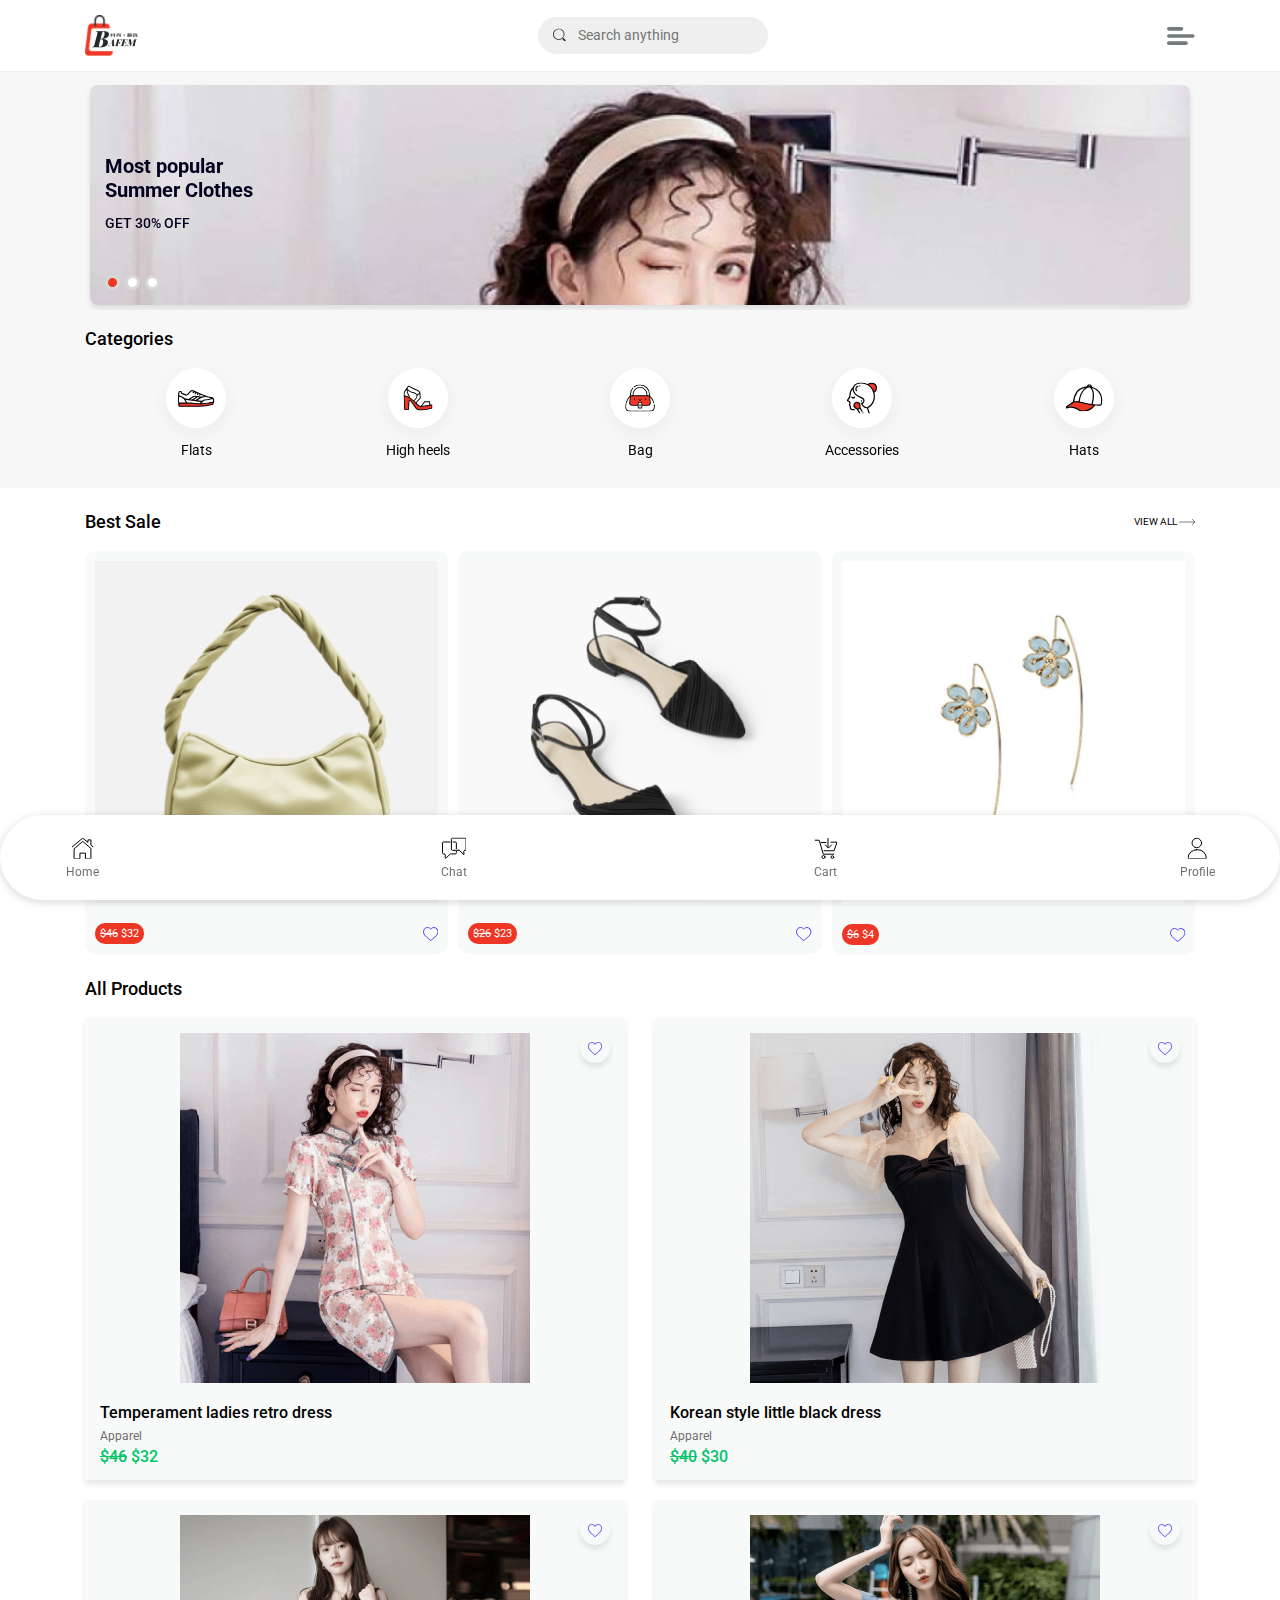
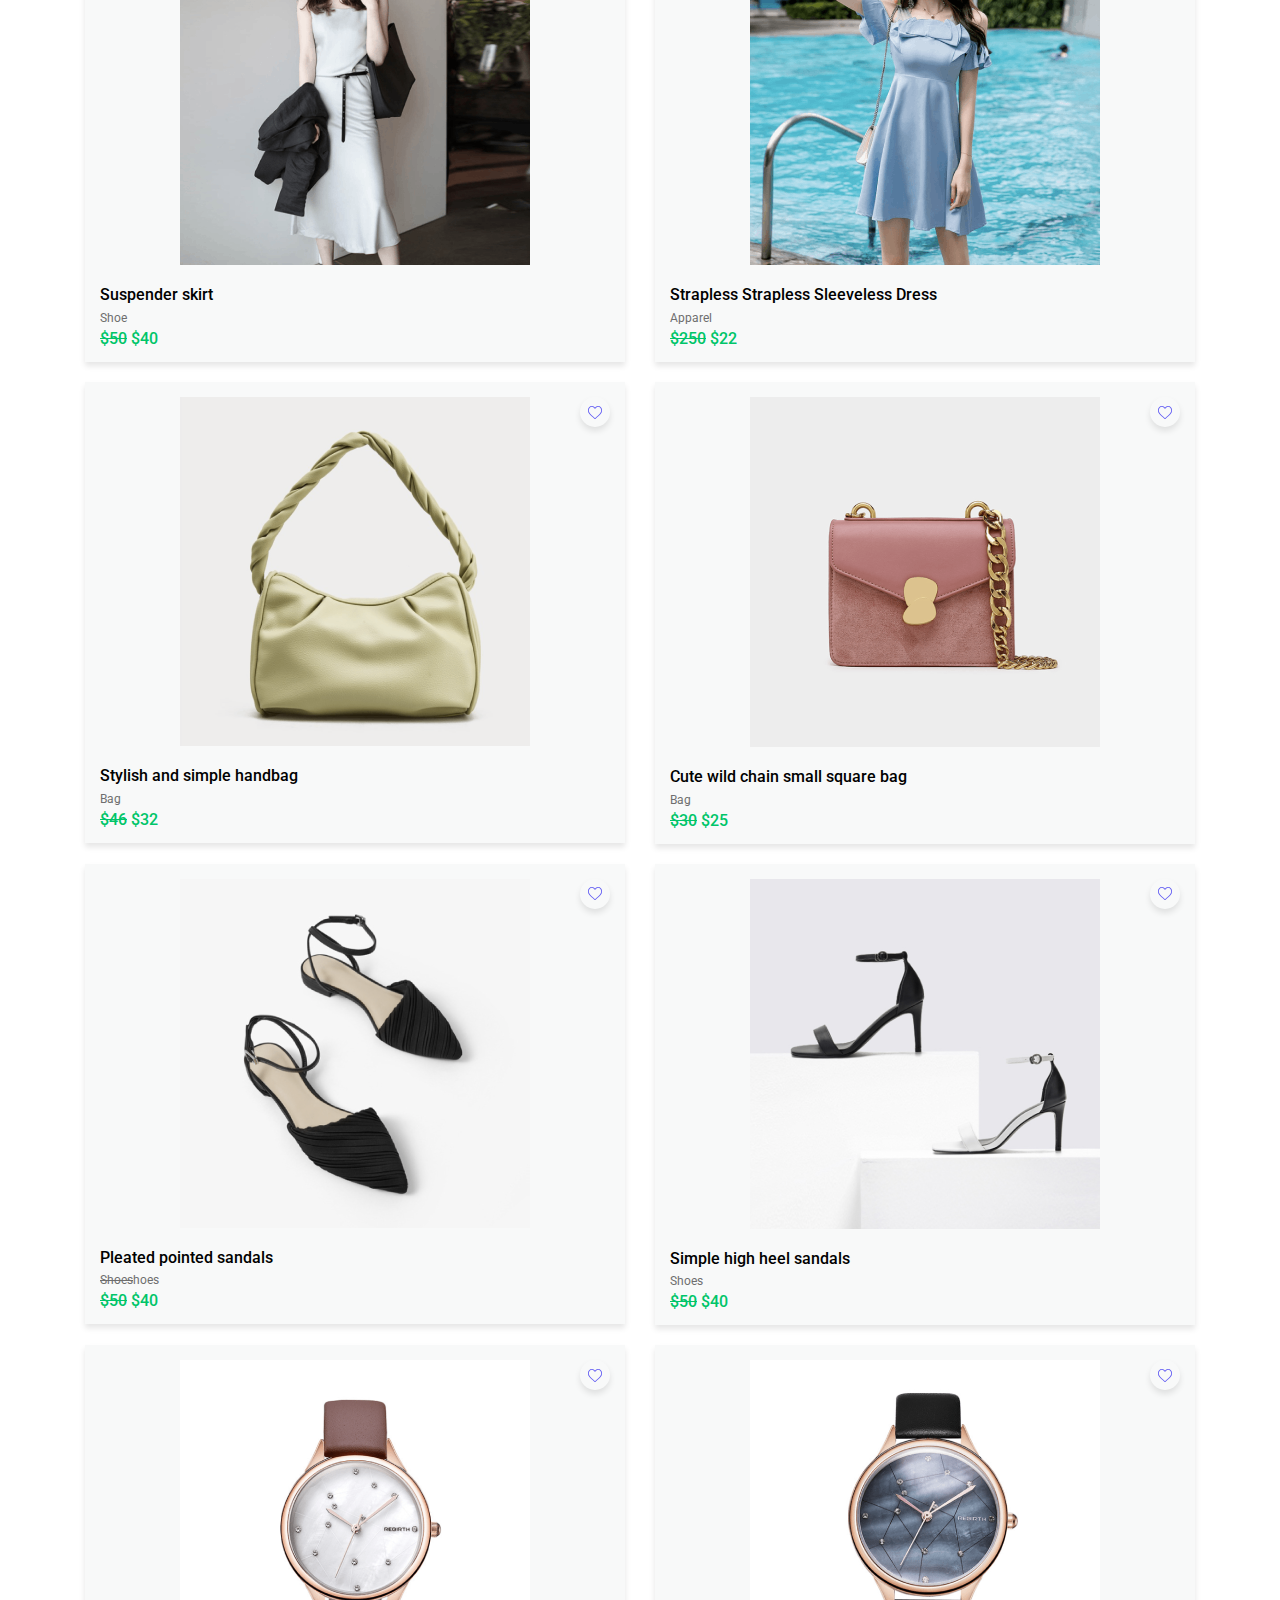
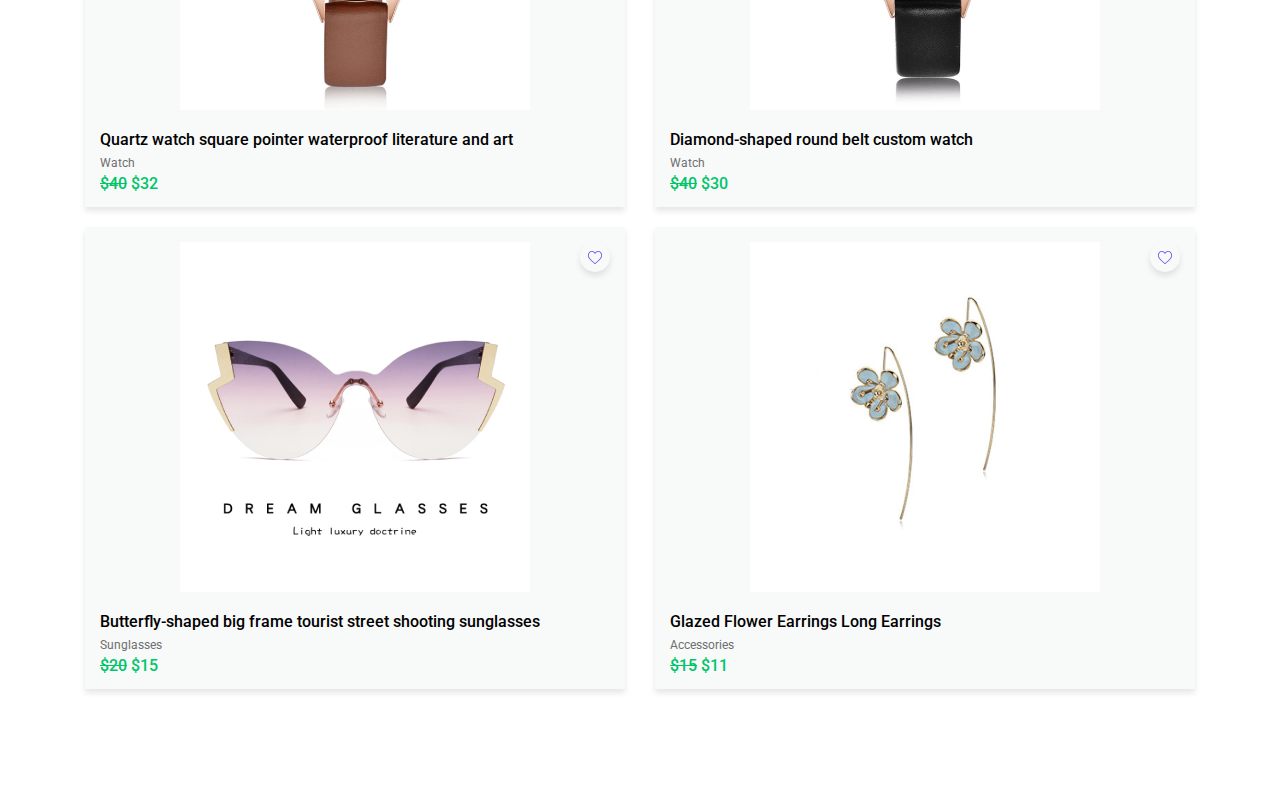
<file: index.html>
﻿<!DOCTYPE html>
<html class="no-js" lang="zxx">
<head>
    <meta charset="utf-8">
    <meta http-equiv="X-UA-Compatible" content="IE=edge">
    <title>bafem.online</title>
    <meta name="description" content="">
    <meta name="viewport" content="width=device-width, initial-scale=1">


    <!-- CSS
	============================================ -->
    <!-- Bootstrap CSS -->
    <link rel="stylesheet" href="assets/css/bootstrap.min.css">
    <!-- FontAwesome CSS -->
    <link rel="stylesheet" href="assets/css/font-awesome.min.css">
    <!-- Slick CSS -->
    <link rel="stylesheet" href="assets/css/plugins/slick.min.css">
    <!-- Animate CSS -->
    <link rel="stylesheet" href="assets/css/plugins/cssanimation.min.css">
    <!-- IonRange slider CSS -->
    <link rel="stylesheet" href="assets/css/plugins/ion.rangeSlider.min.css">
    <!-- Vendor & Plugins CSS (Please remove the comment from below vendor.min.css & plugins.min.css for better website load performance and remove css files from avobe) -->
    <!--
		<link rel="stylesheet" href="assets/css/vendor.min.css">
		<link rel="stylesheet" href="assets/css/plugins/plugins.min.css">
		-->
    <!-- Main Style CSS -->
    <link rel="stylesheet" href="assets/css/style.css">
</head>
<body>
    <!--====================  preloader area ====================-->
    <div class="preloader-activate preloader-active">
        <div class="preloader-area-wrap">
            <div class="spinner d-flex justify-content-center align-items-center h-100">
                <div class="img-loader"></div>
            </div>
        </div>
    </div>
    <!--====================  End of preloader area  ====================-->
    <div class="body-wrapper space-pt--70 space-pb--120">
        <!--====================  header area ====================-->
        <header>
            <div class="header-wrapper border-bottom">
                <div class="container space-y--15">
                    <div class="row align-items-center">
                        <div class="col-auto">
                            <!-- header logo -->
                            <div class="header-logo">
                                <a href="index.html">
                                    <img src="assets/img/logo.png" class="img-fluid" alt="">
                                </a>
                            </div>
                        </div>
                        <div class="col d-flex justify-content-center">
                            <!-- header search -->
                            <div class="header-search">
                                <form>
                                    <input type="text" id="header-search-input" placeholder="Search anything">
                                    <img src="assets/img/icons/search.svg" class="injectable" alt="">
                                </form>
                            </div>
                        </div>
                        <div class="col-auto">
                            <!-- header menu trigger -->
                            <button class="header-menu-trigger" id="header-menu-trigger">
                                <img src="assets/img/icons/menu.svg" class="injectable" alt="">
                            </button>
                        </div>
                    </div>
                </div>
            </div>
            <!-- search keywords -->
            <div class="search-keyword-area space-xy--15 bg-color--grey2" id="search-keyword-box">
                <div class="search-keyword-header space-mb--20">
                    <h4 class="search-keyword-header__title">Hot Keywords</h4>
                </div>
                <ul class="search-keywords">
                    <li><a href="search.html">Shoes</a></li>
                    <li><a href="search.html">Fashion Bag</a></li>
                    <li><a href="search.html">Light Bag</a></li>
                    <li><a href="search.html">Parts</a></li>
                    <li><a href="search.html">Sport Shoes</a></li>
                    <li><a href="search.html">Travel Bag</a></li>
                </ul>
            </div>
        </header>
        <!--====================  End of header area  ====================-->
        <!--====================  mobile menu overlay ====================-->
        <div class="offcanvas-menu" id="offcanvas-menu">
            <div class="profile-card text-center">
                <div class="profile-card__image space-mb--10">
                    <img src="assets/img/profile.jpg" class="img-fluid" alt="">
                </div>
                <div class="profile-card__content">
                    <p class="name">Don Normane <span class="id">ID MD 4350</span></p>
                </div>
            </div>
            <div class="offcanvas-navigation-wrapper space-mt--40">
                <ul class="offcanvas-navigation">
                    <li><span class="icon"><img src="assets/img/icons/profile.svg" class="injectable" alt=""></span><a href="login.html">Login / Sign up</a></li>
                    <li><span class="icon"><img src="assets/img/icons/profile-two.svg" class="injectable" alt=""></span><a href="profile.html">My Profile</a></li>
                    <li><span class="icon"><img src="assets/img/icons/notification.svg" class="injectable" alt=""></span><a href="notification.html">Notification</a></li>
                    <li><span class="icon"><img src="assets/img/icons/product.svg" class="injectable" alt=""></span><a href="shop.html">All products</a></li>
                    <li><span class="icon"><img src="assets/img/icons/cart-two.svg" class="injectable" alt=""></span><a href="order.html">My Order</a></li>
                    <li><span class="icon"><img src="assets/img/icons/cart-three.svg" class="injectable" alt=""></span><a href="cart.html">Cart</a></li>
                    <li><span class="icon"><img src="assets/img/icons/wishlist.svg" class="injectable" alt=""></span><a href="wishlist.html">Wishlist</a></li>
                    <li><span class="icon"><img src="assets/img/icons/gear-two.svg" class="injectable" alt=""></span><a href="edit-profile.html">Settings</a></li>
                    <li><span class="icon"><img src="assets/img/icons/profile.svg" class="injectable" alt=""></span><a href="contact.html">Contact Us</a></li>
                </ul>
            </div>
        </div>
        <!--====================  End of mobile menu overlay  ====================-->
        <!--====================  hero slider ====================-->
        <div class="hero-slider bg-color--grey space-y--10">
            <div class="container">
                <div class="row row-10">
                    <div class="col-12">
                        <div class="hero-slider-wrapper">
                            <div class="hero-slider-item d-flex bg-img" data-bg="assets/img/hero-slider/slider-1.jpg">
                                <div class="container">
                                    <div class="row">
                                        <div class="col-12">
                                            <!-- hero slider content -->
                                            <div class="hero-slider-content">
                                                <h2 class="hero-slider-content__title space-mb--10">Most popular <br> Summer Clothes</h2>
                                                    <p class="hero-slider-content__text">GET 30% OFF</p>
                                            </div>
                                        </div>
                                    </div>
                                </div>
                            </div>
                            <div class="hero-slider-item d-flex bg-img" data-bg="assets/img/hero-slider/slider-2.jpg">
                                <div class="container">
                                    <div class="row">
                                        <div class="col-12">
                                            <!-- hero slider content -->
                                            <div class="hero-slider-content">
                                                <h2 class="hero-slider-content__title space-mb--10">New Arrival <br> Sport Shoes</h2>
                                                    <p class="hero-slider-content__text">GET 40% OFF</p>
                                            </div>
                                        </div>
                                    </div>
                                </div>
                            </div>
                            <div class="hero-slider-item d-flex bg-img" data-bg="assets/img/hero-slider/slider-3.jpg">
                                <div class="container">
                                    <div class="row">
                                        <div class="col-12">
                                            <!-- hero slider content -->
                                            <div class="hero-slider-content">
                                                <h2 class="hero-slider-content__title space-mb--10">Featured Product <br> Hand Bag</h2>
                                                    <p class="hero-slider-content__text">GET 50% OFF</p>
                                            </div>
                                        </div>
                                    </div>
                                </div>
                            </div>
                        </div>
                    </div>
                </div>
            </div>
        </div>
        <!--====================  End of hero slider  ====================-->
        <!--====================  category slider ====================-->
        <div class="category-slider-area bg-color--grey space-pb--25 space-mb--25">
            <div class="container">
                <div class="row">
                    <div class="col-12">
                        <!-- section title -->
                        <h2 class="section-title space-mt--10 space-mb--20">Categories</h2>
                        <!-- category slider -->
                        <div class="category-slider-wrapper">
                            <div class="category-item">
                                <div class="category-item__image">
                                    <a href="shop.html">
                                        <img src="assets/img/icons/category/cat1.svg" class="injectable" alt="">
                                    </a>
                                </div>
                                <div class="category-item__title">
                                    <a href="shop.html">Flats</a>
                                </div>
                            </div>
                            <div class="category-item">
                                <div class="category-item__image">
                                    <a href="shop.html">
                                        <img src="assets/img/icons/category/cat2.svg" class="injectable" alt="">
                                    </a>
                                </div>
                                <div class="category-item__title">
                                    <a href="shop.html">High heels</a>
                                </div>
                            </div>
                            <div class="category-item">
                                <div class="category-item__image">
                                    <a href="shop.html">
                                        <img src="assets/img/icons/category/cat3.svg" class="injectable" alt="">
                                    </a>
                                </div>
                                <div class="category-item__title">
                                    <a href="shop.html">Bag</a>
                                </div>
                            </div>
                            <div class="category-item">
                                <div class="category-item__image">
                                    <a href="shop.html">
                                        <img src="assets/img/icons/category/cat4.svg" class="injectable" alt="">
                                    </a>
                                </div>
                                <div class="category-item__title">
                                    <a href="shop.html">Accessories</a>
                                </div>
                            </div>
                            <div class="category-item">
                                <div class="category-item__image">
                                    <a href="shop.html">
                                        <img src="assets/img/icons/category/cat5.svg" class="injectable" alt="">
                                    </a>
                                </div>
                                <div class="category-item__title">
                                    <a href="shop.html">Hats</a>
                                </div>
                            </div>
                            <div class="category-item">
                                <div class="category-item__image">
                                    <a href="shop.html">
                                        <img src="assets/img/icons/category/cat3.svg" class="injectable" alt="">
                                    </a>
                                </div>
                                <div class="category-item__title">
                                    <a href="shop.html">Bag</a>
                                </div>
                            </div>
                        </div>
                    </div>
                </div>
            </div>
        </div>
        <!--====================  End of category slider  ====================-->
        <!--====================  featured product ====================-->
        <div class="featured-product-area space-mb--25">
            <div class="container">
                <div class="row">
                    <div class="col-12">
                        <!-- section title -->
                        <h2 class="section-title space-mb--20">Best Sale <a href="shop.html">VIEW ALL <span><img src="assets/img/icons/arrow-right.svg" class="injectable" alt=""></span></a></h2>
                        <!-- featured products -->
                        <div class="featured-product-wrapper space-mb-m--15">
                            <div class="row row-5">
                                <div class="col-4">
                                    <div class="featured-product space-mb--15">
                                        <div class="featured-product__image">
                                            <a href="shop-product.html">
                                                <img src="assets/img/products/featured/product1.png" class="img-fluid" alt="">
                                            </a>
                                        </div>
                                        <div class="featured-product__content">
                                            <div class="price">
                                                <span class="main-price">$46</span>
                                                <span class="discounted-price">$32</span>
                                            </div>
                                            <div class="icon">
                                                <button><img src="assets/img/icons/heart.svg" class="injectable" alt=""></button>
                                            </div>
                                        </div>
                                    </div>
                                </div>
                                <div class="col-4">
                                    <div class="featured-product space-mb--15">
                                        <div class="featured-product__image">
                                            <a href="shop-product.html">
                                                <img src="assets/img/products/featured/product2.png" class="img-fluid" alt="">
                                            </a>
                                        </div>
                                        <div class="featured-product__content">
                                            <div class="price">
                                                <span class="main-price">$26</span>
                                                <span class="discounted-price">$23</span>
                                            </div>
                                            <div class="icon">
                                                <button><img src="assets/img/icons/heart.svg" class="injectable" alt=""></button>
                                            </div>
                                        </div>
                                    </div>
                                </div>
                                <div class="col-4">
                                    <div class="featured-product space-mb--15">
                                        <div class="featured-product__image">
                                            <a href="shop-product.html">
                                                <img src="assets/img/products/featured/product3.png" class="img-fluid" alt="">
                                            </a>
                                        </div>
                                        <div class="featured-product__content">
                                            <div class="price">
                                                <span class="main-price">$6</span>
                                                <span class="discounted-price">$4</span>
                                            </div>
                                            <div class="icon">
                                                <button><img src="assets/img/icons/heart.svg" class="injectable" alt=""></button>
                                            </div>
                                        </div>
                                    </div>
                                </div>
                            </div>
                        </div>
                    </div>
                </div>
            </div>
        </div>
        <!--====================  End of featured product  ====================-->
        <!--====================  products area ====================-->
        <div class="products-area">
            <div class="container">
                <div class="row">
                    <div class="col-12">
                        <!-- section title -->
                        <h2 class="section-title space-mb--20">All Products</h2>
                        <!-- all products -->
                        <div class="all-products-wrapper space-mb-m--20">
                            <div class="row">
                                <div class="col-6">
                                    <div class="grid-product space-mb--20">
                                        <div class="grid-product__image">
                                            <a href="shop-product.html">
                                                <img src="assets/img/products/product1.png" class="img-fluid" alt="">
                                            </a>
                                            <button class="icon"><img src="assets/img/icons/heart-dark.svg" class="injectable" alt=""></button>
                                        </div>
                                        <div class="grid-product__content">
                                            <h3 class="title"><a href="shop-product.html">Temperament ladies retro dress</a></h3>
                                            <span class="category">Apparel</span>
                                            <div class="price">
                                                <span class="main-price">$46</span>
                                                <span class="discounted-price">$32</span>
                                            </div>
                                        </div>
                                    </div>
                                </div>
                                <div class="col-6">
                                    <div class="grid-product space-mb--20">
                                        <div class="grid-product__image">
                                            <a href="shop-product.html">
                                                <img src="assets/img/products/product2.png" class="img-fluid" alt="">
                                            </a>
                                            <button class="icon"><img src="assets/img/icons/heart-dark.svg" class="injectable" alt=""></button>
                                        </div>
                                        <div class="grid-product__content">
                                            <h3 class="title"><a href="shop-product.html">Korean style little black dress</a></h3>
                                            <span class="category">Apparel</span>
                                            <div class="price">
                                                <span class="main-price">$40</span>
                                                <span class="discounted-price">$30</span>
                                            </div>
                                        </div>
                                    </div>
                                </div>
                                <div class="col-6">
                                    <div class="grid-product space-mb--20">
                                        <div class="grid-product__image">
                                            <a href="shop-product.html">
                                                <img src="assets/img/products/product3.png" class="img-fluid" alt="">
                                            </a>
                                            <button class="icon"><img src="assets/img/icons/heart-dark.svg" class="injectable" alt=""></button>
                                        </div>
                                        <div class="grid-product__content">
                                            <h3 class="title"><a href="shop-product.html">Suspender skirt</a></h3>
                                            <span class="category">Shoe</span>
                                            <div class="price">
                                                <span class="main-price">$50</span>
                                                <span class="discounted-price">$40</span>
                                            </div>
                                        </div>
                                    </div>
                                </div>
                                <div class="col-6">
                                    <div class="grid-product space-mb--20">
                                        <div class="grid-product__image">
                                            <a href="shop-product.html">
                                                <img src="assets/img/products/product4.png" class="img-fluid" alt="">
                                            </a>
                                            <button class="icon"><img src="assets/img/icons/heart-dark.svg" class="injectable" alt=""></button>
                                        </div>
                                        <div class="grid-product__content">
                                            <h3 class="title"><a href="shop-product.html">Strapless Strapless Sleeveless Dress</a></h3>
                                            <span class="category">Apparel</span>
                                            <div class="price">
                                                <span class="main-price">$250</span>
                                                <span class="discounted-price">$22</span>
                                            </div>
                                        </div>
                                    </div>
                                </div>
                                <div class="col-6">
                                    <div class="grid-product space-mb--20">
                                        <div class="grid-product__image">
                                            <a href="shop-product.html">
                                                <img src="assets/img/products/product5.png" class="img-fluid" alt="">
                                            </a>
                                            <button class="icon"><img src="assets/img/icons/heart-dark.svg" class="injectable" alt=""></button>
                                        </div>
                                        <div class="grid-product__content">
                                            <h3 class="title"><a href="shop-product.html">Stylish and simple handbag</a></h3>
                                            <span class="category">Bag</span>
                                            <div class="price">
                                                <span class="main-price">$46</span>
                                                <span class="discounted-price">$32</span>
                                            </div>
                                        </div>
                                    </div>
                                </div>
                                <div class="col-6">
                                    <div class="grid-product space-mb--20">
                                        <div class="grid-product__image">
                                            <a href="shop-product.html">
                                                <img src="assets/img/products/product6.png" class="img-fluid" alt="">
                                            </a>
                                            <button class="icon"><img src="assets/img/icons/heart-dark.svg" class="injectable" alt=""></button>
                                        </div>
                                        <div class="grid-product__content">
                                            <h3 class="title"><a href="shop-product.html">Cute wild chain small square bag</a></h3>
                                            <span class="category">Bag</span>
                                            <div class="price">
                                                <span class="main-price">$30</span>
                                                <span class="discounted-price">$25</span>
                                            </div>
                                        </div>
                                    </div>
                                </div>
                                <div class="col-6">
                                    <div class="grid-product space-mb--20">
                                        <div class="grid-product__image">
                                            <a href="shop-product.html">
                                                <img src="assets/img/products/product7.png" class="img-fluid" alt="">
                                            </a>
                                            <button class="icon"><img src="assets/img/icons/heart-dark.svg" class="injectable" alt=""></button>
                                        </div>
                                        <div class="grid-product__content">
                                            <h3 class="title"><a href="shop-product.html">Pleated pointed sandals</a></h3>
                                            <span class="category"><s>Shoes</s>hoes</span>
                                            <div class="price">
                                                <span class="main-price">$50</span>
                                                <span class="discounted-price">$40</span>
                                            </div>
                                        </div>
                                    </div>
                                </div>
                                <div class="col-6">
                                    <div class="grid-product space-mb--20">
                                        <div class="grid-product__image">
                                            <a href="shop-product.html">
                                                <img src="assets/img/products/product8.png" class="img-fluid" alt="">
                                            </a>
                                            <button class="icon"><img src="assets/img/icons/heart-dark.svg" class="injectable" alt=""></button>
                                        </div>
                                        <div class="grid-product__content">
                                            <h3 class="title"><a href="shop-product.html">Simple high heel sandals</a></h3>
                                            <span class="category">Shoes</span>
                                            <div class="price">
                                                <span class="main-price">$50</span>
                                                <span class="discounted-price">$40</span>
                                            </div>
                                        </div>
                                    </div>
                                </div>
                                <div class="col-6">
                                    <div class="grid-product space-mb--20">
                                        <div class="grid-product__image">
                                            <a href="shop-product.html">
                                                <img src="assets/img/products/product9.png" class="img-fluid" alt="">
                                            </a>
                                            <button class="icon"><img src="assets/img/icons/heart-dark.svg" class="injectable" alt=""></button>
                                        </div>
                                        <div class="grid-product__content">
                                            <h3 class="title"><a href="shop-product.html">Quartz watch square pointer waterproof literature and art</a></h3>
                                            <span class="category">Watch</span>
                                            <div class="price">
                                                <span class="main-price">$40</span>
                                                <span class="discounted-price">$32</span>
                                            </div>
                                        </div>
                                    </div>
                                </div>
                                <div class="col-6">
                                    <div class="grid-product space-mb--20">
                                        <div class="grid-product__image">
                                            <a href="shop-product.html">
                                                <img src="assets/img/products/product10.png" class="img-fluid" alt="">
                                            </a>
                                            <button class="icon"><img src="assets/img/icons/heart-dark.svg" class="injectable" alt=""></button>
                                        </div>
                                        <div class="grid-product__content">
                                            <h3 class="title"><a href="shop-product.html">Diamond-shaped round belt custom watch</a></h3>
                                            <span class="category">Watch</span>
                                            <div class="price">
                                                <span class="main-price">$40</span>
                                                <span class="discounted-price">$30</span>
                                            </div>
                                        </div>
                                    </div>
                                </div>
                                <div class="col-6">
                                    <div class="grid-product space-mb--20">
                                        <div class="grid-product__image">
                                            <a href="shop-product.html">
                                                <img src="assets/img/products/product11.png" class="img-fluid" alt="">
                                            </a>
                                            <button class="icon"><img src="assets/img/icons/heart-dark.svg" class="injectable" alt=""></button>
                                        </div>
                                        <div class="grid-product__content">
                                            <h3 class="title"><a href="shop-product.html">Butterfly-shaped big frame tourist street shooting sunglasses</a></h3>
                                            <span class="category">Sunglasses</span>
                                            <div class="price">
                                                <span class="main-price">$20</span>
                                                <span class="discounted-price">$15</span>
                                            </div>
                                        </div>
                                    </div>
                                </div>
                                <div class="col-6">
                                    <div class="grid-product space-mb--20">
                                        <div class="grid-product__image">
                                            <a href="shop-product.html">
                                                <img src="assets/img/products/product12.png" class="img-fluid" alt="">
                                            </a>
                                            <button class="icon"><img src="assets/img/icons/heart-dark.svg" class="injectable" alt=""></button>
                                        </div>
                                        <div class="grid-product__content">
                                            <h3 class="title"><a href="shop-product.html">Glazed Flower Earrings Long Earrings</a></h3>
                                            <span class="category">Accessories</span>
                                            <div class="price">
                                                <span class="main-price">$15</span>
                                                <span class="discounted-price">$11</span>
                                            </div>
                                        </div>
                                    </div>
                                </div>
                            </div>
                        </div>
                    </div>
                </div>
            </div>
        </div>
        <!--====================  End of products area  ====================-->
        <!--====================  footer area ====================-->
        <footer>
            <div class="footer-nav-wrapper">
                <a href="index.html" class="footer-nav-single">
                    <div class="menu-wrapper">
                        <img src="assets/img/icons/home.svg" class="injectable" alt="">
                        <span>Home</span>
                    </div>
                </a>
                <a href="chat.html" class="footer-nav-single">
                    <div class="menu-wrapper">
                        <img src="assets/img/icons/chat.svg" class="injectable" alt="">
                        <span>Chat</span>
                    </div>
                </a>
                <a href="cart.html" class="footer-nav-single">
                    <div class="menu-wrapper">
                        <img src="assets/img/icons/cart.svg" class="injectable" alt="">
                        <span>Cart</span>
                    </div>
                </a>
                <a href="profile.html" class="footer-nav-single">
                    <div class="menu-wrapper">
                        <img src="assets/img/icons/profile.svg" class="injectable" alt="">
                        <span>Profile</span>
                    </div>
                </a>
            </div>
        </footer>
        <!--====================  End of footer area  ====================-->
    </div>
    <!-- JS
    ============================================ -->
    <!-- Modernizer JS -->
    <script src="assets/js/modernizr-2.8.3.min.js"></script>
    <!-- jQuery JS -->
    <script src="assets/js/jquery-3.4.1.min.js"></script>
    <!-- Bootstrap JS -->
    <script src="assets/js/bootstrap.min.js"></script>
    <!-- IonRanger JS -->
    <script src="assets/js/plugins/ion.rangeSlider.min.js"></script>
    <!-- SVG inject JS -->
    <script src="assets/js/plugins/svg-inject.min.js"></script>
    <!-- Slick slider JS -->
    <script src="assets/js/plugins/slick.min.js"></script>

    <!--
  <script src="assets/js/plugins/plugins.min.js"></script>
-->
    <!-- Main JS -->
    <script src="assets/js/main.js"></script>
</body>
</html>
</file>
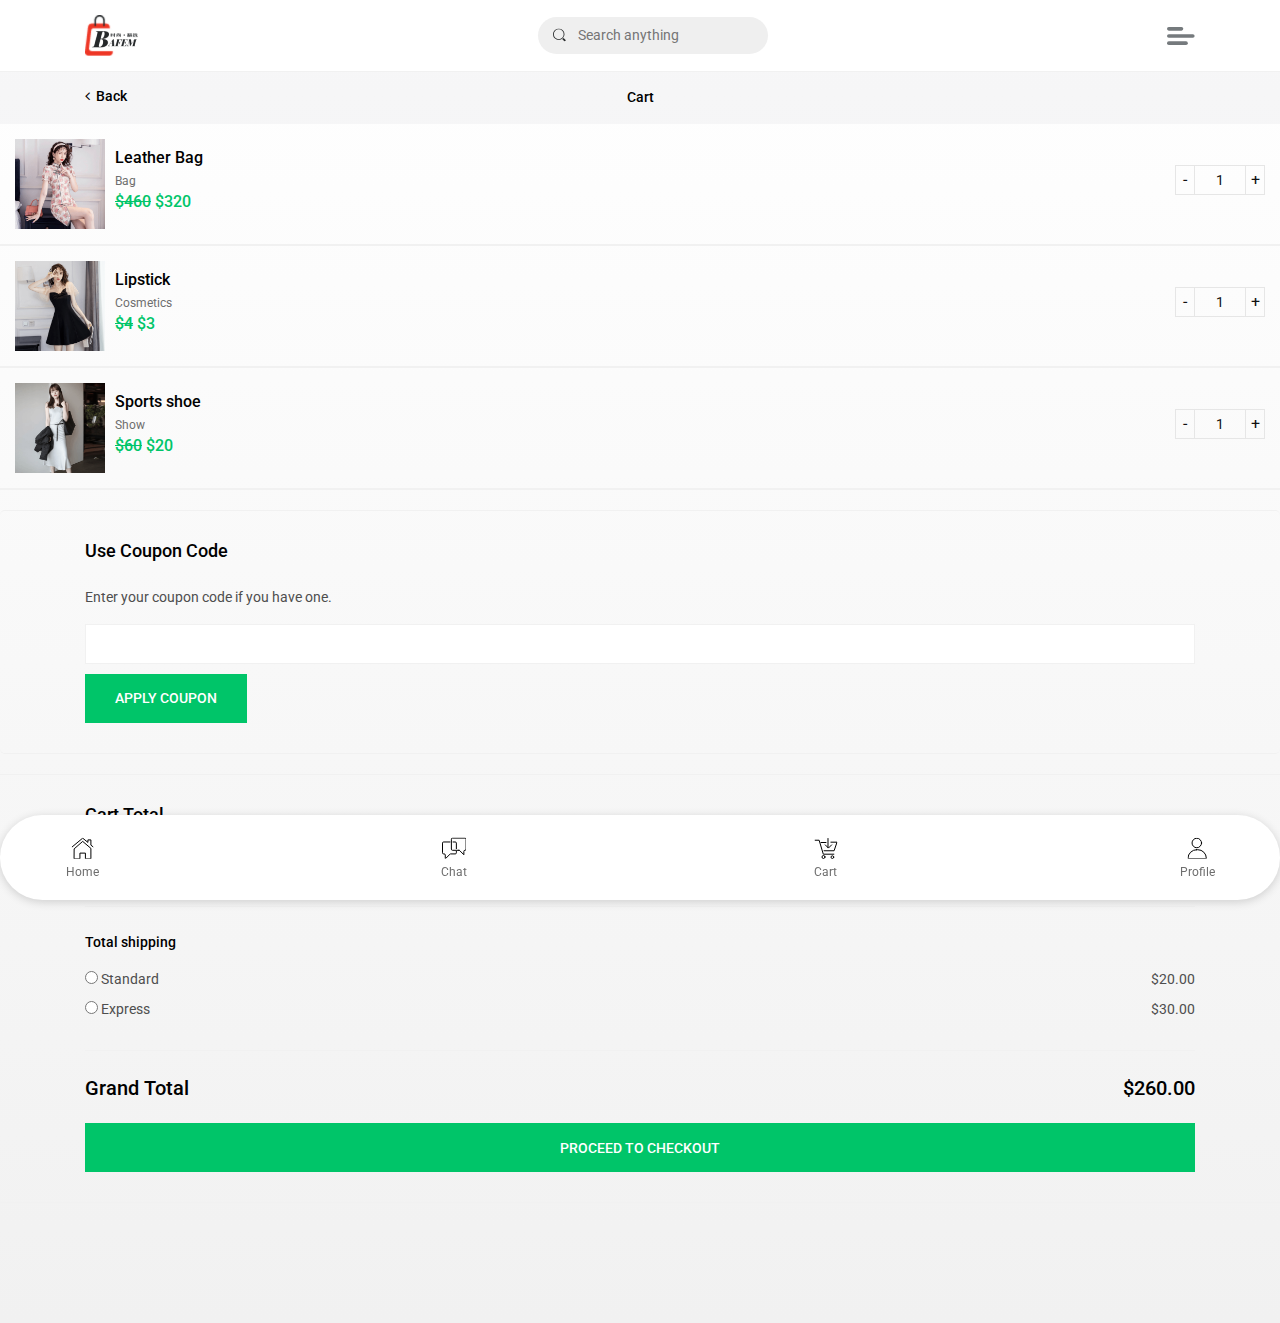
<file: cart.html>
﻿<!DOCTYPE html>
<html class="no-js" lang="zxx">
<head>
    <meta charset="utf-8">
    <meta http-equiv="X-UA-Compatible" content="IE=edge">
    <title>bafem.online</title>
    <meta name="description" content="">
    <meta name="viewport" content="width=device-width, initial-scale=1">


    <!-- CSS
	============================================ -->
    <!-- Bootstrap CSS -->
    <link rel="stylesheet" href="assets/css/bootstrap.min.css">
    <!-- FontAwesome CSS -->
    <link rel="stylesheet" href="assets/css/font-awesome.min.css">
    <!-- Slick CSS -->
    <link rel="stylesheet" href="assets/css/plugins/slick.min.css">
    <!-- Animate CSS -->
    <link rel="stylesheet" href="assets/css/plugins/cssanimation.min.css">
    <!-- IonRange slider CSS -->
    <link rel="stylesheet" href="assets/css/plugins/ion.rangeSlider.min.css">
    <!-- Vendor & Plugins CSS (Please remove the comment from below vendor.min.css & plugins.min.css for better website load performance and remove css files from avobe) -->
    <!--
		<link rel="stylesheet" href="assets/css/vendor.min.css">
		<link rel="stylesheet" href="assets/css/plugins/plugins.min.css">
		-->
    <!-- Main Style CSS -->
    <link rel="stylesheet" href="assets/css/style.css">
</head>
<body>
    <!--====================  preloader area ====================-->
    <div class="preloader-activate preloader-active">
        <div class="preloader-area-wrap">
            <div class="spinner d-flex justify-content-center align-items-center h-100">
                <div class="img-loader"></div>
            </div>
        </div>
    </div>
    <!--====================  End of preloader area  ====================-->
    <div class="body-wrapper bg-color--gradient space-pt--70 space-pb--120">
        <!--====================  header area ====================-->
        <header>
            <div class="header-wrapper border-bottom">
                <div class="container space-y--15">
                    <div class="row align-items-center">
                        <div class="col-auto">
                            <!-- header logo -->
                            <div class="header-logo">
                                <a href="index.html">
                                    <img src="assets/img/logo.png" class="img-fluid" alt="">
                                </a>
                            </div>
                        </div>
                        <div class="col d-flex justify-content-center">
                            <!-- header search -->
                            <div class="header-search">
                                <form>
                                    <input type="text" id="header-search-input" placeholder="Search anything">
                                    <img src="assets/img/icons/search.svg" class="injectable" alt="">
                                </form>
                            </div>
                        </div>
                        <div class="col-auto">
                            <!-- header menu trigger -->
                            <button class="header-menu-trigger" id="header-menu-trigger">
                                <img src="assets/img/icons/menu.svg" class="injectable" alt="">
                            </button>
                        </div>
                    </div>
                </div>
            </div>
            <!-- search keywords -->
            <div class="search-keyword-area space-xy--15 bg-color--grey2" id="search-keyword-box">
                <div class="search-keyword-header space-mb--20">
                    <h4 class="search-keyword-header__title">Hot Keywords</h4>
                </div>
                <ul class="search-keywords">
                    <li><a href="search.html">Shoes</a></li>
                    <li><a href="search.html">Fashion Bag</a></li>
                    <li><a href="search.html">Light Bag</a></li>
                    <li><a href="search.html">Parts</a></li>
                    <li><a href="search.html">Sport Shoes</a></li>
                    <li><a href="search.html">Travel Bag</a></li>
                </ul>
            </div>
        </header>
        <!--====================  End of header area  ====================-->
        <!--====================  mobile menu overlay ====================-->
        <div class="offcanvas-menu" id="offcanvas-menu">
            <div class="profile-card text-center">
                <div class="profile-card__image space-mb--10">
                    <img src="assets/img/profile.jpg" class="img-fluid" alt="">
                </div>
                <div class="profile-card__content">
                    <p class="name">Don Normane <span class="id">ID MD 4350</span></p>
                </div>
            </div>
            <div class="offcanvas-navigation-wrapper space-mt--40">
                <ul class="offcanvas-navigation">
                    <li><span class="icon"><img src="assets/img/icons/profile.svg" class="injectable" alt=""></span><a href="login.html">Login / Sign up</a></li>
                    <li><span class="icon"><img src="assets/img/icons/profile-two.svg" class="injectable" alt=""></span><a href="profile.html">My Profile</a></li>
                    <li><span class="icon"><img src="assets/img/icons/notification.svg" class="injectable" alt=""></span><a href="notification.html">Notification</a></li>
                    <li><span class="icon"><img src="assets/img/icons/product.svg" class="injectable" alt=""></span><a href="shop.html">All products</a></li>
                    <li><span class="icon"><img src="assets/img/icons/cart-two.svg" class="injectable" alt=""></span><a href="order.html">My Order</a></li>
                    <li><span class="icon"><img src="assets/img/icons/cart-three.svg" class="injectable" alt=""></span><a href="cart.html">Cart</a></li>
                    <li><span class="icon"><img src="assets/img/icons/wishlist.svg" class="injectable" alt=""></span><a href="wishlist.html">Wishlist</a></li>
                    <li><span class="icon"><img src="assets/img/icons/gear-two.svg" class="injectable" alt=""></span><a href="edit-profile.html">Settings</a></li>
                    <li><span class="icon"><img src="assets/img/icons/profile.svg" class="injectable" alt=""></span><a href="contact.html">Contact Us</a></li>
                </ul>
            </div>
        </div>
        <!--====================  End of mobile menu overlay  ====================-->
        <!--====================  breadcrumb area ====================-->
        <div class="breadcrumb-area bg-color--grey space-y--15">
            <div class="container">
                <div class="row align-items-center">
                    <div class="col-3">
                        <a href="index.html" class="back-link"> <i class="fa fa-angle-left"></i> Back</a>
                    </div>
                    <div class="col-6">
                        <h4 class="page-title text-center">Cart</h4>
                    </div>
                </div>
            </div>
        </div>
        <!--====================  End of breadcrumb area  ====================-->
        <!--====================  cart product area ====================-->
        <div class="cart-product-area">
            <div class="cart-product border-bottom--medium">
                <div class="cart-product__image">
                    <a href="shop-product.html">
                        <img src="assets/img/products/product1.png" class="img-fluid" alt="">
                    </a>
                </div>
                <div class="cart-product__content">
                    <h3 class="title"><a href="shop-product.html">Leather Bag</a></h3>
                    <span class="category">Bag</span>
                    <div class="price">
                        <span class="main-price">$460</span>
                        <span class="discounted-price">$320</span>
                    </div>
                </div>
                <div class="cart-product__counter">
                    <div class="cart-plus-minus">
                        <input class="cart-plus-minus-box" type="text" name="qtybutton" disabled value="1">
                    </div>
                </div>
            </div>
            <div class="cart-product border-bottom--medium">
                <div class="cart-product__image">
                    <a href="shop-product.html">
                        <img src="assets/img/products/product2.png" class="img-fluid" alt="">
                    </a>
                </div>
                <div class="cart-product__content">
                    <h3 class="title"><a href="shop-product.html">Lipstick</a></h3>
                    <span class="category">Cosmetics</span>
                    <div class="price">
                        <span class="main-price">$4</span>
                        <span class="discounted-price">$3</span>
                    </div>
                </div>
                <div class="cart-product__counter">
                    <div class="cart-plus-minus">
                        <input class="cart-plus-minus-box" type="text" name="qtybutton" disabled value="1">
                    </div>
                </div>
            </div>
            <div class="cart-product border-bottom--medium">
                <div class="cart-product__image">
                    <a href="shop-product.html">
                        <img src="assets/img/products/product3.png" class="img-fluid" alt="">
                    </a>
                </div>
                <div class="cart-product__content">
                    <h3 class="title"><a href="shop-product.html">Sports shoe</a></h3>
                    <span class="category">Show</span>
                    <div class="price">
                        <span class="main-price">$60</span>
                        <span class="discounted-price">$20</span>
                    </div>
                </div>
                <div class="cart-product__counter">
                    <div class="cart-plus-minus">
                        <input class="cart-plus-minus-box" type="text" name="qtybutton" disabled value="1">
                    </div>
                </div>
            </div>
        </div>
        <!--====================  End of cart product area  ====================-->
        <div class="discount-code-wrapper space-mt--20">
            <div class="container">
                <div class="row">
                    <div class="col-12">
                        <div class="title-wrap">
                            <h4 class="cart-bottom-title">Use Coupon Code</h4>
                        </div>
                        <div class="discount-code">
                            <p>Enter your coupon code if you have one.</p>
                            <form>
                                <input type="text" required="" name="name">
                                <button class="cart-btn-2" type="submit">Apply Coupon</button>
                            </form>
                        </div>
                    </div>
                </div>
            </div>
        </div>
        <div class="grand-total space-mt--20">
            <div class="container">
                <div class="row">
                    <div class="col-12">
                        <div class="title-wrap">
                            <h4 class="cart-bottom-title">Cart Total</h4>
                        </div>
                        <h5>Total products <span>$260.00</span></h5>
                        <div class="total-shipping">
                            <h5>Total shipping</h5>
                            <ul>
                                <li><input type="radio" name="shippingInput"> Standard <span>$20.00</span></li>
                                <li><input type="radio" name="shippingInput"> Express <span>$30.00</span></li>
                            </ul>
                        </div>
                        <h4 class="grand-total-title">Grand Total <span>$260.00</span></h4>
                        <a href="checkout.html">Proceed to Checkout</a>
                    </div>
                </div>
            </div>
        </div>
        <!--====================  footer area ====================-->
        <footer>
            <div class="footer-nav-wrapper">
                <a href="index.html" class="footer-nav-single">
                    <div class="menu-wrapper">
                        <img src="assets/img/icons/home.svg" class="injectable" alt="">
                        <span>Home</span>
                    </div>
                </a>
                <a href="chat.html" class="footer-nav-single">
                    <div class="menu-wrapper">
                        <img src="assets/img/icons/chat.svg" class="injectable" alt="">
                        <span>Chat</span>
                    </div>
                </a>
                <a href="cart.html" class="footer-nav-single">
                    <div class="menu-wrapper">
                        <img src="assets/img/icons/cart.svg" class="injectable" alt="">
                        <span>Cart</span>
                    </div>
                </a>
                <a href="profile.html" class="footer-nav-single">
                    <div class="menu-wrapper">
                        <img src="assets/img/icons/profile.svg" class="injectable" alt="">
                        <span>Profile</span>
                    </div>
                </a>
            </div>
        </footer>
        <!--====================  End of footer area  ====================-->
    </div>
    <!-- JS
    ============================================ -->
    <!-- Modernizer JS -->
    <script src="assets/js/modernizr-2.8.3.min.js"></script>
    <!-- jQuery JS -->
    <script src="assets/js/jquery-3.4.1.min.js"></script>
    <!-- Bootstrap JS -->
    <script src="assets/js/bootstrap.min.js"></script>
    <!-- IonRanger JS -->
    <script src="assets/js/plugins/ion.rangeSlider.min.js"></script>
    <!-- SVG inject JS -->
    <script src="assets/js/plugins/svg-inject.min.js"></script>
    <!-- Slick slider JS -->
    <script src="assets/js/plugins/slick.min.js"></script>

    <!--
  <script src="assets/js/plugins/plugins.min.js"></script>
-->
    <!-- Main JS -->
    <script src="assets/js/main.js"></script>
</body>
</html>
</file>
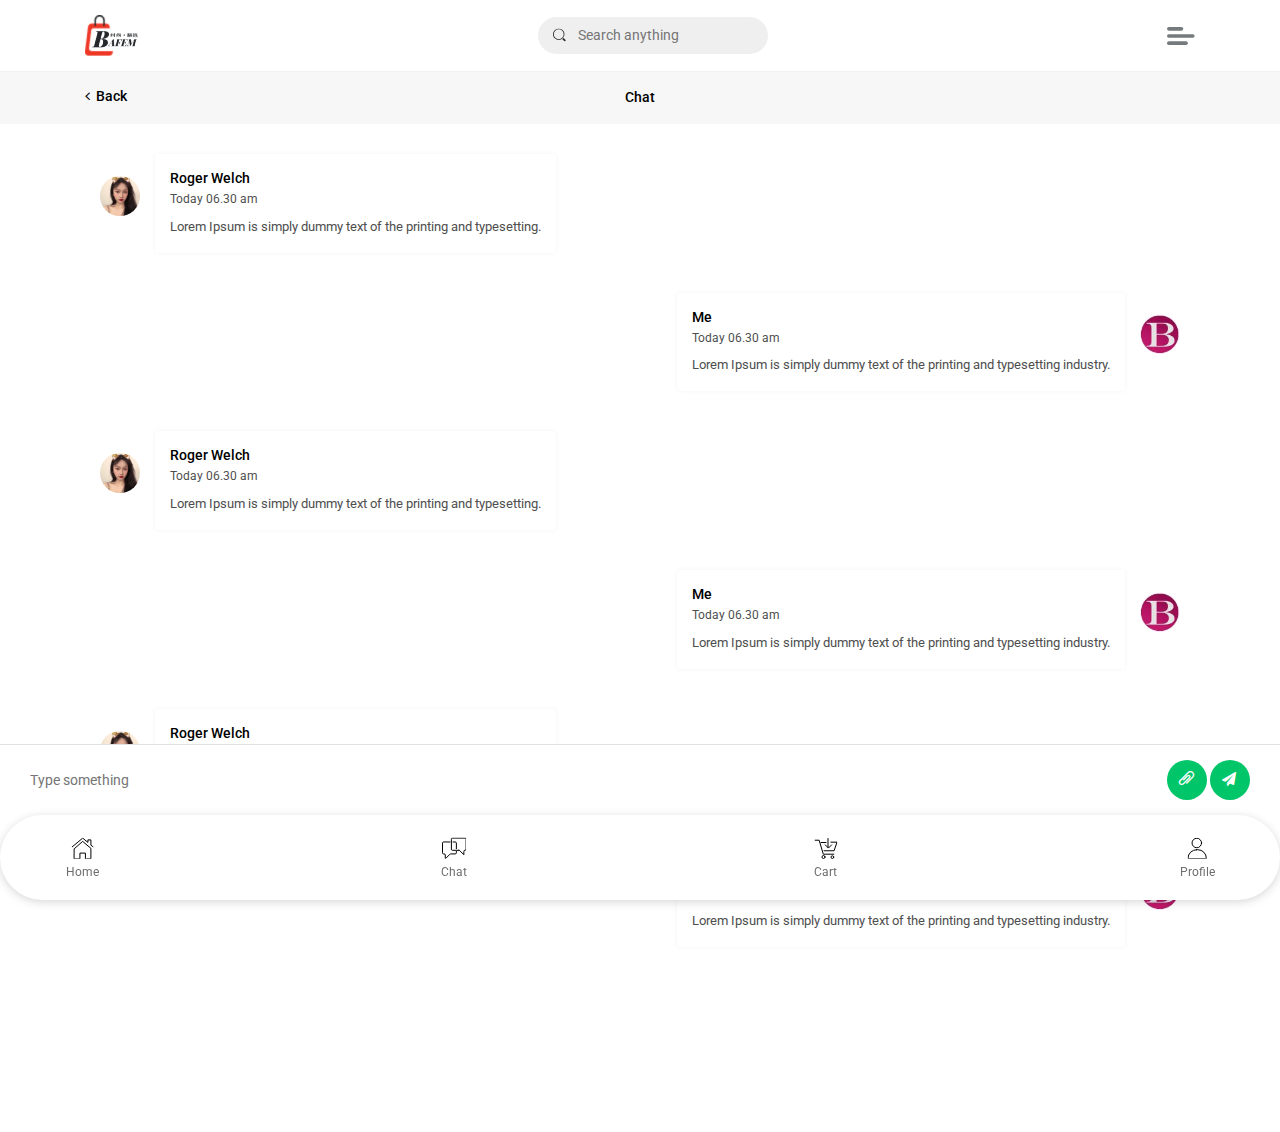
<file: chat.html>
﻿<!DOCTYPE html>
<html class="no-js" lang="zxx">
<head>
    <meta charset="utf-8">
    <meta http-equiv="X-UA-Compatible" content="IE=edge">
    <title>bafem.online</title>
    <meta name="description" content="">
    <meta name="viewport" content="width=device-width, initial-scale=1">


    <!-- CSS
	============================================ -->
    <!-- Bootstrap CSS -->
    <link rel="stylesheet" href="assets/css/bootstrap.min.css">
    <!-- FontAwesome CSS -->
    <link rel="stylesheet" href="assets/css/font-awesome.min.css">
    <!-- Slick CSS -->
    <link rel="stylesheet" href="assets/css/plugins/slick.min.css">
    <!-- Animate CSS -->
    <link rel="stylesheet" href="assets/css/plugins/cssanimation.min.css">
    <!-- IonRange slider CSS -->
    <link rel="stylesheet" href="assets/css/plugins/ion.rangeSlider.min.css">
    <!-- Vendor & Plugins CSS (Please remove the comment from below vendor.min.css & plugins.min.css for better website load performance and remove css files from avobe) -->
    <!--
		<link rel="stylesheet" href="assets/css/vendor.min.css">
		<link rel="stylesheet" href="assets/css/plugins/plugins.min.css">
		-->
    <!-- Main Style CSS -->
    <link rel="stylesheet" href="assets/css/style.css">
</head>
<body>
    <!--====================  preloader area ====================-->
    <div class="preloader-activate preloader-active">
        <div class="preloader-area-wrap">
            <div class="spinner d-flex justify-content-center align-items-center h-100">
                <div class="img-loader"></div>
            </div>
        </div>
    </div>
    <!--====================  End of preloader area  ====================-->
    <div class="body-wrapper space-pt--70 space-pb--120">
        <!--====================  header area ====================-->
        <header>
            <div class="header-wrapper border-bottom">
                <div class="container space-y--15">
                    <div class="row align-items-center">
                        <div class="col-auto">
                            <!-- header logo -->
                            <div class="header-logo">
                                <a href="index.html">
                                    <img src="assets/img/logo.png" class="img-fluid" alt="">
                                </a>
                            </div>
                        </div>
                        <div class="col d-flex justify-content-center">
                            <!-- header search -->
                            <div class="header-search">
                                <form>
                                    <input type="text" id="header-search-input" placeholder="Search anything">
                                    <img src="assets/img/icons/search.svg" class="injectable" alt="">
                                </form>
                            </div>
                        </div>
                        <div class="col-auto">
                            <!-- header menu trigger -->
                            <button class="header-menu-trigger" id="header-menu-trigger">
                                <img src="assets/img/icons/menu.svg" class="injectable" alt="">
                            </button>
                        </div>
                    </div>
                </div>
            </div>
            <!-- search keywords -->
            <div class="search-keyword-area space-xy--15 bg-color--grey2" id="search-keyword-box">
                <div class="search-keyword-header space-mb--20">
                    <h4 class="search-keyword-header__title">Hot Keywords</h4>
                </div>
                <ul class="search-keywords">
                    <li><a href="search.html">Shoes</a></li>
                    <li><a href="search.html">Fashion Bag</a></li>
                    <li><a href="search.html">Light Bag</a></li>
                    <li><a href="search.html">Parts</a></li>
                    <li><a href="search.html">Sport Shoes</a></li>
                    <li><a href="search.html">Travel Bag</a></li>
                </ul>
            </div>
        </header>
        <!--====================  End of header area  ====================-->
        <!--====================  mobile menu overlay ====================-->
        <div class="offcanvas-menu" id="offcanvas-menu">
            <div class="profile-card text-center">
                <div class="profile-card__image space-mb--10">
                    <img src="assets/img/profile.jpg" class="img-fluid" alt="">
                </div>
                <div class="profile-card__content">
                    <p class="name">Don Normane <span class="id">ID MD 4350</span></p>
                </div>
            </div>
            <div class="offcanvas-navigation-wrapper space-mt--40">
                <ul class="offcanvas-navigation">
                    <li><span class="icon"><img src="assets/img/icons/profile.svg" class="injectable" alt=""></span><a href="login.html">Login / Sign up</a></li>
                    <li><span class="icon"><img src="assets/img/icons/profile-two.svg" class="injectable" alt=""></span><a href="profile.html">My Profile</a></li>
                    <li><span class="icon"><img src="assets/img/icons/notification.svg" class="injectable" alt=""></span><a href="notification.html">Notification</a></li>
                    <li><span class="icon"><img src="assets/img/icons/product.svg" class="injectable" alt=""></span><a href="shop.html">All products</a></li>
                    <li><span class="icon"><img src="assets/img/icons/cart-two.svg" class="injectable" alt=""></span><a href="order.html">My Order</a></li>
                    <li><span class="icon"><img src="assets/img/icons/cart-three.svg" class="injectable" alt=""></span><a href="cart.html">Cart</a></li>
                    <li><span class="icon"><img src="assets/img/icons/wishlist.svg" class="injectable" alt=""></span><a href="wishlist.html">Wishlist</a></li>
                    <li><span class="icon"><img src="assets/img/icons/gear-two.svg" class="injectable" alt=""></span><a href="edit-profile.html">Settings</a></li>
                    <li><span class="icon"><img src="assets/img/icons/profile.svg" class="injectable" alt=""></span><a href="contact.html">Contact Us</a></li>
                </ul>
            </div>
        </div>
        <!--====================  End of mobile menu overlay  ====================-->
        <!--====================  breadcrumb area ====================-->
        <div class="breadcrumb-area bg-color--grey space-y--15">
            <div class="container">
                <div class="row align-items-center">
                    <div class="col-3">
                        <a href="index.html" class="back-link"> <i class="fa fa-angle-left"></i> Back</a>
                    </div>
                    <div class="col-6">
                        <h4 class="page-title text-center">Chat</h4>
                    </div>
                </div>
            </div>
        </div>
        <!--====================  End of breadcrumb area  ====================-->
        <!--====================  chat area ====================-->
        <div class="chat-area">
            <div class="container">
                <div class="row">
                    <div class="col-12">
                        <div class="chat-wrap">
                            <ul class="chat-list">
                                <li>
                                    <div class="chat">
                                        <div class="body">
                                            <div class="image"><img src="assets/img/comment/comment-1.jpg" alt=""></div>
                                            <div class="content">
                                                <div class="head">
                                                    <h5>Roger Welch</h5>
                                                    <span>Today 06.30 am</span>
                                                </div>
                                                <p>Lorem Ipsum is simply dummy text of the printing and typesetting.</p>
                                            </div>
                                        </div>
                                    </div>
                                </li>
                                <li>
                                    <div class="chat">
                                        <div class="body">
                                            <div class="image"><img src="assets/img/comment/comment-2.jpg" alt=""></div>
                                            <div class="content">
                                                <div class="head">
                                                    <h5>Me</h5>
                                                    <span>Today 06.30 am</span>
                                                </div>
                                                <p>Lorem Ipsum is simply dummy text of the printing and typesetting industry.</p>
                                            </div>
                                        </div>
                                    </div>
                                </li>
                                <li>
                                    <div class="chat">
                                        <div class="body">
                                            <div class="image"><img src="assets/img/comment/comment-1.jpg" alt=""></div>
                                            <div class="content">
                                                <div class="head">
                                                    <h5>Roger Welch</h5>
                                                    <span>Today 06.30 am</span>
                                                </div>
                                                <p>Lorem Ipsum is simply dummy text of the printing and typesetting.</p>
                                            </div>
                                        </div>
                                    </div>
                                </li>
                                <li>
                                    <div class="chat">
                                        <div class="body">
                                            <div class="image"><img src="assets/img/comment/comment-2.jpg" alt=""></div>
                                            <div class="content">
                                                <div class="head">
                                                    <h5>Me</h5>
                                                    <span>Today 06.30 am</span>
                                                </div>
                                                <p>Lorem Ipsum is simply dummy text of the printing and typesetting industry.</p>
                                            </div>
                                        </div>
                                    </div>
                                </li>
                                <li>
                                    <div class="chat">
                                        <div class="body">
                                            <div class="image"><img src="assets/img/comment/comment-1.jpg" alt=""></div>
                                            <div class="content">
                                                <div class="head">
                                                    <h5>Roger Welch</h5>
                                                    <span>Today 06.30 am</span>
                                                </div>
                                                <p>Lorem Ipsum is simply dummy text of the printing and typesetting.</p>
                                            </div>
                                        </div>
                                    </div>
                                </li>
                                <li>
                                    <div class="chat">
                                        <div class="body">
                                            <div class="image"><img src="assets/img/comment/comment-2.jpg" alt=""></div>
                                            <div class="content">
                                                <div class="head">
                                                    <h5>Me</h5>
                                                    <span>Today 06.30 am</span>
                                                </div>
                                                <p>Lorem Ipsum is simply dummy text of the printing and typesetting industry.</p>
                                            </div>
                                        </div>
                                    </div>
                                </li>
                            </ul>
                        </div>
                    </div>
                </div>
            </div>
            <div class="chat-submission">
                <form action="#">
                    <input type="text" placeholder="Type something">
                    <div class="buttons">
                        <label class="file-upload button button-box button-round button-primary" for="chat-file-upload">
                            <input type="file" id="chat-file-upload" multiple>
                            <i class="fa fa-paperclip"></i>
                        </label>
                        <button class="submit"><i class="fa fa-paper-plane"></i></button>
                    </div>
                </form>
            </div>
        </div>
        <!--====================  End of chat area  ====================-->
        <!--====================  footer area ====================-->
        <footer>
            <div class="footer-nav-wrapper">
                <a href="index.html" class="footer-nav-single">
                    <div class="menu-wrapper">
                        <img src="assets/img/icons/home.svg" class="injectable" alt="">
                        <span>Home</span>
                    </div>
                </a>
                <a href="chat.html" class="footer-nav-single">
                    <div class="menu-wrapper">
                        <img src="assets/img/icons/chat.svg" class="injectable" alt="">
                        <span>Chat</span>
                    </div>
                </a>
                <a href="cart.html" class="footer-nav-single">
                    <div class="menu-wrapper">
                        <img src="assets/img/icons/cart.svg" class="injectable" alt="">
                        <span>Cart</span>
                    </div>
                </a>
                <a href="profile.html" class="footer-nav-single">
                    <div class="menu-wrapper">
                        <img src="assets/img/icons/profile.svg" class="injectable" alt="">
                        <span>Profile</span>
                    </div>
                </a>
            </div>
        </footer>
        <!--====================  End of footer area  ====================-->
    </div>
    <!-- JS
    ============================================ -->
    <!-- Modernizer JS -->
    <script src="assets/js/modernizr-2.8.3.min.js"></script>
    <!-- jQuery JS -->
    <script src="assets/js/jquery-3.4.1.min.js"></script>
    <!-- Bootstrap JS -->
    <script src="assets/js/bootstrap.min.js"></script>
    <!-- IonRanger JS -->
    <script src="assets/js/plugins/ion.rangeSlider.min.js"></script>
    <!-- SVG inject JS -->
    <script src="assets/js/plugins/svg-inject.min.js"></script>
    <!-- Slick slider JS -->
    <script src="assets/js/plugins/slick.min.js"></script>

    <!--
  <script src="assets/js/plugins/plugins.min.js"></script>
-->
    <!-- Main JS -->
    <script src="assets/js/main.js"></script>
</body>
</html>
</file>
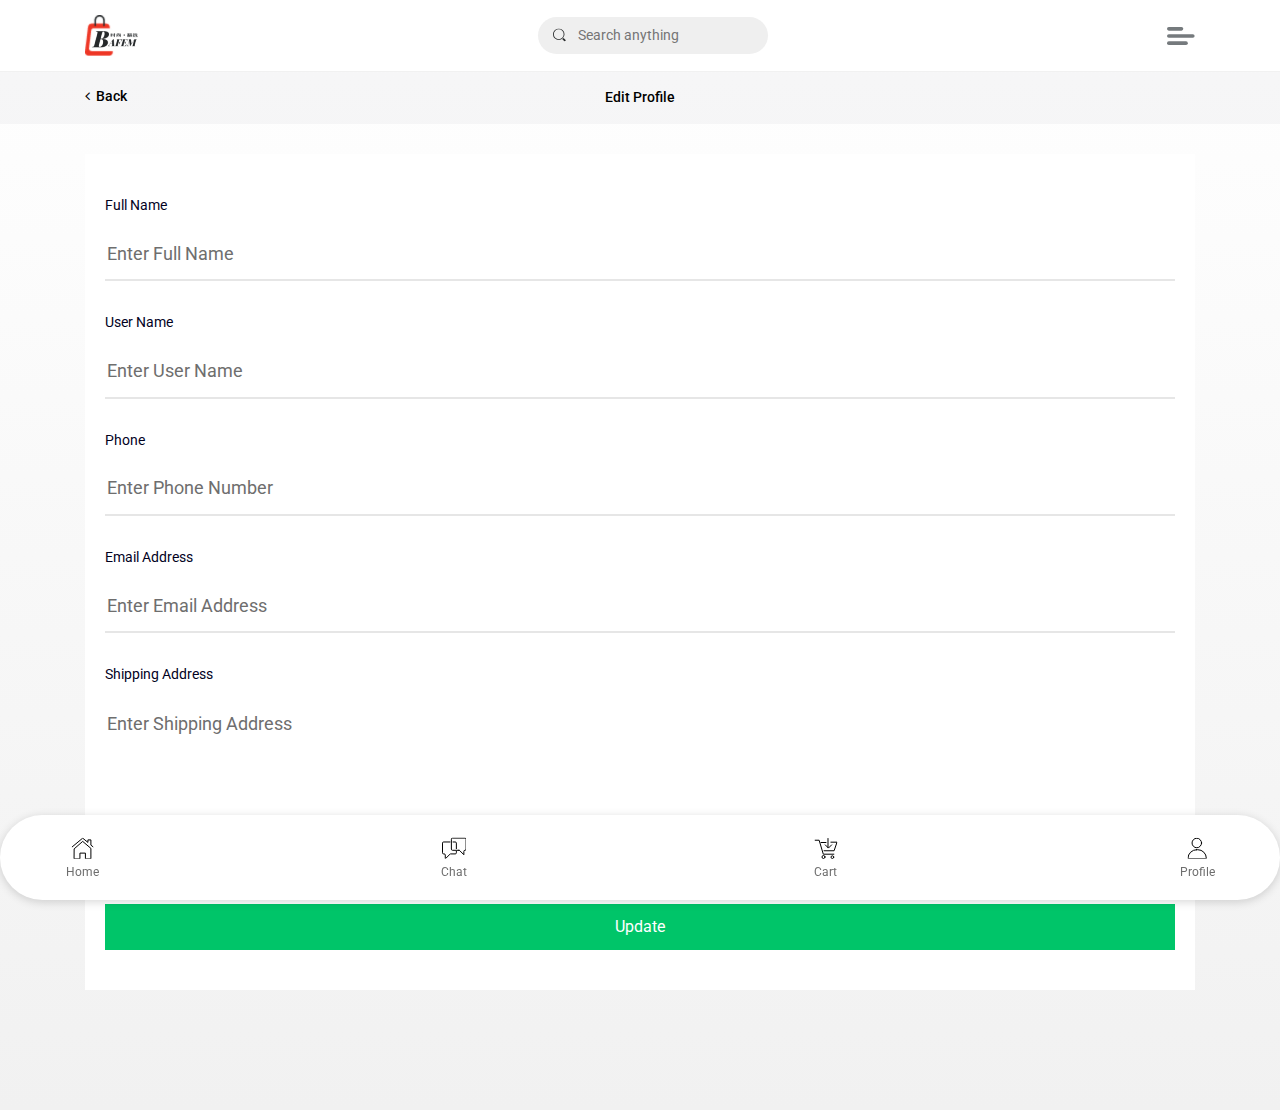
<file: edit-profile.html>
﻿<!DOCTYPE html>
<html class="no-js" lang="zxx">
<head>
    <meta charset="utf-8">
    <meta http-equiv="X-UA-Compatible" content="IE=edge">
    <title>bafem.online</title>
    <meta name="description" content="">
    <meta name="viewport" content="width=device-width, initial-scale=1">


    <!-- CSS
	============================================ -->
    <!-- Bootstrap CSS -->
    <link rel="stylesheet" href="assets/css/bootstrap.min.css">
    <!-- FontAwesome CSS -->
    <link rel="stylesheet" href="assets/css/font-awesome.min.css">
    <!-- Slick CSS -->
    <link rel="stylesheet" href="assets/css/plugins/slick.min.css">
    <!-- Animate CSS -->
    <link rel="stylesheet" href="assets/css/plugins/cssanimation.min.css">
    <!-- IonRange slider CSS -->
    <link rel="stylesheet" href="assets/css/plugins/ion.rangeSlider.min.css">
    <!-- Vendor & Plugins CSS (Please remove the comment from below vendor.min.css & plugins.min.css for better website load performance and remove css files from avobe) -->
    <!--
		<link rel="stylesheet" href="assets/css/vendor.min.css">
		<link rel="stylesheet" href="assets/css/plugins/plugins.min.css">
		-->
    <!-- Main Style CSS -->
    <link rel="stylesheet" href="assets/css/style.css">
</head>
<body>
    <!--====================  preloader area ====================-->
    <div class="preloader-activate preloader-active">
        <div class="preloader-area-wrap">
            <div class="spinner d-flex justify-content-center align-items-center h-100">
                <div class="img-loader"></div>
            </div>
        </div>
    </div>
    <!--====================  End of preloader area  ====================-->
    <div class="body-wrapper bg-color--gradient space-pt--70 space-pb--120">
        <!--====================  header area ====================-->
        <header>
            <div class="header-wrapper border-bottom">
                <div class="container space-y--15">
                    <div class="row align-items-center">
                        <div class="col-auto">
                            <!-- header logo -->
                            <div class="header-logo">
                                <a href="index.html">
                                    <img src="assets/img/logo.png" class="img-fluid" alt="">
                                </a>
                            </div>
                        </div>
                        <div class="col d-flex justify-content-center">
                            <!-- header search -->
                            <div class="header-search">
                                <form>
                                    <input type="text" id="header-search-input" placeholder="Search anything">
                                    <img src="assets/img/icons/search.svg" class="injectable" alt="">
                                </form>
                            </div>
                        </div>
                        <div class="col-auto">
                            <!-- header menu trigger -->
                            <button class="header-menu-trigger" id="header-menu-trigger">
                                <img src="assets/img/icons/menu.svg" class="injectable" alt="">
                            </button>
                        </div>
                    </div>
                </div>
            </div>
            <!-- search keywords -->
            <div class="search-keyword-area space-xy--15 bg-color--grey2" id="search-keyword-box">
                <div class="search-keyword-header space-mb--20">
                    <h4 class="search-keyword-header__title">Hot Keywords</h4>
                </div>
                <ul class="search-keywords">
                    <li><a href="search.html">Shoes</a></li>
                    <li><a href="search.html">Fashion Bag</a></li>
                    <li><a href="search.html">Light Bag</a></li>
                    <li><a href="search.html">Parts</a></li>
                    <li><a href="search.html">Sport Shoes</a></li>
                    <li><a href="search.html">Travel Bag</a></li>
                </ul>
            </div>
        </header>
        <!--====================  End of header area  ====================-->
        <!--====================  mobile menu overlay ====================-->
        <div class="offcanvas-menu" id="offcanvas-menu">
            <div class="profile-card text-center">
                <div class="profile-card__image space-mb--10">
                    <img src="assets/img/profile.jpg" class="img-fluid" alt="">
                </div>
                <div class="profile-card__content">
                    <p class="name">Don Normane <span class="id">ID MD 4350</span></p>
                </div>
            </div>
            <div class="offcanvas-navigation-wrapper space-mt--40">
                <ul class="offcanvas-navigation">
                    <li><span class="icon"><img src="assets/img/icons/profile.svg" class="injectable" alt=""></span><a href="login.html">Login / Sign up</a></li>
                    <li><span class="icon"><img src="assets/img/icons/profile-two.svg" class="injectable" alt=""></span><a href="profile.html">My Profile</a></li>
                    <li><span class="icon"><img src="assets/img/icons/notification.svg" class="injectable" alt=""></span><a href="notification.html">Notification</a></li>
                    <li><span class="icon"><img src="assets/img/icons/product.svg" class="injectable" alt=""></span><a href="shop.html">All products</a></li>
                    <li><span class="icon"><img src="assets/img/icons/cart-two.svg" class="injectable" alt=""></span><a href="order.html">My Order</a></li>
                    <li><span class="icon"><img src="assets/img/icons/cart-three.svg" class="injectable" alt=""></span><a href="cart.html">Cart</a></li>
                    <li><span class="icon"><img src="assets/img/icons/wishlist.svg" class="injectable" alt=""></span><a href="wishlist.html">Wishlist</a></li>
                    <li><span class="icon"><img src="assets/img/icons/gear-two.svg" class="injectable" alt=""></span><a href="edit-profile.html">Settings</a></li>
                    <li><span class="icon"><img src="assets/img/icons/profile.svg" class="injectable" alt=""></span><a href="contact.html">Contact Us</a></li>
                </ul>
            </div>
        </div>
        <!--====================  End of mobile menu overlay  ====================-->
        <!--====================  breadcrumb area ====================-->
        <div class="breadcrumb-area bg-color--grey space-y--15">
            <div class="container">
                <div class="row align-items-center">
                    <div class="col-3">
                        <a href="index.html" class="back-link"> <i class="fa fa-angle-left"></i> Back</a>
                    </div>
                    <div class="col-6">
                        <h4 class="page-title text-center">Edit Profile</h4>
                    </div>
                </div>
            </div>
        </div>
        <!--====================  End of breadcrumb area  ====================-->
        <!--====================  edit profile body ====================-->
        <div class="edit-profile-body space-mt--30">
            <div class="container">
                <div class="row">
                    <div class="col-12">
                        <!-- edit profile form -->
                        <div class="edit-profile-form">
                            <form>
                                <div class="edit-profile-form__single-field space-mb--30">
                                    <label for="fullName">Full Name</label>
                                    <input type="text" name="fullName" id="fullName" placeholder="Enter Full Name">
                                </div>
                                <div class="edit-profile-form__single-field space-mb--30">
                                    <label for="userName">User Name</label>
                                    <input type="text" name="userName" id="userName" placeholder="Enter User Name">
                                </div>
                                <div class="edit-profile-form__single-field space-mb--30">
                                    <label for="phoneNo">Phone</label>
                                    <input type="text" name="phoneNo" id="phoneNo" placeholder="Enter Phone Number">
                                </div>
                                <div class="edit-profile-form__single-field space-mb--30">
                                    <label for="emailAddress">Email Address</label>
                                    <input type="text" name="emailAddress" id="emailAddress" placeholder="Enter Email Address">
                                </div>
                                <div class="edit-profile-form__single-field space-mb--30">
                                    <label for="shippingAddress">Shipping Address</label>
                                    <textarea name="shippingAddress" id="shippingAddress" cols="30" rows="5" placeholder="Enter Shipping Address"></textarea>
                                </div>
                                <button class="edit-profile-form__button">Update</button>
                            </form>
                        </div>
                    </div>
                </div>
            </div>
        </div>
        <!--====================  End of edit profile body  ====================-->
        <!--====================  footer area ====================-->
        <footer>
            <div class="footer-nav-wrapper">
                <a href="index.html" class="footer-nav-single">
                    <div class="menu-wrapper">
                        <img src="assets/img/icons/home.svg" class="injectable" alt="">
                        <span>Home</span>
                    </div>
                </a>
                <a href="chat.html" class="footer-nav-single">
                    <div class="menu-wrapper">
                        <img src="assets/img/icons/chat.svg" class="injectable" alt="">
                        <span>Chat</span>
                    </div>
                </a>
                <a href="cart.html" class="footer-nav-single">
                    <div class="menu-wrapper">
                        <img src="assets/img/icons/cart.svg" class="injectable" alt="">
                        <span>Cart</span>
                    </div>
                </a>
                <a href="profile.html" class="footer-nav-single">
                    <div class="menu-wrapper">
                        <img src="assets/img/icons/profile.svg" class="injectable" alt="">
                        <span>Profile</span>
                    </div>
                </a>
            </div>
        </footer>
        <!--====================  End of footer area  ====================-->
    </div>
    <!-- JS
    ============================================ -->
    <!-- Modernizer JS -->
    <script src="assets/js/modernizr-2.8.3.min.js"></script>
    <!-- jQuery JS -->
    <script src="assets/js/jquery-3.4.1.min.js"></script>
    <!-- Bootstrap JS -->
    <script src="assets/js/bootstrap.min.js"></script>
    <!-- IonRanger JS -->
    <script src="assets/js/plugins/ion.rangeSlider.min.js"></script>
    <!-- SVG inject JS -->
    <script src="assets/js/plugins/svg-inject.min.js"></script>
    <!-- Slick slider JS -->
    <script src="assets/js/plugins/slick.min.js"></script>

    <!--
  <script src="assets/js/plugins/plugins.min.js"></script>
-->
    <!-- Main JS -->
    <script src="assets/js/main.js"></script>
</body>
</html>
</file>
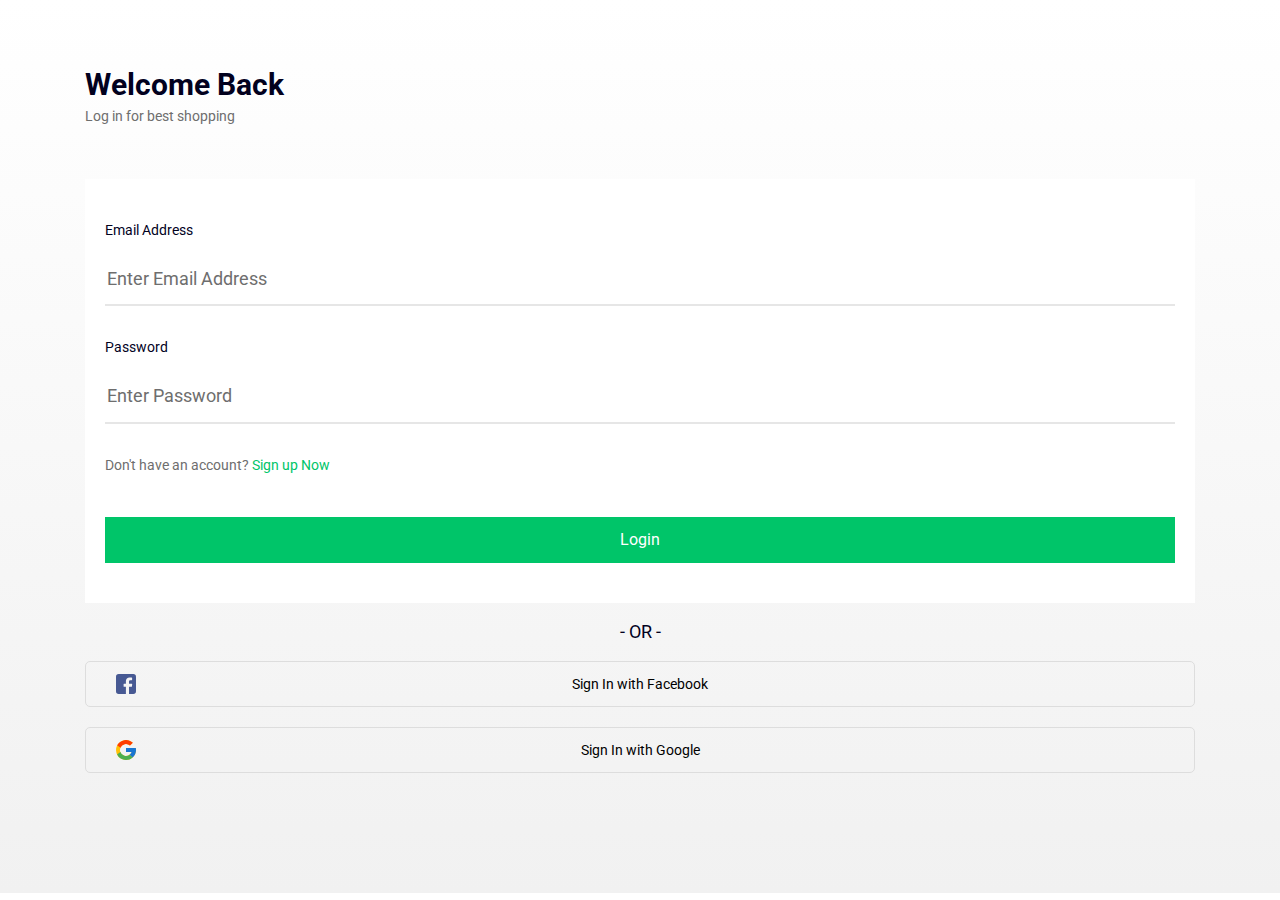
<file: login.html>
﻿<!DOCTYPE html>
<html class="no-js" lang="zxx">
<head>
    <meta charset="utf-8">
    <meta http-equiv="X-UA-Compatible" content="IE=edge">
    <title>bafem.online</title>
    <meta name="description" content="">
    <meta name="viewport" content="width=device-width, initial-scale=1">


    <!-- CSS
	============================================ -->
    <!-- Bootstrap CSS -->
    <link rel="stylesheet" href="assets/css/bootstrap.min.css">
    <!-- FontAwesome CSS -->
    <link rel="stylesheet" href="assets/css/font-awesome.min.css">
    <!-- Slick CSS -->
    <link rel="stylesheet" href="assets/css/plugins/slick.min.css">
    <!-- Animate CSS -->
    <link rel="stylesheet" href="assets/css/plugins/cssanimation.min.css">
    <!-- IonRange slider CSS -->
    <link rel="stylesheet" href="assets/css/plugins/ion.rangeSlider.min.css">
    <!-- Vendor & Plugins CSS (Please remove the comment from below vendor.min.css & plugins.min.css for better website load performance and remove css files from avobe) -->
    <!--
		<link rel="stylesheet" href="assets/css/vendor.min.css">
		<link rel="stylesheet" href="assets/css/plugins/plugins.min.css">
		-->
    <!-- Main Style CSS -->
    <link rel="stylesheet" href="assets/css/style.css">
</head>
<body>
    <!--====================  preloader area ====================-->
    <div class="preloader-activate preloader-active">
        <div class="preloader-area-wrap">
            <div class="spinner d-flex justify-content-center align-items-center h-100">
                <div class="img-loader"></div>
            </div>
        </div>
    </div>
    <!--====================  End of preloader area  ====================-->
    <div class="body-wrapper bg-color--gradient space-pt--70 space-pb--120">
        <!-- auth page header -->
        <div class="auth-page-header space-mb--50">
            <div class="container">
                <div class="row">
                    <div class="col-12">
                        <h3 class="auth-page-header__title">Welcome Back</h3>
                        <p class="auth-page-header__text">Log in for best shopping</p>
                    </div>
                </div>
            </div>
        </div>
        <!-- auth page body -->
        <div class="auth-page-body">
            <div class="container">
                <div class="row">
                    <div class="col-12">
                        <!-- Auth form -->
                        <div class="auth-form">
                            <form action="index.html">
                                <div class="auth-form__single-field space-mb--30">
                                    <label for="emailAddress">Email Address</label>
                                    <input type="text" name="emailAddress" id="emailAddress" placeholder="Enter Email Address">
                                </div>
                                <div class="auth-form__single-field space-mb--30">
                                    <label for="password">Password</label>
                                    <input type="password" name="password" id="password" placeholder="Enter Password">
                                </div>
                                <div class="auth-form__single-field space-mb--40">
                                    <p class="auth-form__info-text">Don't have an account? <a href="register.html">Sign up Now</a></p>
                                </div>
                                <button class="auth-form__button">Login</button>
                            </form>
                        </div>
                    </div>
                </div>
            </div>
        </div>
        <!-- auth page footer -->
        <div class="auth-page-footer">
            <div class="container">
                <div class="row">
                    <div class="col-12">
                        <span class="auth-page-separator text-center space-mt--20 space-mb--20">- OR -</span>
                        <div class="auth-page-social-login">
                            <button><img src="assets/img/icons/facebook.svg" class="injectable" alt="">Sign In with Facebook</button>
                            <button><img src="assets/img/icons/google.svg" class="injectable" alt="">Sign In with Google</button>
                        </div>
                    </div>
                </div>
            </div>
        </div>
    </div>
    <!-- JS
    ============================================ -->
    <!-- Modernizer JS -->
    <script src="assets/js/modernizr-2.8.3.min.js"></script>
    <!-- jQuery JS -->
    <script src="assets/js/jquery-3.4.1.min.js"></script>
    <!-- Bootstrap JS -->
    <script src="assets/js/bootstrap.min.js"></script>
    <!-- IonRanger JS -->
    <script src="assets/js/plugins/ion.rangeSlider.min.js"></script>
    <!-- SVG inject JS -->
    <script src="assets/js/plugins/svg-inject.min.js"></script>
    <!-- Slick slider JS -->
    <script src="assets/js/plugins/slick.min.js"></script>

    <!--
  <script src="assets/js/plugins/plugins.min.js"></script>
-->
    <!-- Main JS -->
    <script src="assets/js/main.js"></script>
</body>
</html>
</file>
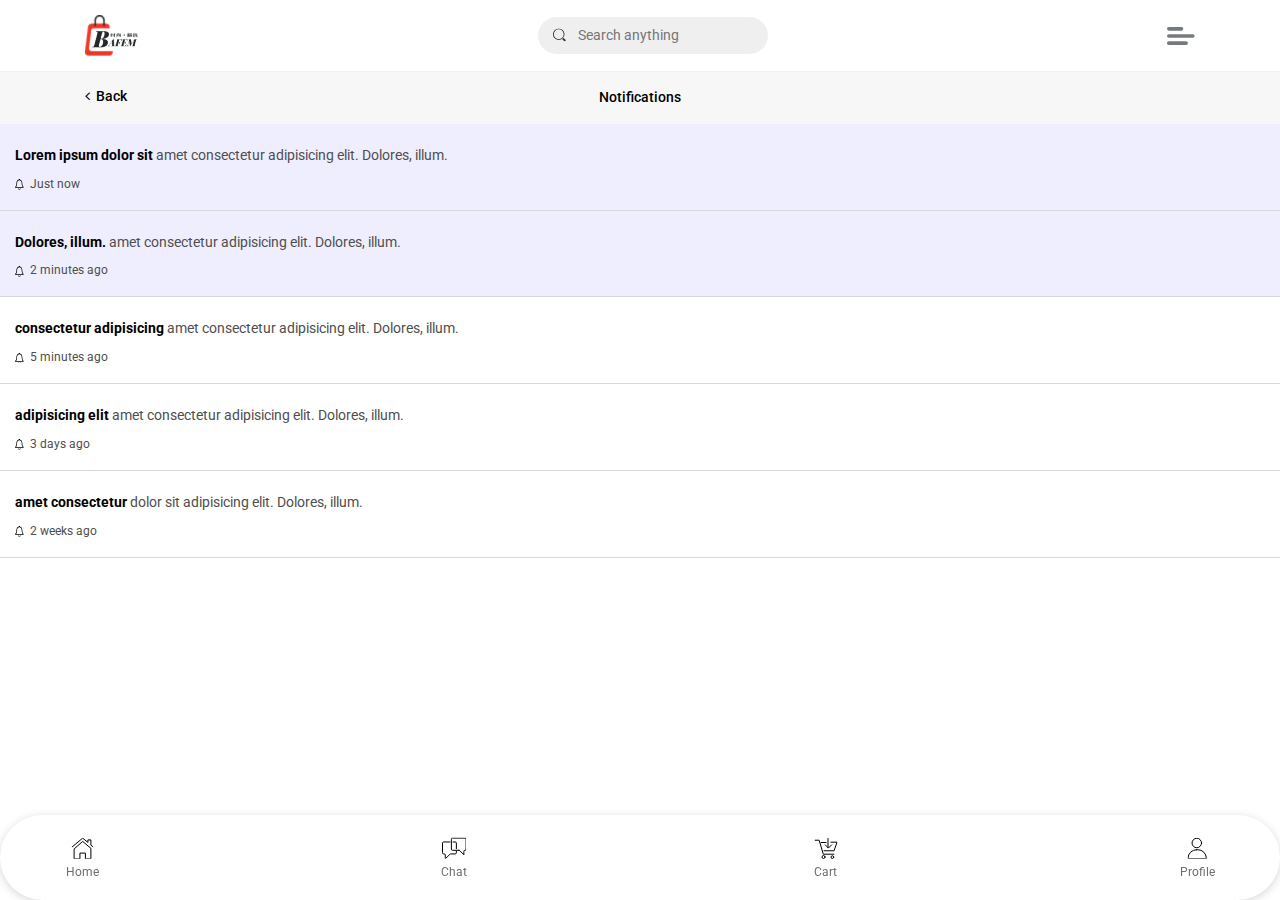
<file: notification.html>
﻿<!DOCTYPE html>
<html class="no-js" lang="zxx">
<head>
    <meta charset="utf-8">
    <meta http-equiv="X-UA-Compatible" content="IE=edge">
    <title>bafem.online</title>
    <meta name="description" content="">
    <meta name="viewport" content="width=device-width, initial-scale=1">


    <!-- CSS
	============================================ -->
    <!-- Bootstrap CSS -->
    <link rel="stylesheet" href="assets/css/bootstrap.min.css">
    <!-- FontAwesome CSS -->
    <link rel="stylesheet" href="assets/css/font-awesome.min.css">
    <!-- Slick CSS -->
    <link rel="stylesheet" href="assets/css/plugins/slick.min.css">
    <!-- Animate CSS -->
    <link rel="stylesheet" href="assets/css/plugins/cssanimation.min.css">
    <!-- IonRange slider CSS -->
    <link rel="stylesheet" href="assets/css/plugins/ion.rangeSlider.min.css">
    <!-- Vendor & Plugins CSS (Please remove the comment from below vendor.min.css & plugins.min.css for better website load performance and remove css files from avobe) -->
    <!--
		<link rel="stylesheet" href="assets/css/vendor.min.css">
		<link rel="stylesheet" href="assets/css/plugins/plugins.min.css">
		-->
    <!-- Main Style CSS -->
    <link rel="stylesheet" href="assets/css/style.css">
</head>
<body>
    <!--====================  preloader area ====================-->
    <div class="preloader-activate preloader-active">
        <div class="preloader-area-wrap">
            <div class="spinner d-flex justify-content-center align-items-center h-100">
                <div class="img-loader"></div>
            </div>
        </div>
    </div>
    <!--====================  End of preloader area  ====================-->
    <div class="body-wrapper space-pt--70 space-pb--120">
        <!--====================  header area ====================-->
        <header>
            <div class="header-wrapper border-bottom">
                <div class="container space-y--15">
                    <div class="row align-items-center">
                        <div class="col-auto">
                            <!-- header logo -->
                            <div class="header-logo">
                                <a href="index.html">
                                    <img src="assets/img/logo.png" class="img-fluid" alt="">
                                </a>
                            </div>
                        </div>
                        <div class="col d-flex justify-content-center">
                            <!-- header search -->
                            <div class="header-search">
                                <form>
                                    <input type="text" id="header-search-input" placeholder="Search anything">
                                    <img src="assets/img/icons/search.svg" class="injectable" alt="">
                                </form>
                            </div>
                        </div>
                        <div class="col-auto">
                            <!-- header menu trigger -->
                            <button class="header-menu-trigger" id="header-menu-trigger">
                                <img src="assets/img/icons/menu.svg" class="injectable" alt="">
                            </button>
                        </div>
                    </div>
                </div>
            </div>
            <!-- search keywords -->
            <div class="search-keyword-area space-xy--15 bg-color--grey2" id="search-keyword-box">
                <div class="search-keyword-header space-mb--20">
                    <h4 class="search-keyword-header__title">Hot Keywords</h4>
                </div>
                <ul class="search-keywords">
                    <li><a href="search.html">Shoes</a></li>
                    <li><a href="search.html">Fashion Bag</a></li>
                    <li><a href="search.html">Light Bag</a></li>
                    <li><a href="search.html">Parts</a></li>
                    <li><a href="search.html">Sport Shoes</a></li>
                    <li><a href="search.html">Travel Bag</a></li>
                </ul>
            </div>
        </header>
        <!--====================  End of header area  ====================-->
        <!--====================  mobile menu overlay ====================-->
        <div class="offcanvas-menu" id="offcanvas-menu">
            <div class="profile-card text-center">
                <div class="profile-card__image space-mb--10">
                    <img src="assets/img/profile.jpg" class="img-fluid" alt="">
                </div>
                <div class="profile-card__content">
                    <p class="name">Don Normane <span class="id">ID MD 4350</span></p>
                </div>
            </div>
            <div class="offcanvas-navigation-wrapper space-mt--40">
                <ul class="offcanvas-navigation">
                    <li><span class="icon"><img src="assets/img/icons/profile.svg" class="injectable" alt=""></span><a href="login.html">Login / Sign up</a></li>
                    <li><span class="icon"><img src="assets/img/icons/profile-two.svg" class="injectable" alt=""></span><a href="profile.html">My Profile</a></li>
                    <li><span class="icon"><img src="assets/img/icons/notification.svg" class="injectable" alt=""></span><a href="notification.html">Notification</a></li>
                    <li><span class="icon"><img src="assets/img/icons/product.svg" class="injectable" alt=""></span><a href="shop.html">All products</a></li>
                    <li><span class="icon"><img src="assets/img/icons/cart-two.svg" class="injectable" alt=""></span><a href="order.html">My Order</a></li>
                    <li><span class="icon"><img src="assets/img/icons/cart-three.svg" class="injectable" alt=""></span><a href="cart.html">Cart</a></li>
                    <li><span class="icon"><img src="assets/img/icons/wishlist.svg" class="injectable" alt=""></span><a href="wishlist.html">Wishlist</a></li>
                    <li><span class="icon"><img src="assets/img/icons/gear-two.svg" class="injectable" alt=""></span><a href="edit-profile.html">Settings</a></li>
                    <li><span class="icon"><img src="assets/img/icons/profile.svg" class="injectable" alt=""></span><a href="contact.html">Contact Us</a></li>
                </ul>
            </div>
        </div>
        <!--====================  End of mobile menu overlay  ====================-->
        <!--====================  breadcrumb area ====================-->
        <div class="breadcrumb-area bg-color--grey space-y--15">
            <div class="container">
                <div class="row align-items-center">
                    <div class="col-3">
                        <a href="index.html" class="back-link"> <i class="fa fa-angle-left"></i> Back</a>
                    </div>
                    <div class="col-6">
                        <h4 class="page-title text-center">Notifications</h4>
                    </div>
                </div>
            </div>
        </div>
        <!--====================  End of breadcrumb area  ====================-->
        <!--====================  notification area ====================-->
        <div class="notification-wrapper">
            <div class="notification-item notification-item--unread">
                <p class="notification-item__content"> <span class="highlight"> Lorem ipsum dolor sit</span> amet consectetur adipisicing elit. Dolores, illum.</p>
                <div class="notification-item__time"> <span><img src="assets/img/icons/notification.svg" class="injectable" alt=""></span> Just now</div>
            </div>
            <div class="notification-item notification-item--unread">
                <p class="notification-item__content"> <span class="highlight"> Dolores, illum.</span> amet consectetur adipisicing elit. Dolores, illum.</p>
                <div class="notification-item__time"> <span><img src="assets/img/icons/notification.svg" class="injectable" alt=""></span> 2 minutes ago</div>
            </div>
            <div class="notification-item">
                <p class="notification-item__content"> <span class="highlight"> consectetur adipisicing</span> amet consectetur adipisicing elit. Dolores, illum.</p>
                <div class="notification-item__time"> <span><img src="assets/img/icons/notification.svg" class="injectable" alt=""></span> 5 minutes ago</div>
            </div>
            <div class="notification-item">
                <p class="notification-item__content"> <span class="highlight"> adipisicing elit</span> amet consectetur adipisicing elit. Dolores, illum.</p>
                <div class="notification-item__time"> <span><img src="assets/img/icons/notification.svg" class="injectable" alt=""></span> 3 days ago</div>
            </div>
            <div class="notification-item">
                <p class="notification-item__content"> <span class="highlight"> amet consectetur</span> dolor sit adipisicing elit. Dolores, illum.</p>
                <div class="notification-item__time"> <span><img src="assets/img/icons/notification.svg" class="injectable" alt=""></span> 2 weeks ago</div>
            </div>
        </div>
        <!--====================  End of notification area  ====================-->
        <!--====================  footer area ====================-->
        <footer>
            <div class="footer-nav-wrapper">
                <a href="index.html" class="footer-nav-single">
                    <div class="menu-wrapper">
                        <img src="assets/img/icons/home.svg" class="injectable" alt="">
                        <span>Home</span>
                    </div>
                </a>
                <a href="chat.html" class="footer-nav-single">
                    <div class="menu-wrapper">
                        <img src="assets/img/icons/chat.svg" class="injectable" alt="">
                        <span>Chat</span>
                    </div>
                </a>
                <a href="cart.html" class="footer-nav-single">
                    <div class="menu-wrapper">
                        <img src="assets/img/icons/cart.svg" class="injectable" alt="">
                        <span>Cart</span>
                    </div>
                </a>
                <a href="profile.html" class="footer-nav-single">
                    <div class="menu-wrapper">
                        <img src="assets/img/icons/profile.svg" class="injectable" alt="">
                        <span>Profile</span>
                    </div>
                </a>
            </div>
        </footer>
        <!--====================  End of footer area  ====================-->
    </div>
    <!-- JS
    ============================================ -->
    <!-- Modernizer JS -->
    <script src="assets/js/modernizr-2.8.3.min.js"></script>
    <!-- jQuery JS -->
    <script src="assets/js/jquery-3.4.1.min.js"></script>
    <!-- Bootstrap JS -->
    <script src="assets/js/bootstrap.min.js"></script>
    <!-- IonRanger JS -->
    <script src="assets/js/plugins/ion.rangeSlider.min.js"></script>
    <!-- SVG inject JS -->
    <script src="assets/js/plugins/svg-inject.min.js"></script>
    <!-- Slick slider JS -->
    <script src="assets/js/plugins/slick.min.js"></script>

    <!--
  <script src="assets/js/plugins/plugins.min.js"></script>
-->
    <!-- Main JS -->
    <script src="assets/js/main.js"></script>
</body>
</html>
</file>
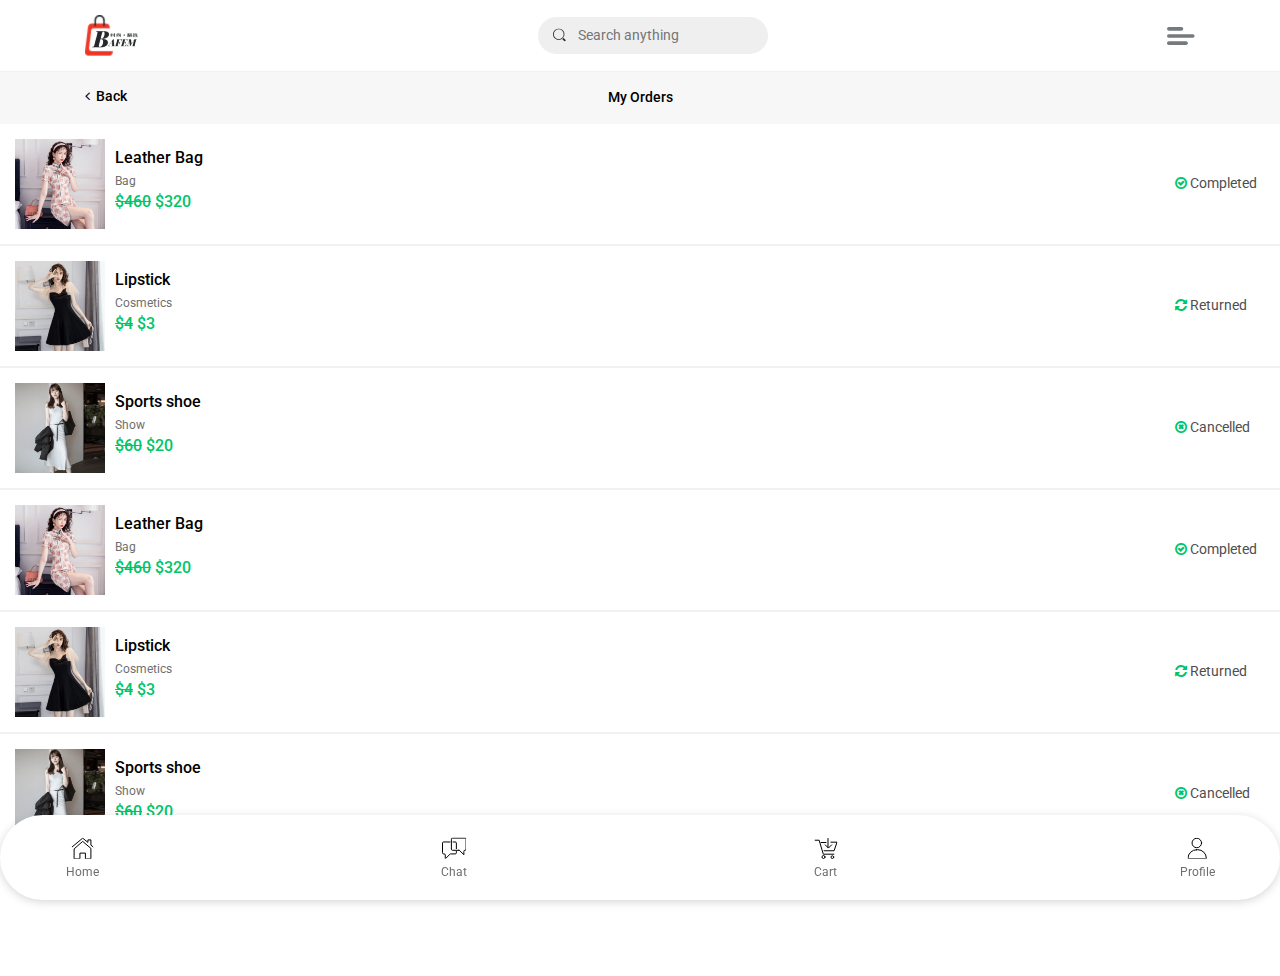
<file: order.html>
﻿<!DOCTYPE html>
<html class="no-js" lang="zxx">
<head>
    <meta charset="utf-8">
    <meta http-equiv="X-UA-Compatible" content="IE=edge">
    <title>bafem.online</title>
    <meta name="description" content="">
    <meta name="viewport" content="width=device-width, initial-scale=1">


    <!-- CSS
	============================================ -->
    <!-- Bootstrap CSS -->
    <link rel="stylesheet" href="assets/css/bootstrap.min.css">
    <!-- FontAwesome CSS -->
    <link rel="stylesheet" href="assets/css/font-awesome.min.css">
    <!-- Slick CSS -->
    <link rel="stylesheet" href="assets/css/plugins/slick.min.css">
    <!-- Animate CSS -->
    <link rel="stylesheet" href="assets/css/plugins/cssanimation.min.css">
    <!-- IonRange slider CSS -->
    <link rel="stylesheet" href="assets/css/plugins/ion.rangeSlider.min.css">
    <!-- Vendor & Plugins CSS (Please remove the comment from below vendor.min.css & plugins.min.css for better website load performance and remove css files from avobe) -->
    <!--
		<link rel="stylesheet" href="assets/css/vendor.min.css">
		<link rel="stylesheet" href="assets/css/plugins/plugins.min.css">
		-->
    <!-- Main Style CSS -->
    <link rel="stylesheet" href="assets/css/style.css">
</head>
<body>
    <!--====================  preloader area ====================-->
    <div class="preloader-activate preloader-active">
        <div class="preloader-area-wrap">
            <div class="spinner d-flex justify-content-center align-items-center h-100">
                <div class="img-loader"></div>
            </div>
        </div>
    </div>
    <!--====================  End of preloader area  ====================-->
    <div class="body-wrapper space-pt--70 space-pb--120">
        <!--====================  header area ====================-->
        <header>
            <div class="header-wrapper border-bottom">
                <div class="container space-y--15">
                    <div class="row align-items-center">
                        <div class="col-auto">
                            <!-- header logo -->
                            <div class="header-logo">
                                <a href="index.html">
                                    <img src="assets/img/logo.png" class="img-fluid" alt="">
                                </a>
                            </div>
                        </div>
                        <div class="col d-flex justify-content-center">
                            <!-- header search -->
                            <div class="header-search">
                                <form>
                                    <input type="text" id="header-search-input" placeholder="Search anything">
                                    <img src="assets/img/icons/search.svg" class="injectable" alt="">
                                </form>
                            </div>
                        </div>
                        <div class="col-auto">
                            <!-- header menu trigger -->
                            <button class="header-menu-trigger" id="header-menu-trigger">
                                <img src="assets/img/icons/menu.svg" class="injectable" alt="">
                            </button>
                        </div>
                    </div>
                </div>
            </div>
            <!-- search keywords -->
            <div class="search-keyword-area space-xy--15 bg-color--grey2" id="search-keyword-box">
                <div class="search-keyword-header space-mb--20">
                    <h4 class="search-keyword-header__title">Hot Keywords</h4>
                </div>
                <ul class="search-keywords">
                    <li><a href="search.html">Shoes</a></li>
                    <li><a href="search.html">Fashion Bag</a></li>
                    <li><a href="search.html">Light Bag</a></li>
                    <li><a href="search.html">Parts</a></li>
                    <li><a href="search.html">Sport Shoes</a></li>
                    <li><a href="search.html">Travel Bag</a></li>
                </ul>
            </div>
        </header>
        <!--====================  End of header area  ====================-->
        <!--====================  mobile menu overlay ====================-->
        <div class="offcanvas-menu" id="offcanvas-menu">
            <div class="profile-card text-center">
                <div class="profile-card__image space-mb--10">
                    <img src="assets/img/profile.jpg" class="img-fluid" alt="">
                </div>
                <div class="profile-card__content">
                    <p class="name">Don Normane <span class="id">ID MD 4350</span></p>
                </div>
            </div>
            <div class="offcanvas-navigation-wrapper space-mt--40">
                <ul class="offcanvas-navigation">
                    <li><span class="icon"><img src="assets/img/icons/profile.svg" class="injectable" alt=""></span><a href="login.html">Login / Sign up</a></li>
                    <li><span class="icon"><img src="assets/img/icons/profile-two.svg" class="injectable" alt=""></span><a href="profile.html">My Profile</a></li>
                    <li><span class="icon"><img src="assets/img/icons/notification.svg" class="injectable" alt=""></span><a href="notification.html">Notification</a></li>
                    <li><span class="icon"><img src="assets/img/icons/product.svg" class="injectable" alt=""></span><a href="shop.html">All products</a></li>
                    <li><span class="icon"><img src="assets/img/icons/cart-two.svg" class="injectable" alt=""></span><a href="order.html">My Order</a></li>
                    <li><span class="icon"><img src="assets/img/icons/cart-three.svg" class="injectable" alt=""></span><a href="cart.html">Cart</a></li>
                    <li><span class="icon"><img src="assets/img/icons/wishlist.svg" class="injectable" alt=""></span><a href="wishlist.html">Wishlist</a></li>
                    <li><span class="icon"><img src="assets/img/icons/gear-two.svg" class="injectable" alt=""></span><a href="edit-profile.html">Settings</a></li>
                    <li><span class="icon"><img src="assets/img/icons/profile.svg" class="injectable" alt=""></span><a href="contact.html">Contact Us</a></li>
                </ul>
            </div>
        </div>
        <!--====================  End of mobile menu overlay  ====================-->
        <!--====================  breadcrumb area ====================-->
        <div class="breadcrumb-area bg-color--grey space-y--15">
            <div class="container">
                <div class="row align-items-center">
                    <div class="col-3">
                        <a href="index.html" class="back-link"> <i class="fa fa-angle-left"></i> Back</a>
                    </div>
                    <div class="col-6">
                        <h4 class="page-title text-center">My Orders</h4>
                    </div>
                </div>
            </div>
        </div>
        <!--====================  End of breadcrumb area  ====================-->
        <!--====================  order product area ====================-->
        <div class="order-product-area">
            <div class="cart-product border-bottom--medium">
                <div class="cart-product__image">
                    <a href="shop-product.html">
                        <img src="assets/img/products/product1.png" class="img-fluid" alt="">
                    </a>
                </div>
                <div class="cart-product__content">
                    <h3 class="title"><a href="shop-product.html">Leather Bag</a></h3>
                    <span class="category">Bag</span>
                    <div class="price">
                        <span class="main-price">$460</span>
                        <span class="discounted-price">$320</span>
                    </div>
                </div>
                <div class="cart-product__status">
                    <p><span><i class="fa fa-check-circle-o"></i></span> Completed</p>
                </div>
            </div>
            <div class="cart-product border-bottom--medium">
                <div class="cart-product__image">
                    <a href="shop-product.html">
                        <img src="assets/img/products/product2.png" class="img-fluid" alt="">
                    </a>
                </div>
                <div class="cart-product__content">
                    <h3 class="title"><a href="shop-product.html">Lipstick</a></h3>
                    <span class="category">Cosmetics</span>
                    <div class="price">
                        <span class="main-price">$4</span>
                        <span class="discounted-price">$3</span>
                    </div>
                </div>
                <div class="cart-product__status">
                    <p><span><i class="fa fa-refresh"></i></span> Returned</p>
                </div>
            </div>
            <div class="cart-product border-bottom--medium">
                <div class="cart-product__image">
                    <a href="shop-product.html">
                        <img src="assets/img/products/product3.png" class="img-fluid" alt="">
                    </a>
                </div>
                <div class="cart-product__content">
                    <h3 class="title"><a href="shop-product.html">Sports shoe</a></h3>
                    <span class="category">Show</span>
                    <div class="price">
                        <span class="main-price">$60</span>
                        <span class="discounted-price">$20</span>
                    </div>
                </div>
                <div class="cart-product__status">
                    <p><span><i class="fa fa-times-circle-o"></i></span> Cancelled</p>
                </div>
            </div>
            <div class="cart-product border-bottom--medium">
                <div class="cart-product__image">
                    <a href="shop-product.html">
                        <img src="assets/img/products/product1.png" class="img-fluid" alt="">
                    </a>
                </div>
                <div class="cart-product__content">
                    <h3 class="title"><a href="shop-product.html">Leather Bag</a></h3>
                    <span class="category">Bag</span>
                    <div class="price">
                        <span class="main-price">$460</span>
                        <span class="discounted-price">$320</span>
                    </div>
                </div>
                <div class="cart-product__status">
                    <p><span><i class="fa fa-check-circle-o"></i></span> Completed</p>
                </div>
            </div>
            <div class="cart-product border-bottom--medium">
                <div class="cart-product__image">
                    <a href="shop-product.html">
                        <img src="assets/img/products/product2.png" class="img-fluid" alt="">
                    </a>
                </div>
                <div class="cart-product__content">
                    <h3 class="title"><a href="shop-product.html">Lipstick</a></h3>
                    <span class="category">Cosmetics</span>
                    <div class="price">
                        <span class="main-price">$4</span>
                        <span class="discounted-price">$3</span>
                    </div>
                </div>
                <div class="cart-product__status">
                    <p><span><i class="fa fa-refresh"></i></span> Returned</p>
                </div>
            </div>
            <div class="cart-product border-bottom--medium">
                <div class="cart-product__image">
                    <a href="shop-product.html">
                        <img src="assets/img/products/product3.png" class="img-fluid" alt="">
                    </a>
                </div>
                <div class="cart-product__content">
                    <h3 class="title"><a href="shop-product.html">Sports shoe</a></h3>
                    <span class="category">Show</span>
                    <div class="price">
                        <span class="main-price">$60</span>
                        <span class="discounted-price">$20</span>
                    </div>
                </div>
                <div class="cart-product__status">
                    <p><span><i class="fa fa-times-circle-o"></i></span> Cancelled</p>
                </div>
            </div>
        </div>
        <!--====================  End of order product area  ====================-->
        <!--====================  footer area ====================-->
        <footer>
            <div class="footer-nav-wrapper">
                <a href="index.html" class="footer-nav-single">
                    <div class="menu-wrapper">
                        <img src="assets/img/icons/home.svg" class="injectable" alt="">
                        <span>Home</span>
                    </div>
                </a>
                <a href="chat.html" class="footer-nav-single">
                    <div class="menu-wrapper">
                        <img src="assets/img/icons/chat.svg" class="injectable" alt="">
                        <span>Chat</span>
                    </div>
                </a>
                <a href="cart.html" class="footer-nav-single">
                    <div class="menu-wrapper">
                        <img src="assets/img/icons/cart.svg" class="injectable" alt="">
                        <span>Cart</span>
                    </div>
                </a>
                <a href="profile.html" class="footer-nav-single">
                    <div class="menu-wrapper">
                        <img src="assets/img/icons/profile.svg" class="injectable" alt="">
                        <span>Profile</span>
                    </div>
                </a>
            </div>
        </footer>
        <!--====================  End of footer area  ====================-->
    </div>
    <!-- JS
    ============================================ -->
    <!-- Modernizer JS -->
    <script src="assets/js/modernizr-2.8.3.min.js"></script>
    <!-- jQuery JS -->
    <script src="assets/js/jquery-3.4.1.min.js"></script>
    <!-- Bootstrap JS -->
    <script src="assets/js/bootstrap.min.js"></script>
    <!-- IonRanger JS -->
    <script src="assets/js/plugins/ion.rangeSlider.min.js"></script>
    <!-- SVG inject JS -->
    <script src="assets/js/plugins/svg-inject.min.js"></script>
    <!-- Slick slider JS -->
    <script src="assets/js/plugins/slick.min.js"></script>

    <!--
  <script src="assets/js/plugins/plugins.min.js"></script>
-->
    <!-- Main JS -->
    <script src="assets/js/main.js"></script>
</body>
</html>
</file>
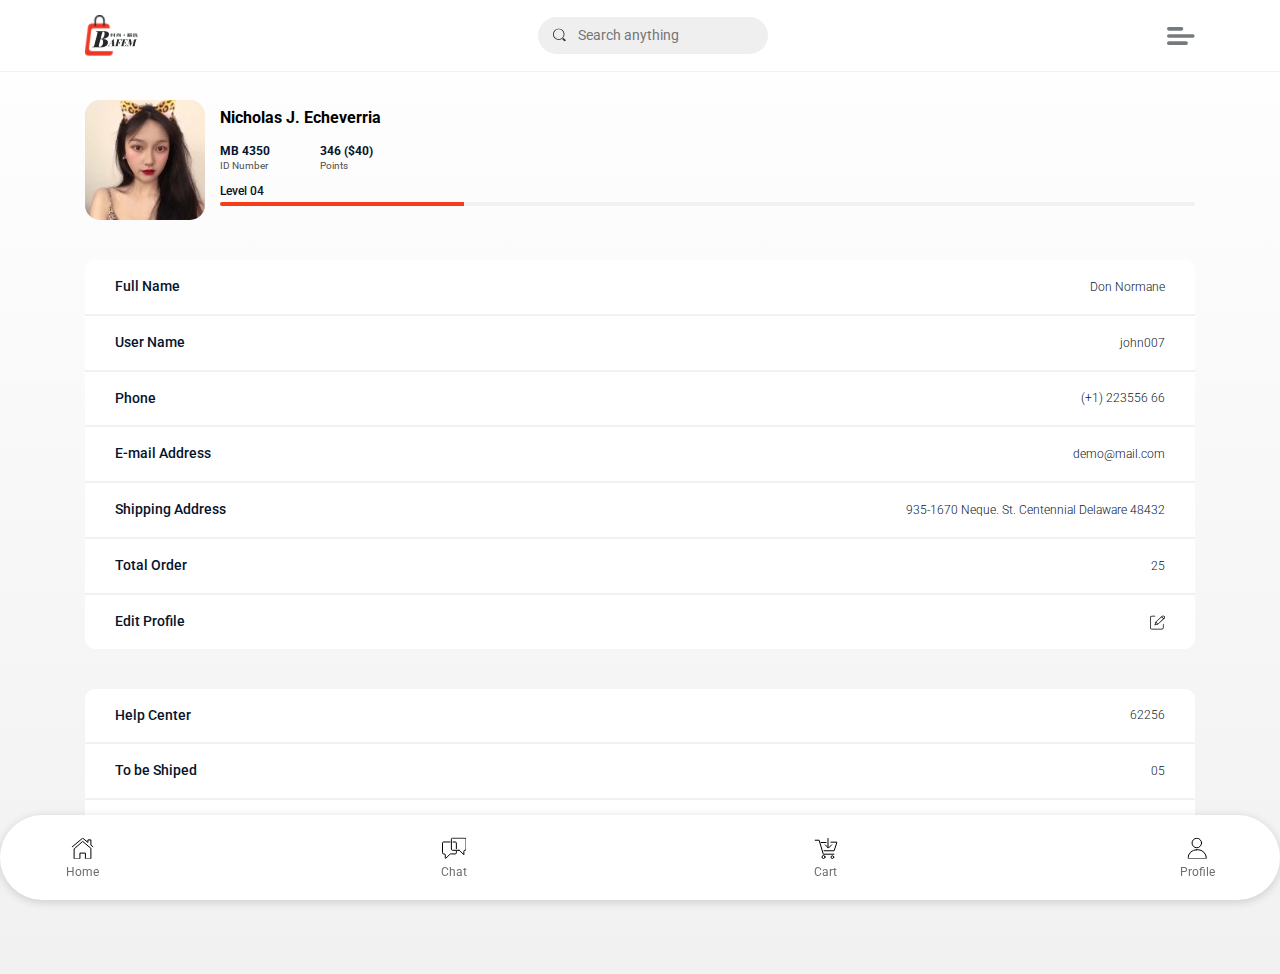
<file: profile.html>
﻿<!DOCTYPE html>
<html class="no-js" lang="zxx">
<head>
    <meta charset="utf-8">
    <meta http-equiv="X-UA-Compatible" content="IE=edge">
    <title>bafem.online</title>
    <meta name="description" content="">
    <meta name="viewport" content="width=device-width, initial-scale=1">


    <!-- CSS
	============================================ -->
    <!-- Bootstrap CSS -->
    <link rel="stylesheet" href="assets/css/bootstrap.min.css">
    <!-- FontAwesome CSS -->
    <link rel="stylesheet" href="assets/css/font-awesome.min.css">
    <!-- Slick CSS -->
    <link rel="stylesheet" href="assets/css/plugins/slick.min.css">
    <!-- Animate CSS -->
    <link rel="stylesheet" href="assets/css/plugins/cssanimation.min.css">
    <!-- IonRange slider CSS -->
    <link rel="stylesheet" href="assets/css/plugins/ion.rangeSlider.min.css">
    <!-- Vendor & Plugins CSS (Please remove the comment from below vendor.min.css & plugins.min.css for better website load performance and remove css files from avobe) -->
    <!--
		<link rel="stylesheet" href="assets/css/vendor.min.css">
		<link rel="stylesheet" href="assets/css/plugins/plugins.min.css">
		-->
    <!-- Main Style CSS -->
    <link rel="stylesheet" href="assets/css/style.css">
</head>
<body>
    <!--====================  preloader area ====================-->
    <div class="preloader-activate preloader-active">
        <div class="preloader-area-wrap">
            <div class="spinner d-flex justify-content-center align-items-center h-100">
                <div class="img-loader"></div>
            </div>
        </div>
    </div>
    <!--====================  End of preloader area  ====================-->
    <div class="body-wrapper bg-color--gradient space-pt--70 space-pb--120">
        <!--====================  header area ====================-->
        <header>
            <div class="header-wrapper border-bottom">
                <div class="container space-y--15">
                    <div class="row align-items-center">
                        <div class="col-auto">
                            <!-- header logo -->
                            <div class="header-logo">
                                <a href="index.html">
                                    <img src="assets/img/logo.png" class="img-fluid" alt="">
                                </a>
                            </div>
                        </div>
                        <div class="col d-flex justify-content-center">
                            <!-- header search -->
                            <div class="header-search">
                                <form>
                                    <input type="text" id="header-search-input" placeholder="Search anything">
                                    <img src="assets/img/icons/search.svg" class="injectable" alt="">
                                </form>
                            </div>
                        </div>
                        <div class="col-auto">
                            <!-- header menu trigger -->
                            <button class="header-menu-trigger" id="header-menu-trigger">
                                <img src="assets/img/icons/menu.svg" class="injectable" alt="">
                            </button>
                        </div>
                    </div>
                </div>
            </div>
            <!-- search keywords -->
            <div class="search-keyword-area space-xy--15 bg-color--grey2" id="search-keyword-box">
                <div class="search-keyword-header space-mb--20">
                    <h4 class="search-keyword-header__title">Hot Keywords</h4>
                </div>
                <ul class="search-keywords">
                    <li><a href="search.html">Shoes</a></li>
                    <li><a href="search.html">Fashion Bag</a></li>
                    <li><a href="search.html">Light Bag</a></li>
                    <li><a href="search.html">Parts</a></li>
                    <li><a href="search.html">Sport Shoes</a></li>
                    <li><a href="search.html">Travel Bag</a></li>
                </ul>
            </div>
        </header>
        <!--====================  End of header area  ====================-->
        <!--====================  mobile menu overlay ====================-->
        <div class="offcanvas-menu" id="offcanvas-menu">
            <div class="profile-card text-center">
                <div class="profile-card__image space-mb--10">
                    <img src="assets/img/profile.jpg" class="img-fluid" alt="">
                </div>
                <div class="profile-card__content">
                    <p class="name">Don Normane <span class="id">ID MD 4350</span></p>
                </div>
            </div>
            <div class="offcanvas-navigation-wrapper space-mt--40">
                <ul class="offcanvas-navigation">
                    <li><span class="icon"><img src="assets/img/icons/profile.svg" class="injectable" alt=""></span><a href="login.html">Login / Sign up</a></li>
                    <li><span class="icon"><img src="assets/img/icons/profile-two.svg" class="injectable" alt=""></span><a href="profile.html">My Profile</a></li>
                    <li><span class="icon"><img src="assets/img/icons/notification.svg" class="injectable" alt=""></span><a href="notification.html">Notification</a></li>
                    <li><span class="icon"><img src="assets/img/icons/product.svg" class="injectable" alt=""></span><a href="shop.html">All products</a></li>
                    <li><span class="icon"><img src="assets/img/icons/cart-two.svg" class="injectable" alt=""></span><a href="order.html">My Order</a></li>
                    <li><span class="icon"><img src="assets/img/icons/cart-three.svg" class="injectable" alt=""></span><a href="cart.html">Cart</a></li>
                    <li><span class="icon"><img src="assets/img/icons/wishlist.svg" class="injectable" alt=""></span><a href="wishlist.html">Wishlist</a></li>
                    <li><span class="icon"><img src="assets/img/icons/gear-two.svg" class="injectable" alt=""></span><a href="edit-profile.html">Settings</a></li>
                    <li><span class="icon"><img src="assets/img/icons/profile.svg" class="injectable" alt=""></span><a href="contact.html">Contact Us</a></li>
                </ul>
            </div>
        </div>
        <!--====================  End of mobile menu overlay  ====================-->
        <!--====================  profile header ====================-->
        <div class="profile-header-area space-pt--30 space-mb--40">
            <div class="container">
                <div class="row">
                    <div class="col-12">
                        <div class="profile-header">
                            <div class="profile-header__image">
                                <img src="assets/img/profile.jpg" class="img-fluid" alt="">
                            </div>
                            <div class="profile-header__content space-mt--10">
                                <h3 class="name space-mb--15">Nicholas J. Echeverria</h3>
                                <div class="profile-info space-mb--10">
                                    <div class="profile-info-block">
                                        <div class="profile-info-block__value">
                                            MB 4350
                                        </div>
                                        <div class="profile-info-block__title">
                                            ID Number
                                        </div>
                                    </div>
                                    <div class="profile-info-block">
                                        <div class="profile-info-block__value">
                                            346 ($40)
                                        </div>
                                        <div class="profile-info-block__title">
                                            Points
                                        </div>
                                    </div>
                                </div>
                                <div class="profile-level">
                                    <div class="profile-level__title">
                                        Level 04
                                    </div>
                                    <div class="profile-level__progress progress">
                                        <div class="progress-bar" role="progressbar" style="width: 25%" aria-valuenow="25" aria-valuemin="0" aria-valuemax="100"></div>
                                    </div>
                                </div>
                            </div>
                        </div>
                    </div>
                </div>
            </div>
        </div>
        <!--====================  End of profile header  ====================-->
        <!--====================  profile body ====================-->
        <div class="profile-body-area">
            <div class="container">
                <div class="row">
                    <div class="col-12">
                        <div class="profile-body">
                            <div class="profile-info-table space-mb--40">
                                <div class="profile-info-block">
                                    <div class="profile-info-block__title">Full Name</div>
                                    <div class="profile-info-block__value">Don Normane</div>
                                </div>
                                <div class="profile-info-block">
                                    <div class="profile-info-block__title">User Name</div>
                                    <div class="profile-info-block__value">john007</div>
                                </div>
                                <div class="profile-info-block">
                                    <div class="profile-info-block__title">Phone</div>
                                    <div class="profile-info-block__value">(+1) 223556 66</div>
                                </div>
                                <div class="profile-info-block">
                                    <div class="profile-info-block__title">E-mail Address</div>
                                    <div class="profile-info-block__value">demo@mail.com</div>
                                </div>
                                <div class="profile-info-block">
                                    <div class="profile-info-block__title">Shipping Address</div>
                                    <div class="profile-info-block__value">935-1670 Neque. St. Centennial Delaware 48432</div>
                                </div>
                                <div class="profile-info-block">
                                    <div class="profile-info-block__title">Total Order</div>
                                    <div class="profile-info-block__value">25</div>
                                </div>
                                <div class="profile-info-block">
                                    <div class="profile-info-block__title">Edit Profile</div>
                                    <div class="profile-info-block__value"><a href="edit-profile.html"><img src="assets/img/icons/edit.svg" class="injectable" alt=""></a></div>
                                </div>
                            </div>
                            <div class="profile-info-table">
                                <div class="profile-info-block">
                                    <div class="profile-info-block__title">Help Center</div>
                                    <div class="profile-info-block__value">62256</div>
                                </div>
                                <div class="profile-info-block">
                                    <div class="profile-info-block__title">To be Shiped</div>
                                    <div class="profile-info-block__value">05</div>
                                </div>
                                <div class="profile-info-block">
                                    <div class="profile-info-block__title">Review</div>
                                    <div class="profile-info-block__value">10</div>
                                </div>
                            </div>
                        </div>
                    </div>
                </div>
            </div>
        </div>
        <!--====================  End of profile body  ====================-->
        <!--====================  footer area ====================-->
        <footer>
            <div class="footer-nav-wrapper">
                <a href="index.html" class="footer-nav-single">
                    <div class="menu-wrapper">
                        <img src="assets/img/icons/home.svg" class="injectable" alt="">
                        <span>Home</span>
                    </div>
                </a>
                <a href="chat.html" class="footer-nav-single">
                    <div class="menu-wrapper">
                        <img src="assets/img/icons/chat.svg" class="injectable" alt="">
                        <span>Chat</span>
                    </div>
                </a>
                <a href="cart.html" class="footer-nav-single">
                    <div class="menu-wrapper">
                        <img src="assets/img/icons/cart.svg" class="injectable" alt="">
                        <span>Cart</span>
                    </div>
                </a>
                <a href="profile.html" class="footer-nav-single">
                    <div class="menu-wrapper">
                        <img src="assets/img/icons/profile.svg" class="injectable" alt="">
                        <span>Profile</span>
                    </div>
                </a>
            </div>
        </footer>
        <!--====================  End of footer area  ====================-->
    </div>
    <!-- JS
    ============================================ -->
    <!-- Modernizer JS -->
    <script src="assets/js/modernizr-2.8.3.min.js"></script>
    <!-- jQuery JS -->
    <script src="assets/js/jquery-3.4.1.min.js"></script>
    <!-- Bootstrap JS -->
    <script src="assets/js/bootstrap.min.js"></script>
    <!-- IonRanger JS -->
    <script src="assets/js/plugins/ion.rangeSlider.min.js"></script>
    <!-- SVG inject JS -->
    <script src="assets/js/plugins/svg-inject.min.js"></script>
    <!-- Slick slider JS -->
    <script src="assets/js/plugins/slick.min.js"></script>

    <!--
  <script src="assets/js/plugins/plugins.min.js"></script>
-->
    <!-- Main JS -->
    <script src="assets/js/main.js"></script>
</body>
</html>
</file>
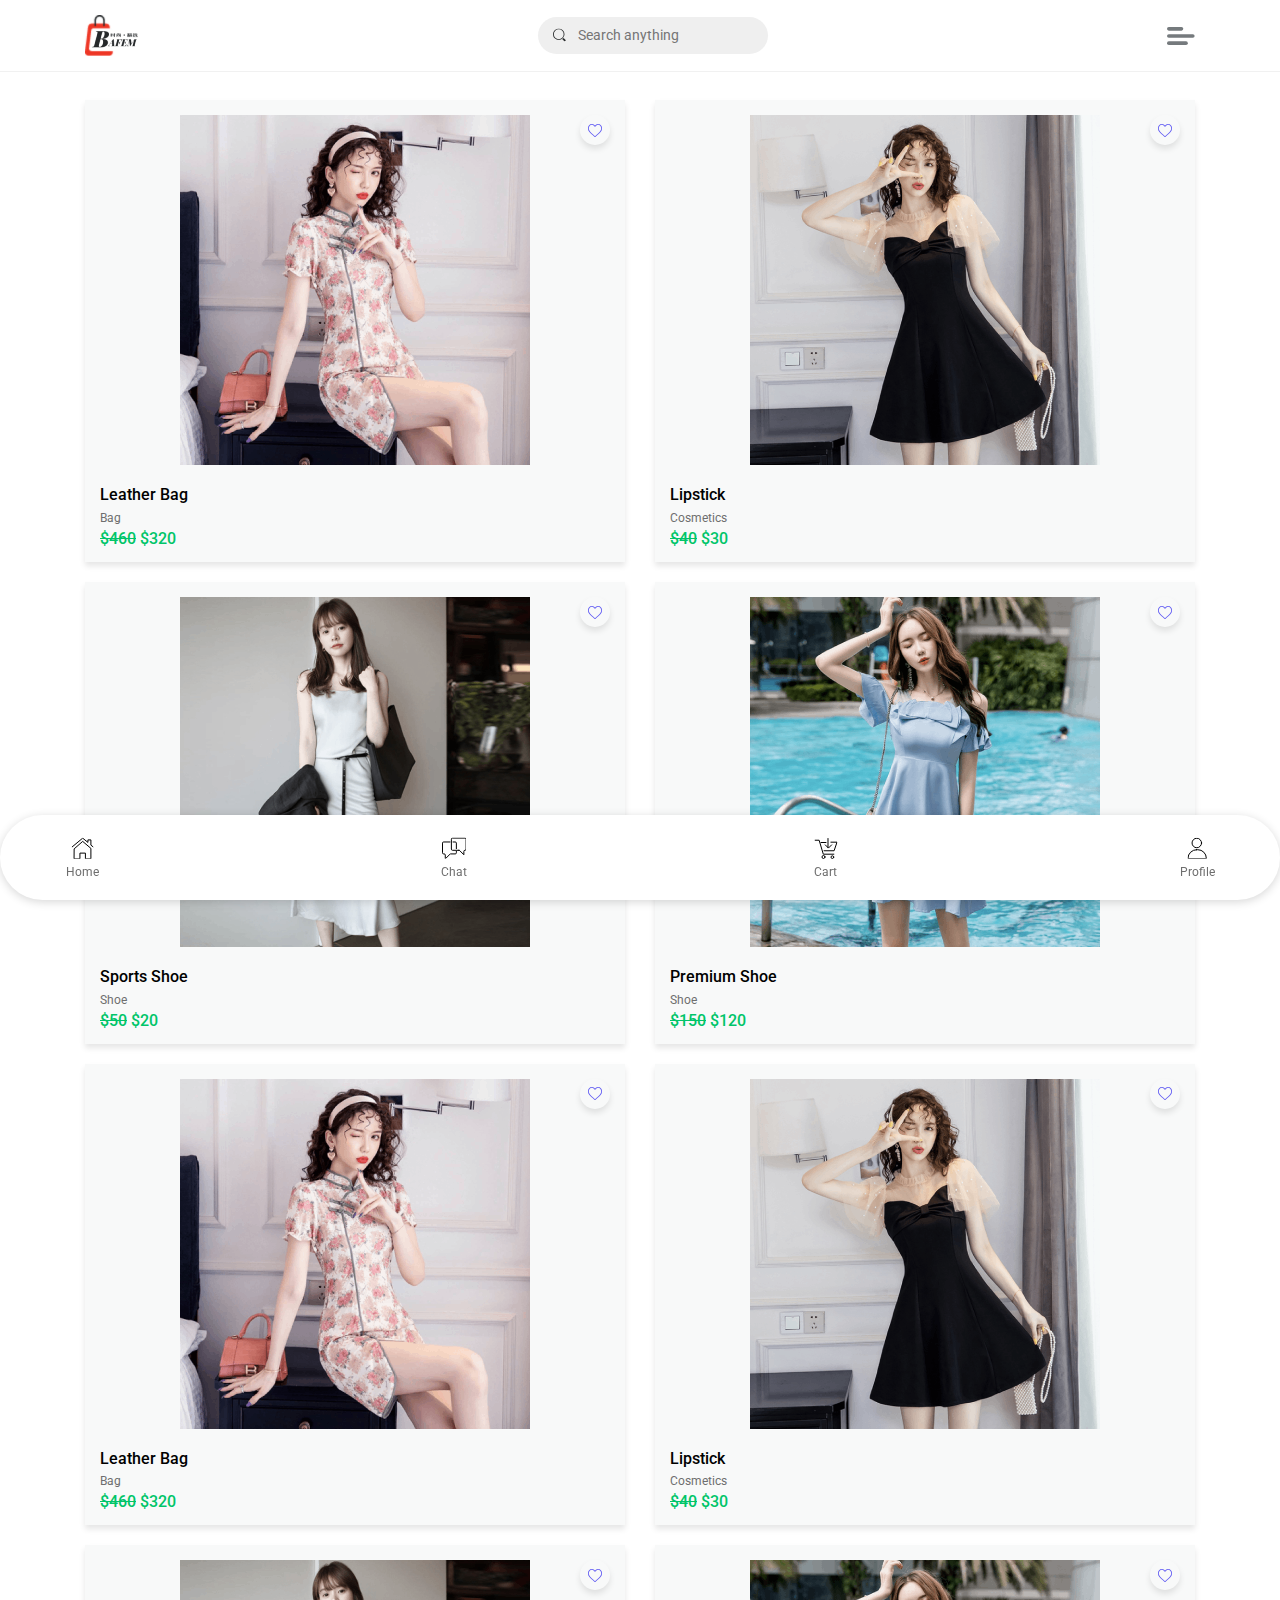
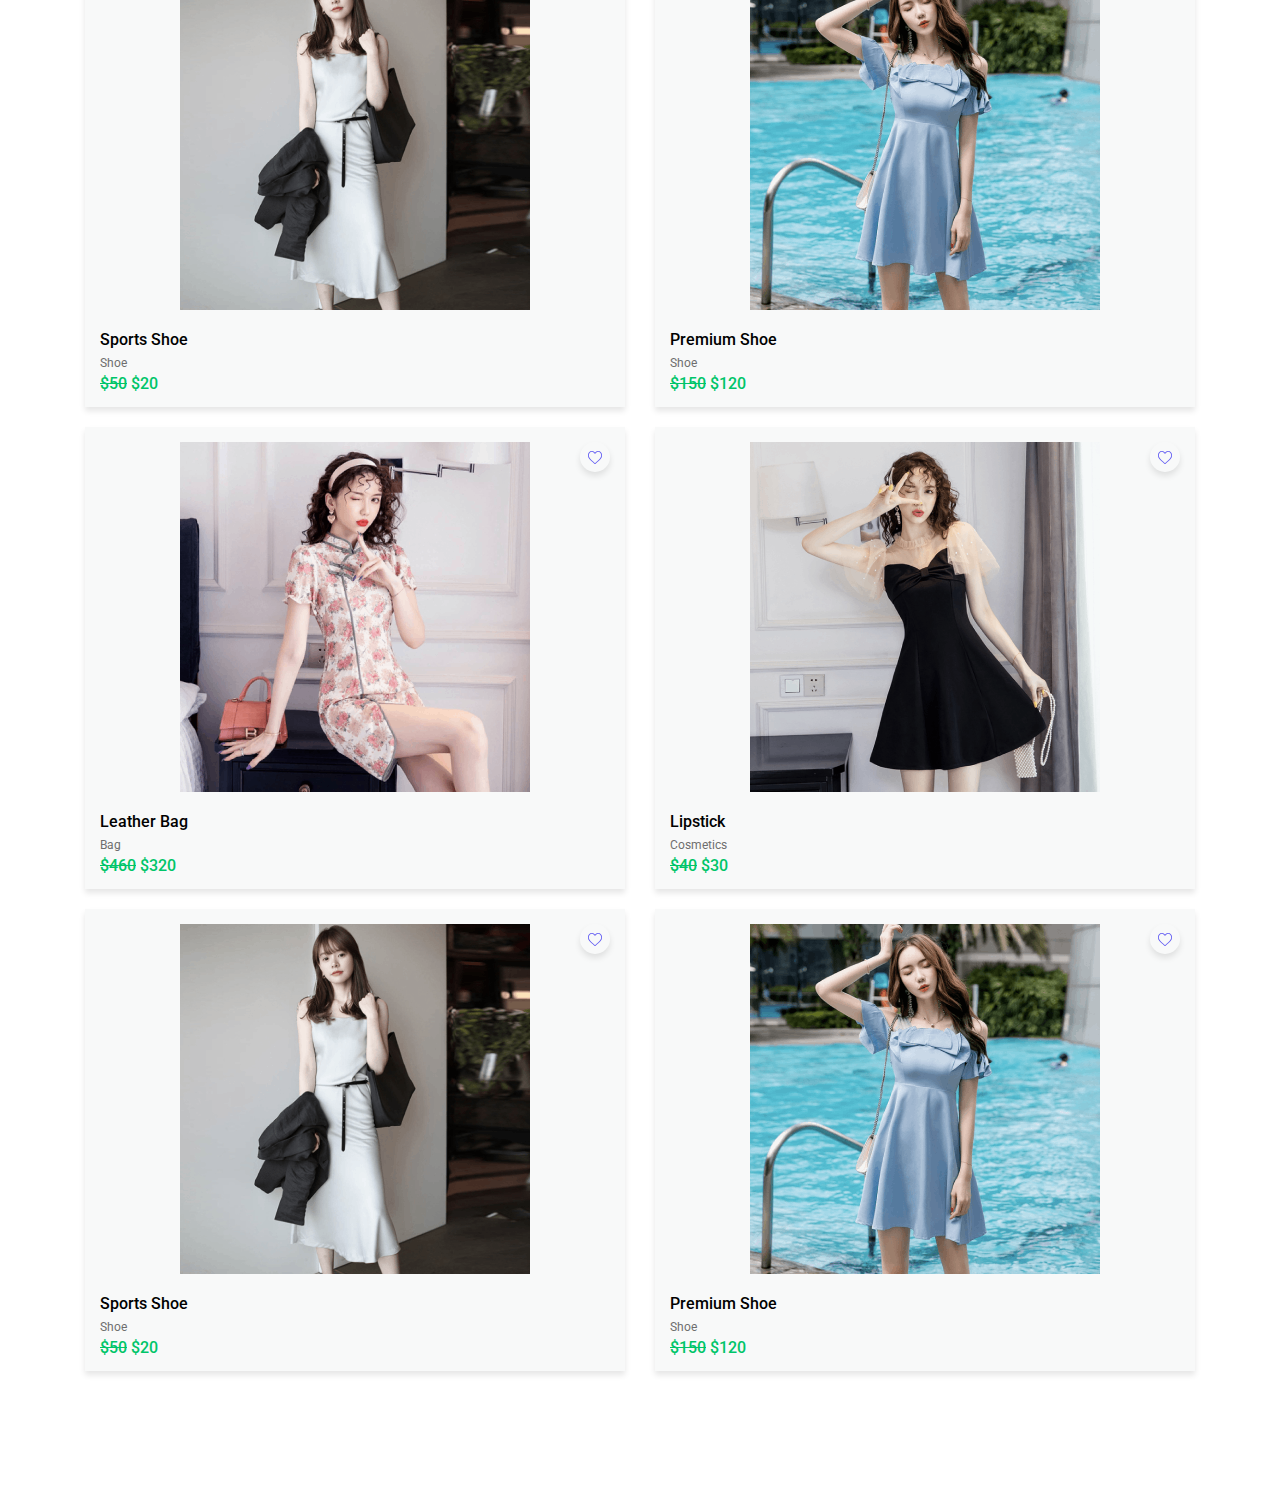
<file: search.html>
﻿<!DOCTYPE html>
<html class="no-js" lang="zxx">
<head>
    <meta charset="utf-8">
    <meta http-equiv="X-UA-Compatible" content="IE=edge">
    <title>bafem.online</title>
    <meta name="description" content="">
    <meta name="viewport" content="width=device-width, initial-scale=1">


    <!-- CSS
	============================================ -->
    <!-- Bootstrap CSS -->
    <link rel="stylesheet" href="assets/css/bootstrap.min.css">
    <!-- FontAwesome CSS -->
    <link rel="stylesheet" href="assets/css/font-awesome.min.css">
    <!-- Slick CSS -->
    <link rel="stylesheet" href="assets/css/plugins/slick.min.css">
    <!-- Animate CSS -->
    <link rel="stylesheet" href="assets/css/plugins/cssanimation.min.css">
    <!-- IonRange slider CSS -->
    <link rel="stylesheet" href="assets/css/plugins/ion.rangeSlider.min.css">
    <!-- Vendor & Plugins CSS (Please remove the comment from below vendor.min.css & plugins.min.css for better website load performance and remove css files from avobe) -->
    <!--
		<link rel="stylesheet" href="assets/css/vendor.min.css">
		<link rel="stylesheet" href="assets/css/plugins/plugins.min.css">
		-->
    <!-- Main Style CSS -->
    <link rel="stylesheet" href="assets/css/style.css">
</head>
<body>
    <!--====================  preloader area ====================-->
    <div class="preloader-activate preloader-active">
        <div class="preloader-area-wrap">
            <div class="spinner d-flex justify-content-center align-items-center h-100">
                <div class="img-loader"></div>
            </div>
        </div>
    </div>
    <!--====================  End of preloader area  ====================-->
    <div class="body-wrapper space-pt--100 space-pb--120">
        <!--====================  header area ====================-->
        <header>
            <div class="header-wrapper border-bottom">
                <div class="container space-y--15">
                    <div class="row align-items-center">
                        <div class="col-auto">
                            <!-- header logo -->
                            <div class="header-logo">
                                <a href="index.html">
                                    <img src="assets/img/logo.png" class="img-fluid" alt="">
                                </a>
                            </div>
                        </div>
                        <div class="col d-flex justify-content-center">
                            <!-- header search -->
                            <div class="header-search">
                                <form>
                                    <input type="text" id="header-search-input" placeholder="Search anything">
                                    <img src="assets/img/icons/search.svg" class="injectable" alt="">
                                </form>
                            </div>
                        </div>
                        <div class="col-auto">
                            <!-- header menu trigger -->
                            <button class="header-menu-trigger" id="header-menu-trigger">
                                <img src="assets/img/icons/menu.svg" class="injectable" alt="">
                            </button>
                        </div>
                    </div>
                </div>
            </div>
            <!-- search keywords -->
            <div class="search-keyword-area space-xy--15 bg-color--grey2" id="search-keyword-box">
                <div class="search-keyword-header space-mb--20">
                    <h4 class="search-keyword-header__title">Hot Keywords</h4>
                </div>
                <ul class="search-keywords">
                    <li><a href="search.html">Shoes</a></li>
                    <li><a href="search.html">Fashion Bag</a></li>
                    <li><a href="search.html">Light Bag</a></li>
                    <li><a href="search.html">Parts</a></li>
                    <li><a href="search.html">Sport Shoes</a></li>
                    <li><a href="search.html">Travel Bag</a></li>
                </ul>
            </div>
        </header>
        <!--====================  End of header area  ====================-->
        <!--====================  mobile menu overlay ====================-->
        <div class="offcanvas-menu" id="offcanvas-menu">
            <div class="profile-card text-center">
                <div class="profile-card__image space-mb--10">
                    <img src="assets/img/profile.jpg" class="img-fluid" alt="">
                </div>
                <div class="profile-card__content">
                    <p class="name">Don Normane <span class="id">ID MD 4350</span></p>
                </div>
            </div>
            <div class="offcanvas-navigation-wrapper space-mt--40">
                <ul class="offcanvas-navigation">
                    <li><span class="icon"><img src="assets/img/icons/profile.svg" class="injectable" alt=""></span><a href="login.html">Login / Sign up</a></li>
                    <li><span class="icon"><img src="assets/img/icons/profile-two.svg" class="injectable" alt=""></span><a href="profile.html">My Profile</a></li>
                    <li><span class="icon"><img src="assets/img/icons/notification.svg" class="injectable" alt=""></span><a href="notification.html">Notification</a></li>
                    <li><span class="icon"><img src="assets/img/icons/product.svg" class="injectable" alt=""></span><a href="shop.html">All products</a></li>
                    <li><span class="icon"><img src="assets/img/icons/cart-two.svg" class="injectable" alt=""></span><a href="order.html">My Order</a></li>
                    <li><span class="icon"><img src="assets/img/icons/cart-three.svg" class="injectable" alt=""></span><a href="cart.html">Cart</a></li>
                    <li><span class="icon"><img src="assets/img/icons/wishlist.svg" class="injectable" alt=""></span><a href="wishlist.html">Wishlist</a></li>
                    <li><span class="icon"><img src="assets/img/icons/gear-two.svg" class="injectable" alt=""></span><a href="edit-profile.html">Settings</a></li>
                    <li><span class="icon"><img src="assets/img/icons/profile.svg" class="injectable" alt=""></span><a href="contact.html">Contact Us</a></li>
                </ul>
            </div>
        </div>
        <!--====================  End of mobile menu overlay  ====================-->
        <!--====================  products area ====================-->
        <div class="search-products-area">
            <div class="container">
                <div class="row">
                    <div class="col-12">
                        <!-- shop grid products -->
                        <div class="search-grid-products-wrapper space-mb-m--20">
                            <div class="row">
                                <div class="col-6">
                                    <div class="grid-product space-mb--20">
                                        <div class="grid-product__image">
                                            <a href="shop-product.html">
                                                <img src="assets/img/products/product1.png" class="img-fluid" alt="">
                                            </a>
                                            <button class="icon"><img src="assets/img/icons/heart-dark.svg" class="injectable" alt=""></button>
                                        </div>
                                        <div class="grid-product__content">
                                            <h3 class="title"><a href="shop-product.html">Leather Bag</a></h3>
                                            <span class="category">Bag</span>
                                            <div class="price">
                                                <span class="main-price">$460</span>
                                                <span class="discounted-price">$320</span>
                                            </div>
                                        </div>
                                    </div>
                                </div>
                                <div class="col-6">
                                    <div class="grid-product space-mb--20">
                                        <div class="grid-product__image">
                                            <a href="shop-product.html">
                                                <img src="assets/img/products/product2.png" class="img-fluid" alt="">
                                            </a>
                                            <button class="icon"><img src="assets/img/icons/heart-dark.svg" class="injectable" alt=""></button>
                                        </div>
                                        <div class="grid-product__content">
                                            <h3 class="title"><a href="shop-product.html">Lipstick</a></h3>
                                            <span class="category">Cosmetics</span>
                                            <div class="price">
                                                <span class="main-price">$40</span>
                                                <span class="discounted-price">$30</span>
                                            </div>
                                        </div>
                                    </div>
                                </div>
                                <div class="col-6">
                                    <div class="grid-product space-mb--20">
                                        <div class="grid-product__image">
                                            <a href="shop-product.html">
                                                <img src="assets/img/products/product3.png" class="img-fluid" alt="">
                                            </a>
                                            <button class="icon"><img src="assets/img/icons/heart-dark.svg" class="injectable" alt=""></button>
                                        </div>
                                        <div class="grid-product__content">
                                            <h3 class="title"><a href="shop-product.html">Sports Shoe</a></h3>
                                            <span class="category">Shoe</span>
                                            <div class="price">
                                                <span class="main-price">$50</span>
                                                <span class="discounted-price">$20</span>
                                            </div>
                                        </div>
                                    </div>
                                </div>
                                <div class="col-6">
                                    <div class="grid-product space-mb--20">
                                        <div class="grid-product__image">
                                            <a href="shop-product.html">
                                                <img src="assets/img/products/product4.png" class="img-fluid" alt="">
                                            </a>
                                            <button class="icon"><img src="assets/img/icons/heart-dark.svg" class="injectable" alt=""></button>
                                        </div>
                                        <div class="grid-product__content">
                                            <h3 class="title"><a href="shop-product.html">Premium Shoe</a></h3>
                                            <span class="category">Shoe</span>
                                            <div class="price">
                                                <span class="main-price">$150</span>
                                                <span class="discounted-price">$120</span>
                                            </div>
                                        </div>
                                    </div>
                                </div>
                                <div class="col-6">
                                    <div class="grid-product space-mb--20">
                                        <div class="grid-product__image">
                                            <a href="shop-product.html">
                                                <img src="assets/img/products/product1.png" class="img-fluid" alt="">
                                            </a>
                                            <button class="icon"><img src="assets/img/icons/heart-dark.svg" class="injectable" alt=""></button>
                                        </div>
                                        <div class="grid-product__content">
                                            <h3 class="title"><a href="shop-product.html">Leather Bag</a></h3>
                                            <span class="category">Bag</span>
                                            <div class="price">
                                                <span class="main-price">$460</span>
                                                <span class="discounted-price">$320</span>
                                            </div>
                                        </div>
                                    </div>
                                </div>
                                <div class="col-6">
                                    <div class="grid-product space-mb--20">
                                        <div class="grid-product__image">
                                            <a href="shop-product.html">
                                                <img src="assets/img/products/product2.png" class="img-fluid" alt="">
                                            </a>
                                            <button class="icon"><img src="assets/img/icons/heart-dark.svg" class="injectable" alt=""></button>
                                        </div>
                                        <div class="grid-product__content">
                                            <h3 class="title"><a href="shop-product.html">Lipstick</a></h3>
                                            <span class="category">Cosmetics</span>
                                            <div class="price">
                                                <span class="main-price">$40</span>
                                                <span class="discounted-price">$30</span>
                                            </div>
                                        </div>
                                    </div>
                                </div>
                                <div class="col-6">
                                    <div class="grid-product space-mb--20">
                                        <div class="grid-product__image">
                                            <a href="shop-product.html">
                                                <img src="assets/img/products/product3.png" class="img-fluid" alt="">
                                            </a>
                                            <button class="icon"><img src="assets/img/icons/heart-dark.svg" class="injectable" alt=""></button>
                                        </div>
                                        <div class="grid-product__content">
                                            <h3 class="title"><a href="shop-product.html">Sports Shoe</a></h3>
                                            <span class="category">Shoe</span>
                                            <div class="price">
                                                <span class="main-price">$50</span>
                                                <span class="discounted-price">$20</span>
                                            </div>
                                        </div>
                                    </div>
                                </div>
                                <div class="col-6">
                                    <div class="grid-product space-mb--20">
                                        <div class="grid-product__image">
                                            <a href="shop-product.html">
                                                <img src="assets/img/products/product4.png" class="img-fluid" alt="">
                                            </a>
                                            <button class="icon"><img src="assets/img/icons/heart-dark.svg" class="injectable" alt=""></button>
                                        </div>
                                        <div class="grid-product__content">
                                            <h3 class="title"><a href="shop-product.html">Premium Shoe</a></h3>
                                            <span class="category">Shoe</span>
                                            <div class="price">
                                                <span class="main-price">$150</span>
                                                <span class="discounted-price">$120</span>
                                            </div>
                                        </div>
                                    </div>
                                </div>
                                <div class="col-6">
                                    <div class="grid-product space-mb--20">
                                        <div class="grid-product__image">
                                            <a href="shop-product.html">
                                                <img src="assets/img/products/product1.png" class="img-fluid" alt="">
                                            </a>
                                            <button class="icon"><img src="assets/img/icons/heart-dark.svg" class="injectable" alt=""></button>
                                        </div>
                                        <div class="grid-product__content">
                                            <h3 class="title"><a href="shop-product.html">Leather Bag</a></h3>
                                            <span class="category">Bag</span>
                                            <div class="price">
                                                <span class="main-price">$460</span>
                                                <span class="discounted-price">$320</span>
                                            </div>
                                        </div>
                                    </div>
                                </div>
                                <div class="col-6">
                                    <div class="grid-product space-mb--20">
                                        <div class="grid-product__image">
                                            <a href="shop-product.html">
                                                <img src="assets/img/products/product2.png" class="img-fluid" alt="">
                                            </a>
                                            <button class="icon"><img src="assets/img/icons/heart-dark.svg" class="injectable" alt=""></button>
                                        </div>
                                        <div class="grid-product__content">
                                            <h3 class="title"><a href="shop-product.html">Lipstick</a></h3>
                                            <span class="category">Cosmetics</span>
                                            <div class="price">
                                                <span class="main-price">$40</span>
                                                <span class="discounted-price">$30</span>
                                            </div>
                                        </div>
                                    </div>
                                </div>
                                <div class="col-6">
                                    <div class="grid-product space-mb--20">
                                        <div class="grid-product__image">
                                            <a href="shop-product.html">
                                                <img src="assets/img/products/product3.png" class="img-fluid" alt="">
                                            </a>
                                            <button class="icon"><img src="assets/img/icons/heart-dark.svg" class="injectable" alt=""></button>
                                        </div>
                                        <div class="grid-product__content">
                                            <h3 class="title"><a href="shop-product.html">Sports Shoe</a></h3>
                                            <span class="category">Shoe</span>
                                            <div class="price">
                                                <span class="main-price">$50</span>
                                                <span class="discounted-price">$20</span>
                                            </div>
                                        </div>
                                    </div>
                                </div>
                                <div class="col-6">
                                    <div class="grid-product space-mb--20">
                                        <div class="grid-product__image">
                                            <a href="shop-product.html">
                                                <img src="assets/img/products/product4.png" class="img-fluid" alt="">
                                            </a>
                                            <button class="icon"><img src="assets/img/icons/heart-dark.svg" class="injectable" alt=""></button>
                                        </div>
                                        <div class="grid-product__content">
                                            <h3 class="title"><a href="shop-product.html">Premium Shoe</a></h3>
                                            <span class="category">Shoe</span>
                                            <div class="price">
                                                <span class="main-price">$150</span>
                                                <span class="discounted-price">$120</span>
                                            </div>
                                        </div>
                                    </div>
                                </div>
                            </div>
                        </div>
                    </div>
                </div>
            </div>
        </div>
        <!--====================  End of products area  ====================-->
        <!--====================  footer area ====================-->
        <footer>
            <div class="footer-nav-wrapper">
                <a href="index.html" class="footer-nav-single">
                    <div class="menu-wrapper">
                        <img src="assets/img/icons/home.svg" class="injectable" alt="">
                        <span>Home</span>
                    </div>
                </a>
                <a href="chat.html" class="footer-nav-single">
                    <div class="menu-wrapper">
                        <img src="assets/img/icons/chat.svg" class="injectable" alt="">
                        <span>Chat</span>
                    </div>
                </a>
                <a href="cart.html" class="footer-nav-single">
                    <div class="menu-wrapper">
                        <img src="assets/img/icons/cart.svg" class="injectable" alt="">
                        <span>Cart</span>
                    </div>
                </a>
                <a href="profile.html" class="footer-nav-single">
                    <div class="menu-wrapper">
                        <img src="assets/img/icons/profile.svg" class="injectable" alt="">
                        <span>Profile</span>
                    </div>
                </a>
            </div>
        </footer>
        <!--====================  End of footer area  ====================-->
    </div>
    <!-- JS
    ============================================ -->
    <!-- Modernizer JS -->
    <script src="assets/js/modernizr-2.8.3.min.js"></script>
    <!-- jQuery JS -->
    <script src="assets/js/jquery-3.4.1.min.js"></script>
    <!-- Bootstrap JS -->
    <script src="assets/js/bootstrap.min.js"></script>
    <!-- IonRanger JS -->
    <script src="assets/js/plugins/ion.rangeSlider.min.js"></script>
    <!-- SVG inject JS -->
    <script src="assets/js/plugins/svg-inject.min.js"></script>
    <!-- Slick slider JS -->
    <script src="assets/js/plugins/slick.min.js"></script>

    <!--
  <script src="assets/js/plugins/plugins.min.js"></script>
-->
    <!-- Main JS -->
    <script src="assets/js/main.js"></script>
</body>
</html>
</file>
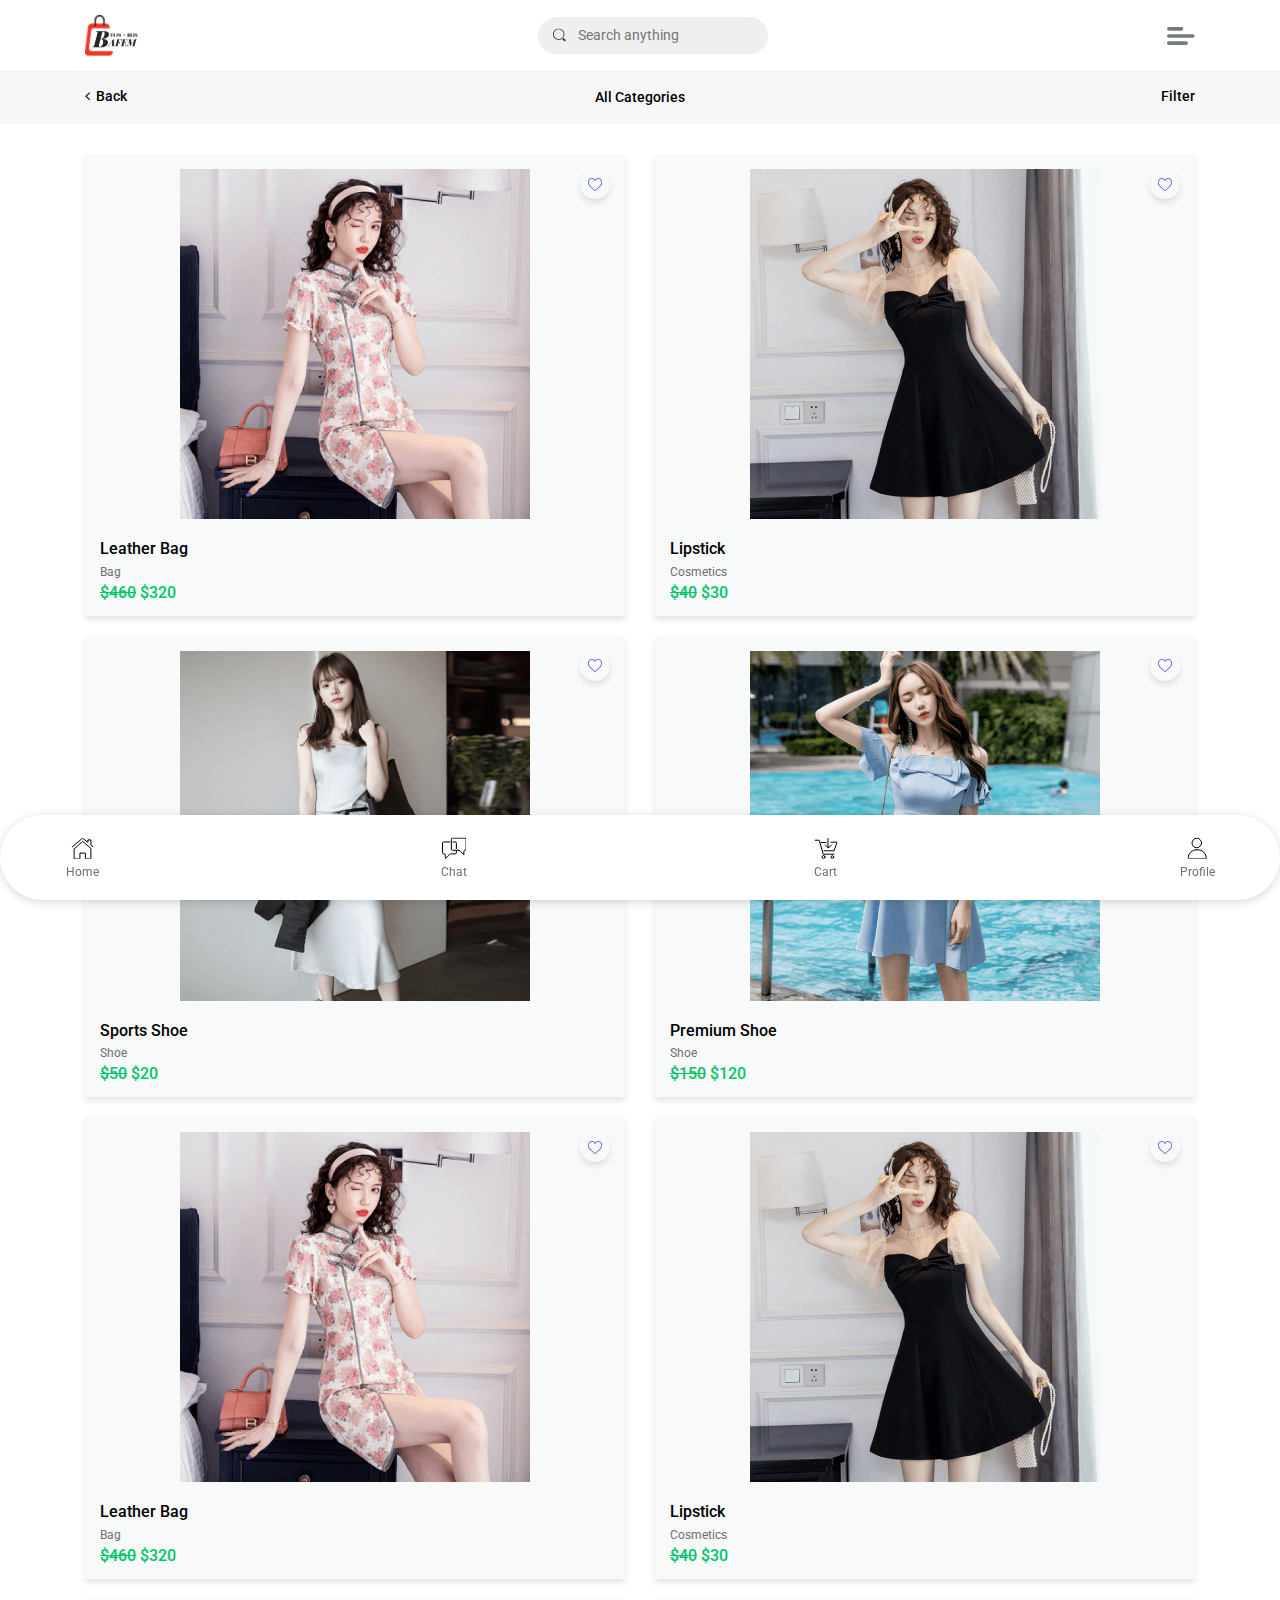
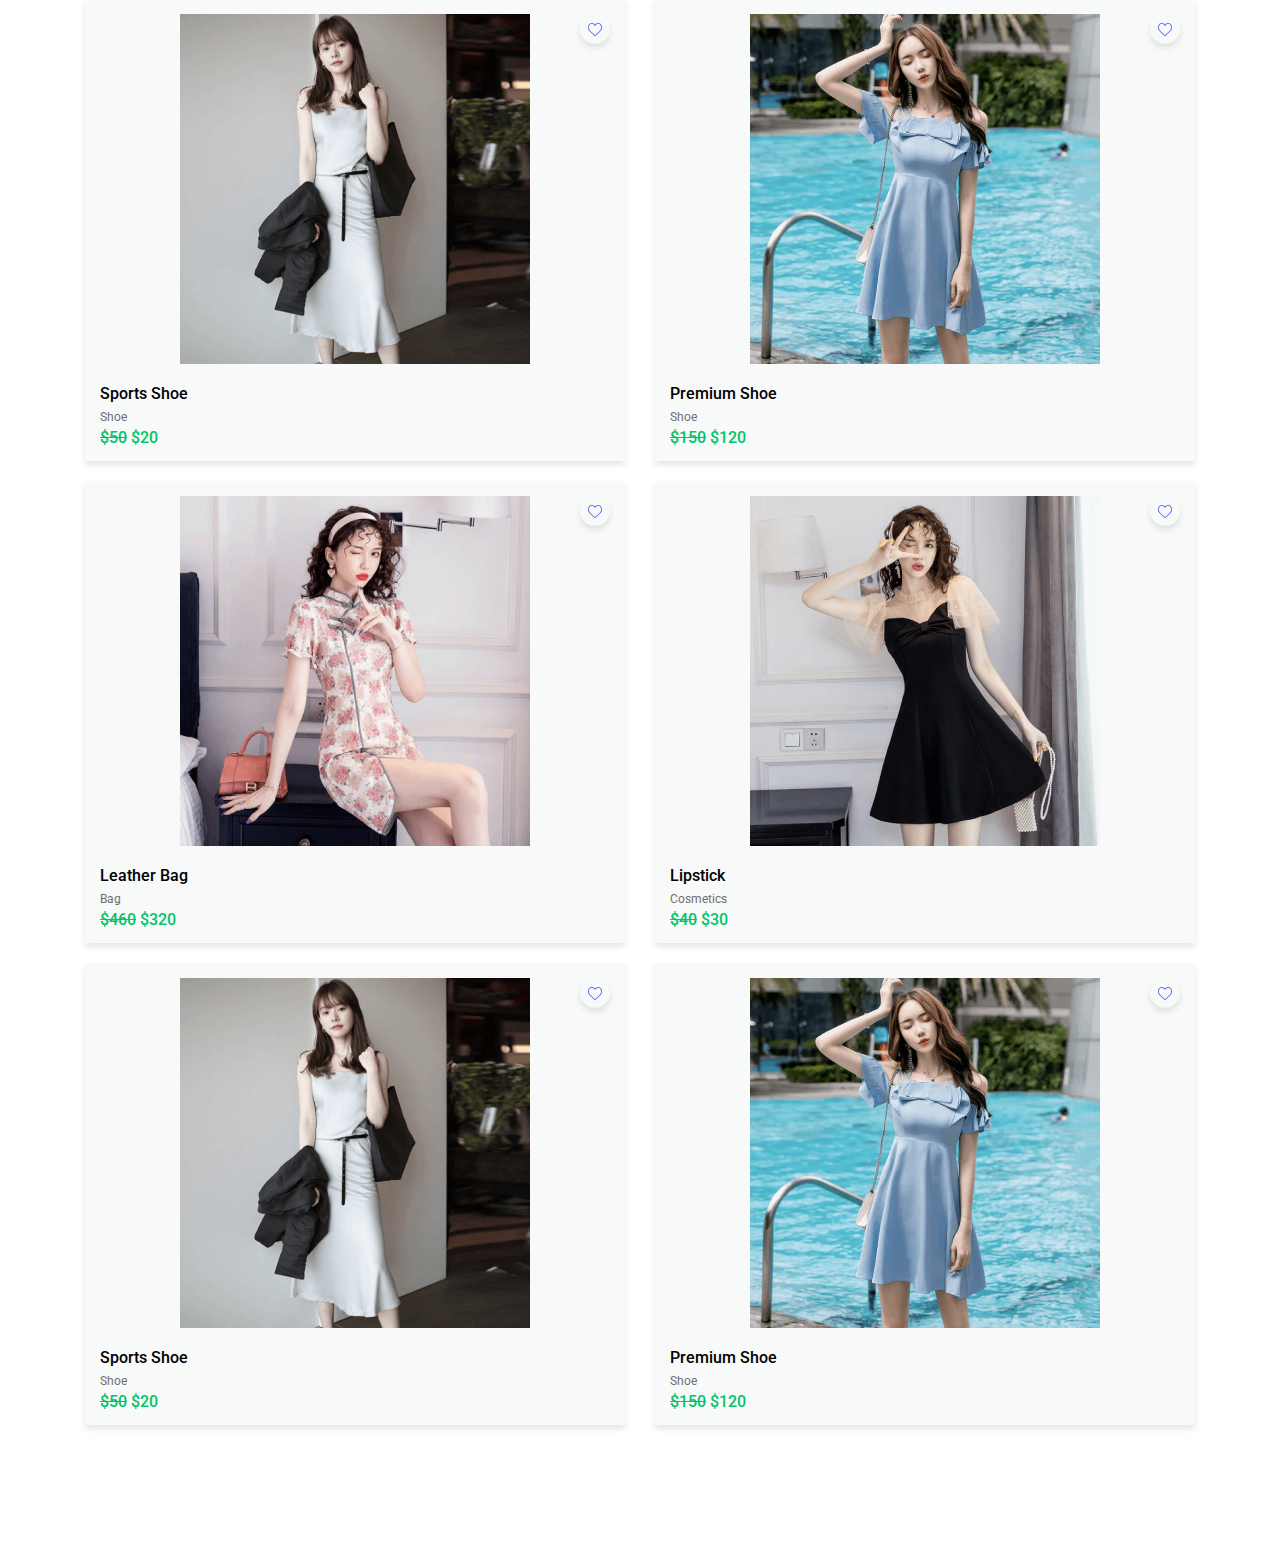
<file: shop.html>
﻿<!DOCTYPE html>
<html class="no-js" lang="zxx">
<head>
    <meta charset="utf-8">
    <meta http-equiv="X-UA-Compatible" content="IE=edge">
    <title>bafem.online</title>
    <meta name="description" content="">
    <meta name="viewport" content="width=device-width, initial-scale=1">


    <!-- CSS
	============================================ -->
    <!-- Bootstrap CSS -->
    <link rel="stylesheet" href="assets/css/bootstrap.min.css">
    <!-- FontAwesome CSS -->
    <link rel="stylesheet" href="assets/css/font-awesome.min.css">
    <!-- Slick CSS -->
    <link rel="stylesheet" href="assets/css/plugins/slick.min.css">
    <!-- Animate CSS -->
    <link rel="stylesheet" href="assets/css/plugins/cssanimation.min.css">
    <!-- IonRange slider CSS -->
    <link rel="stylesheet" href="assets/css/plugins/ion.rangeSlider.min.css">
    <!-- Vendor & Plugins CSS (Please remove the comment from below vendor.min.css & plugins.min.css for better website load performance and remove css files from avobe) -->
    <!--
		<link rel="stylesheet" href="assets/css/vendor.min.css">
		<link rel="stylesheet" href="assets/css/plugins/plugins.min.css">
		-->
    <!-- Main Style CSS -->
    <link rel="stylesheet" href="assets/css/style.css">
</head>
<body>
    <!--====================  preloader area ====================-->
    <div class="preloader-activate preloader-active">
        <div class="preloader-area-wrap">
            <div class="spinner d-flex justify-content-center align-items-center h-100">
                <div class="img-loader"></div>
            </div>
        </div>
    </div>
    <!--====================  End of preloader area  ====================-->
    <div class="body-wrapper space-pt--70 space-pb--120">
        <!--====================  header area ====================-->
        <header>
            <div class="header-wrapper border-bottom">
                <div class="container space-y--15">
                    <div class="row align-items-center">
                        <div class="col-auto">
                            <!-- header logo -->
                            <div class="header-logo">
                                <a href="index.html">
                                    <img src="assets/img/logo.png" class="img-fluid" alt="">
                                </a>
                            </div>
                        </div>
                        <div class="col d-flex justify-content-center">
                            <!-- header search -->
                            <div class="header-search">
                                <form>
                                    <input type="text" id="header-search-input" placeholder="Search anything">
                                    <img src="assets/img/icons/search.svg" class="injectable" alt="">
                                </form>
                            </div>
                        </div>
                        <div class="col-auto">
                            <!-- header menu trigger -->
                            <button class="header-menu-trigger" id="header-menu-trigger">
                                <img src="assets/img/icons/menu.svg" class="injectable" alt="">
                            </button>
                        </div>
                    </div>
                </div>
            </div>
            <!-- search keywords -->
            <div class="search-keyword-area space-xy--15 bg-color--grey2" id="search-keyword-box">
                <div class="search-keyword-header space-mb--20">
                    <h4 class="search-keyword-header__title">Hot Keywords</h4>
                </div>
                <ul class="search-keywords">
                    <li><a href="search.html">Shoes</a></li>
                    <li><a href="search.html">Fashion Bag</a></li>
                    <li><a href="search.html">Light Bag</a></li>
                    <li><a href="search.html">Parts</a></li>
                    <li><a href="search.html">Sport Shoes</a></li>
                    <li><a href="search.html">Travel Bag</a></li>
                </ul>
            </div>
        </header>
        <!--====================  End of header area  ====================-->
        <!--====================  mobile menu overlay ====================-->
        <div class="offcanvas-menu" id="offcanvas-menu">
            <div class="profile-card text-center">
                <div class="profile-card__image space-mb--10">
                    <img src="assets/img/profile.jpg" class="img-fluid" alt="">
                </div>
                <div class="profile-card__content">
                    <p class="name">Don Normane <span class="id">ID MD 4350</span></p>
                </div>
            </div>
            <div class="offcanvas-navigation-wrapper space-mt--40">
                <ul class="offcanvas-navigation">
                    <li><span class="icon"><img src="assets/img/icons/profile.svg" class="injectable" alt=""></span><a href="login.html">Login / Sign up</a></li>
                    <li><span class="icon"><img src="assets/img/icons/profile-two.svg" class="injectable" alt=""></span><a href="profile.html">My Profile</a></li>
                    <li><span class="icon"><img src="assets/img/icons/notification.svg" class="injectable" alt=""></span><a href="notification.html">Notification</a></li>
                    <li><span class="icon"><img src="assets/img/icons/product.svg" class="injectable" alt=""></span><a href="shop.html">All products</a></li>
                    <li><span class="icon"><img src="assets/img/icons/cart-two.svg" class="injectable" alt=""></span><a href="order.html">My Order</a></li>
                    <li><span class="icon"><img src="assets/img/icons/cart-three.svg" class="injectable" alt=""></span><a href="cart.html">Cart</a></li>
                    <li><span class="icon"><img src="assets/img/icons/wishlist.svg" class="injectable" alt=""></span><a href="wishlist.html">Wishlist</a></li>
                    <li><span class="icon"><img src="assets/img/icons/gear-two.svg" class="injectable" alt=""></span><a href="edit-profile.html">Settings</a></li>
                    <li><span class="icon"><img src="assets/img/icons/profile.svg" class="injectable" alt=""></span><a href="contact.html">Contact Us</a></li>
                </ul>
            </div>
        </div>
        <!--====================  End of mobile menu overlay  ====================-->
        <!--====================  shop header ====================-->
        <div class="shop-header bg-color--grey">
            <div class="container space-y--15">
                <div class="row align-items-center">
                    <div class="col-3">
                        <a href="index.html" class="back-link"> <i class="fa fa-angle-left"></i> Back</a>
                    </div>
                    <div class="col-6">
                        <h4 class="category-title text-center">All Categories</h4>
                    </div>
                    <div class="col-3 text-right">
                        <button class="filter-trigger" id="filter-trigger">Filter</button>
                    </div>
                </div>
            </div>
            <div class="shop-filter space-pt--15 space-pb--50" id="shop-filter-menu">
                <div class="container">
                    <div class="row">
                        <div class="col-12">
                            <div class="shop-filter-block space-mb--25">
                                <h4 class="shop-filter-block__title space-mb--5">Price</h4>
                                <div class="shop-filter-block__content">
                                    <div class="widget-price-range">
                                        <input type="text" id="price-range-slider">
                                    </div>
                                </div>
                            </div>
                            <div class="shop-filter-block space-mb--25">
                                <h4 class="shop-filter-block__title space-mb--15">Size</h4>
                                <div class="shop-filter-block__content">
                                    <ul class="shop-filter-block__size">
                                        <li><button class="active">XS</button></li>
                                        <li><button>S</button></li>
                                        <li><button>M</button></li>
                                        <li><button>L</button></li>
                                        <li><button>XL</button></li>
                                    </ul>
                                </div>
                            </div>
                            <div class="shop-filter-block space-mb--40">
                                <h4 class="shop-filter-block__title space-mb--15">Brand</h4>
                                <div class="shop-filter-block__content">
                                    <ul class="shop-filter-block__brand">
                                        <li><button>HasThemes</button></li>
                                        <li><button class="active">HasTech</button></li>
                                        <li><button>Bootxperts</button></li>
                                        <li><button>Codecarnival</button></li>
                                    </ul>
                                </div>
                            </div>
                            <div class="shop-filter-block">
                                <button class="shop-filter-btn apply-btn">APPLY</button>
                                <button class="shop-filter-btn cancel-btn" id="shop-filter-slideup">CANCEL</button>
                            </div>
                        </div>
                    </div>
                </div>
            </div>
        </div>
        <!--====================  End of shop header  ====================-->
        <!--====================  products area ====================-->
        <div class="shop-products-area">
            <!-- shop grid products -->
            <div class="shop-grid-products-wrapper space-mt--30 space-mb-m--20">
                <div class="container">
                    <div class="row">
                        <div class="col-6">
                            <div class="grid-product space-mb--20">
                                <div class="grid-product__image">
                                    <a href="shop-product.html">
                                        <img src="assets/img/products/product1.png" class="img-fluid" alt="">
                                    </a>
                                    <button class="icon"><img src="assets/img/icons/heart-dark.svg" class="injectable" alt=""></button>
                                </div>
                                <div class="grid-product__content">
                                    <h3 class="title"><a href="shop-product.html">Leather Bag</a></h3>
                                    <span class="category">Bag</span>
                                    <div class="price">
                                        <span class="main-price">$460</span>
                                        <span class="discounted-price">$320</span>
                                    </div>
                                </div>
                            </div>
                        </div>
                        <div class="col-6">
                            <div class="grid-product space-mb--20">
                                <div class="grid-product__image">
                                    <a href="shop-product.html">
                                        <img src="assets/img/products/product2.png" class="img-fluid" alt="">
                                    </a>
                                    <button class="icon"><img src="assets/img/icons/heart-dark.svg" class="injectable" alt=""></button>
                                </div>
                                <div class="grid-product__content">
                                    <h3 class="title"><a href="shop-product.html">Lipstick</a></h3>
                                    <span class="category">Cosmetics</span>
                                    <div class="price">
                                        <span class="main-price">$40</span>
                                        <span class="discounted-price">$30</span>
                                    </div>
                                </div>
                            </div>
                        </div>
                        <div class="col-6">
                            <div class="grid-product space-mb--20">
                                <div class="grid-product__image">
                                    <a href="shop-product.html">
                                        <img src="assets/img/products/product3.png" class="img-fluid" alt="">
                                    </a>
                                    <button class="icon"><img src="assets/img/icons/heart-dark.svg" class="injectable" alt=""></button>
                                </div>
                                <div class="grid-product__content">
                                    <h3 class="title"><a href="shop-product.html">Sports Shoe</a></h3>
                                    <span class="category">Shoe</span>
                                    <div class="price">
                                        <span class="main-price">$50</span>
                                        <span class="discounted-price">$20</span>
                                    </div>
                                </div>
                            </div>
                        </div>
                        <div class="col-6">
                            <div class="grid-product space-mb--20">
                                <div class="grid-product__image">
                                    <a href="shop-product.html">
                                        <img src="assets/img/products/product4.png" class="img-fluid" alt="">
                                    </a>
                                    <button class="icon"><img src="assets/img/icons/heart-dark.svg" class="injectable" alt=""></button>
                                </div>
                                <div class="grid-product__content">
                                    <h3 class="title"><a href="shop-product.html">Premium Shoe</a></h3>
                                    <span class="category">Shoe</span>
                                    <div class="price">
                                        <span class="main-price">$150</span>
                                        <span class="discounted-price">$120</span>
                                    </div>
                                </div>
                            </div>
                        </div>
                        <div class="col-6">
                            <div class="grid-product space-mb--20">
                                <div class="grid-product__image">
                                    <a href="shop-product.html">
                                        <img src="assets/img/products/product1.png" class="img-fluid" alt="">
                                    </a>
                                    <button class="icon"><img src="assets/img/icons/heart-dark.svg" class="injectable" alt=""></button>
                                </div>
                                <div class="grid-product__content">
                                    <h3 class="title"><a href="shop-product.html">Leather Bag</a></h3>
                                    <span class="category">Bag</span>
                                    <div class="price">
                                        <span class="main-price">$460</span>
                                        <span class="discounted-price">$320</span>
                                    </div>
                                </div>
                            </div>
                        </div>
                        <div class="col-6">
                            <div class="grid-product space-mb--20">
                                <div class="grid-product__image">
                                    <a href="shop-product.html">
                                        <img src="assets/img/products/product2.png" class="img-fluid" alt="">
                                    </a>
                                    <button class="icon"><img src="assets/img/icons/heart-dark.svg" class="injectable" alt=""></button>
                                </div>
                                <div class="grid-product__content">
                                    <h3 class="title"><a href="shop-product.html">Lipstick</a></h3>
                                    <span class="category">Cosmetics</span>
                                    <div class="price">
                                        <span class="main-price">$40</span>
                                        <span class="discounted-price">$30</span>
                                    </div>
                                </div>
                            </div>
                        </div>
                        <div class="col-6">
                            <div class="grid-product space-mb--20">
                                <div class="grid-product__image">
                                    <a href="shop-product.html">
                                        <img src="assets/img/products/product3.png" class="img-fluid" alt="">
                                    </a>
                                    <button class="icon"><img src="assets/img/icons/heart-dark.svg" class="injectable" alt=""></button>
                                </div>
                                <div class="grid-product__content">
                                    <h3 class="title"><a href="shop-product.html">Sports Shoe</a></h3>
                                    <span class="category">Shoe</span>
                                    <div class="price">
                                        <span class="main-price">$50</span>
                                        <span class="discounted-price">$20</span>
                                    </div>
                                </div>
                            </div>
                        </div>
                        <div class="col-6">
                            <div class="grid-product space-mb--20">
                                <div class="grid-product__image">
                                    <a href="shop-product.html">
                                        <img src="assets/img/products/product4.png" class="img-fluid" alt="">
                                    </a>
                                    <button class="icon"><img src="assets/img/icons/heart-dark.svg" class="injectable" alt=""></button>
                                </div>
                                <div class="grid-product__content">
                                    <h3 class="title"><a href="shop-product.html">Premium Shoe</a></h3>
                                    <span class="category">Shoe</span>
                                    <div class="price">
                                        <span class="main-price">$150</span>
                                        <span class="discounted-price">$120</span>
                                    </div>
                                </div>
                            </div>
                        </div>
                        <div class="col-6">
                            <div class="grid-product space-mb--20">
                                <div class="grid-product__image">
                                    <a href="shop-product.html">
                                        <img src="assets/img/products/product1.png" class="img-fluid" alt="">
                                    </a>
                                    <button class="icon"><img src="assets/img/icons/heart-dark.svg" class="injectable" alt=""></button>
                                </div>
                                <div class="grid-product__content">
                                    <h3 class="title"><a href="shop-product.html">Leather Bag</a></h3>
                                    <span class="category">Bag</span>
                                    <div class="price">
                                        <span class="main-price">$460</span>
                                        <span class="discounted-price">$320</span>
                                    </div>
                                </div>
                            </div>
                        </div>
                        <div class="col-6">
                            <div class="grid-product space-mb--20">
                                <div class="grid-product__image">
                                    <a href="shop-product.html">
                                        <img src="assets/img/products/product2.png" class="img-fluid" alt="">
                                    </a>
                                    <button class="icon"><img src="assets/img/icons/heart-dark.svg" class="injectable" alt=""></button>
                                </div>
                                <div class="grid-product__content">
                                    <h3 class="title"><a href="shop-product.html">Lipstick</a></h3>
                                    <span class="category">Cosmetics</span>
                                    <div class="price">
                                        <span class="main-price">$40</span>
                                        <span class="discounted-price">$30</span>
                                    </div>
                                </div>
                            </div>
                        </div>
                        <div class="col-6">
                            <div class="grid-product space-mb--20">
                                <div class="grid-product__image">
                                    <a href="shop-product.html">
                                        <img src="assets/img/products/product3.png" class="img-fluid" alt="">
                                    </a>
                                    <button class="icon"><img src="assets/img/icons/heart-dark.svg" class="injectable" alt=""></button>
                                </div>
                                <div class="grid-product__content">
                                    <h3 class="title"><a href="shop-product.html">Sports Shoe</a></h3>
                                    <span class="category">Shoe</span>
                                    <div class="price">
                                        <span class="main-price">$50</span>
                                        <span class="discounted-price">$20</span>
                                    </div>
                                </div>
                            </div>
                        </div>
                        <div class="col-6">
                            <div class="grid-product space-mb--20">
                                <div class="grid-product__image">
                                    <a href="shop-product.html">
                                        <img src="assets/img/products/product4.png" class="img-fluid" alt="">
                                    </a>
                                    <button class="icon"><img src="assets/img/icons/heart-dark.svg" class="injectable" alt=""></button>
                                </div>
                                <div class="grid-product__content">
                                    <h3 class="title"><a href="shop-product.html">Premium Shoe</a></h3>
                                    <span class="category">Shoe</span>
                                    <div class="price">
                                        <span class="main-price">$150</span>
                                        <span class="discounted-price">$120</span>
                                    </div>
                                </div>
                            </div>
                        </div>
                    </div>
                </div>
            </div>
        </div>
        <!--====================  End of products area  ====================-->
        <!--====================  footer area ====================-->
        <footer>
            <div class="footer-nav-wrapper">
                <a href="index.html" class="footer-nav-single">
                    <div class="menu-wrapper">
                        <img src="assets/img/icons/home.svg" class="injectable" alt="">
                        <span>Home</span>
                    </div>
                </a>
                <a href="chat.html" class="footer-nav-single">
                    <div class="menu-wrapper">
                        <img src="assets/img/icons/chat.svg" class="injectable" alt="">
                        <span>Chat</span>
                    </div>
                </a>
                <a href="cart.html" class="footer-nav-single">
                    <div class="menu-wrapper">
                        <img src="assets/img/icons/cart.svg" class="injectable" alt="">
                        <span>Cart</span>
                    </div>
                </a>
                <a href="profile.html" class="footer-nav-single">
                    <div class="menu-wrapper">
                        <img src="assets/img/icons/profile.svg" class="injectable" alt="">
                        <span>Profile</span>
                    </div>
                </a>
            </div>
        </footer>
        <!--====================  End of footer area  ====================-->
    </div>
    <!-- JS
    ============================================ -->
    <!-- Modernizer JS -->
    <script src="assets/js/modernizr-2.8.3.min.js"></script>
    <!-- jQuery JS -->
    <script src="assets/js/jquery-3.4.1.min.js"></script>
    <!-- Bootstrap JS -->
    <script src="assets/js/bootstrap.min.js"></script>
    <!-- IonRanger JS -->
    <script src="assets/js/plugins/ion.rangeSlider.min.js"></script>
    <!-- SVG inject JS -->
    <script src="assets/js/plugins/svg-inject.min.js"></script>
    <!-- Slick slider JS -->
    <script src="assets/js/plugins/slick.min.js"></script>

    <!--
  <script src="assets/js/plugins/plugins.min.js"></script>
-->
    <!-- Main JS -->
    <script src="assets/js/main.js"></script>
</body>
</html>
</file>
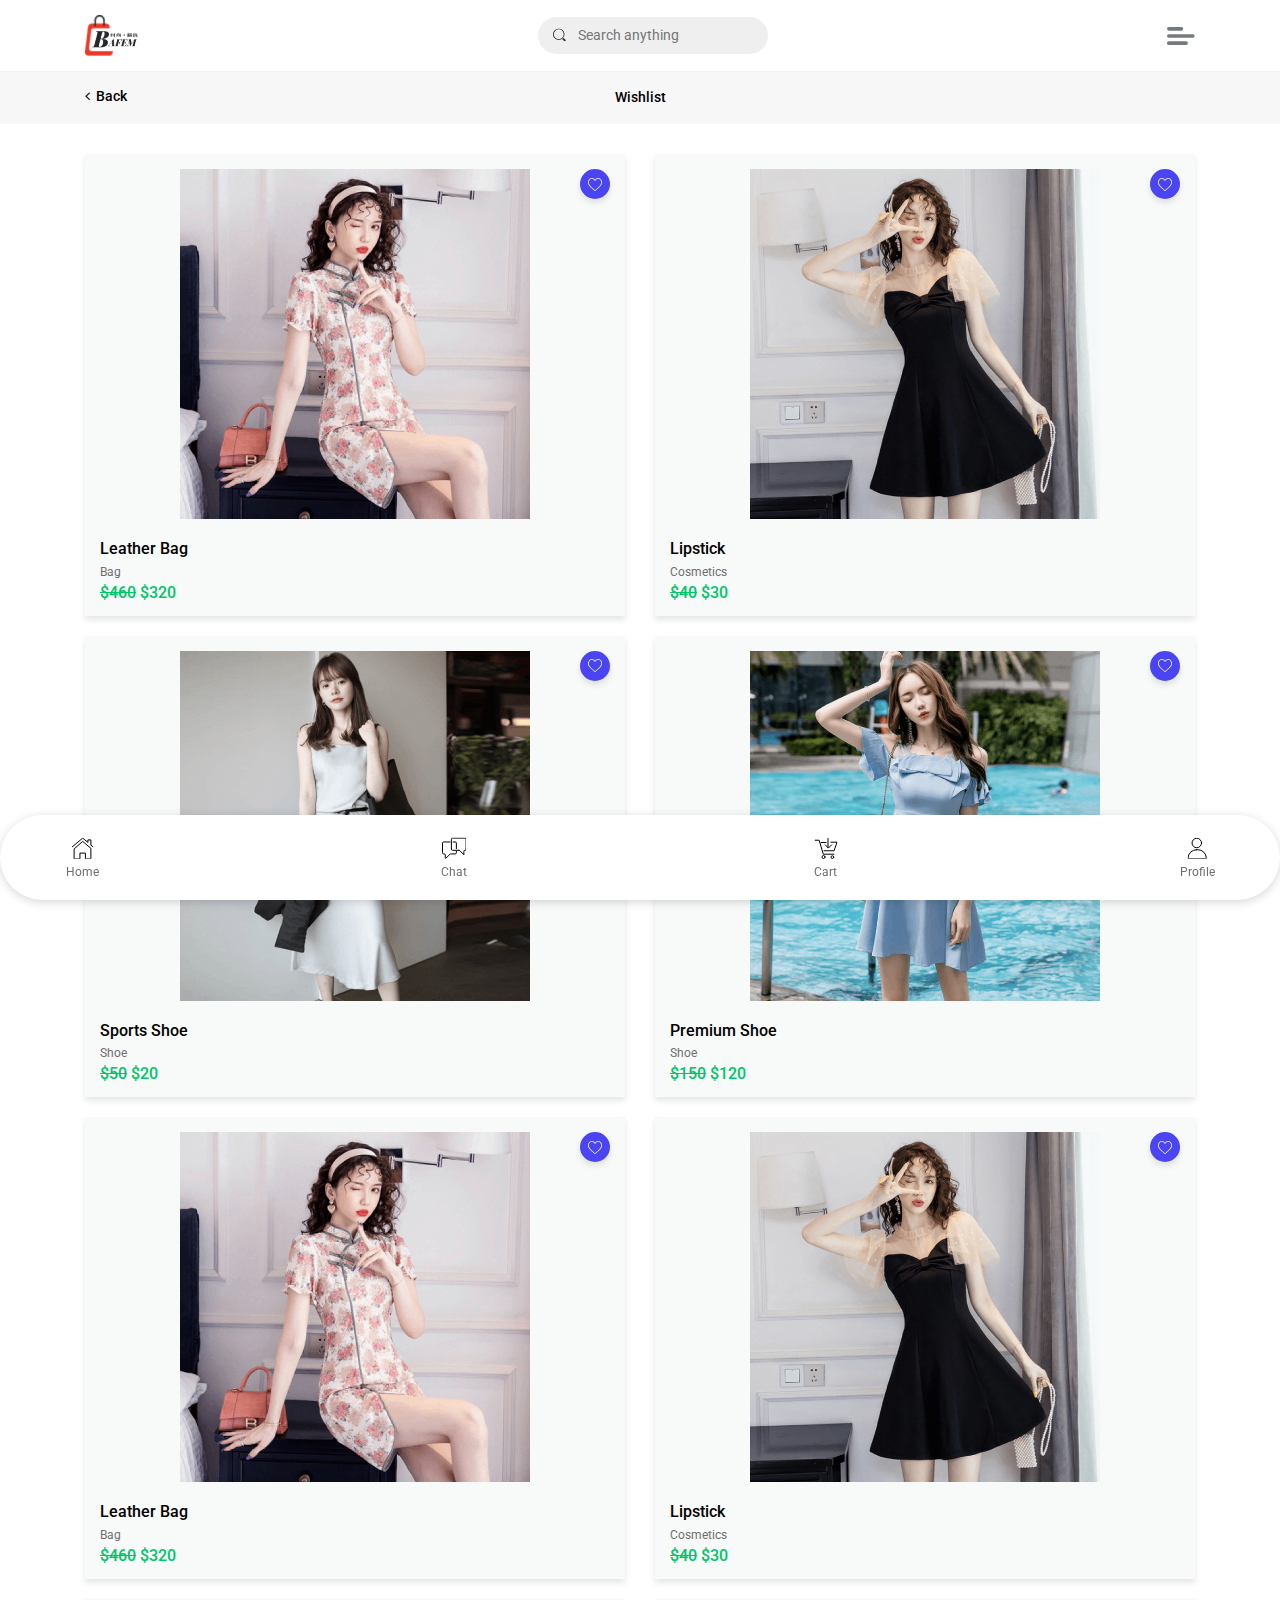
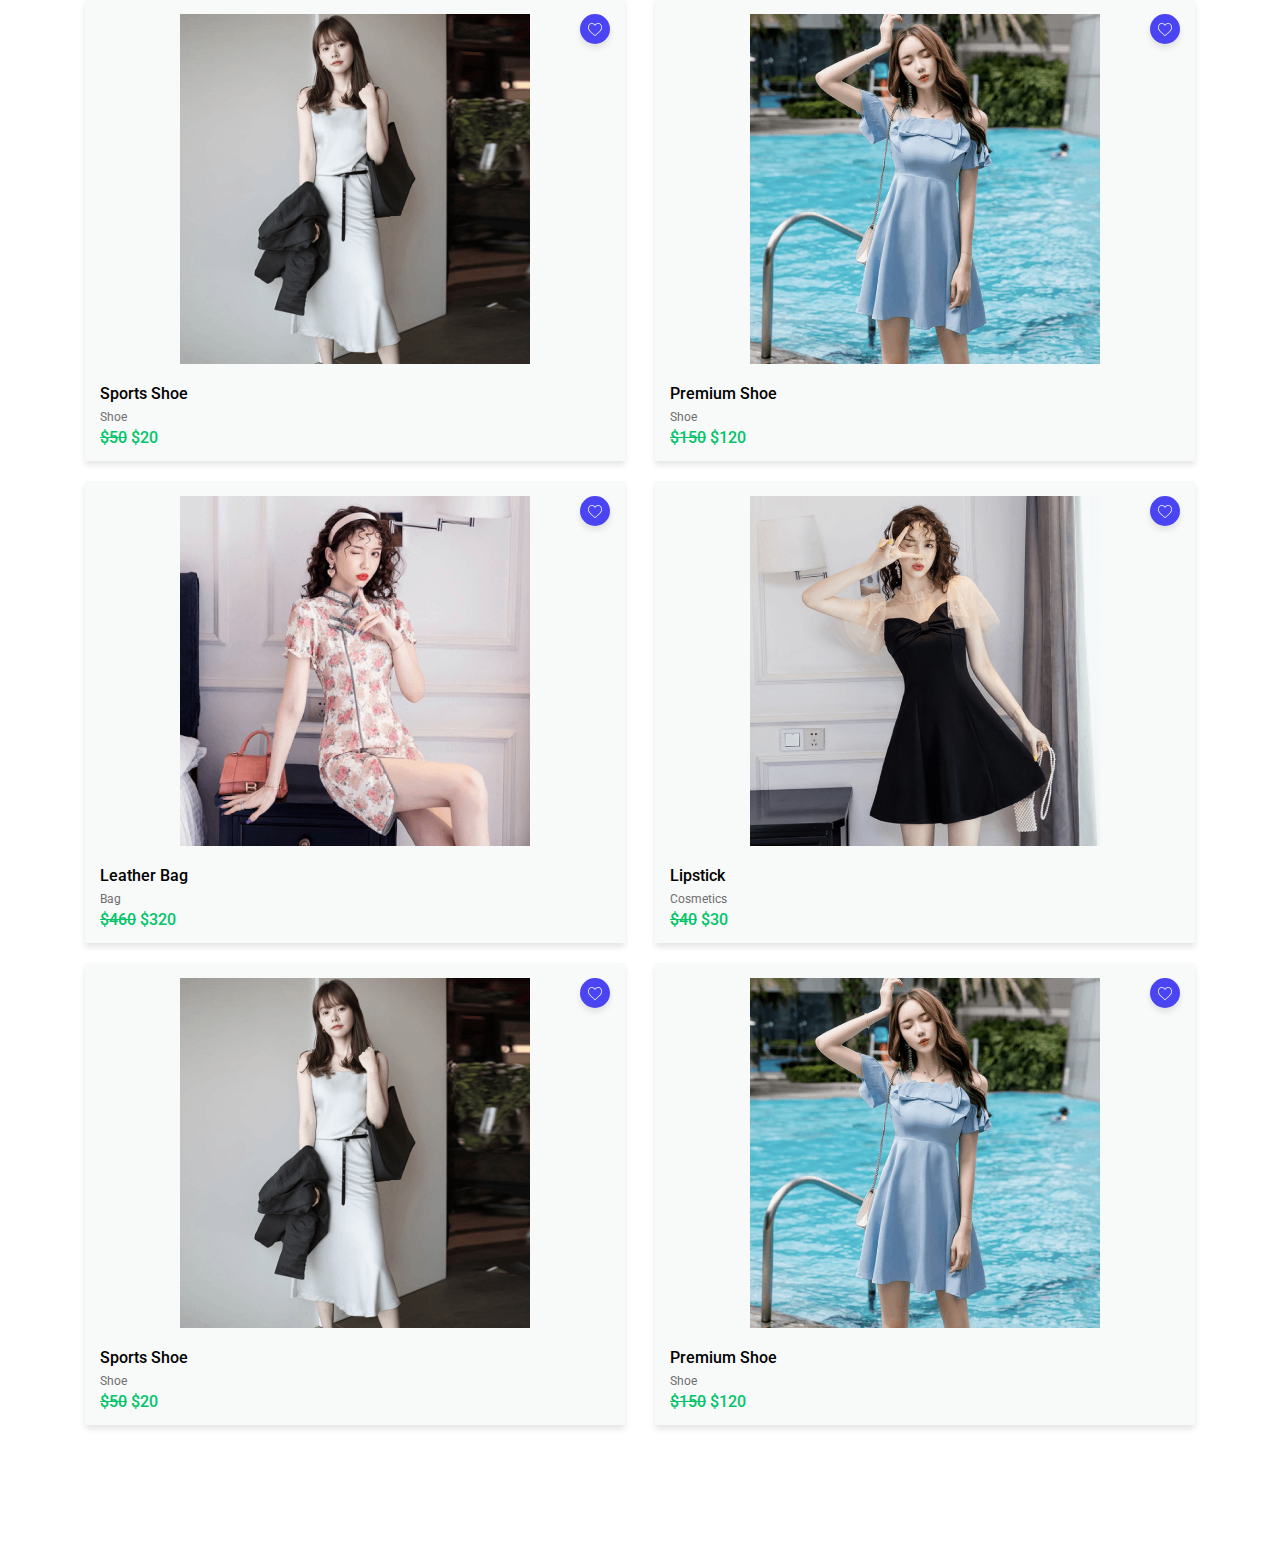
<file: wishlist.html>
﻿<!DOCTYPE html>
<html class="no-js" lang="zxx">
<head>
    <meta charset="utf-8">
    <meta http-equiv="X-UA-Compatible" content="IE=edge">
    <title>bafem.online</title>
    <meta name="description" content="">
    <meta name="viewport" content="width=device-width, initial-scale=1">


    <!-- CSS
	============================================ -->
    <!-- Bootstrap CSS -->
    <link rel="stylesheet" href="assets/css/bootstrap.min.css">
    <!-- FontAwesome CSS -->
    <link rel="stylesheet" href="assets/css/font-awesome.min.css">
    <!-- Slick CSS -->
    <link rel="stylesheet" href="assets/css/plugins/slick.min.css">
    <!-- Animate CSS -->
    <link rel="stylesheet" href="assets/css/plugins/cssanimation.min.css">
    <!-- IonRange slider CSS -->
    <link rel="stylesheet" href="assets/css/plugins/ion.rangeSlider.min.css">
    <!-- Vendor & Plugins CSS (Please remove the comment from below vendor.min.css & plugins.min.css for better website load performance and remove css files from avobe) -->
    <!--
		<link rel="stylesheet" href="assets/css/vendor.min.css">
		<link rel="stylesheet" href="assets/css/plugins/plugins.min.css">
		-->
    <!-- Main Style CSS -->
    <link rel="stylesheet" href="assets/css/style.css">
</head>
<body>
    <!--====================  preloader area ====================-->
    <div class="preloader-activate preloader-active">
        <div class="preloader-area-wrap">
            <div class="spinner d-flex justify-content-center align-items-center h-100">
                <div class="img-loader"></div>
            </div>
        </div>
    </div>
    <!--====================  End of preloader area  ====================-->
    <div class="body-wrapper space-pt--70 space-pb--120">
        <!--====================  header area ====================-->
        <header>
            <div class="header-wrapper border-bottom">
                <div class="container space-y--15">
                    <div class="row align-items-center">
                        <div class="col-auto">
                            <!-- header logo -->
                            <div class="header-logo">
                                <a href="index.html">
                                    <img src="assets/img/logo.png" class="img-fluid" alt="">
                                </a>
                            </div>
                        </div>
                        <div class="col d-flex justify-content-center">
                            <!-- header search -->
                            <div class="header-search">
                                <form>
                                    <input type="text" id="header-search-input" placeholder="Search anything">
                                    <img src="assets/img/icons/search.svg" class="injectable" alt="">
                                </form>
                            </div>
                        </div>
                        <div class="col-auto">
                            <!-- header menu trigger -->
                            <button class="header-menu-trigger" id="header-menu-trigger">
                                <img src="assets/img/icons/menu.svg" class="injectable" alt="">
                            </button>
                        </div>
                    </div>
                </div>
            </div>
            <!-- search keywords -->
            <div class="search-keyword-area space-xy--15 bg-color--grey2" id="search-keyword-box">
                <div class="search-keyword-header space-mb--20">
                    <h4 class="search-keyword-header__title">Hot Keywords</h4>
                </div>
                <ul class="search-keywords">
                    <li><a href="search.html">Shoes</a></li>
                    <li><a href="search.html">Fashion Bag</a></li>
                    <li><a href="search.html">Light Bag</a></li>
                    <li><a href="search.html">Parts</a></li>
                    <li><a href="search.html">Sport Shoes</a></li>
                    <li><a href="search.html">Travel Bag</a></li>
                </ul>
            </div>
        </header>
        <!--====================  End of header area  ====================-->
        <!--====================  mobile menu overlay ====================-->
        <div class="offcanvas-menu" id="offcanvas-menu">
            <div class="profile-card text-center">
                <div class="profile-card__image space-mb--10">
                    <img src="assets/img/profile.jpg" class="img-fluid" alt="">
                </div>
                <div class="profile-card__content">
                    <p class="name">Don Normane <span class="id">ID MD 4350</span></p>
                </div>
            </div>
            <div class="offcanvas-navigation-wrapper space-mt--40">
                <ul class="offcanvas-navigation">
                    <li><span class="icon"><img src="assets/img/icons/profile.svg" class="injectable" alt=""></span><a href="login.html">Login / Sign up</a></li>
                    <li><span class="icon"><img src="assets/img/icons/profile-two.svg" class="injectable" alt=""></span><a href="profile.html">My Profile</a></li>
                    <li><span class="icon"><img src="assets/img/icons/notification.svg" class="injectable" alt=""></span><a href="notification.html">Notification</a></li>
                    <li><span class="icon"><img src="assets/img/icons/product.svg" class="injectable" alt=""></span><a href="shop.html">All products</a></li>
                    <li><span class="icon"><img src="assets/img/icons/cart-two.svg" class="injectable" alt=""></span><a href="order.html">My Order</a></li>
                    <li><span class="icon"><img src="assets/img/icons/cart-three.svg" class="injectable" alt=""></span><a href="cart.html">Cart</a></li>
                    <li><span class="icon"><img src="assets/img/icons/wishlist.svg" class="injectable" alt=""></span><a href="wishlist.html">Wishlist</a></li>
                    <li><span class="icon"><img src="assets/img/icons/gear-two.svg" class="injectable" alt=""></span><a href="edit-profile.html">Settings</a></li>
                    <li><span class="icon"><img src="assets/img/icons/profile.svg" class="injectable" alt=""></span><a href="contact.html">Contact Us</a></li>
                </ul>
            </div>
        </div>
        <!--====================  End of mobile menu overlay  ====================-->
        <!--====================  breadcrumb area ====================-->
        <div class="breadcrumb-area bg-color--grey space-y--15">
            <div class="container">
                <div class="row align-items-center">
                    <div class="col-3">
                        <a href="index.html" class="back-link"> <i class="fa fa-angle-left"></i> Back</a>
                    </div>
                    <div class="col-6">
                        <h4 class="page-title text-center">Wishlist</h4>
                    </div>
                </div>
            </div>
        </div>
        <!--====================  End of breadcrumb area  ====================-->
        <!--====================  products area ====================-->
        <div class="wishlist-products-area">
            <div class="container">
                <div class="row">
                    <div class="col-12">
                        <!-- shop grid products -->
                        <div class="wishlist-grid-products-wrapper space-mt--30 space-mb-m--20">
                            <div class="row">
                                <div class="col-6">
                                    <div class="grid-product space-mb--20">
                                        <div class="grid-product__image">
                                            <a href="shop-product.html">
                                                <img src="assets/img/products/product1.png" class="img-fluid" alt="">
                                            </a>
                                            <button class="icon active"><img src="assets/img/icons/heart-dark.svg" class="injectable" alt=""></button>
                                        </div>
                                        <div class="grid-product__content">
                                            <h3 class="title"><a href="shop-product.html">Leather Bag</a></h3>
                                            <span class="category">Bag</span>
                                            <div class="price">
                                                <span class="main-price">$460</span>
                                                <span class="discounted-price">$320</span>
                                            </div>
                                        </div>
                                    </div>
                                </div>
                                <div class="col-6">
                                    <div class="grid-product space-mb--20">
                                        <div class="grid-product__image">
                                            <a href="shop-product.html">
                                                <img src="assets/img/products/product2.png" class="img-fluid" alt="">
                                            </a>
                                            <button class="icon active"><img src="assets/img/icons/heart-dark.svg" class="injectable" alt=""></button>
                                        </div>
                                        <div class="grid-product__content">
                                            <h3 class="title"><a href="shop-product.html">Lipstick</a></h3>
                                            <span class="category">Cosmetics</span>
                                            <div class="price">
                                                <span class="main-price">$40</span>
                                                <span class="discounted-price">$30</span>
                                            </div>
                                        </div>
                                    </div>
                                </div>
                                <div class="col-6">
                                    <div class="grid-product space-mb--20">
                                        <div class="grid-product__image">
                                            <a href="shop-product.html">
                                                <img src="assets/img/products/product3.png" class="img-fluid" alt="">
                                            </a>
                                            <button class="icon active"><img src="assets/img/icons/heart-dark.svg" class="injectable" alt=""></button>
                                        </div>
                                        <div class="grid-product__content">
                                            <h3 class="title"><a href="shop-product.html">Sports Shoe</a></h3>
                                            <span class="category">Shoe</span>
                                            <div class="price">
                                                <span class="main-price">$50</span>
                                                <span class="discounted-price">$20</span>
                                            </div>
                                        </div>
                                    </div>
                                </div>
                                <div class="col-6">
                                    <div class="grid-product space-mb--20">
                                        <div class="grid-product__image">
                                            <a href="shop-product.html">
                                                <img src="assets/img/products/product4.png" class="img-fluid" alt="">
                                            </a>
                                            <button class="icon active"><img src="assets/img/icons/heart-dark.svg" class="injectable" alt=""></button>
                                        </div>
                                        <div class="grid-product__content">
                                            <h3 class="title"><a href="shop-product.html">Premium Shoe</a></h3>
                                            <span class="category">Shoe</span>
                                            <div class="price">
                                                <span class="main-price">$150</span>
                                                <span class="discounted-price">$120</span>
                                            </div>
                                        </div>
                                    </div>
                                </div>
                                <div class="col-6">
                                    <div class="grid-product space-mb--20">
                                        <div class="grid-product__image">
                                            <a href="shop-product.html">
                                                <img src="assets/img/products/product1.png" class="img-fluid" alt="">
                                            </a>
                                            <button class="icon active"><img src="assets/img/icons/heart-dark.svg" class="injectable" alt=""></button>
                                        </div>
                                        <div class="grid-product__content">
                                            <h3 class="title"><a href="shop-product.html">Leather Bag</a></h3>
                                            <span class="category">Bag</span>
                                            <div class="price">
                                                <span class="main-price">$460</span>
                                                <span class="discounted-price">$320</span>
                                            </div>
                                        </div>
                                    </div>
                                </div>
                                <div class="col-6">
                                    <div class="grid-product space-mb--20">
                                        <div class="grid-product__image">
                                            <a href="shop-product.html">
                                                <img src="assets/img/products/product2.png" class="img-fluid" alt="">
                                            </a>
                                            <button class="icon active"><img src="assets/img/icons/heart-dark.svg" class="injectable" alt=""></button>
                                        </div>
                                        <div class="grid-product__content">
                                            <h3 class="title"><a href="shop-product.html">Lipstick</a></h3>
                                            <span class="category">Cosmetics</span>
                                            <div class="price">
                                                <span class="main-price">$40</span>
                                                <span class="discounted-price">$30</span>
                                            </div>
                                        </div>
                                    </div>
                                </div>
                                <div class="col-6">
                                    <div class="grid-product space-mb--20">
                                        <div class="grid-product__image">
                                            <a href="shop-product.html">
                                                <img src="assets/img/products/product3.png" class="img-fluid" alt="">
                                            </a>
                                            <button class="icon active"><img src="assets/img/icons/heart-dark.svg" class="injectable" alt=""></button>
                                        </div>
                                        <div class="grid-product__content">
                                            <h3 class="title"><a href="shop-product.html">Sports Shoe</a></h3>
                                            <span class="category">Shoe</span>
                                            <div class="price">
                                                <span class="main-price">$50</span>
                                                <span class="discounted-price">$20</span>
                                            </div>
                                        </div>
                                    </div>
                                </div>
                                <div class="col-6">
                                    <div class="grid-product space-mb--20">
                                        <div class="grid-product__image">
                                            <a href="shop-product.html">
                                                <img src="assets/img/products/product4.png" class="img-fluid" alt="">
                                            </a>
                                            <button class="icon active"><img src="assets/img/icons/heart-dark.svg" class="injectable" alt=""></button>
                                        </div>
                                        <div class="grid-product__content">
                                            <h3 class="title"><a href="shop-product.html">Premium Shoe</a></h3>
                                            <span class="category">Shoe</span>
                                            <div class="price">
                                                <span class="main-price">$150</span>
                                                <span class="discounted-price">$120</span>
                                            </div>
                                        </div>
                                    </div>
                                </div>
                                <div class="col-6">
                                    <div class="grid-product space-mb--20">
                                        <div class="grid-product__image">
                                            <a href="shop-product.html">
                                                <img src="assets/img/products/product1.png" class="img-fluid" alt="">
                                            </a>
                                            <button class="icon active"><img src="assets/img/icons/heart-dark.svg" class="injectable" alt=""></button>
                                        </div>
                                        <div class="grid-product__content">
                                            <h3 class="title"><a href="shop-product.html">Leather Bag</a></h3>
                                            <span class="category">Bag</span>
                                            <div class="price">
                                                <span class="main-price">$460</span>
                                                <span class="discounted-price">$320</span>
                                            </div>
                                        </div>
                                    </div>
                                </div>
                                <div class="col-6">
                                    <div class="grid-product space-mb--20">
                                        <div class="grid-product__image">
                                            <a href="shop-product.html">
                                                <img src="assets/img/products/product2.png" class="img-fluid" alt="">
                                            </a>
                                            <button class="icon active"><img src="assets/img/icons/heart-dark.svg" class="injectable" alt=""></button>
                                        </div>
                                        <div class="grid-product__content">
                                            <h3 class="title"><a href="shop-product.html">Lipstick</a></h3>
                                            <span class="category">Cosmetics</span>
                                            <div class="price">
                                                <span class="main-price">$40</span>
                                                <span class="discounted-price">$30</span>
                                            </div>
                                        </div>
                                    </div>
                                </div>
                                <div class="col-6">
                                    <div class="grid-product space-mb--20">
                                        <div class="grid-product__image">
                                            <a href="shop-product.html">
                                                <img src="assets/img/products/product3.png" class="img-fluid" alt="">
                                            </a>
                                            <button class="icon active"><img src="assets/img/icons/heart-dark.svg" class="injectable" alt=""></button>
                                        </div>
                                        <div class="grid-product__content">
                                            <h3 class="title"><a href="shop-product.html">Sports Shoe</a></h3>
                                            <span class="category">Shoe</span>
                                            <div class="price">
                                                <span class="main-price">$50</span>
                                                <span class="discounted-price">$20</span>
                                            </div>
                                        </div>
                                    </div>
                                </div>
                                <div class="col-6">
                                    <div class="grid-product space-mb--20">
                                        <div class="grid-product__image">
                                            <a href="shop-product.html">
                                                <img src="assets/img/products/product4.png" class="img-fluid" alt="">
                                            </a>
                                            <button class="icon active"><img src="assets/img/icons/heart-dark.svg" class="injectable" alt=""></button>
                                        </div>
                                        <div class="grid-product__content">
                                            <h3 class="title"><a href="shop-product.html">Premium Shoe</a></h3>
                                            <span class="category">Shoe</span>
                                            <div class="price">
                                                <span class="main-price">$150</span>
                                                <span class="discounted-price">$120</span>
                                            </div>
                                        </div>
                                    </div>
                                </div>
                            </div>
                        </div>
                    </div>
                </div>
            </div>
        </div>
        <!--====================  End of products area  ====================-->
        <!--====================  footer area ====================-->
        <footer>
            <div class="footer-nav-wrapper">
                <a href="index.html" class="footer-nav-single">
                    <div class="menu-wrapper">
                        <img src="assets/img/icons/home.svg" class="injectable" alt="">
                        <span>Home</span>
                    </div>
                </a>
                <a href="chat.html" class="footer-nav-single">
                    <div class="menu-wrapper">
                        <img src="assets/img/icons/chat.svg" class="injectable" alt="">
                        <span>Chat</span>
                    </div>
                </a>
                <a href="cart.html" class="footer-nav-single">
                    <div class="menu-wrapper">
                        <img src="assets/img/icons/cart.svg" class="injectable" alt="">
                        <span>Cart</span>
                    </div>
                </a>
                <a href="profile.html" class="footer-nav-single">
                    <div class="menu-wrapper">
                        <img src="assets/img/icons/profile.svg" class="injectable" alt="">
                        <span>Profile</span>
                    </div>
                </a>
            </div>
        </footer>
        <!--====================  End of footer area  ====================-->
    </div>
    <!-- JS
    ============================================ -->
    <!-- Modernizer JS -->
    <script src="assets/js/modernizr-2.8.3.min.js"></script>
    <!-- jQuery JS -->
    <script src="assets/js/jquery-3.4.1.min.js"></script>
    <!-- Bootstrap JS -->
    <script src="assets/js/bootstrap.min.js"></script>
    <!-- IonRanger JS -->
    <script src="assets/js/plugins/ion.rangeSlider.min.js"></script>
    <!-- SVG inject JS -->
    <script src="assets/js/plugins/svg-inject.min.js"></script>
    <!-- Slick slider JS -->
    <script src="assets/js/plugins/slick.min.js"></script>

    <!--
  <script src="assets/js/plugins/plugins.min.js"></script>
-->
    <!-- Main JS -->
    <script src="assets/js/main.js"></script>
</body>
</html>
</file>
<file: assets/css/style.css>
@import url("https://fonts.googleapis.com/css?family=Roboto:400,500,700&display=swap");

/*=============================================
=            Index            =
=============================================
    更多模板请访问：http://www.bootstrapmb.com/
  -> Default
  -> Common
  -> Helper
  -> Spacing
  -> Header
  -> Footer
  -> Button
  -> Section Title
  -> Backgrounds
  -> Breadcrumb
  -> Preloader
  -> Hero Slider
  -> Category Slider
  -> Product
  -> Contact Content
  -> Profile
  -> Authentication
  -> Welcome
  -> Notification
  -> Chat
  -> Cart
  -> Checkout

/*=====  End of Index  ======*/

/*=============================================
=            Default            =
=============================================*/

/*-- Google Font --*/

*,
*::after,
*::before {
	-webkit-box-sizing: border-box;
	box-sizing: border-box;
}

html,
body {
	height: 100%;
}

body {
	font-family: "Roboto", sans-serif;
	font-size: 14px;
	font-weight: 400;
	line-height: 1.7;
	color: #4E4E4E;
}

h1,
h2,
h3,
h4,
h5,
h6 {
	font-family: "Roboto", sans-serif;
	font-weight: 500;
	line-height: 1;
	margin-top: 0;
	margin-bottom: 0;
	color: #000000;
}

p:last-child {
	margin-bottom: 0;
}

a,
button {
	line-height: inherit;
	display: inline-block;
	cursor: pointer;
	-webkit-transition: all 0.3s;
	-o-transition: all 0.3s;
	transition: all 0.3s;
	text-decoration: none;
	color: inherit;
}

a:focus,
button:focus {
	outline: none;
}

*:focus {
	outline: none;
}

a:focus {
	text-decoration: none;
	color: inherit;
	outline: none;
}

a:hover {
	text-decoration: none;
	color: #00C569;
}

input[type="submit"] {
	cursor: pointer;
}

ul {
	margin: 0;
	padding: 0;
	list-style: outside none none;
}

select {
	padding-right: 15px;
	background-image: url("data:image/svg+xml;charset=utf8,%3Csvg xmlns='http://www.w3.org/2000/svg' version='1.1' height='10px' width='15px'%3E%3Ctext x='0' y='10' fill='black'%3E%E2%96%BE%3C/text%3E%3C/svg%3E");
	background-repeat: no-repeat;
	background-position: 95% 50%;
	-webkit-appearance: none;
	-moz-appearance: none;
}

input:focus::-webkit-input-placeholder,
textarea:focus::-webkit-input-placeholder {
	color: transparent;
}

input:focus:-moz-placeholder,
textarea:focus:-moz-placeholder {
	color: transparent;
}

/* FF 4-18 */

input:focus::-moz-placeholder,
textarea:focus::-moz-placeholder {
	color: transparent;
}

/* FF 19+ */

input:focus:-ms-input-placeholder,
textarea:focus:-ms-input-placeholder {
	color: transparent;
}

/* IE 10+ */

/*=====  End of Default  ======*/

/*=============================================
=            Common            =
=============================================*/

.bg-img {
	background-repeat: no-repeat;
	background-size: cover;
}

.border-bottom {
	border-bottom: 1px solid #F1F1F1 !important;
}

.border-bottom--medium {
	border-bottom: 2px solid #F1F1F1 !important;
}

.border-bottom--thick {
	border-bottom: 3px solid #F1F1F1 !important;
}

.body-wrapper.active-overlay {
	overflow: hidden;
}

.body-wrapper.active-overlay:before {
	position: fixed;
	z-index: 999;
	top: 0;
	right: 0;
	bottom: 0;
	left: 0;
	content: "";
	background: transparent;
}

/*=====  End of Common  ======*/

/*=============================================
=            Helper            =
=============================================*/

.row-0 {
	margin-right: 0px;
	margin-left: 0px;
}

.row-0 > [class*="col"] {
	padding-right: 0px;
	padding-left: 0px;
}

.row-1 {
	margin-right: -1px;
	margin-left: -1px;
}

.row-1 > [class*="col"] {
	padding-right: 1px;
	padding-left: 1px;
}

.row-2 {
	margin-right: -2px;
	margin-left: -2px;
}

.row-2 > [class*="col"] {
	padding-right: 2px;
	padding-left: 2px;
}

.row-3 {
	margin-right: -3px;
	margin-left: -3px;
}

.row-3 > [class*="col"] {
	padding-right: 3px;
	padding-left: 3px;
}

.row-4 {
	margin-right: -4px;
	margin-left: -4px;
}

.row-4 > [class*="col"] {
	padding-right: 4px;
	padding-left: 4px;
}

.row-5 {
	margin-right: -5px;
	margin-left: -5px;
}

.row-5 > [class*="col"] {
	padding-right: 5px;
	padding-left: 5px;
}

.row-6 {
	margin-right: -6px;
	margin-left: -6px;
}

.row-6 > [class*="col"] {
	padding-right: 6px;
	padding-left: 6px;
}

.row-7 {
	margin-right: -7px;
	margin-left: -7px;
}

.row-7 > [class*="col"] {
	padding-right: 7px;
	padding-left: 7px;
}

.row-8 {
	margin-right: -8px;
	margin-left: -8px;
}

.row-8 > [class*="col"] {
	padding-right: 8px;
	padding-left: 8px;
}

.row-9 {
	margin-right: -9px;
	margin-left: -9px;
}

.row-9 > [class*="col"] {
	padding-right: 9px;
	padding-left: 9px;
}

.row-10 {
	margin-right: -10px;
	margin-left: -10px;
}

.row-10 > [class*="col"] {
	padding-right: 10px;
	padding-left: 10px;
}

.row-11 {
	margin-right: -11px;
	margin-left: -11px;
}

.row-11 > [class*="col"] {
	padding-right: 11px;
	padding-left: 11px;
}

.row-12 {
	margin-right: -12px;
	margin-left: -12px;
}

.row-12 > [class*="col"] {
	padding-right: 12px;
	padding-left: 12px;
}

.row-13 {
	margin-right: -13px;
	margin-left: -13px;
}

.row-13 > [class*="col"] {
	padding-right: 13px;
	padding-left: 13px;
}

.row-14 {
	margin-right: -14px;
	margin-left: -14px;
}

.row-14 > [class*="col"] {
	padding-right: 14px;
	padding-left: 14px;
}

.row-15 {
	margin-right: -15px;
	margin-left: -15px;
}

.row-15 > [class*="col"] {
	padding-right: 15px;
	padding-left: 15px;
}

.row-16 {
	margin-right: -16px;
	margin-left: -16px;
}

.row-16 > [class*="col"] {
	padding-right: 16px;
	padding-left: 16px;
}

.row-17 {
	margin-right: -17px;
	margin-left: -17px;
}

.row-17 > [class*="col"] {
	padding-right: 17px;
	padding-left: 17px;
}

.row-18 {
	margin-right: -18px;
	margin-left: -18px;
}

.row-18 > [class*="col"] {
	padding-right: 18px;
	padding-left: 18px;
}

.row-19 {
	margin-right: -19px;
	margin-left: -19px;
}

.row-19 > [class*="col"] {
	padding-right: 19px;
	padding-left: 19px;
}

.row-20 {
	margin-right: -20px;
	margin-left: -20px;
}

.row-20 > [class*="col"] {
	padding-right: 20px;
	padding-left: 20px;
}

.row-21 {
	margin-right: -21px;
	margin-left: -21px;
}

.row-21 > [class*="col"] {
	padding-right: 21px;
	padding-left: 21px;
}

.row-22 {
	margin-right: -22px;
	margin-left: -22px;
}

.row-22 > [class*="col"] {
	padding-right: 22px;
	padding-left: 22px;
}

.row-23 {
	margin-right: -23px;
	margin-left: -23px;
}

.row-23 > [class*="col"] {
	padding-right: 23px;
	padding-left: 23px;
}

.row-24 {
	margin-right: -24px;
	margin-left: -24px;
}

.row-24 > [class*="col"] {
	padding-right: 24px;
	padding-left: 24px;
}

.row-25 {
	margin-right: -25px;
	margin-left: -25px;
}

.row-25 > [class*="col"] {
	padding-right: 25px;
	padding-left: 25px;
}

.row-26 {
	margin-right: -26px;
	margin-left: -26px;
}

.row-26 > [class*="col"] {
	padding-right: 26px;
	padding-left: 26px;
}

.row-27 {
	margin-right: -27px;
	margin-left: -27px;
}

.row-27 > [class*="col"] {
	padding-right: 27px;
	padding-left: 27px;
}

.row-28 {
	margin-right: -28px;
	margin-left: -28px;
}

.row-28 > [class*="col"] {
	padding-right: 28px;
	padding-left: 28px;
}

.row-29 {
	margin-right: -29px;
	margin-left: -29px;
}

.row-29 > [class*="col"] {
	padding-right: 29px;
	padding-left: 29px;
}

.row-30 {
	margin-right: -30px;
	margin-left: -30px;
}

.row-30 > [class*="col"] {
	padding-right: 30px;
	padding-left: 30px;
}

.row-31 {
	margin-right: -31px;
	margin-left: -31px;
}

.row-31 > [class*="col"] {
	padding-right: 31px;
	padding-left: 31px;
}

.row-32 {
	margin-right: -32px;
	margin-left: -32px;
}

.row-32 > [class*="col"] {
	padding-right: 32px;
	padding-left: 32px;
}

.row-33 {
	margin-right: -33px;
	margin-left: -33px;
}

.row-33 > [class*="col"] {
	padding-right: 33px;
	padding-left: 33px;
}

.row-34 {
	margin-right: -34px;
	margin-left: -34px;
}

.row-34 > [class*="col"] {
	padding-right: 34px;
	padding-left: 34px;
}

.row-35 {
	margin-right: -35px;
	margin-left: -35px;
}

.row-35 > [class*="col"] {
	padding-right: 35px;
	padding-left: 35px;
}

.row-36 {
	margin-right: -36px;
	margin-left: -36px;
}

.row-36 > [class*="col"] {
	padding-right: 36px;
	padding-left: 36px;
}

.row-37 {
	margin-right: -37px;
	margin-left: -37px;
}

.row-37 > [class*="col"] {
	padding-right: 37px;
	padding-left: 37px;
}

.row-38 {
	margin-right: -38px;
	margin-left: -38px;
}

.row-38 > [class*="col"] {
	padding-right: 38px;
	padding-left: 38px;
}

.row-39 {
	margin-right: -39px;
	margin-left: -39px;
}

.row-39 > [class*="col"] {
	padding-right: 39px;
	padding-left: 39px;
}

.row-40 {
	margin-right: -40px;
	margin-left: -40px;
}

.row-40 > [class*="col"] {
	padding-right: 40px;
	padding-left: 40px;
}

.row-41 {
	margin-right: -41px;
	margin-left: -41px;
}

.row-41 > [class*="col"] {
	padding-right: 41px;
	padding-left: 41px;
}

.row-42 {
	margin-right: -42px;
	margin-left: -42px;
}

.row-42 > [class*="col"] {
	padding-right: 42px;
	padding-left: 42px;
}

.row-43 {
	margin-right: -43px;
	margin-left: -43px;
}

.row-43 > [class*="col"] {
	padding-right: 43px;
	padding-left: 43px;
}

.row-44 {
	margin-right: -44px;
	margin-left: -44px;
}

.row-44 > [class*="col"] {
	padding-right: 44px;
	padding-left: 44px;
}

.row-45 {
	margin-right: -45px;
	margin-left: -45px;
}

.row-45 > [class*="col"] {
	padding-right: 45px;
	padding-left: 45px;
}

.row-46 {
	margin-right: -46px;
	margin-left: -46px;
}

.row-46 > [class*="col"] {
	padding-right: 46px;
	padding-left: 46px;
}

.row-47 {
	margin-right: -47px;
	margin-left: -47px;
}

.row-47 > [class*="col"] {
	padding-right: 47px;
	padding-left: 47px;
}

.row-48 {
	margin-right: -48px;
	margin-left: -48px;
}

.row-48 > [class*="col"] {
	padding-right: 48px;
	padding-left: 48px;
}

.row-49 {
	margin-right: -49px;
	margin-left: -49px;
}

.row-49 > [class*="col"] {
	padding-right: 49px;
	padding-left: 49px;
}

.row-50 {
	margin-right: -50px;
	margin-left: -50px;
}

.row-50 > [class*="col"] {
	padding-right: 50px;
	padding-left: 50px;
}

.no-gutters {
	margin-right: 0;
	margin-left: 0;
}

.no-gutters > .col,
.no-gutters > [class*="col-"] {
	margin: 0;
	padding-right: 0;
	padding-left: 0;
}

/*=====  End of Helper  ======*/

/*=============================================
=            Spacing            =
=============================================*/

.space-xy--10 {
	padding: 10px;
}

.space-xy--15 {
	padding: 15px;
}

.space-y--10 {
	padding-top: 10px;
	padding-bottom: 10px;
}

.space-y--15 {
	padding-top: 15px;
	padding-bottom: 15px;
}

.space-y--60 {
	padding-top: 60px;
	padding-bottom: 60px;
}

.space-mt--10 {
	margin-top: 10px;
}

.space-mt--20 {
	margin-top: 20px;
}

.space-mt--30 {
	margin-top: 30px;
}

.space-mt--40 {
	margin-top: 40px;
}

.space-mt--70 {
	margin-top: 70px;
}

.space-mb--5 {
	margin-bottom: 5px;
}

.space-mb--10 {
	margin-bottom: 10px;
}

.space-mb--15 {
	margin-bottom: 15px;
}

.space-mb--20 {
	margin-bottom: 20px;
}

.space-mb--25 {
	margin-bottom: 25px;
}

.space-mb--30 {
	margin-bottom: 30px;
}

.space-mb--40 {
	margin-bottom: 40px;
}

.space-mb--50 {
	margin-bottom: 50px;
}

.space-mb--70 {
	margin-bottom: 70px;
}

.space-mb--80 {
	margin-bottom: 80px;
}

.space-mb-m--15 {
	margin-bottom: -15px;
}

.space-mb-m--20 {
	margin-bottom: -20px;
}

.space-pb--15 {
	padding-bottom: 15px;
}

.space-pb--25 {
	padding-bottom: 25px;
}

.space-pb--30 {
	padding-bottom: 30px;
}

.space-pb--50 {
	padding-bottom: 50px;
}

.space-pb--60 {
	padding-bottom: 60px;
}

.space-pb--90 {
	padding-bottom: 90px;
}

.space-pb--120 {
	padding-bottom: 120px;
}

.space-pt--15 {
	padding-top: 15px;
}

.space-pt--25 {
	padding-top: 25px;
}

.space-pt--30 {
	padding-top: 30px;
}

.space-pt--60 {
	padding-top: 60px;
}

.space-pt--70 {
	padding-top: 70px;
}

.space-pt--100 {
	padding-top: 100px;
}

/*=====  End of Spacing  ======*/

/*=============================================
=            Header            =
=============================================*/

header {
	position: fixed;
	z-index: 999;
	top: 0;
	left: 0;
	width: 100%;
	background-color: #FFFFFF;
}

header .header-search {
	max-width: 230px;
}

header .header-search form {
	position: relative;
}

header .header-search form input {
	font-size: 14px;
	width: 100%;
	padding: 7px 30px 7px 40px;
	color: #666666;
	border: none;
	border-radius: 25px;
	background-color: #EFEFEF;
}

header .header-search form svg {
	position: absolute;
	top: 50%;
	left: 15px;
	-webkit-transform: translateY(-50%);
	-ms-transform: translateY(-50%);
	transform: translateY(-50%);
}

header .header-menu-trigger {
	padding: 0;
	border: none;
	background: none;
}

header .header-menu-trigger:focus {
	outline: none;
}

/* offcanvas menu */

.profile-card__image img {
	border-radius: 50%;
}

.profile-card__content p {
	font-weight: 500;
	color: #06142D;
}

.profile-card__content p span {
	font-size: 12px;
	font-weight: 400;
	display: block;
}

.offcanvas-menu {
	position: fixed;
	z-index: 9999;
	top: 70px;
	right: 0;
	visibility: hidden;
	width: 280px;
	max-width: 100%;
	height: 100vh;
	margin-left: auto;
	padding: 40px;
	-webkit-transition: all 0.6s;
	-o-transition: all 0.6s;
	transition: all 0.6s;
	-webkit-transform: translateX(100%);
	-ms-transform: translateX(100%);
	transform: translateX(100%);
	background-color: #F1F1F1;
	background-image: -webkit-gradient(linear, left top, left bottom, from(#F1F1F1), to(#F2F8FF));
	background-image: -webkit-linear-gradient(top, #F1F1F1 0%, #F2F8FF 100%);
	background-image: -o-linear-gradient(top, #F1F1F1 0%, #F2F8FF 100%);
	background-image: linear-gradient(to bottom, #F1F1F1 0%, #F2F8FF 100%);
	-webkit-box-shadow: -5px 0 15px rgba(0, 0, 0, 0.16);
	box-shadow: -5px 0 15px rgba(0, 0, 0, 0.16);
}

.offcanvas-menu.active {
	visibility: visible;
	-webkit-transform: translateX(0);
	-ms-transform: translateX(0);
	transform: translateX(0);
}

.offcanvas-navigation {
	overflow-y: scroll;
	height: 400px;
	margin: 0 -40px;
	padding: 0 40px;
}

.offcanvas-navigation li {
	display: -webkit-box;
	display: -webkit-flex;
	display: -ms-flexbox;
	display: flex;
	-webkit-box-align: center;
	-webkit-align-items: center;
	-ms-flex-align: center;
	align-items: center;
	padding: 15px 10px 15px 30px;
	border-bottom: 2px solid #FFFFFF;
}

.offcanvas-navigation li:nth-child(1) {
	border-top: 2px solid #FFFFFF;
}

.offcanvas-navigation li span {
	display: block;
	margin-right: 15px;
}

.offcanvas-navigation li span svg {
	width: 14px;
	height: 14px;
}

.offcanvas-navigation li a {
	display: block;
	width: 100%;
	color: #06142D;
}

/* search keyword */

.search-keyword-area {
	display: none;
}

.search-keyword-header {
	line-height: 1;
	display: -webkit-box;
	display: -webkit-flex;
	display: -ms-flexbox;
	display: flex;
	-webkit-box-align: center;
	-webkit-align-items: center;
	-ms-flex-align: center;
	align-items: center;
	-webkit-box-pack: justify;
	-webkit-justify-content: space-between;
	-ms-flex-pack: justify;
	justify-content: space-between;
}

.search-keyword-header__title {
	font-size: 14px;
	-webkit-flex-basis: 80%;
	-ms-flex-preferred-size: 80%;
	flex-basis: 80%;
}

.search-keyword-header__gl-switcher {
	-webkit-flex-basis: 20%;
	-ms-flex-preferred-size: 20%;
	flex-basis: 20%;
}

.search-keyword-header__gl-switcher button {
	padding: 0;
	border: none;
	background: none;
}

.search-keywords {
	margin-bottom: -10px;
}

.search-keywords li {
	display: inline-block;
	margin-right: 10px;
	margin-bottom: 10px;
}

.search-keywords li a {
	font-size: 13px;
	line-height: 1.3;
	display: block;
	padding: 5px 15px;
	color: #111111;
	border: 1px solid #E1E1E1;
	background-color: #FFFFFF;
}

/*=====  End of Header  ======*/

/*=============================================
=            Footer            =
=============================================*/

.footer-nav-wrapper {
	position: fixed;
	z-index: 99;
	bottom: 0;
	left: 0;
	display: -webkit-box;
	display: -webkit-flex;
	display: -ms-flexbox;
	display: flex;
	-webkit-box-pack: justify;
	-webkit-justify-content: space-between;
	-ms-flex-pack: justify;
	justify-content: space-between;
	width: 100%;
	padding: 0 40px;
	border-radius: 60px;
	background-color: #FFFFFF;
	-webkit-box-shadow: 0 2px 10px rgba(0, 0, 0, 0.16);
	box-shadow: 0 2px 10px rgba(0, 0, 0, 0.16);
}

.footer-nav-single {
	position: relative;
	display: block;
	width: 85px;
	height: 85px;
	text-align: center;
	border-radius: 50%;
}

.footer-nav-single span {
	font-size: 12px;
	color: #6E6E6E;
}

.footer-nav-single svg {
	display: block;
	margin: 0 auto;
	margin-bottom: 5px;
}

.footer-nav-single .menu-wrapper {
	line-height: 1;
	position: absolute;
	top: 50%;
	left: 50%;
	-webkit-transform: translate(-50%, -50%);
	-ms-transform: translate(-50%, -50%);
	transform: translate(-50%, -50%);
}

.footer-nav-single:before {
	position: absolute;
	z-index: -1;
	top: -5px;
	left: -5px;
	visibility: hidden;
	width: calc(100% + 10px);
	height: calc(100% + 10px);
	content: "";
	opacity: 0;
	border-radius: 50%;
	background-color: #FFFFFF;
}

.footer-nav-single:hover,
.footer-nav-single.active {
	background-color: #4A44F2;
}

.footer-nav-single:hover span,
.footer-nav-single.active span {
	color: #FFFFFF;
}

.footer-nav-single:hover svg *,
.footer-nav-single.active svg * {
	stroke: #FFFFFF;
}

.footer-nav-single:hover:before,
.footer-nav-single.active:before {
	visibility: visible;
	opacity: 1;
}

/*=====  End of Footer ======*/

/*=============================================
=            Button            =
=============================================*/

/*=====  End of Button  ======*/

/*=============================================
=            Section Title            =
=============================================*/

.section-title {
	font-size: 18px;
	position: relative;
}

.section-title a {
	font-size: 10px;
	font-weight: 400;
	position: absolute;
	top: 50%;
	right: 0;
	-webkit-transform: translateY(-50%);
	-ms-transform: translateY(-50%);
	transform: translateY(-50%);
}

/*=====  End of Section Title  ======*/

.bg-color--grey {
	background-color: rgba(179, 181, 183, 0.1);
}

.bg-color--grey2 {
	background-color: #F8F8F8;
}

.bg-color--gradient {
	background-image: -webkit-gradient(linear, left top, left bottom, from(#FFFFFF), to(#F1F1F1));
	background-image: -webkit-linear-gradient(top, #FFFFFF 0%, #F1F1F1 100%);
	background-image: -o-linear-gradient(top, #FFFFFF 0%, #F1F1F1 100%);
	background-image: linear-gradient(to bottom, #FFFFFF 0%, #F1F1F1 100%);
}

/*=============================================
=            breadcrumb            =
=============================================*/

.breadcrumb-area .page-title {
	font-size: 14px;
}

.breadcrumb-area .back-link {
	font-weight: 500;
	color: #000000;
}

.breadcrumb-area .back-link i {
	margin-right: 3px;
}

/*=====  End of breadcrumb  ======*/

/*=============================================
=            preloader            =
=============================================*/

.preloader-active {
	position: fixed;
	z-index: 999999;
	top: 0;
	left: 0;
	overflow: hidden;
	width: 100vw;
	height: 100vh;
}

.preloader-active .preloader-area-wrap {
	position: absolute;
	z-index: 999999;
	top: 0;
	left: 0;
	display: block;
	width: 100%;
	height: 100%;
	background-color: #FFFFFF;
}

.preloader-active .preloader-area-wrap .img-loader {
	position: absolute;
	z-index: 2;
	top: calc(50% - 15px);
	left: calc(50% - 15px);
	display: block;
	width: 30px;
	height: 30px;
	-webkit-transition: all 0.3s;
	-o-transition: all 0.3s;
	transition: all 0.3s;
	-webkit-animation: rotate-center 0.6s linear infinite both;
	animation: rotate-center 0.6s linear infinite both;
	border-width: 3px;
	border-style: solid;
	border-color: #00C569 #00C569 #00C569 transparent;
	border-radius: 50%;
}

.preloader-area-wrap {
	display: none;
}

/*=====  End of preloader  ======*/

/*=============================================
=            hero slider            =
=============================================*/

.hero-slider-wrapper .slick-active .hero-slider-content > *:nth-child(1) {
	-webkit-animation-name: fadeInTop;
	animation-name: fadeInTop;
	-webkit-animation-duration: 1s;
	animation-duration: 1s;
	-webkit-animation-delay: 0.5s;
	animation-delay: 0.5s;
}

.hero-slider-wrapper .slick-active .hero-slider-content > *:nth-child(2) {
	-webkit-animation-name: fadeInTop;
	animation-name: fadeInTop;
	-webkit-animation-duration: 1s;
	animation-duration: 1s;
	-webkit-animation-delay: 1.5s;
	animation-delay: 1.5s;
}

.hero-slider-wrapper .slick-dots {
	line-height: 1;
	position: absolute;
	bottom: 20px;
	left: 20px;
}

.hero-slider-wrapper .slick-dots li {
	display: inline-block;
	margin-right: 5px;
}

.hero-slider-wrapper .slick-dots li button {
	font-size: 0;
	width: 15px;
	height: 15px;
	padding: 0;
	border: 3px solid #D8D8D8;
	border-radius: 50%;
	background: none;
	background-color: #FFFFFF;
}

.hero-slider-wrapper .slick-dots li.slick-active button {
	background-color: #EE3625;
}

.hero-slider-wrapper .slick-dots li:hover button,
.hero-slider-wrapper .slick-dots li:focus button {
	background-color: #EE3625;
}

.hero-slider-item {
	display: -webkit-box;
	display: -webkit-flex;
	display: -ms-flexbox;
	display: flex;
	-webkit-box-orient: vertical;
	-webkit-box-direction: normal;
	-webkit-flex-direction: column;
	-ms-flex-direction: column;
	flex-direction: column;
	-webkit-box-pack: center;
	-webkit-justify-content: center;
	-ms-flex-pack: center;
	justify-content: center;
	width: auto !important;
	height: 220px;
	margin: 5px;
	border-radius: 8px;
	-webkit-box-shadow: 0 4px 6px rgba(0, 0, 0, 0.1);
	box-shadow: 0 4px 6px rgba(0, 0, 0, 0.1);
}

.hero-slider-content {
	width: 300px;
	max-width: 100%;
}

.hero-slider-content > * {
	-webkit-animation-name: fadeOutTop;
	animation-name: fadeOutTop;
	-webkit-animation-duration: 1s;
	animation-duration: 1s;
	-webkit-animation-fill-mode: both;
	animation-fill-mode: both;
}

.hero-slider-content__title {
	font-size: 20px;
	font-weight: 700;
	line-height: 1.2;
	color: #02011E;
}

.hero-slider-content__text {
	font-weight: 500;
	color: #02011E;
}

/*=====  End of hero slider  ======*/

/*=============================================
=            category slider            =
=============================================*/

.category-item {
	text-align: center;
}

.category-item__image {
	position: relative;
	width: 60px;
	height: 60px;
	margin: 0 auto;
	margin-bottom: 15px;
	border-radius: 50%;
	background-color: #FFFFFF;
	-webkit-box-shadow: 0 5px 20px rgba(36, 36, 36, 0.05);
	box-shadow: 0 5px 20px rgba(36, 36, 36, 0.05);
}

.category-item__image a {
	position: absolute;
	top: 50%;
	left: 50%;
	display: inline-block;
	-webkit-transform: translate(-50%, -50%);
	-ms-transform: translate(-50%, -50%);
	transform: translate(-50%, -50%);
}

.category-item__title a {
	line-height: 1;
	display: block;
	color: #000000;
}

/*=====  End of category slider  ======*/

/*=============================================
=            product             =
=============================================*/

/* featured product */

.featured-product {
	padding: 10px;
	border-radius: 10px;
	background-color: #F8F9F9;
}

.featured-product__image {
	margin-bottom: 20px;
	text-align: center;
}

.featured-product__content {
	display: -webkit-box;
	display: -webkit-flex;
	display: -ms-flexbox;
	display: flex;
	-webkit-box-align: center;
	-webkit-align-items: center;
	-ms-flex-align: center;
	align-items: center;
	-webkit-box-pack: justify;
	-webkit-justify-content: space-between;
	-ms-flex-pack: justify;
	justify-content: space-between;
}

.featured-product__content .price {
	font-size: 11px;
	line-height: 1;
	padding: 5px;
	color: #FFFFFF;
	border-radius: 10px;
	background-color: #EE3625;
}

.featured-product__content .price .main-price {
	text-decoration: line-through;
}

.featured-product__content .icon {
	line-height: 1;
}

.featured-product__content .icon button {
	padding: 0;
	border: none;
	background: none;
}

.featured-product__content .icon button svg * {
	fill: transparent;
	stroke: #4A44F2;
}

.featured-product__content .icon button:hover svg *,
.featured-product__content .icon button.active svg * {
	fill: #4A44F2;
}

/* grid product */

.grid-product {
	padding: 15px;
	background-color: #F8F9F9;
	-webkit-box-shadow: 0 4px 6px rgba(0, 0, 0, 0.1);
	box-shadow: 0 4px 6px rgba(0, 0, 0, 0.1);
}

.grid-product__image {
	position: relative;
	margin-bottom: 20px;
	text-align: center;
}

.grid-product__image .icon {
	position: absolute;
	top: 0;
	right: 0;
	width: 30px;
	height: 30px;
	padding: 0;
	border: none;
	border-radius: 50%;
	background: none;
	-webkit-box-shadow: 0 4px 6px rgba(0, 0, 0, 0.1);
	box-shadow: 0 4px 6px rgba(0, 0, 0, 0.1);
}

.grid-product__image .icon:hover,
.grid-product__image .icon.active {
	background-color: #4A44F2;
}

.grid-product__image .icon:hover svg *,
.grid-product__image .icon.active svg * {
	fill: #FFFFFF;
}

.grid-product__content .title {
	font-size: 16px;
	line-height: 1.3;
}

.grid-product__content .category {
	font-size: 12px;
	line-height: 1;
	display: inline-block;
	margin-bottom: 7px;
	color: #6E6E6E;
}

.grid-product__content .price {
	font-size: 16px;
	font-weight: 500;
	line-height: 1;
	color: #00C569;
}

.grid-product__content .price .main-price {
	text-decoration: line-through;
}

/* list product */

.list-product {
	position: relative;
	display: -webkit-box;
	display: -webkit-flex;
	display: -ms-flexbox;
	display: flex;
	padding: 30px 15px;
}

.list-product__image {
	-webkit-flex-basis: 145px;
	-ms-flex-preferred-size: 145px;
	flex-basis: 145px;
	margin-right: 20px;
	background-color: #F8F9F9;
}

.list-product__content {
	-webkit-flex-basis: calc(100% - 165px);
	-ms-flex-preferred-size: calc(100% - 165px);
	flex-basis: calc(100% - 165px);
}

.list-product__content .title {
	font-size: 16px;
	line-height: 1.3;
	margin-bottom: 5px;
}

.list-product__content .category {
	font-size: 12px;
	line-height: 1;
	display: inline-block;
	margin-bottom: 7px;
	color: #6E6E6E;
}

.list-product__content .price {
	font-size: 16px;
	font-weight: 500;
	line-height: 1;
	margin-bottom: 10px;
	color: #00C569;
}

.list-product__content .price .main-price {
	text-decoration: line-through;
}

.list-product .icon {
	position: absolute;
	top: 30px;
	right: 15px;
	width: 30px;
	height: 30px;
	padding: 0;
	border: none;
	border-radius: 50%;
	background: none;
	-webkit-box-shadow: 0 4px 6px rgba(0, 0, 0, 0.1);
	box-shadow: 0 4px 6px rgba(0, 0, 0, 0.1);
}

.list-product .icon:hover,
.list-product .icon.active {
	background-color: #4A44F2;
}

.list-product .icon:hover svg *,
.list-product .icon.active svg * {
	fill: #FFFFFF;
}

/* cart product */

.cart-product {
	display: -webkit-box;
	display: -webkit-flex;
	display: -ms-flexbox;
	display: flex;
	-webkit-box-align: center;
	-webkit-align-items: center;
	-ms-flex-align: center;
	align-items: center;
	padding: 15px;
}

.cart-product__image {
	-webkit-flex-basis: 90px;
	-ms-flex-preferred-size: 90px;
	flex-basis: 90px;
	margin-right: 10px;
	background-color: #F8F9F9;
}

.cart-product__content {
	-webkit-flex-basis: calc(100% - 190px);
	-ms-flex-preferred-size: calc(100% - 190px);
	flex-basis: calc(100% - 190px);
}

.cart-product__content .title {
	font-size: 16px;
	line-height: 1.3;
}

.cart-product__content .category {
	font-size: 12px;
	line-height: 1;
	display: inline-block;
	margin-bottom: 7px;
	color: #6E6E6E;
}

.cart-product__content .price {
	font-size: 16px;
	font-weight: 500;
	line-height: 1;
	margin-bottom: 10px;
	color: #00C569;
}

.cart-product__content .price .main-price {
	text-decoration: line-through;
}

.cart-product__status p span {
	color: #00C569;
}

/* shop product image slider */

.product-image-slider-wrapper {
	position: relative;
}

.product-image-slider-wrapper .product-image-single img {
	margin: 0 auto;
}

.product-image-slider-wrapper .slick-list {
	padding-top: 60px;
	padding-bottom: 60px;
	border-bottom-right-radius: 100px;
	background-color: #F8F9F9;
	-webkit-box-shadow: 0 1px 2px rgba(0, 0, 0, 0.16);
	box-shadow: 0 1px 2px rgba(0, 0, 0, 0.16);
}

.product-image-slider-wrapper .slick-slide > div > div {
	vertical-align: middle;
}

.product-image-slider-wrapper .slick-dots {
	line-height: 1;
	position: absolute;
	bottom: 0;
	left: 50%;
	-webkit-transform: translateX(-50%);
	-ms-transform: translateX(-50%);
	transform: translateX(-50%);
}

.product-image-slider-wrapper .slick-dots li {
	display: inline-block;
	margin-right: 15px;
}

.product-image-slider-wrapper .slick-dots li:last-child {
	margin-right: 0;
}

.product-image-slider-wrapper .slick-dots li button {
	font-size: 0;
	width: 15px;
	height: 15px;
	padding: 0;
	border: 1px solid rgba(48, 48, 48, 0.3);
	border-radius: 50%;
	background: none;
}

.product-image-slider-wrapper .slick-dots li.slick-active button {
	border-color: #00C569;
	background-color: #00C569;
}

/* shop product header */

.product-content-header {
	display: -webkit-box;
	display: -webkit-flex;
	display: -ms-flexbox;
	display: flex;
	-webkit-box-pack: justify;
	-webkit-justify-content: space-between;
	-ms-flex-pack: justify;
	justify-content: space-between;
}

.product-content-header__main-info .title {
	font-size: 18px;
	margin-bottom: 5px;
}

.product-content-header__main-info .price {
	font-size: 22px;
	font-weight: 500;
	color: #00C569;
}

.product-content-header__main-info .price .main-price {
	text-decoration: line-through;
}

.product-content-header .rating {
	display: -webkit-box;
	display: -webkit-flex;
	display: -ms-flexbox;
	display: flex;
	-webkit-box-align: center;
	-webkit-align-items: center;
	-ms-flex-align: center;
	align-items: center;
}

.product-content-header .rating__stars {
	margin-right: 10px;
}

.product-content-header .rating__stars li {
	display: inline-block;
	margin-right: 3px;
}

.product-content-header .rating__text {
	padding: 0 12px;
	color: #FFFFFF;
	border-radius: 20px;
	background-color: #00C569;
}

.product-content-header__wishlist-info svg {
	width: 24px;
	height: 21px;
	margin-bottom: 5px;
}

.product-content-header__wishlist-info .count {
	display: block;
}

/* shop product description */

.product-content-description h4,
.product-content-safety h4 {
	font-size: 14px;
}

/* shop product safety */

.product-content-safety svg {
	margin-right: 5px;
}

/* product-color-picker */

.product-color-picker h3 {
	font-size: 16px;
}

.product-color-picker form .color-picker {
	line-height: 1;
}

.product-color-picker form .color-picker li {
	display: inline-block;
	margin-right: 10px;
}

.product-color-picker form .color-picker li:last-child {
	margin-right: 0;
}

.product-color-picker form .color-picker li input[type="radio"] {
	width: 0;
	opacity: 0;
}

.product-color-picker form .color-picker li input[type="radio"]:checked + label {
	border: 4px solid #00C569;
}

.product-color-picker form .color-picker li label {
	line-height: 1;
	width: 40px;
	height: 40px;
	margin-bottom: 0;
	border: 4px solid #E6E6E6;
	border-radius: 50%;
}

.product-color-picker form .color-picker li label.black {
	background-color: #404740;
}

.product-color-picker form .color-picker li label.blue {
	background-color: #722ADF;
}

.product-color-picker form .color-picker li label.pink {
	background-color: #F93B7C;
}

.product-color-picker form .color-picker li label.brown {
	background-color: #945E38;
}

/* shop product button */

.shop-product-button {
	display: -webkit-box;
	display: -webkit-flex;
	display: -ms-flexbox;
	display: flex;
}

.shop-product-button button {
	font-size: 16px;
	font-weight: 500;
	line-height: 1;
	display: block;
	-webkit-flex-basis: 50%;
	-ms-flex-preferred-size: 50%;
	flex-basis: 50%;
	padding: 15px 0;
	border: none;
	background: none;
}

.shop-product-button button.cart {
	color: #000000;
	background-color: #EEEEFF;
}

.shop-product-button button.buy {
	color: #FFFFFF;
	background-color: #D11402;
}

/* shop header */

.shop-header .category-title {
	font-size: 14px;
}

.shop-header .filter-trigger {
	font-weight: 500;
	padding: 0;
	color: #000000;
	border: none;
	background: none;
}

.shop-header .back-link {
	font-weight: 500;
	color: #000000;
}

.shop-header .back-link i {
	margin-right: 3px;
}

/* shop filter */

.shop-filter {
	display: none;
	background: #F8F8F8;
	-webkit-box-shadow: 0 6px 6px rgba(0, 0, 0, 0.16);
	box-shadow: 0 6px 6px rgba(0, 0, 0, 0.16);
}

.shop-filter-block__title {
	font-size: 14px;
}

.shop-filter-block__content ul li {
	display: inline-block;
}

.shop-filter-block__content ul li button {
	padding: 0;
}

.shop-filter-block__content .widget-price-range .irs--round {
	line-height: 1;
}

.shop-filter-block__content .widget-price-range .irs--round .irs .irs-line {
	height: 4px;
	border-radius: 0;
	background-color: #CBCBCB;
}

.shop-filter-block__content .widget-price-range .irs--round .irs .irs-from,
.shop-filter-block__content .widget-price-range .irs--round .irs .irs-to {
	font-size: 12px;
	top: 5px;
	padding: 5px;
	color: #929292;
	background-color: transparent;
}

.shop-filter-block__content .widget-price-range .irs--round .irs .irs-from:before,
.shop-filter-block__content .widget-price-range .irs--round .irs .irs-to:before {
	display: none;
}

.shop-filter-block__content .widget-price-range .irs--round .irs-bar {
	background: #000000;
}

.shop-filter-block__content .widget-price-range .irs--round .irs-handle {
	top: 30px;
	width: 15px;
	height: 15px;
	border: 4px solid #000000;
}

.shop-filter-block__size li {
	margin-right: 20px;
}

.shop-filter-block__size li button {
	width: 35px;
	height: 35px;
	color: #AAAAAA;
	border: 1px solid #ECECEC;
	border-radius: 50%;
	background-color: #FFFFFF;
}

.shop-filter-block__size li button:hover,
.shop-filter-block__size li button.active {
	color: #FFFFFF;
	background-color: #232323;
}

.shop-filter-block__size li:last-child {
	margin-right: 0;
}

.shop-filter-block__brand li {
	margin-right: 40px;
}

.shop-filter-block__brand li button {
	font-size: 12px;
	position: relative;
	color: #929292;
	border: none;
	background: none;
}

.shop-filter-block__brand li button:before {
	position: absolute;
	top: 0;
	left: -12px;
	visibility: hidden;
	content: url("../img/icons/check.svg");
	opacity: 0;
}

.shop-filter-block__brand li button:hover:before,
.shop-filter-block__brand li button.active:before {
	visibility: visible;
	opacity: 1;
}

.shop-filter-block__brand li:last-child {
	margin-right: 0;
}

.shop-filter-block .shop-filter-btn {
	font-size: 16px;
	font-weight: 500;
	width: 135px;
	padding: 5px 0;
	border: 1px solid #A8A8A8;
	border-radius: 20px;
}

.shop-filter-block .shop-filter-btn.apply-btn {
	margin-right: 30px;
	color: #FFFFFF;
	border-color: #00C569;
	background-color: #00C569;
}

.shop-filter-block .shop-filter-btn.cancel-btn {
	color: #C6C6C6;
	background-color: transparent;
}

/*=====  End of product   ======*/

/* contact content */

.contact-page-content__image {
	height: 200px;
}

.contact-page-content__text h3 {
	font-size: 18px;
	margin-bottom: 10px;
}

.contact-page-content__text-block h4 {
	font-size: 14px;
	margin-bottom: 5px;
}

.map-wrapper iframe {
	width: 100%;
	height: 300px;
	border: none;
}

/*=============================================
=            profile            =
=============================================*/

/* profile header */

.profile-header {
	display: -webkit-box;
	display: -webkit-flex;
	display: -ms-flexbox;
	display: flex;
}

.profile-header__image {
	-webkit-flex-basis: 120px;
	-ms-flex-preferred-size: 120px;
	flex-basis: 120px;
	margin-right: 15px;
}

.profile-header__image img {
	border-radius: 15px;
}

.profile-header__content {
	-webkit-flex-basis: calc(100% - 135px);
	-ms-flex-preferred-size: calc(100% - 135px);
	flex-basis: calc(100% - 135px);
}

.profile-header__content .name {
	font-size: 16px;
	font-weight: 700;
}

.profile-header .profile-info {
	display: -webkit-box;
	display: -webkit-flex;
	display: -ms-flexbox;
	display: flex;
	width: 200px;
	max-width: 100%;
}

.profile-header .profile-info-block {
	-webkit-flex-basis: 50%;
	-ms-flex-preferred-size: 50%;
	flex-basis: 50%;
}

.profile-header .profile-info-block__value {
	font-size: 12px;
	font-weight: 700;
	color: #06142D;
}

.profile-header .profile-info-block__title {
	font-size: 10px;
	line-height: 1;
}

.profile-header .profile-level__title {
	font-size: 12px;
	font-weight: 500;
	color: #06142D;
}

.profile-header .profile-level__progress {
	height: 4px;
	background-color: rgba(145, 145, 161, 0.1);
}

.profile-header .profile-level__progress .progress-bar {
	background-color: #F73C1B;
}

/* profile body */

.profile-info-table {
	border-radius: 10px;
	background-color: #FFFFFF;
}

.profile-info-table .profile-info-block {
	display: -webkit-box;
	display: -webkit-flex;
	display: -ms-flexbox;
	display: flex;
	-webkit-box-align: center;
	-webkit-align-items: center;
	-ms-flex-align: center;
	align-items: center;
	padding: 15px 30px;
	color: #06142D;
	border-bottom: 2px solid #F1F1F1;
}

.profile-info-table .profile-info-block:last-child {
	border-bottom: none;
}

.profile-info-table .profile-info-block__title {
	font-size: 14px;
	font-weight: 500;
	-webkit-flex-basis: 50%;
	-ms-flex-preferred-size: 50%;
	flex-basis: 50%;
}

.profile-info-table .profile-info-block__value {
	font-size: 12px;
	font-weight: 300;
	-webkit-flex-basis: 50%;
	-ms-flex-preferred-size: 50%;
	flex-basis: 50%;
	text-align: right;
}

.profile-info-table .profile-info-block__value a svg {
	width: 15px;
	height: 15px;
}

.edit-profile-form {
	padding: 40px 20px;
	background-color: #FFFFFF;
}

.edit-profile-form__single-field label {
	font-size: 14px;
	margin-bottom: 20px;
	color: #02011E;
}

.edit-profile-form__single-field input,
.edit-profile-form__single-field textarea {
	font-size: 18px;
	display: block;
	width: 100%;
	padding-bottom: 10px;
	color: #02011E;
	border: none;
	border-bottom: 2px solid #E6E6E6;
}

.edit-profile-form__single-field input:focus,
.edit-profile-form__single-field textarea:focus {
	border-bottom: 2px solid #00C569;
}

.edit-profile-form__single-field ::-webkit-input-placeholder {
	opacity: 1; /* Firefox */ /* Chrome, Firefox, Opera, Safari 10.1+ */
	color: #6E6E6E;
}

.edit-profile-form__single-field ::-moz-placeholder {
	opacity: 1; /* Firefox */ /* Chrome, Firefox, Opera, Safari 10.1+ */
	color: #6E6E6E;
}

.edit-profile-form__single-field :-ms-input-placeholder {
	opacity: 1; /* Firefox */ /* Chrome, Firefox, Opera, Safari 10.1+ */
	color: #6E6E6E;
}

.edit-profile-form__single-field ::-ms-input-placeholder {
	opacity: 1; /* Firefox */ /* Chrome, Firefox, Opera, Safari 10.1+ */
	color: #6E6E6E;
}

.edit-profile-form__single-field ::placeholder {
	opacity: 1; /* Firefox */ /* Chrome, Firefox, Opera, Safari 10.1+ */
	color: #6E6E6E;
}

.edit-profile-form__single-field :-ms-input-placeholder { /* Internet Explorer 10-11 */
	color: #6E6E6E;
}

.edit-profile-form__single-field ::-ms-input-placeholder { /* Microsoft Edge */
	color: #6E6E6E;
}

.edit-profile-form__button {
	font-size: 16px;
	line-height: 1;
	width: 100%;
	padding: 15px 0;
	color: #FFFFFF;
	border: none;
	background: none;
	background-color: #00C569;
}

/*=====  End of profile  ======*/

/* auth page header */

.auth-page-header__title {
	font-size: 30px;
	font-weight: 700;
	margin-bottom: 5px;
	color: #02011E;
}

.auth-page-header__text {
	color: #6E6E6E;
}

/* auth page body */

.auth-page-body .auth-form {
	padding: 40px 20px;
	background-color: #FFFFFF;
}

.auth-page-body .auth-form__single-field label {
	font-size: 14px;
	margin-bottom: 20px;
	color: #02011E;
}

.auth-page-body .auth-form__single-field input,
.auth-page-body .auth-form__single-field textarea {
	font-size: 18px;
	display: block;
	width: 100%;
	padding-bottom: 10px;
	color: #02011E;
	border: none;
	border-bottom: 2px solid #E6E6E6;
}

.auth-page-body .auth-form__single-field input:focus,
.auth-page-body .auth-form__single-field textarea:focus {
	border-bottom: 2px solid #00C569;
}

.auth-page-body .auth-form__single-field ::-webkit-input-placeholder {
	opacity: 1; /* Firefox */ /* Chrome, Firefox, Opera, Safari 10.1+ */
	color: #6E6E6E;
}

.auth-page-body .auth-form__single-field ::-moz-placeholder {
	opacity: 1; /* Firefox */ /* Chrome, Firefox, Opera, Safari 10.1+ */
	color: #6E6E6E;
}

.auth-page-body .auth-form__single-field :-ms-input-placeholder {
	opacity: 1; /* Firefox */ /* Chrome, Firefox, Opera, Safari 10.1+ */
	color: #6E6E6E;
}

.auth-page-body .auth-form__single-field ::-ms-input-placeholder {
	opacity: 1; /* Firefox */ /* Chrome, Firefox, Opera, Safari 10.1+ */
	color: #6E6E6E;
}

.auth-page-body .auth-form__single-field ::placeholder {
	opacity: 1; /* Firefox */ /* Chrome, Firefox, Opera, Safari 10.1+ */
	color: #6E6E6E;
}

.auth-page-body .auth-form__single-field :-ms-input-placeholder { /* Internet Explorer 10-11 */
	color: #6E6E6E;
}

.auth-page-body .auth-form__single-field ::-ms-input-placeholder { /* Microsoft Edge */
	color: #6E6E6E;
}

.auth-page-body .auth-form__button {
	font-size: 16px;
	line-height: 1;
	width: 100%;
	padding: 15px 0;
	color: #FFFFFF;
	border: none;
	background: none;
	background-color: #00C569;
}

.auth-page-body .auth-form__info-text {
	color: #6E6E6E;
}

.auth-page-body .auth-form__info-text a {
	color: #00C569;
}

/* auth page footer */

.auth-page-separator {
	font-size: 18px;
	line-height: 1;
	display: block;
	color: #02011E;
}

.auth-page-social-login button {
	line-height: 1;
	position: relative;
	display: block;
	width: 100%;
	margin-bottom: 20px;
	padding: 15px 0;
	color: #000000;
	border: 1px solid #DDDDDD;
	border-radius: 5px;
	background-color: transparent;
}

.auth-page-social-login button:last-child {
	margin-bottom: 0;
}

.auth-page-social-login button svg {
	position: absolute;
	top: 50%;
	left: 30px;
	-webkit-transform: translateY(-50%);
	-ms-transform: translateY(-50%);
	transform: translateY(-50%);
}

/*=============================================
=            welcome area            =
=============================================*/

.welcome-slider-wrapper {
	position: relative;
}

.welcome-slider-wrapper .logo img {
	margin: 0 auto;
}

.welcome-slider-wrapper .title {
	font-size: 14px;
	font-weight: 500;
}

.welcome-slider-wrapper .text {
	font-size: 16px;
	color: #404040;
}

.welcome-slider-wrapper .welcome-btn {
	font-size: 16px;
	line-height: 1;
	display: block;
	width: 140px;
	margin: 0 auto;
	margin-bottom: 30px;
	padding: 10px 0;
	color: #FFFFFF;
	border-radius: 20px;
	background-color: #D11200;
}

.welcome-slider-wrapper .skip-btn {
	color: #6B6B6B;
	border: none;
	background: none;
}

.welcome-slider-wrapper .slick-dots {
	line-height: 1;
	position: absolute;
	bottom: 20px;
	left: 50%;
	-webkit-transform: translateX(-50%);
	-ms-transform: translateX(-50%);
	transform: translateX(-50%);
}

.welcome-slider-wrapper .slick-dots li {
	display: inline-block;
	margin-right: 10px;
}

.welcome-slider-wrapper .slick-dots li:last-child {
	margin-right: 0;
}

.welcome-slider-wrapper .slick-dots li.slick-active button {
	background-color: #D11200;
}

.welcome-slider-wrapper .slick-dots li button {
	font-size: 0;
	width: 8px;
	height: 8px;
	padding: 0;
	border: none;
	border-radius: 50%;
	background: none;
	background-color: #6E6E6E;
}

.single-welcome-slide {
	display: -webkit-box;
	display: -webkit-flex;
	display: -ms-flexbox;
	display: flex;
	-webkit-box-align: center;
	-webkit-align-items: center;
	-ms-flex-align: center;
	align-items: center;
	-webkit-box-orient: vertical;
	-webkit-box-direction: normal;
	-webkit-flex-direction: column;
	-ms-flex-direction: column;
	flex-direction: column;
	-webkit-justify-content: space-around;
	-ms-flex-pack: distribute;
	justify-content: space-around;
	height: 100vh;
	padding: 30px 0;
}

/*=====  End of welcome area  ======*/

/*=============================================
=            notification            =
=============================================*/

.notification-item {
	padding: 20px 15px;
	border-bottom: 1px solid #D8D8D8;
}

.notification-item__content {
	margin-bottom: 10px;
}

.notification-item__content .highlight {
	font-weight: 700;
	color: #000000;
}

.notification-item__time {
	font-size: 12px;
	line-height: 1;
	position: relative;
	padding-left: 15px;
	vertical-align: middle;
}

.notification-item__time span {
	position: absolute;
	top: 50%;
	left: 0;
	-webkit-transform: translateY(-50%);
	-ms-transform: translateY(-50%);
	transform: translateY(-50%);
}

.notification-item--unread {
	background-color: #EEEEFF;
}

/*=====  End of notification  ======*/

/*=============================================
=            chat            =
=============================================*/

.chat-wrap {
	padding: 15px 15px 40px 15px;
}

/*Chat List*/

.chat-list {
	margin: 0;
	padding: 0;
	list-style: none;
}

.chat-list li .chat {
	margin-bottom: 25px;
}

.chat-list li:nth-child(2n) .chat .head {
	-webkit-box-orient: horizontal;
	-webkit-box-direction: reverse;
	-webkit-flex-direction: row-reverse;
	-ms-flex-direction: row-reverse;
	flex-direction: row-reverse;
}

.chat-list li:nth-child(2n) .chat .head h5 {
	text-align: right;
}

.chat-list li:nth-child(2n) .chat .head span {
	margin-right: 0;
	margin-left: 15px;
}

.chat-list li:nth-child(2n) .chat .body {
	-webkit-box-orient: horizontal;
	-webkit-box-direction: reverse;
	-webkit-flex-direction: row-reverse;
	-ms-flex-direction: row-reverse;
	flex-direction: row-reverse;
}

.chat-list li:nth-child(2n) .chat .body .image {
	margin-right: 0;
	margin-left: 15px;
}

.chat-list li:nth-child(2n) .chat .body .content {
	margin-right: 15px;
	margin-left: 0;
}

.chat-list li:nth-child(2n) .chat .body .content::before {
	right: -10px;
	left: auto;
	border-width: 6px 0 6px 10px;
	border-color: transparent transparent transparent #FFFFFF;
}

/*Chat*/

.chat .head {
	position: relative;
	margin-bottom: 5px;
}

.chat .head h5 {
	font-size: 14px;
	line-height: 18px;
	-webkit-box-flex: 1;
	-webkit-flex-grow: 1;
	-ms-flex-positive: 1;
	flex-grow: 1;
	margin: 0;
	text-align: left !important;
}

.chat .head span {
	font-size: 12px;
	line-height: 18px;
	margin-right: 20px;
	margin-bottom: 3px;
	margin-left: 0 !important;
}

.chat .head a {
	position: absolute;
	right: 0;
	bottom: 0;
	margin-bottom: 3px;
	color: #00C569;
}

.chat .head a i {
	font-size: 18px;
	line-height: 18px;
	display: block;
}

.chat .body {
	display: -webkit-box;
	display: -webkit-flex;
	display: -ms-flexbox;
	display: flex;
	-webkit-box-align: center;
	-webkit-align-items: center;
	-ms-flex-align: center;
	align-items: center;
}

.chat .body .image {
	-webkit-box-flex: 1;
	-webkit-flex: 1 0 40px;
	-ms-flex: 1 0 40px;
	flex: 1 0 40px;
	-webkit-box-orient: vertical;
	-webkit-box-direction: normal;
	-webkit-flex-direction: column;
	-ms-flex-direction: column;
	flex-direction: column;
	max-width: 40px;
	margin-right: 15px;
}

.chat .body .image img {
	overflow: hidden;
	width: 100%;
	height: auto;
	border-radius: 50%;
}

.chat .body .content {
	position: relative;
	margin: 15px 0 0 !important;
	padding: 15px;
	border-radius: 4px;
	background-color: #FFFFFF;
	-webkit-box-shadow: 0 0 5px rgba(24, 24, 24, 0.05);
	box-shadow: 0 0 5px rgba(24, 24, 24, 0.05);
}

.chat .body .content::before {
	position: absolute;
	top: 28px;
	left: -10px;
	display: none;
	content: "";
	border-width: 6px 10px 6px 0;
	border-style: solid;
	border-color: transparent #FFFFFF transparent transparent;
}

.chat .body .content p {
	font-size: 13px;
	line-height: 22px;
}

/*Chat Submission*/

.chat-submission {
	position: fixed;
	bottom: 85px;
	width: 100%;
	border-top: 1px solid #E1E1E1;
	background-color: #FFFFFF;
}

.chat-submission form {
	position: relative;
	display: -webkit-box;
	display: -webkit-flex;
	display: -ms-flexbox;
	display: flex;
	-webkit-box-flex: 1;
	-webkit-flex: 1 0 100%;
	-ms-flex: 1 0 100%;
	flex: 1 0 100%;
	padding: 10px 120px 10px 15px;
}

.chat-submission form input {
	line-height: 20px;
	width: 100%;
	padding: 15px 15px;
	border: none;
	background-color: transparent;
}

.chat-submission form .buttons {
	position: absolute;
	top: 50%;
	right: 30px;
	-webkit-transform: translateY(-50%);
	-ms-transform: translateY(-50%);
	transform: translateY(-50%);
}

.chat-submission form .buttons .submit,
.chat-submission form .buttons label {
	width: 40px;
	height: 40px;
	padding: 0;
	text-align: center;
	color: #FFFFFF;
	border: none;
	border-radius: 50%;
	background: none;
	background-color: #00C569;
}

.chat-submission form .buttons .submit i,
.chat-submission form .buttons label i {
	margin-right: 3px;
}

.chat-submission form .buttons .file-upload {
	line-height: 1;
	margin: 0;
	cursor: pointer;
}

.chat-submission form .buttons .file-upload input {
	display: none;
}

.chat-submission form .buttons .file-upload i {
	font-size: 18px;
	line-height: 36px;
	-webkit-transform: rotate(90deg);
	-ms-transform: rotate(90deg);
	transform: rotate(90deg);
}

/*=====  End of chat  ======*/

/*=============================================
=            cart            =
=============================================*/

.cart-plus-minus {
	position: relative;
	display: inline-block;
	width: 90px;
	height: 30px;
	padding: 0;
}

.cart-plus-minus .qtybutton {
	font-size: 16px;
	line-height: 30px;
	position: absolute;
	float: inherit;
	width: 20px;
	margin: 0;
	cursor: pointer;
	-webkit-transition: all 0.3s ease 0s;
	-o-transition: all 0.3s ease 0s;
	transition: all 0.3s ease 0s;
	text-align: center;
	color: #111111;
}

.cart-plus-minus .dec.qtybutton {
	top: 0;
	left: 0;
	height: 30px;
	border-right: 1px solid #E6E6E6;
}

.cart-plus-minus .inc.qtybutton {
	top: 0;
	right: 0;
	height: 30px;
	border-left: 1px solid #E6E6E6;
}

.cart-plus-minus input.cart-plus-minus-box {
	font-size: 14px;
	float: left;
	width: 90px;
	height: 30px;
	margin: 0;
	padding: 0;
	text-align: center;
	color: #111111;
	border: 1px solid #E6E6E6;
	background: transparent none repeat scroll 0 0;
}

.discount-code-wrapper {
	padding: 30px 0;
	border-top: 1px solid #F1F1F1;
	border-bottom: 1px solid #F1F1F1;
	border-radius: 5px;
}

.discount-code-wrapper .title-wrap {
	position: relative;
}

.discount-code-wrapper .title-wrap::before {
	position: absolute;
	z-index: 1;
	top: 10px;
	left: 0;
	width: 100%;
	height: 1px;
	content: "";
	-webkit-transition: all 0.4s ease 0s;
	-o-transition: all 0.4s ease 0s;
	transition: all 0.4s ease 0s;
}

.discount-code-wrapper .title-wrap h4.cart-bottom-title {
	font-size: 18px;
	font-weight: 500;
	display: inline-block;
	margin: 0;
	padding-right: 18px;
}

.discount-code-wrapper .discount-code {
	margin: 21px 0 0;
}

.discount-code-wrapper .discount-code p {
	margin: 0 0 15px;
}

.discount-code-wrapper .discount-code form input {
	width: 100%;
	height: 40px;
	margin-bottom: 10px;
	padding-left: 10px;
	border: 1px solid #F1F1F1;
}

.discount-code-wrapper .discount-code form button.cart-btn-2 {
	font-size: 14px;
	font-weight: 500;
	padding: 13px 30px 12px;
	cursor: pointer;
	-webkit-transition: all 0.3s ease 0s;
	-o-transition: all 0.3s ease 0s;
	transition: all 0.3s ease 0s;
	text-transform: uppercase;
	color: #FFFFFF;
	border: medium none;
	background-color: #00C569;
}

.grand-total {
	padding: 30px 0;
	border-top: 1px solid #F1F1F1;
	border-bottom: 1px solid #F1F1F1;
}

.grand-total .title-wrap {
	position: relative;
}

.grand-total .title-wrap::before {
	position: absolute;
	z-index: 1;
	top: 10px;
	left: 0;
	width: 100%;
	height: 1px;
	content: "";
	-webkit-transition: all 0.4s ease 0s;
	-o-transition: all 0.4s ease 0s;
	transition: all 0.4s ease 0s;
}

.grand-total .title-wrap h4.cart-bottom-title {
	font-size: 18px;
	font-weight: 500;
	display: inline-block;
	margin: 0;
	padding-right: 18px;
}

.grand-total .title-wrap .section-bg-gary-cart {
	position: relative;
	z-index: 9;
}

.grand-total h5 {
	font-size: 14px;
	margin: 36px 0 27px;
}

.grand-total h5 span {
	font-size: 18px;
	font-weight: 500;
	float: right;
}

.grand-total .total-shipping {
	margin: 0 0 27px;
	padding: 28px 0;
	border-top: 1px solid #F1F1F1;
	border-bottom: 1px solid #F1F1F1;
}

.grand-total .total-shipping h5 {
	font-size: 14px;
	margin: 0;
}

.grand-total .total-shipping ul {
	padding: 19px 0 0 0;
}

.grand-total .total-shipping ul li {
	margin: 0 0 6px;
	list-style: outside none none;
}

.grand-total .total-shipping ul li:last-child {
	margin: 0 0 0;
}

.grand-total .total-shipping ul li span {
	float: right;
}

.grand-total h4.grand-total-title {
	font-size: 20px;
	font-weight: 500;
	margin: 0 0 25px;
}

.grand-total h4.grand-total-title span {
	float: right;
}

.grand-total a {
	font-size: 14px;
	font-weight: 500;
	line-height: 1;
	display: block;
	padding: 18px 10px 17px;
	text-align: center;
	text-transform: uppercase;
	color: #FFFFFF;
	background-color: #00C569;
}

/*=====  End of cart  ======*/

/*=============================================
=            checkout            =
=============================================*/

.checkout-form {
	padding: 40px 20px;
	background-color: #FFFFFF;
}

.checkout-form__single-field label {
	font-size: 14px;
	margin-bottom: 20px;
	color: #02011E;
}

.checkout-form__single-field input,
.checkout-form__single-field textarea {
	font-size: 18px;
	display: block;
	width: 100%;
	padding-bottom: 10px;
	color: #02011E;
	border: none;
	border-bottom: 2px solid #E6E6E6;
}

.checkout-form__single-field input:focus,
.checkout-form__single-field textarea:focus {
	border-bottom: 2px solid #00C569;
}

.checkout-form__single-field ::-webkit-input-placeholder { /* Firefox */
	opacity: 1; /* Chrome, Firefox, Opera, Safari 10.1+ */
	color: #6E6E6E;
}

.checkout-form__single-field ::-moz-placeholder { /* Firefox */
	opacity: 1; /* Chrome, Firefox, Opera, Safari 10.1+ */
	color: #6E6E6E;
}

.checkout-form__single-field :-ms-input-placeholder { /* Firefox */
	opacity: 1; /* Chrome, Firefox, Opera, Safari 10.1+ */
	color: #6E6E6E;
}

.checkout-form__single-field ::-ms-input-placeholder { /* Firefox */
	opacity: 1; /* Chrome, Firefox, Opera, Safari 10.1+ */
	color: #6E6E6E;
}

.checkout-form__single-field ::placeholder { /* Firefox */
	opacity: 1; /* Chrome, Firefox, Opera, Safari 10.1+ */
	color: #6E6E6E;
}

.checkout-form__single-field :-ms-input-placeholder { /* Internet Explorer 10-11 */
	color: #6E6E6E;
}

.checkout-form__single-field ::-ms-input-placeholder { /* Microsoft Edge */
	color: #6E6E6E;
}

.checkout-form__button {
	font-size: 16px;
	line-height: 1;
	width: 100%;
	padding: 15px 0;
	color: #FFFFFF;
	border: none;
	background: none;
	background-color: #00C569;
}

.your-order-area h3 {
	font-size: 20px;
	font-weight: 500;
	margin: 0 0 20px;
	color: #000000;
}

.your-order-area .your-order-wrap {
	padding: 30px 15px;
	background: #F1F1F1;
}

.your-order-area .your-order-wrap .your-order-product-info .your-order-top ul {
	display: -webkit-box;
	display: -webkit-flex;
	display: -ms-flexbox;
	display: flex;
	-webkit-box-pack: justify;
	-webkit-justify-content: space-between;
	-ms-flex-pack: justify;
	justify-content: space-between;
}

.your-order-area .your-order-wrap .your-order-product-info .your-order-top ul li {
	font-size: 16px;
	font-weight: 500;
	list-style: outside none none;
	color: #000000;
}

.your-order-area .your-order-wrap .your-order-product-info .your-order-middle {
	margin: 29px 0;
	padding: 19px 0 18px;
	border-top: 1px solid #E6E6E6;
	border-bottom: 1px solid #E6E6E6;
}

.your-order-area .your-order-wrap .your-order-product-info .your-order-middle ul li {
	display: -webkit-box;
	display: -webkit-flex;
	display: -ms-flexbox;
	display: flex;
	-webkit-box-pack: justify;
	-webkit-justify-content: space-between;
	-ms-flex-pack: justify;
	justify-content: space-between;
	margin: 0 0 10px;
}

.your-order-area .your-order-wrap .your-order-product-info .your-order-bottom ul {
	display: -webkit-box;
	display: -webkit-flex;
	display: -ms-flexbox;
	display: flex;
	-webkit-box-align: center;
	-webkit-align-items: center;
	-ms-flex-align: center;
	align-items: center;
	-webkit-box-pack: justify;
	-webkit-justify-content: space-between;
	-ms-flex-pack: justify;
	justify-content: space-between;
}

.your-order-area .your-order-wrap .your-order-product-info .your-order-bottom ul li {
	font-size: 14px;
	font-weight: 400;
	list-style: none;
}

.your-order-area .your-order-wrap .your-order-product-info .your-order-bottom ul li.your-order-shipping {
	font-size: 16px;
	font-weight: 400;
	color: #000000;
}

.your-order-area .your-order-wrap .your-order-product-info .your-order-total {
	margin: 18px 0 33px;
	padding: 17px 0 19px;
	border-top: 1px solid #E6E6E6;
	border-bottom: 1px solid #E6E6E6;
}

.your-order-area .your-order-wrap .your-order-product-info .your-order-total ul {
	display: -webkit-box;
	display: -webkit-flex;
	display: -ms-flexbox;
	display: flex;
	-webkit-box-align: center;
	-webkit-align-items: center;
	-ms-flex-align: center;
	align-items: center;
	-webkit-box-pack: justify;
	-webkit-justify-content: space-between;
	-ms-flex-pack: justify;
	justify-content: space-between;
}

.your-order-area .your-order-wrap .your-order-product-info .your-order-total ul li.order-total {
	font-size: 18px;
	font-weight: 500;
	color: #000000;
}

.your-order-area .your-order-wrap .your-order-product-info .your-order-total ul li {
	font-size: 16px;
	font-weight: 500;
	list-style: outside none none;
	color: #00C569;
}

.your-order-area .place-order > a {
	font-weight: 500;
	line-height: 1;
	z-index: 9;
	display: block;
	padding: 18px 20px;
	text-align: center;
	letter-spacing: 1px;
	text-transform: uppercase;
	color: #FFFFFF;
	border-radius: 50px;
	background-color: #00C569;
}

.your-order-area .place-order > a:hover {
	background-color: #333;
}

/*=====  End of checkout  ======*/

@media only screen and (min-width: 768px) and (max-width: 991px) {

.row-16 {
	margin-right: -15px;
	margin-left: -15px;
}

.row-16 > [class*="col"] {
	padding-right: 15px;
	padding-left: 15px;
}

.row-17 {
	margin-right: -15px;
	margin-left: -15px;
}

.row-17 > [class*="col"] {
	padding-right: 15px;
	padding-left: 15px;
}

.row-18 {
	margin-right: -15px;
	margin-left: -15px;
}

.row-18 > [class*="col"] {
	padding-right: 15px;
	padding-left: 15px;
}

.row-19 {
	margin-right: -15px;
	margin-left: -15px;
}

.row-19 > [class*="col"] {
	padding-right: 15px;
	padding-left: 15px;
}

.row-20 {
	margin-right: -15px;
	margin-left: -15px;
}

.row-20 > [class*="col"] {
	padding-right: 15px;
	padding-left: 15px;
}

.row-21 {
	margin-right: -15px;
	margin-left: -15px;
}

.row-21 > [class*="col"] {
	padding-right: 15px;
	padding-left: 15px;
}

.row-22 {
	margin-right: -15px;
	margin-left: -15px;
}

.row-22 > [class*="col"] {
	padding-right: 15px;
	padding-left: 15px;
}

.row-23 {
	margin-right: -15px;
	margin-left: -15px;
}

.row-23 > [class*="col"] {
	padding-right: 15px;
	padding-left: 15px;
}

.row-24 {
	margin-right: -15px;
	margin-left: -15px;
}

.row-24 > [class*="col"] {
	padding-right: 15px;
	padding-left: 15px;
}

.row-25 {
	margin-right: -15px;
	margin-left: -15px;
}

.row-25 > [class*="col"] {
	padding-right: 15px;
	padding-left: 15px;
}

.row-26 {
	margin-right: -15px;
	margin-left: -15px;
}

.row-26 > [class*="col"] {
	padding-right: 15px;
	padding-left: 15px;
}

.row-27 {
	margin-right: -15px;
	margin-left: -15px;
}

.row-27 > [class*="col"] {
	padding-right: 15px;
	padding-left: 15px;
}

.row-28 {
	margin-right: -15px;
	margin-left: -15px;
}

.row-28 > [class*="col"] {
	padding-right: 15px;
	padding-left: 15px;
}

.row-29 {
	margin-right: -15px;
	margin-left: -15px;
}

.row-29 > [class*="col"] {
	padding-right: 15px;
	padding-left: 15px;
}

.row-30 {
	margin-right: -15px;
	margin-left: -15px;
}

.row-30 > [class*="col"] {
	padding-right: 15px;
	padding-left: 15px;
}

.row-31 {
	margin-right: -15px;
	margin-left: -15px;
}

.row-31 > [class*="col"] {
	padding-right: 15px;
	padding-left: 15px;
}

.row-32 {
	margin-right: -15px;
	margin-left: -15px;
}

.row-32 > [class*="col"] {
	padding-right: 15px;
	padding-left: 15px;
}

.row-33 {
	margin-right: -15px;
	margin-left: -15px;
}

.row-33 > [class*="col"] {
	padding-right: 15px;
	padding-left: 15px;
}

.row-34 {
	margin-right: -15px;
	margin-left: -15px;
}

.row-34 > [class*="col"] {
	padding-right: 15px;
	padding-left: 15px;
}

.row-35 {
	margin-right: -15px;
	margin-left: -15px;
}

.row-35 > [class*="col"] {
	padding-right: 15px;
	padding-left: 15px;
}

.row-36 {
	margin-right: -15px;
	margin-left: -15px;
}

.row-36 > [class*="col"] {
	padding-right: 15px;
	padding-left: 15px;
}

.row-37 {
	margin-right: -15px;
	margin-left: -15px;
}

.row-37 > [class*="col"] {
	padding-right: 15px;
	padding-left: 15px;
}

.row-38 {
	margin-right: -15px;
	margin-left: -15px;
}

.row-38 > [class*="col"] {
	padding-right: 15px;
	padding-left: 15px;
}

.row-39 {
	margin-right: -15px;
	margin-left: -15px;
}

.row-39 > [class*="col"] {
	padding-right: 15px;
	padding-left: 15px;
}

.row-40 {
	margin-right: -15px;
	margin-left: -15px;
}

.row-40 > [class*="col"] {
	padding-right: 15px;
	padding-left: 15px;
}

.row-41 {
	margin-right: -15px;
	margin-left: -15px;
}

.row-41 > [class*="col"] {
	padding-right: 15px;
	padding-left: 15px;
}

.row-42 {
	margin-right: -15px;
	margin-left: -15px;
}

.row-42 > [class*="col"] {
	padding-right: 15px;
	padding-left: 15px;
}

.row-43 {
	margin-right: -15px;
	margin-left: -15px;
}

.row-43 > [class*="col"] {
	padding-right: 15px;
	padding-left: 15px;
}

.row-44 {
	margin-right: -15px;
	margin-left: -15px;
}

.row-44 > [class*="col"] {
	padding-right: 15px;
	padding-left: 15px;
}

.row-45 {
	margin-right: -15px;
	margin-left: -15px;
}

.row-45 > [class*="col"] {
	padding-right: 15px;
	padding-left: 15px;
}

.row-46 {
	margin-right: -15px;
	margin-left: -15px;
}

.row-46 > [class*="col"] {
	padding-right: 15px;
	padding-left: 15px;
}

.row-47 {
	margin-right: -15px;
	margin-left: -15px;
}

.row-47 > [class*="col"] {
	padding-right: 15px;
	padding-left: 15px;
}

.row-48 {
	margin-right: -15px;
	margin-left: -15px;
}

.row-48 > [class*="col"] {
	padding-right: 15px;
	padding-left: 15px;
}

.row-49 {
	margin-right: -15px;
	margin-left: -15px;
}

.row-49 > [class*="col"] {
	padding-right: 15px;
	padding-left: 15px;
}

.row-50 {
	margin-right: -15px;
	margin-left: -15px;
}

.row-50 > [class*="col"] {
	padding-right: 15px;
	padding-left: 15px;
}

}

@media only screen and (min-width: 992px) and (max-width: 1199px) {

.row-16 {
	margin-right: -15px;
	margin-left: -15px;
}

.row-16 > [class*="col"] {
	padding-right: 15px;
	padding-left: 15px;
}

.row-17 {
	margin-right: -15px;
	margin-left: -15px;
}

.row-17 > [class*="col"] {
	padding-right: 15px;
	padding-left: 15px;
}

.row-18 {
	margin-right: -15px;
	margin-left: -15px;
}

.row-18 > [class*="col"] {
	padding-right: 15px;
	padding-left: 15px;
}

.row-19 {
	margin-right: -15px;
	margin-left: -15px;
}

.row-19 > [class*="col"] {
	padding-right: 15px;
	padding-left: 15px;
}

.row-20 {
	margin-right: -15px;
	margin-left: -15px;
}

.row-20 > [class*="col"] {
	padding-right: 15px;
	padding-left: 15px;
}

.row-21 {
	margin-right: -15px;
	margin-left: -15px;
}

.row-21 > [class*="col"] {
	padding-right: 15px;
	padding-left: 15px;
}

.row-22 {
	margin-right: -15px;
	margin-left: -15px;
}

.row-22 > [class*="col"] {
	padding-right: 15px;
	padding-left: 15px;
}

.row-23 {
	margin-right: -15px;
	margin-left: -15px;
}

.row-23 > [class*="col"] {
	padding-right: 15px;
	padding-left: 15px;
}

.row-24 {
	margin-right: -15px;
	margin-left: -15px;
}

.row-24 > [class*="col"] {
	padding-right: 15px;
	padding-left: 15px;
}

.row-25 {
	margin-right: -15px;
	margin-left: -15px;
}

.row-25 > [class*="col"] {
	padding-right: 15px;
	padding-left: 15px;
}

.row-26 {
	margin-right: -15px;
	margin-left: -15px;
}

.row-26 > [class*="col"] {
	padding-right: 15px;
	padding-left: 15px;
}

.row-27 {
	margin-right: -15px;
	margin-left: -15px;
}

.row-27 > [class*="col"] {
	padding-right: 15px;
	padding-left: 15px;
}

.row-28 {
	margin-right: -15px;
	margin-left: -15px;
}

.row-28 > [class*="col"] {
	padding-right: 15px;
	padding-left: 15px;
}

.row-29 {
	margin-right: -15px;
	margin-left: -15px;
}

.row-29 > [class*="col"] {
	padding-right: 15px;
	padding-left: 15px;
}

.row-30 {
	margin-right: -15px;
	margin-left: -15px;
}

.row-30 > [class*="col"] {
	padding-right: 15px;
	padding-left: 15px;
}

.row-31 {
	margin-right: -15px;
	margin-left: -15px;
}

.row-31 > [class*="col"] {
	padding-right: 15px;
	padding-left: 15px;
}

.row-32 {
	margin-right: -15px;
	margin-left: -15px;
}

.row-32 > [class*="col"] {
	padding-right: 15px;
	padding-left: 15px;
}

.row-33 {
	margin-right: -15px;
	margin-left: -15px;
}

.row-33 > [class*="col"] {
	padding-right: 15px;
	padding-left: 15px;
}

.row-34 {
	margin-right: -15px;
	margin-left: -15px;
}

.row-34 > [class*="col"] {
	padding-right: 15px;
	padding-left: 15px;
}

.row-35 {
	margin-right: -15px;
	margin-left: -15px;
}

.row-35 > [class*="col"] {
	padding-right: 15px;
	padding-left: 15px;
}

.row-36 {
	margin-right: -15px;
	margin-left: -15px;
}

.row-36 > [class*="col"] {
	padding-right: 15px;
	padding-left: 15px;
}

.row-37 {
	margin-right: -15px;
	margin-left: -15px;
}

.row-37 > [class*="col"] {
	padding-right: 15px;
	padding-left: 15px;
}

.row-38 {
	margin-right: -15px;
	margin-left: -15px;
}

.row-38 > [class*="col"] {
	padding-right: 15px;
	padding-left: 15px;
}

.row-39 {
	margin-right: -15px;
	margin-left: -15px;
}

.row-39 > [class*="col"] {
	padding-right: 15px;
	padding-left: 15px;
}

.row-40 {
	margin-right: -15px;
	margin-left: -15px;
}

.row-40 > [class*="col"] {
	padding-right: 15px;
	padding-left: 15px;
}

.row-41 {
	margin-right: -15px;
	margin-left: -15px;
}

.row-41 > [class*="col"] {
	padding-right: 15px;
	padding-left: 15px;
}

.row-42 {
	margin-right: -15px;
	margin-left: -15px;
}

.row-42 > [class*="col"] {
	padding-right: 15px;
	padding-left: 15px;
}

.row-43 {
	margin-right: -15px;
	margin-left: -15px;
}

.row-43 > [class*="col"] {
	padding-right: 15px;
	padding-left: 15px;
}

.row-44 {
	margin-right: -15px;
	margin-left: -15px;
}

.row-44 > [class*="col"] {
	padding-right: 15px;
	padding-left: 15px;
}

.row-45 {
	margin-right: -15px;
	margin-left: -15px;
}

.row-45 > [class*="col"] {
	padding-right: 15px;
	padding-left: 15px;
}

.row-46 {
	margin-right: -15px;
	margin-left: -15px;
}

.row-46 > [class*="col"] {
	padding-right: 15px;
	padding-left: 15px;
}

.row-47 {
	margin-right: -15px;
	margin-left: -15px;
}

.row-47 > [class*="col"] {
	padding-right: 15px;
	padding-left: 15px;
}

.row-48 {
	margin-right: -15px;
	margin-left: -15px;
}

.row-48 > [class*="col"] {
	padding-right: 15px;
	padding-left: 15px;
}

.row-49 {
	margin-right: -15px;
	margin-left: -15px;
}

.row-49 > [class*="col"] {
	padding-right: 15px;
	padding-left: 15px;
}

.row-50 {
	margin-right: -15px;
	margin-left: -15px;
}

.row-50 > [class*="col"] {
	padding-right: 15px;
	padding-left: 15px;
}

}

@media only screen and (min-width: 1200px) and (max-width: 1499px) {

.row-16 {
	margin-right: -15px;
	margin-left: -15px;
}

.row-16 > [class*="col"] {
	padding-right: 15px;
	padding-left: 15px;
}

.row-17 {
	margin-right: -15px;
	margin-left: -15px;
}

.row-17 > [class*="col"] {
	padding-right: 15px;
	padding-left: 15px;
}

.row-18 {
	margin-right: -15px;
	margin-left: -15px;
}

.row-18 > [class*="col"] {
	padding-right: 15px;
	padding-left: 15px;
}

.row-19 {
	margin-right: -15px;
	margin-left: -15px;
}

.row-19 > [class*="col"] {
	padding-right: 15px;
	padding-left: 15px;
}

.row-20 {
	margin-right: -15px;
	margin-left: -15px;
}

.row-20 > [class*="col"] {
	padding-right: 15px;
	padding-left: 15px;
}

.row-21 {
	margin-right: -15px;
	margin-left: -15px;
}

.row-21 > [class*="col"] {
	padding-right: 15px;
	padding-left: 15px;
}

.row-22 {
	margin-right: -15px;
	margin-left: -15px;
}

.row-22 > [class*="col"] {
	padding-right: 15px;
	padding-left: 15px;
}

.row-23 {
	margin-right: -15px;
	margin-left: -15px;
}

.row-23 > [class*="col"] {
	padding-right: 15px;
	padding-left: 15px;
}

.row-24 {
	margin-right: -15px;
	margin-left: -15px;
}

.row-24 > [class*="col"] {
	padding-right: 15px;
	padding-left: 15px;
}

.row-25 {
	margin-right: -15px;
	margin-left: -15px;
}

.row-25 > [class*="col"] {
	padding-right: 15px;
	padding-left: 15px;
}

.row-26 {
	margin-right: -15px;
	margin-left: -15px;
}

.row-26 > [class*="col"] {
	padding-right: 15px;
	padding-left: 15px;
}

.row-27 {
	margin-right: -15px;
	margin-left: -15px;
}

.row-27 > [class*="col"] {
	padding-right: 15px;
	padding-left: 15px;
}

.row-28 {
	margin-right: -15px;
	margin-left: -15px;
}

.row-28 > [class*="col"] {
	padding-right: 15px;
	padding-left: 15px;
}

.row-29 {
	margin-right: -15px;
	margin-left: -15px;
}

.row-29 > [class*="col"] {
	padding-right: 15px;
	padding-left: 15px;
}

.row-30 {
	margin-right: -15px;
	margin-left: -15px;
}

.row-30 > [class*="col"] {
	padding-right: 15px;
	padding-left: 15px;
}

.row-31 {
	margin-right: -15px;
	margin-left: -15px;
}

.row-31 > [class*="col"] {
	padding-right: 15px;
	padding-left: 15px;
}

.row-32 {
	margin-right: -15px;
	margin-left: -15px;
}

.row-32 > [class*="col"] {
	padding-right: 15px;
	padding-left: 15px;
}

.row-33 {
	margin-right: -15px;
	margin-left: -15px;
}

.row-33 > [class*="col"] {
	padding-right: 15px;
	padding-left: 15px;
}

.row-34 {
	margin-right: -15px;
	margin-left: -15px;
}

.row-34 > [class*="col"] {
	padding-right: 15px;
	padding-left: 15px;
}

.row-35 {
	margin-right: -15px;
	margin-left: -15px;
}

.row-35 > [class*="col"] {
	padding-right: 15px;
	padding-left: 15px;
}

.row-36 {
	margin-right: -15px;
	margin-left: -15px;
}

.row-36 > [class*="col"] {
	padding-right: 15px;
	padding-left: 15px;
}

.row-37 {
	margin-right: -15px;
	margin-left: -15px;
}

.row-37 > [class*="col"] {
	padding-right: 15px;
	padding-left: 15px;
}

.row-38 {
	margin-right: -15px;
	margin-left: -15px;
}

.row-38 > [class*="col"] {
	padding-right: 15px;
	padding-left: 15px;
}

.row-39 {
	margin-right: -15px;
	margin-left: -15px;
}

.row-39 > [class*="col"] {
	padding-right: 15px;
	padding-left: 15px;
}

.row-40 {
	margin-right: -15px;
	margin-left: -15px;
}

.row-40 > [class*="col"] {
	padding-right: 15px;
	padding-left: 15px;
}

.row-41 {
	margin-right: -15px;
	margin-left: -15px;
}

.row-41 > [class*="col"] {
	padding-right: 15px;
	padding-left: 15px;
}

.row-42 {
	margin-right: -15px;
	margin-left: -15px;
}

.row-42 > [class*="col"] {
	padding-right: 15px;
	padding-left: 15px;
}

.row-43 {
	margin-right: -15px;
	margin-left: -15px;
}

.row-43 > [class*="col"] {
	padding-right: 15px;
	padding-left: 15px;
}

.row-44 {
	margin-right: -15px;
	margin-left: -15px;
}

.row-44 > [class*="col"] {
	padding-right: 15px;
	padding-left: 15px;
}

.row-45 {
	margin-right: -15px;
	margin-left: -15px;
}

.row-45 > [class*="col"] {
	padding-right: 15px;
	padding-left: 15px;
}

.row-46 {
	margin-right: -15px;
	margin-left: -15px;
}

.row-46 > [class*="col"] {
	padding-right: 15px;
	padding-left: 15px;
}

.row-47 {
	margin-right: -15px;
	margin-left: -15px;
}

.row-47 > [class*="col"] {
	padding-right: 15px;
	padding-left: 15px;
}

.row-48 {
	margin-right: -15px;
	margin-left: -15px;
}

.row-48 > [class*="col"] {
	padding-right: 15px;
	padding-left: 15px;
}

.row-49 {
	margin-right: -15px;
	margin-left: -15px;
}

.row-49 > [class*="col"] {
	padding-right: 15px;
	padding-left: 15px;
}

.row-50 {
	margin-right: -15px;
	margin-left: -15px;
}

.row-50 > [class*="col"] {
	padding-right: 15px;
	padding-left: 15px;
}

}

@media only screen and (max-width: 767px) {

.row-16 {
	margin-right: -15px;
	margin-left: -15px;
}

.row-16 > [class*="col"] {
	padding-right: 15px;
	padding-left: 15px;
}

.row-17 {
	margin-right: -15px;
	margin-left: -15px;
}

.row-17 > [class*="col"] {
	padding-right: 15px;
	padding-left: 15px;
}

.row-18 {
	margin-right: -15px;
	margin-left: -15px;
}

.row-18 > [class*="col"] {
	padding-right: 15px;
	padding-left: 15px;
}

.row-19 {
	margin-right: -15px;
	margin-left: -15px;
}

.row-19 > [class*="col"] {
	padding-right: 15px;
	padding-left: 15px;
}

.row-20 {
	margin-right: -15px;
	margin-left: -15px;
}

.row-20 > [class*="col"] {
	padding-right: 15px;
	padding-left: 15px;
}

.row-21 {
	margin-right: -15px;
	margin-left: -15px;
}

.row-21 > [class*="col"] {
	padding-right: 15px;
	padding-left: 15px;
}

.row-22 {
	margin-right: -15px;
	margin-left: -15px;
}

.row-22 > [class*="col"] {
	padding-right: 15px;
	padding-left: 15px;
}

.row-23 {
	margin-right: -15px;
	margin-left: -15px;
}

.row-23 > [class*="col"] {
	padding-right: 15px;
	padding-left: 15px;
}

.row-24 {
	margin-right: -15px;
	margin-left: -15px;
}

.row-24 > [class*="col"] {
	padding-right: 15px;
	padding-left: 15px;
}

.row-25 {
	margin-right: -15px;
	margin-left: -15px;
}

.row-25 > [class*="col"] {
	padding-right: 15px;
	padding-left: 15px;
}

.row-26 {
	margin-right: -15px;
	margin-left: -15px;
}

.row-26 > [class*="col"] {
	padding-right: 15px;
	padding-left: 15px;
}

.row-27 {
	margin-right: -15px;
	margin-left: -15px;
}

.row-27 > [class*="col"] {
	padding-right: 15px;
	padding-left: 15px;
}

.row-28 {
	margin-right: -15px;
	margin-left: -15px;
}

.row-28 > [class*="col"] {
	padding-right: 15px;
	padding-left: 15px;
}

.row-29 {
	margin-right: -15px;
	margin-left: -15px;
}

.row-29 > [class*="col"] {
	padding-right: 15px;
	padding-left: 15px;
}

.row-30 {
	margin-right: -15px;
	margin-left: -15px;
}

.row-30 > [class*="col"] {
	padding-right: 15px;
	padding-left: 15px;
}

.row-31 {
	margin-right: -15px;
	margin-left: -15px;
}

.row-31 > [class*="col"] {
	padding-right: 15px;
	padding-left: 15px;
}

.row-32 {
	margin-right: -15px;
	margin-left: -15px;
}

.row-32 > [class*="col"] {
	padding-right: 15px;
	padding-left: 15px;
}

.row-33 {
	margin-right: -15px;
	margin-left: -15px;
}

.row-33 > [class*="col"] {
	padding-right: 15px;
	padding-left: 15px;
}

.row-34 {
	margin-right: -15px;
	margin-left: -15px;
}

.row-34 > [class*="col"] {
	padding-right: 15px;
	padding-left: 15px;
}

.row-35 {
	margin-right: -15px;
	margin-left: -15px;
}

.row-35 > [class*="col"] {
	padding-right: 15px;
	padding-left: 15px;
}

.row-36 {
	margin-right: -15px;
	margin-left: -15px;
}

.row-36 > [class*="col"] {
	padding-right: 15px;
	padding-left: 15px;
}

.row-37 {
	margin-right: -15px;
	margin-left: -15px;
}

.row-37 > [class*="col"] {
	padding-right: 15px;
	padding-left: 15px;
}

.row-38 {
	margin-right: -15px;
	margin-left: -15px;
}

.row-38 > [class*="col"] {
	padding-right: 15px;
	padding-left: 15px;
}

.row-39 {
	margin-right: -15px;
	margin-left: -15px;
}

.row-39 > [class*="col"] {
	padding-right: 15px;
	padding-left: 15px;
}

.row-40 {
	margin-right: -15px;
	margin-left: -15px;
}

.row-40 > [class*="col"] {
	padding-right: 15px;
	padding-left: 15px;
}

.row-41 {
	margin-right: -15px;
	margin-left: -15px;
}

.row-41 > [class*="col"] {
	padding-right: 15px;
	padding-left: 15px;
}

.row-42 {
	margin-right: -15px;
	margin-left: -15px;
}

.row-42 > [class*="col"] {
	padding-right: 15px;
	padding-left: 15px;
}

.row-43 {
	margin-right: -15px;
	margin-left: -15px;
}

.row-43 > [class*="col"] {
	padding-right: 15px;
	padding-left: 15px;
}

.row-44 {
	margin-right: -15px;
	margin-left: -15px;
}

.row-44 > [class*="col"] {
	padding-right: 15px;
	padding-left: 15px;
}

.row-45 {
	margin-right: -15px;
	margin-left: -15px;
}

.row-45 > [class*="col"] {
	padding-right: 15px;
	padding-left: 15px;
}

.row-46 {
	margin-right: -15px;
	margin-left: -15px;
}

.row-46 > [class*="col"] {
	padding-right: 15px;
	padding-left: 15px;
}

.row-47 {
	margin-right: -15px;
	margin-left: -15px;
}

.row-47 > [class*="col"] {
	padding-right: 15px;
	padding-left: 15px;
}

.row-48 {
	margin-right: -15px;
	margin-left: -15px;
}

.row-48 > [class*="col"] {
	padding-right: 15px;
	padding-left: 15px;
}

.row-49 {
	margin-right: -15px;
	margin-left: -15px;
}

.row-49 > [class*="col"] {
	padding-right: 15px;
	padding-left: 15px;
}

.row-50 {
	margin-right: -15px;
	margin-left: -15px;
}

.row-50 > [class*="col"] {
	padding-right: 15px;
	padding-left: 15px;
}

}

@media only screen and (max-width: 400px) {

.footer-nav-single {
	width: 60px;
	height: 60px;
}

.footer-nav-single svg {
	width: 20px;
	height: 20px;
}

.chat-submission {
	bottom: 60px;
}

}

@-webkit-keyframes rotate-center {

0% {
	-webkit-transform: rotate(0);
	transform: rotate(0);
}

100% {
	-webkit-transform: rotate(360deg);
	transform: rotate(360deg);
}

}

@keyframes rotate-center {

0% {
	-webkit-transform: rotate(0);
	transform: rotate(0);
}

100% {
	-webkit-transform: rotate(360deg);
	transform: rotate(360deg);
}

}
</file>
<file: assets/css/plugins/cssanimation.min.css>
/**
 * cssanimation.css
 * Current Version: 1.0.2
 * https://www.cssanimatio.io
 * Created and maintained by: Pavel
 * Find me at: https://www.linkedin.com/in/yesiamrocks/
 * Email: hello@cssanimation.io
 * Github: https://github.com/yesiamrocks/cssanimation.io
 * Title: A CSS Animation Library for Developers and Ninjas
 * Copyright (c) 2017 Pavel
 * License: cssanimation.io is licensed under the MIT license
 **/
.open,
.wipe {
    overflow: hidden;

    margin: 0 auto;;
}.open,
.typing,
.wipe {
    overflow: hidden;
}.cssanimation,
.cssanimation span {
    -webkit-animation-duration: 1s;
            animation-duration: 1s;

    -webkit-animation-fill-mode: both;
            animation-fill-mode: both;
}.cssanimation span {
    display: inline-block;
}.infinite {
    -webkit-animation-iteration-count: infinite!important;
            animation-iteration-count: infinite!important;
}.hu__hu__ {
    -webkit-animation: hu__hu__ infinite 2s ease-in-out;
            animation: hu__hu__ infinite 2s ease-in-out;
}@-webkit-keyframes hu__hu__ {
    50% {
        -webkit-transform: translateY(30px);
                transform: translateY(30px);
    }
}@keyframes hu__hu__ {
    50% {
        -webkit-transform: translateY(30px);
                transform: translateY(30px);
    }
}.leSnake span {
    -webkit-animation: leSnake 1.5s ease-in-out;
            animation: leSnake 1.5s ease-in-out;
    -webkit-animation-iteration-count: infinite;
            animation-iteration-count: infinite;
}@-webkit-keyframes leSnake {
    from,
    to {
        -webkit-transform: translateY(0);
                transform: translateY(0);
    }50% {
        -webkit-transform: translateY(30px);
                transform: translateY(30px);
    }
}@keyframes leSnake {
    from,
    to {
        -webkit-transform: translateY(0);
                transform: translateY(0);
    }50% {
        -webkit-transform: translateY(30px);
                transform: translateY(30px);
    }
}.lePeek span {
    -webkit-animation-name: lePeek;
            animation-name: lePeek;
}@-webkit-keyframes lePeek {
    25% {
        -webkit-transform: rotateX(30deg) translateY(10px) rotate(-13deg);
                transform: rotateX(30deg) translateY(10px) rotate(-13deg);
    }50% {
        -webkit-transform: translateY(-22px) rotate(3deg) scale(1.1);
                transform: translateY(-22px) rotate(3deg) scale(1.1);
    }
}@keyframes lePeek {
    25% {
        -webkit-transform: rotateX(30deg) translateY(10px) rotate(-13deg);
                transform: rotateX(30deg) translateY(10px) rotate(-13deg);
    }50% {
        -webkit-transform: translateY(-22px) rotate(3deg) scale(1.1);
                transform: translateY(-22px) rotate(3deg) scale(1.1);
    }
}.effect3d {
    -webkit-animation-name: effect3d;
            animation-name: effect3d;
}@-webkit-keyframes effect3d {
    to {
        text-shadow: 0 1px 0 #CCC,0 2px 0 #C9C9C9,0 3px 0 #BBB,0 4px 0 #B9B9B9,0 5px 0 #AAA,0 6px 1px rgba(0,0,0,0.1),0 0 5px rgba(0,0,0,0.1),0 1px 3px rgba(0,0,0,0.3),0 3px 5px rgba(0,0,0,0.2),0 5px 10px rgba(0,0,0,0.25),0 10px 10px rgba(0,0,0,0.2),0 20px 20px rgba(0,0,0,0.15);
    }
}@keyframes effect3d {
    to {
        text-shadow: 0 1px 0 #CCC,0 2px 0 #C9C9C9,0 3px 0 #BBB,0 4px 0 #B9B9B9,0 5px 0 #AAA,0 6px 1px rgba(0,0,0,0.1),0 0 5px rgba(0,0,0,0.1),0 1px 3px rgba(0,0,0,0.3),0 3px 5px rgba(0,0,0,0.2),0 5px 10px rgba(0,0,0,0.25),0 10px 10px rgba(0,0,0,0.2),0 20px 20px rgba(0,0,0,0.15);
    }
}.leRainDrop span {
    -webkit-animation-name: leRainDrop;
            animation-name: leRainDrop;
    -webkit-animation-iteration-count: infinite;
            animation-iteration-count: infinite;
}@-webkit-keyframes leRainDrop {
    0%,
    100%,
    25%,
    55%,
    75%,
    87%,
    97% {
        -webkit-transform: scaleX(1);
                transform: scaleX(1);
    }26%,
    56%,
    76% {
        -webkit-transform: scaleX(1.3) scaleY(0.8);
                transform: scaleX(1.3) scaleY(0.8);
    }31%,
    61%,
    81% {
        -webkit-transform: scaleX(0.8) scaleY(1.2);
                transform: scaleX(0.8) scaleY(1.2);
    }76%,
    88% {
        -webkit-transform: scaleX(1.2);
                transform: scaleX(1.2);
    }98% {
        -webkit-transform: scaleX(1.1);
                transform: scaleX(1.1);
    }
}@keyframes leRainDrop {
    0%,
    100%,
    25%,
    55%,
    75%,
    87%,
    97% {
        -webkit-transform: scaleX(1);
                transform: scaleX(1);
    }26%,
    56%,
    76% {
        -webkit-transform: scaleX(1.3) scaleY(0.8);
                transform: scaleX(1.3) scaleY(0.8);
    }31%,
    61%,
    81% {
        -webkit-transform: scaleX(0.8) scaleY(1.2);
                transform: scaleX(0.8) scaleY(1.2);
    }76%,
    88% {
        -webkit-transform: scaleX(1.2);
                transform: scaleX(1.2);
    }98% {
        -webkit-transform: scaleX(1.1);
                transform: scaleX(1.1);
    }
}.pepe {
    -webkit-animation-name: pepe;
            animation-name: pepe;
    -webkit-animation-iteration-count: infinite;
            animation-iteration-count: infinite;
}@-webkit-keyframes pepe {
    33%,
    66%,
    from,
    to {
        -webkit-transform: rotate(4deg);
                transform: rotate(4deg);
    }16%,
    50%,
    83% {
        -webkit-transform: rotate(-4deg);
                transform: rotate(-4deg);
    }
}@keyframes pepe {
    33%,
    66%,
    from,
    to {
        -webkit-transform: rotate(4deg);
                transform: rotate(4deg);
    }16%,
    50%,
    83% {
        -webkit-transform: rotate(-4deg);
                transform: rotate(-4deg);
    }
}.leWaterWave span {
    -webkit-animation: leWaterWave 0.2s linear infinite;
            animation: leWaterWave 0.2s linear infinite;
}@-webkit-keyframes leWaterWave {
    50% {
        -webkit-transform: skewY(1deg) skewX(-1deg) scale(1.06);
                transform: skewY(1deg) skewX(-1deg) scale(1.06);
    }
}@keyframes leWaterWave {
    50% {
        -webkit-transform: skewY(1deg) skewX(-1deg) scale(1.06);
                transform: skewY(1deg) skewX(-1deg) scale(1.06);
    }
}.lightning {
    -webkit-animation-name: lightning;
            animation-name: lightning;
}@-webkit-keyframes lightning {
    50%,
    from,
    to {
        opacity: 1;
    }25%,
    75% {
        opacity: 0;
    }
}@keyframes lightning {
    50%,
    from,
    to {
        opacity: 1;
    }25%,
    75% {
        opacity: 0;
    }
}.leJoltZoom span {
    -webkit-animation-name: leJoltZoom;
            animation-name: leJoltZoom;
}@-webkit-keyframes leJoltZoom {
    10% {
        font-size: 140%;
    }40% {
        font-size: 80%;
    }100% {
        font-size: 100%;
    }
}@keyframes leJoltZoom {
    10% {
        font-size: 140%;
    }40% {
        font-size: 80%;
    }100% {
        font-size: 100%;
    }
}.typing {
    width: 473px;

    -webkit-animation: typing 2s steps(12,end),cursor 0.2s steps(12,end) infinite;
            animation: typing 2s steps(12,end),cursor 0.2s steps(12,end) infinite;
    white-space: nowrap;

    border-right: 2px solid #7E2EA0;;
}.electricity,
.leSkateX span {
    -webkit-animation-iteration-count: infinite;
}@-webkit-keyframes typing {
    from {
        width: 0;
    }
}@keyframes typing {
    from {
        width: 0;
    }
}@-webkit-keyframes cursor {
    50% {
        border-color: transparent;
    }
}@keyframes cursor {
    50% {
        border-color: transparent;
    }
}.electricity {
    -webkit-animation-name: electricity;
            animation-name: electricity;
    animation-iteration-count: infinite;
}@-webkit-keyframes electricity {
    37%,
    48%,
    67%,
    72%,
    80%,
    85%,
    93%,
    96%,
    from {
        -webkit-transform: translateY(30px);
                transform: translateY(30px);
    }12%,
    20%,
    28%,
    4%,
    52%,
    56%,
    60%,
    64%,
    88% {
        -webkit-transform: translateY(10px);
                transform: translateY(10px);
    }16%,
    24%,
    32%,
    40%,
    44%,
    8% {
        -webkit-transform: translateY(5px);
                transform: translateY(5px);
    }76%,
    to {
        -webkit-transform: translateY(40px);
                transform: translateY(40px);
    }
}@keyframes electricity {
    37%,
    48%,
    67%,
    72%,
    80%,
    85%,
    93%,
    96%,
    from {
        -webkit-transform: translateY(30px);
                transform: translateY(30px);
    }12%,
    20%,
    28%,
    4%,
    52%,
    56%,
    60%,
    64%,
    88% {
        -webkit-transform: translateY(10px);
                transform: translateY(10px);
    }16%,
    24%,
    32%,
    40%,
    44%,
    8% {
        -webkit-transform: translateY(5px);
                transform: translateY(5px);
    }76%,
    to {
        -webkit-transform: translateY(40px);
                transform: translateY(40px);
    }
}.wipe {
    display: -webkit-inline-box;
    display: -ms-inline-flexbox;
    display: inline-flex;

    width: 473px;

    -webkit-animation-name: wipe;
            animation-name: wipe;
}@-webkit-keyframes wipe {
    to {
        width: 0;
    }
}@keyframes wipe {
    to {
        width: 0;
    }
}.open {
    display: -webkit-inline-box;
    display: -ms-inline-flexbox;
    display: inline-flex;

    width: 473px;

    -webkit-animation-name: open;
            animation-name: open;
}@-webkit-keyframes open {
    from {
        width: 0;
    }
}@keyframes open {
    from {
        width: 0;
    }
}.leMagnify span {
    -webkit-animation-name: leMagnify;
            animation-name: leMagnify;
}@-webkit-keyframes leMagnify {
    50% {
        -webkit-transform: scale(1.8);
                transform: scale(1.8);
        letter-spacing: 26px;
    }
}@keyframes leMagnify {
    50% {
        -webkit-transform: scale(1.8);
                transform: scale(1.8);
        letter-spacing: 26px;
    }
}.leBeat span {
    -webkit-animation-name: leBeat;
            animation-name: leBeat;
}@-webkit-keyframes leBeat {
    14%,
    42% {
        -webkit-transform: scale(1.3);
                transform: scale(1.3);
    }28%,
    70% {
        -webkit-transform: scale(1);
                transform: scale(1);
    }
}@keyframes leBeat {
    14%,
    42% {
        -webkit-transform: scale(1.3);
                transform: scale(1.3);
    }28%,
    70% {
        -webkit-transform: scale(1);
                transform: scale(1);
    }
}.leFadeIn span {
    -webkit-animation-name: leFadeIn;
            animation-name: leFadeIn;
}@-webkit-keyframes leFadeIn {
    from {
        opacity: 0;
    }to {
        opacity: 1;
    }
}@keyframes leFadeIn {
    from {
        opacity: 0;
    }to {
        opacity: 1;
    }
}.leFadeInLeft span {
    -webkit-animation-name: leFadeInLeft;
            animation-name: leFadeInLeft;
}@-webkit-keyframes leFadeInLeft {
    from {
        -webkit-transform: translateX(-60px);
                transform: translateX(-60px);

        opacity: 0;;
    }to {
        opacity: 1;
    }
}@keyframes leFadeInLeft {
    from {
        -webkit-transform: translateX(-60px);
                transform: translateX(-60px);

        opacity: 0;;
    }to {
        opacity: 1;
    }
}.leFadeInRight span {
    -webkit-animation-name: leFadeInRight;
            animation-name: leFadeInRight;
}@-webkit-keyframes leFadeInRight {
    from {
        -webkit-transform: translateX(60px);
                transform: translateX(60px);

        opacity: 0;;
    }to {
        opacity: 1;
    }
}@keyframes leFadeInRight {
    from {
        -webkit-transform: translateX(60px);
                transform: translateX(60px);

        opacity: 0;;
    }to {
        opacity: 1;
    }
}.leFadeInTop span {
    -webkit-animation-name: leFadeInTop;
            animation-name: leFadeInTop;
}@-webkit-keyframes leFadeInTop {
    from {
        -webkit-transform: translateY(-100%);
                transform: translateY(-100%);

        opacity: 0;;
    }to {
        opacity: 1;
    }
}@keyframes leFadeInTop {
    from {
        -webkit-transform: translateY(-100%);
                transform: translateY(-100%);

        opacity: 0;;
    }to {
        opacity: 1;
    }
}.leFadeInBottom span {
    -webkit-animation-name: leFadeInBottom;
            animation-name: leFadeInBottom;
}@-webkit-keyframes leFadeInBottom {
    from {
        -webkit-transform: translateY(100%);
                transform: translateY(100%);

        opacity: 0;;
    }to {
        opacity: 1;
    }
}@keyframes leFadeInBottom {
    from {
        -webkit-transform: translateY(100%);
                transform: translateY(100%);

        opacity: 0;;
    }to {
        opacity: 1;
    }
}.leFadeOut span {
    -webkit-animation-name: leFadeOut;
            animation-name: leFadeOut;
}@-webkit-keyframes leFadeOut {
    to {
        opacity: 0;
    }
}@keyframes leFadeOut {
    to {
        opacity: 0;
    }
}.leFadeOutLeft span {
    -webkit-animation-name: leFadeOutLeft;
            animation-name: leFadeOutLeft;
}@-webkit-keyframes leFadeOutLeft {
    from {
        opacity: 1;
    }to {
        -webkit-transform: translateX(-60px);
                transform: translateX(-60px);

        opacity: 0;;
    }
}@keyframes leFadeOutLeft {
    from {
        opacity: 1;
    }to {
        -webkit-transform: translateX(-60px);
                transform: translateX(-60px);

        opacity: 0;;
    }
}.leFadeOutRight span {
    -webkit-animation-name: leFadeOutRight;
            animation-name: leFadeOutRight;
}@-webkit-keyframes leFadeOutRight {
    from {
        opacity: 1;
    }to {
        -webkit-transform: translateX(60px);
                transform: translateX(60px);

        opacity: 0;;
    }
}@keyframes leFadeOutRight {
    from {
        opacity: 1;
    }to {
        -webkit-transform: translateX(60px);
                transform: translateX(60px);

        opacity: 0;;
    }
}.leFadeOutTop span {
    -webkit-animation-name: leFadeOutTop;
            animation-name: leFadeOutTop;
}@-webkit-keyframes leFadeOutTop {
    from {
        opacity: 1;
    }to {
        -webkit-transform: translateY(-100%);
                transform: translateY(-100%);

        opacity: 0;;
    }
}@keyframes leFadeOutTop {
    from {
        opacity: 1;
    }to {
        -webkit-transform: translateY(-100%);
                transform: translateY(-100%);

        opacity: 0;;
    }
}.leFadeOutBottom span {
    -webkit-animation-name: leFadeOutBottom;
            animation-name: leFadeOutBottom;
}@-webkit-keyframes leFadeOutBottom {
    from {
        opacity: 1;
    }to {
        -webkit-transform: translateY(100%);
                transform: translateY(100%);

        opacity: 0;;
    }
}@keyframes leFadeOutBottom {
    from {
        opacity: 1;
    }to {
        -webkit-transform: translateY(100%);
                transform: translateY(100%);

        opacity: 0;;
    }
}.leMovingBackFromRight span {
    -webkit-transform-origin: bottom;
            transform-origin: bottom;
    -webkit-animation-name: leMovingBackFromRight;
            animation-name: leMovingBackFromRight;;
}@-webkit-keyframes leMovingBackFromRight {
    40% {
        -webkit-transform: rotate(45deg);
                transform: rotate(45deg);
    }100% {
        -webkit-transform: rotate(0);
                transform: rotate(0);
        -webkit-animation-timing-function: cubic-bezier(0,0.9,0.7,1.45);
                animation-timing-function: cubic-bezier(0,0.9,0.7,1.45);
    }
}@keyframes leMovingBackFromRight {
    40% {
        -webkit-transform: rotate(45deg);
                transform: rotate(45deg);
    }100% {
        -webkit-transform: rotate(0);
                transform: rotate(0);
        -webkit-animation-timing-function: cubic-bezier(0,0.9,0.7,1.45);
                animation-timing-function: cubic-bezier(0,0.9,0.7,1.45);
    }
}.leMovingBackFromLeft span {
    -webkit-transform-origin: bottom;
            transform-origin: bottom;
    -webkit-animation-name: leMovingBackFromLeft;
            animation-name: leMovingBackFromLeft;;
}@-webkit-keyframes leMovingBackFromLeft {
    40% {
        -webkit-transform: rotate(-45deg);
                transform: rotate(-45deg);
    }100% {
        -webkit-transform: rotate(0);
                transform: rotate(0);
        -webkit-animation-timing-function: cubic-bezier(0,0.9,0.7,1.45);
                animation-timing-function: cubic-bezier(0,0.9,0.7,1.45);
    }
}@keyframes leMovingBackFromLeft {
    40% {
        -webkit-transform: rotate(-45deg);
                transform: rotate(-45deg);
    }100% {
        -webkit-transform: rotate(0);
                transform: rotate(0);
        -webkit-animation-timing-function: cubic-bezier(0,0.9,0.7,1.45);
                animation-timing-function: cubic-bezier(0,0.9,0.7,1.45);
    }
}.leKickOutBehind span {
    -webkit-transform-origin: top;
            transform-origin: top;
    -webkit-animation-name: leKickOutFront;
            animation-name: leKickOutFront;;
}@-webkit-keyframes leKickOutFront {
    40% {
        -webkit-transform: rotate(45deg);
                transform: rotate(45deg);
    }100% {
        -webkit-transform: rotate(0);
                transform: rotate(0);
        -webkit-animation-timing-function: cubic-bezier(0,0.9,0.7,1.45);
                animation-timing-function: cubic-bezier(0,0.9,0.7,1.45);
    }
}@keyframes leKickOutFront {
    40% {
        -webkit-transform: rotate(45deg);
                transform: rotate(45deg);
    }100% {
        -webkit-transform: rotate(0);
                transform: rotate(0);
        -webkit-animation-timing-function: cubic-bezier(0,0.9,0.7,1.45);
                animation-timing-function: cubic-bezier(0,0.9,0.7,1.45);
    }
}.leKickOutFront span {
    -webkit-transform-origin: top;
            transform-origin: top;
    -webkit-animation-name: leKickOutBehind;
            animation-name: leKickOutBehind;;
}@-webkit-keyframes leKickOutBehind {
    40% {
        -webkit-transform: rotate(-45deg);
                transform: rotate(-45deg);
    }100% {
        -webkit-transform: rotate(0);
                transform: rotate(0);
        -webkit-animation-timing-function: cubic-bezier(0,0.9,0.7,1.45);
                animation-timing-function: cubic-bezier(0,0.9,0.7,1.45);
    }
}@keyframes leKickOutBehind {
    40% {
        -webkit-transform: rotate(-45deg);
                transform: rotate(-45deg);
    }100% {
        -webkit-transform: rotate(0);
                transform: rotate(0);
        -webkit-animation-timing-function: cubic-bezier(0,0.9,0.7,1.45);
                animation-timing-function: cubic-bezier(0,0.9,0.7,1.45);
    }
}.leSkateX span {
    -webkit-animation-name: leScaleX;
            animation-name: leScaleX;
    animation-iteration-count: infinite;
}.leSkateXY span,
.leSkateY span {
    -webkit-animation-iteration-count: infinite;
}@-webkit-keyframes leScaleX {
    50% {
        -webkit-transform: scaleX(0.4);
                transform: scaleX(0.4);
    }
}@keyframes leScaleX {
    50% {
        -webkit-transform: scaleX(0.4);
                transform: scaleX(0.4);
    }
}.leSkateY span {
    -webkit-animation-name: leSkateY;
            animation-name: leSkateY;
    animation-iteration-count: infinite;
}@-webkit-keyframes leSkateY {
    50% {
        -webkit-transform: scaleY(0.4);
                transform: scaleY(0.4);
    }
}@keyframes leSkateY {
    50% {
        -webkit-transform: scaleY(0.4);
                transform: scaleY(0.4);
    }
}.leSkateXY span {
    -webkit-animation-name: leSkateXY;
            animation-name: leSkateXY;
    -webkit-animation-duration: 1.5s;
            animation-duration: 1.5s;
    animation-iteration-count: infinite;;
}@-webkit-keyframes leSkateXY {
    25% {
        -webkit-transform: scale3d(1,0.4,0);
                transform: scale3d(1,0.4,0);
    }50% {
        -webkit-transform: scale3d(0.4,0.4,1);
                transform: scale3d(0.4,0.4,1);
    }75% {
        -webkit-transform: scale3d(0.4,1,1);
                transform: scale3d(0.4,1,1);
    }
}@keyframes leSkateXY {
    25% {
        -webkit-transform: scale3d(1,0.4,0);
                transform: scale3d(1,0.4,0);
    }50% {
        -webkit-transform: scale3d(0.4,0.4,1);
                transform: scale3d(0.4,0.4,1);
    }75% {
        -webkit-transform: scale3d(0.4,1,1);
                transform: scale3d(0.4,1,1);
    }
}.leScaleXIn span {
    -webkit-animation-name: leScaleXIn;
            animation-name: leScaleXIn;
}@-webkit-keyframes leScaleXIn {
    from {
        -webkit-transform: perspective(400px) rotateX(90deg);
                transform: perspective(400px) rotateX(90deg);

        opacity: 0;
    }50% {
        opacity: 1;
    }
}@keyframes leScaleXIn {
    from {
        -webkit-transform: perspective(400px) rotateX(90deg);
                transform: perspective(400px) rotateX(90deg);

        opacity: 0;
    }50% {
        opacity: 1;
    }
}.leScaleXOut span {
    -webkit-animation-name: leScaleXOut;
            animation-name: leScaleXOut;
}@-webkit-keyframes leScaleXOut {
    to {
        -webkit-transform: perspective(400px) rotateX(90deg);
                transform: perspective(400px) rotateX(90deg);

        opacity: 0;
    }from {
        opacity: 1;
    }
}@keyframes leScaleXOut {
    to {
        -webkit-transform: perspective(400px) rotateX(90deg);
                transform: perspective(400px) rotateX(90deg);

        opacity: 0;
    }from {
        opacity: 1;
    }
}.leScaleYIn span {
    -webkit-animation-name: leScaleYIn;
            animation-name: leScaleYIn;
}@-webkit-keyframes leScaleYIn {
    from {
        -webkit-transform: perspective(400px) rotateY(90deg);
                transform: perspective(400px) rotateY(90deg);

        opacity: 0;
    }50% {
        opacity: 1;
    }
}@keyframes leScaleYIn {
    from {
        -webkit-transform: perspective(400px) rotateY(90deg);
                transform: perspective(400px) rotateY(90deg);

        opacity: 0;
    }50% {
        opacity: 1;
    }
}.leScaleYOut span {
    -webkit-animation-name: leScaleYOut;
            animation-name: leScaleYOut;
}@-webkit-keyframes leScaleYOut {
    to {
        -webkit-transform: perspective(400px) rotateY(90deg);
                transform: perspective(400px) rotateY(90deg);

        opacity: 0;
    }from {
        opacity: 1;
    }
}@keyframes leScaleYOut {
    to {
        -webkit-transform: perspective(400px) rotateY(90deg);
                transform: perspective(400px) rotateY(90deg);

        opacity: 0;
    }from {
        opacity: 1;
    }
}.leJump span {
    -webkit-animation-name: leJump;
            animation-name: leJump;
    -webkit-animation-iteration-count: infinite;
            animation-iteration-count: infinite;
}@-webkit-keyframes leJump {
    to {
        -webkit-transform: translateY(-20px);
                transform: translateY(-20px);
    }
}@keyframes leJump {
    to {
        -webkit-transform: translateY(-20px);
                transform: translateY(-20px);
    }
}.leAboundTop span {
    -webkit-animation-name: leAboundTop;
            animation-name: leAboundTop;
}@-webkit-keyframes leAboundTop {
    50% {
        -webkit-transform: translateY(-100px);
                transform: translateY(-100px);
        -webkit-animation-timing-function: ease-in;
                animation-timing-function: ease-in;
    }
}@keyframes leAboundTop {
    50% {
        -webkit-transform: translateY(-100px);
                transform: translateY(-100px);
        -webkit-animation-timing-function: ease-in;
                animation-timing-function: ease-in;
    }
}.leAboundBottom span {
    -webkit-animation-name: leAboundBottom;
            animation-name: leAboundBottom;
}@-webkit-keyframes leAboundBottom {
    50% {
        -webkit-transform: translateY(100px);
                transform: translateY(100px);
        -webkit-animation-timing-function: ease-in;
                animation-timing-function: ease-in;
    }
}@keyframes leAboundBottom {
    50% {
        -webkit-transform: translateY(100px);
                transform: translateY(100px);
        -webkit-animation-timing-function: ease-in;
                animation-timing-function: ease-in;
    }
}.leAboundLeft span {
    -webkit-animation-name: leAboundLeft;
            animation-name: leAboundLeft;
}@-webkit-keyframes leAboundLeft {
    50% {
        -webkit-transform: translateX(-100px);
                transform: translateX(-100px);
        -webkit-animation-timing-function: ease-in;
                animation-timing-function: ease-in;
    }
}@keyframes leAboundLeft {
    50% {
        -webkit-transform: translateX(-100px);
                transform: translateX(-100px);
        -webkit-animation-timing-function: ease-in;
                animation-timing-function: ease-in;
    }
}.leAboundRight span {
    -webkit-animation-name: leAboundRight;
            animation-name: leAboundRight;
}@-webkit-keyframes leAboundRight {
    50% {
        -webkit-transform: translateX(100px);
                transform: translateX(100px);
        -webkit-animation-timing-function: ease-in;
                animation-timing-function: ease-in;
    }
}@keyframes leAboundRight {
    50% {
        -webkit-transform: translateX(100px);
                transform: translateX(100px);
        -webkit-animation-timing-function: ease-in;
                animation-timing-function: ease-in;
    }
}.leFlyInTop span {
    -webkit-animation-name: leFlyInTop;
            animation-name: leFlyInTop;
}@-webkit-keyframes leFlyInTop {
    0% {
        -webkit-transform: translate(0,-80px);
                transform: translate(0,-80px);

        opacity: 0;
    }50% {
        -webkit-transform: translate(10px,50px);
                transform: translate(10px,50px);
        -webkit-animation-timing-function: ease-in-out;
                animation-timing-function: ease-in-out;
    }
}@keyframes leFlyInTop {
    0% {
        -webkit-transform: translate(0,-80px);
                transform: translate(0,-80px);

        opacity: 0;
    }50% {
        -webkit-transform: translate(10px,50px);
                transform: translate(10px,50px);
        -webkit-animation-timing-function: ease-in-out;
                animation-timing-function: ease-in-out;
    }
}.leFlyInLeft span {
    -webkit-animation-name: leFlyInLeft;
            animation-name: leFlyInLeft;
    -webkit-animation-timing-function: ease-in-out;
            animation-timing-function: ease-in-out;
}.leFlyInRight span,
.leFlyOutLeft span {
    -webkit-animation-timing-function: ease-in-out;
}@-webkit-keyframes leFlyInLeft {
    0% {
        -webkit-transform: translate(-40px,0);
                transform: translate(-40px,0);

        opacity: 0;
    }50% {
        -webkit-transform: translate(40px,0);
                transform: translate(40px,0);
    }
}@keyframes leFlyInLeft {
    0% {
        -webkit-transform: translate(-40px,0);
                transform: translate(-40px,0);

        opacity: 0;
    }50% {
        -webkit-transform: translate(40px,0);
                transform: translate(40px,0);
    }
}.leFlyInRight span {
    -webkit-animation-name: leFlyInRight;
            animation-name: leFlyInRight;
    animation-timing-function: ease-in-out;
}@-webkit-keyframes leFlyInRight {
    0% {
        -webkit-transform: translate(40px,0);
                transform: translate(40px,0);

        opacity: 0;
    }50% {
        -webkit-transform: translate(-40px,0);
                transform: translate(-40px,0);
    }
}@keyframes leFlyInRight {
    0% {
        -webkit-transform: translate(40px,0);
                transform: translate(40px,0);

        opacity: 0;
    }50% {
        -webkit-transform: translate(-40px,0);
                transform: translate(-40px,0);
    }
}.leFlyInBottom span {
    -webkit-animation-name: leFlyInBottom;
            animation-name: leFlyInBottom;
}@-webkit-keyframes leFlyInBottom {
    0% {
        -webkit-transform: translate(0,80px);
                transform: translate(0,80px);

        opacity: 0;
    }50% {
        -webkit-transform: translate(10px,-50px);
                transform: translate(10px,-50px);
        -webkit-animation-timing-function: ease-in-out;
                animation-timing-function: ease-in-out;
    }
}@keyframes leFlyInBottom {
    0% {
        -webkit-transform: translate(0,80px);
                transform: translate(0,80px);

        opacity: 0;
    }50% {
        -webkit-transform: translate(10px,-50px);
                transform: translate(10px,-50px);
        -webkit-animation-timing-function: ease-in-out;
                animation-timing-function: ease-in-out;
    }
}.leFlyOutTop span {
    -webkit-animation-name: leFlyOutTop;
            animation-name: leFlyOutTop;
}@-webkit-keyframes leFlyOutTop {
    50% {
        -webkit-transform: translate(0,50px);
                transform: translate(0,50px);
    }to {
        -webkit-transform: translate(0,-100px);
                transform: translate(0,-100px);

        opacity: 0;
    }
}@keyframes leFlyOutTop {
    50% {
        -webkit-transform: translate(0,50px);
                transform: translate(0,50px);
    }to {
        -webkit-transform: translate(0,-100px);
                transform: translate(0,-100px);

        opacity: 0;
    }
}.leFlyOutLeft span {
    -webkit-animation-name: leFlyOutLeft;
            animation-name: leFlyOutLeft;
    animation-timing-function: ease-in-out;
}@-webkit-keyframes leFlyOutLeft {
    50% {
        -webkit-transform: translate(40px,0);
                transform: translate(40px,0);
    }to {
        -webkit-transform: translate(-100px,0);
                transform: translate(-100px,0);

        opacity: 0;
    }
}@keyframes leFlyOutLeft {
    50% {
        -webkit-transform: translate(40px,0);
                transform: translate(40px,0);
    }to {
        -webkit-transform: translate(-100px,0);
                transform: translate(-100px,0);

        opacity: 0;
    }
}.leFlyOutRight span {
    -webkit-animation-name: leFlyOutRight;
            animation-name: leFlyOutRight;
    -webkit-animation-timing-function: ease-in-out;
            animation-timing-function: ease-in-out;
}@-webkit-keyframes leFlyOutRight {
    50% {
        -webkit-transform: translate(-40px,0);
                transform: translate(-40px,0);
    }to {
        -webkit-transform: translate(100px,0);
                transform: translate(100px,0);

        opacity: 0;
    }
}@keyframes leFlyOutRight {
    50% {
        -webkit-transform: translate(-40px,0);
                transform: translate(-40px,0);
    }to {
        -webkit-transform: translate(100px,0);
                transform: translate(100px,0);

        opacity: 0;
    }
}.leFlyOutBottom span {
    -webkit-animation-name: leFlyOutBottom;
            animation-name: leFlyOutBottom;
}@-webkit-keyframes leFlyOutBottom {
    50% {
        -webkit-transform: translate(0,-40px);
                transform: translate(0,-40px);
    }to {
        -webkit-transform: translate(0,100px);
                transform: translate(0,100px);

        opacity: 0;
    }
}@keyframes leFlyOutBottom {
    50% {
        -webkit-transform: translate(0,-40px);
                transform: translate(0,-40px);
    }to {
        -webkit-transform: translate(0,100px);
                transform: translate(0,100px);

        opacity: 0;
    }
}.leDoorCloseLeft span {
    -webkit-animation-name: leDoorCloseLeft;
            animation-name: leDoorCloseLeft;
}@-webkit-keyframes leDoorCloseLeft {
    from,
    to {
        -webkit-transform: perspective(400px);
                transform: perspective(400px);
        -webkit-transform-origin: left;
                transform-origin: left;
    }from {
        -webkit-transform: rotateY(90deg);
                transform: rotateY(90deg);

        opacity: 0;
    }to {
        opacity: 1;
    }
}@keyframes leDoorCloseLeft {
    from,
    to {
        -webkit-transform: perspective(400px);
                transform: perspective(400px);
        -webkit-transform-origin: left;
                transform-origin: left;
    }from {
        -webkit-transform: rotateY(90deg);
                transform: rotateY(90deg);

        opacity: 0;
    }to {
        opacity: 1;
    }
}.leDoorOpenRight span {
    -webkit-animation-name: leDoorOpenRight;
            animation-name: leDoorOpenRight;
}@-webkit-keyframes leDoorOpenRight {
    from,
    to {
        -webkit-transform: perspective(400px);
                transform: perspective(400px);
        -webkit-transform-origin: left;
                transform-origin: left;
    }to {
        -webkit-transform: rotateY(90deg);
                transform: rotateY(90deg);

        opacity: 0;
    }
}@keyframes leDoorOpenRight {
    from,
    to {
        -webkit-transform: perspective(400px);
                transform: perspective(400px);
        -webkit-transform-origin: left;
                transform-origin: left;
    }to {
        -webkit-transform: rotateY(90deg);
                transform: rotateY(90deg);

        opacity: 0;
    }
}.leDoorCloseRight span {
    -webkit-animation-name: leDoorCloseRight;
            animation-name: leDoorCloseRight;
}@-webkit-keyframes leDoorCloseRight {
    from,
    to {
        -webkit-transform: perspective(400px);
                transform: perspective(400px);
        -webkit-transform-origin: right;
                transform-origin: right;
    }from {
        -webkit-transform: rotateY(-90deg);
                transform: rotateY(-90deg);

        opacity: 0;
    }to {
        opacity: 1;
    }
}@keyframes leDoorCloseRight {
    from,
    to {
        -webkit-transform: perspective(400px);
                transform: perspective(400px);
        -webkit-transform-origin: right;
                transform-origin: right;
    }from {
        -webkit-transform: rotateY(-90deg);
                transform: rotateY(-90deg);

        opacity: 0;
    }to {
        opacity: 1;
    }
}.leDoorOpenLeft span {
    -webkit-animation-name: leDoorOpenLeft;
            animation-name: leDoorOpenLeft;
}@-webkit-keyframes leDoorOpenLeft {
    from,
    to {
        -webkit-transform: perspective(400px);
                transform: perspective(400px);
        -webkit-transform-origin: right;
                transform-origin: right;
    }to {
        -webkit-transform: rotateY(-90deg);
                transform: rotateY(-90deg);

        opacity: 0;
    }
}@keyframes leDoorOpenLeft {
    from,
    to {
        -webkit-transform: perspective(400px);
                transform: perspective(400px);
        -webkit-transform-origin: right;
                transform-origin: right;
    }to {
        -webkit-transform: rotateY(-90deg);
                transform: rotateY(-90deg);

        opacity: 0;
    }
}.leHangAndDropLeft span {
    -webkit-animation-name: leHangAndDropLeft;
            animation-name: leHangAndDropLeft;
}@-webkit-keyframes leHangAndDropLeft {
    from {
        -webkit-transform-origin: left;
                transform-origin: left;
    }50% {
        -webkit-transform: rotate(100deg);
                transform: rotate(100deg);
        -webkit-transform-origin: left;
                transform-origin: left;
    }60% {
        -webkit-transform: rotate(90deg);
                transform: rotate(90deg);
        -webkit-transform-origin: left;
                transform-origin: left;
    }to {
        -webkit-transform: translateY(800px) rotate(70deg);
                transform: translateY(800px) rotate(70deg);
        -webkit-transform-origin: left;
                transform-origin: left;
    }
}@keyframes leHangAndDropLeft {
    from {
        -webkit-transform-origin: left;
                transform-origin: left;
    }50% {
        -webkit-transform: rotate(100deg);
                transform: rotate(100deg);
        -webkit-transform-origin: left;
                transform-origin: left;
    }60% {
        -webkit-transform: rotate(90deg);
                transform: rotate(90deg);
        -webkit-transform-origin: left;
                transform-origin: left;
    }to {
        -webkit-transform: translateY(800px) rotate(70deg);
                transform: translateY(800px) rotate(70deg);
        -webkit-transform-origin: left;
                transform-origin: left;
    }
}.leHangAndDropRight span {
    -webkit-animation-name: leHangAndDropRight;
            animation-name: leHangAndDropRight;
}@-webkit-keyframes leHangAndDropRight {
    from {
        -webkit-transform-origin: right;
                transform-origin: right;
    }50% {
        -webkit-transform: rotate(-100deg);
                transform: rotate(-100deg);
        -webkit-transform-origin: right;
                transform-origin: right;
    }60% {
        -webkit-transform: rotate(-90deg);
                transform: rotate(-90deg);
        -webkit-transform-origin: right;
                transform-origin: right;
    }to {
        -webkit-transform: translateY(800px) rotate(-70deg);
                transform: translateY(800px) rotate(-70deg);
        -webkit-transform-origin: right;
                transform-origin: right;
    }
}@keyframes leHangAndDropRight {
    from {
        -webkit-transform-origin: right;
                transform-origin: right;
    }50% {
        -webkit-transform: rotate(-100deg);
                transform: rotate(-100deg);
        -webkit-transform-origin: right;
                transform-origin: right;
    }60% {
        -webkit-transform: rotate(-90deg);
                transform: rotate(-90deg);
        -webkit-transform-origin: right;
                transform-origin: right;
    }to {
        -webkit-transform: translateY(800px) rotate(-70deg);
                transform: translateY(800px) rotate(-70deg);
        -webkit-transform-origin: right;
                transform-origin: right;
    }
}.leRencontre span {
    -webkit-animation: leRencontre 0.4s;
            animation: leRencontre 0.4s;
    -webkit-animation-iteration-count: infinite;
            animation-iteration-count: infinite;
}.leHorizontalShake span,
.lePulseShake span {
    -webkit-animation-iteration-count: infinite;
}@-webkit-keyframes leRencontre {
    0%,
    100%,
    33% {
        -webkit-transform-origin: bottom;
                transform-origin: bottom;
        -webkit-animation-timing-function: cubic-bezier(0.17,0.67,0.79,1.83);
                animation-timing-function: cubic-bezier(0.17,0.67,0.79,1.83);
    }33% {
        -webkit-transform: translateY(-2px) rotate(-3deg);
                transform: translateY(-2px) rotate(-3deg);
    }66% {
        -webkit-transform: translateY(2px) rotate(3deg);
                transform: translateY(2px) rotate(3deg);
    }
}@keyframes leRencontre {
    0%,
    100%,
    33% {
        -webkit-transform-origin: bottom;
                transform-origin: bottom;
        -webkit-animation-timing-function: cubic-bezier(0.17,0.67,0.79,1.83);
                animation-timing-function: cubic-bezier(0.17,0.67,0.79,1.83);
    }33% {
        -webkit-transform: translateY(-2px) rotate(-3deg);
                transform: translateY(-2px) rotate(-3deg);
    }66% {
        -webkit-transform: translateY(2px) rotate(3deg);
                transform: translateY(2px) rotate(3deg);
    }
}.lePulseShake span {
    -webkit-animation-name: lePulseShake;
            animation-name: lePulseShake;
    animation-iteration-count: infinite;
}@-webkit-keyframes lePulseShake {
    90% {
        -webkit-transform: scale(1);
                transform: scale(1);
    }92% {
        -webkit-transform: scale(1.2);
                transform: scale(1.2);
    }96% {
        -webkit-transform: scale(1,1);
                transform: scale(1,1);
    }98% {
        -webkit-transform: scale(1.1);
                transform: scale(1.1);
    }
}@keyframes lePulseShake {
    90% {
        -webkit-transform: scale(1);
                transform: scale(1);
    }92% {
        -webkit-transform: scale(1.2);
                transform: scale(1.2);
    }96% {
        -webkit-transform: scale(1,1);
                transform: scale(1,1);
    }98% {
        -webkit-transform: scale(1.1);
                transform: scale(1.1);
    }
}.leHorizontalShake span {
    -webkit-animation-name: leHorizontalShake;
            animation-name: leHorizontalShake;
    animation-iteration-count: infinite;
}.leMadMax span,
.leVerticalShake span {
    -webkit-animation-iteration-count: infinite;
}@-webkit-keyframes leHorizontalShake {
    12%,
    21%,
    3%,
    30%,
    39%,
    48%,
    57%,
    65%,
    74%,
    92% {
        -webkit-transform: translateX(5px);
                transform: translateX(5px);
    }15%,
    24%,
    33%,
    42%,
    51%,
    6%,
    60%,
    68%,
    77%,
    86%,
    95% {
        -webkit-transform: translateX(3px);
                transform: translateX(3px);
    }18%,
    27%,
    36%,
    45%,
    54%,
    63%,
    71%,
    80%,
    89%,
    9%,
    98% {
        -webkit-transform: translateX(-5px);
                transform: translateX(-5px);
    }
}@keyframes leHorizontalShake {
    12%,
    21%,
    3%,
    30%,
    39%,
    48%,
    57%,
    65%,
    74%,
    92% {
        -webkit-transform: translateX(5px);
                transform: translateX(5px);
    }15%,
    24%,
    33%,
    42%,
    51%,
    6%,
    60%,
    68%,
    77%,
    86%,
    95% {
        -webkit-transform: translateX(3px);
                transform: translateX(3px);
    }18%,
    27%,
    36%,
    45%,
    54%,
    63%,
    71%,
    80%,
    89%,
    9%,
    98% {
        -webkit-transform: translateX(-5px);
                transform: translateX(-5px);
    }
}.leVerticalShake span {
    -webkit-animation-name: leVerticalShake;
            animation-name: leVerticalShake;
    animation-iteration-count: infinite;
}@-webkit-keyframes leVerticalShake {
    12%,
    21%,
    3%,
    30%,
    39%,
    48%,
    57%,
    65%,
    74%,
    83%,
    92% {
        -webkit-transform: translateY(5px);
                transform: translateY(5px);
    }15%,
    24%,
    33%,
    42%,
    51%,
    6%,
    60%,
    68%,
    77%,
    86%,
    95% {
        -webkit-transform: translateY(3px);
                transform: translateY(3px);
    }18%,
    27%,
    36%,
    45%,
    54%,
    63%,
    71%,
    80%,
    89%,
    9%,
    98% {
        -webkit-transform: translateY(-5px);
                transform: translateY(-5px);
    }
}@keyframes leVerticalShake {
    12%,
    21%,
    3%,
    30%,
    39%,
    48%,
    57%,
    65%,
    74%,
    83%,
    92% {
        -webkit-transform: translateY(5px);
                transform: translateY(5px);
    }15%,
    24%,
    33%,
    42%,
    51%,
    6%,
    60%,
    68%,
    77%,
    86%,
    95% {
        -webkit-transform: translateY(3px);
                transform: translateY(3px);
    }18%,
    27%,
    36%,
    45%,
    54%,
    63%,
    71%,
    80%,
    89%,
    9%,
    98% {
        -webkit-transform: translateY(-5px);
                transform: translateY(-5px);
    }
}.leMadMax span {
    -webkit-animation-name: leMadMax;
            animation-name: leMadMax;
    animation-iteration-count: infinite;
}@-webkit-keyframes leMadMax {
    12%,
    21%,
    3%,
    30%,
    39%,
    48%,
    57%,
    65%,
    74%,
    83%,
    92% {
        -webkit-transform: translateY(5px) scale(1.1);
                transform: translateY(5px) scale(1.1);
    }15%,
    24%,
    33%,
    42%,
    51%,
    6%,
    60%,
    68%,
    77%,
    86%,
    95% {
        -webkit-transform: translateY(3px) scale(0.8);
                transform: translateY(3px) scale(0.8);
    }18%,
    27%,
    36%,
    45%,
    54%,
    63%,
    71%,
    80%,
    89%,
    9%,
    98% {
        -webkit-transform: translateY(-5px) scale(1.1);
                transform: translateY(-5px) scale(1.1);
    }
}@keyframes leMadMax {
    12%,
    21%,
    3%,
    30%,
    39%,
    48%,
    57%,
    65%,
    74%,
    83%,
    92% {
        -webkit-transform: translateY(5px) scale(1.1);
                transform: translateY(5px) scale(1.1);
    }15%,
    24%,
    33%,
    42%,
    51%,
    6%,
    60%,
    68%,
    77%,
    86%,
    95% {
        -webkit-transform: translateY(3px) scale(0.8);
                transform: translateY(3px) scale(0.8);
    }18%,
    27%,
    36%,
    45%,
    54%,
    63%,
    71%,
    80%,
    89%,
    9%,
    98% {
        -webkit-transform: translateY(-5px) scale(1.1);
                transform: translateY(-5px) scale(1.1);
    }
}.leHorizontalTremble span {
    -webkit-animation-name: leHorizontalTremble;
            animation-name: leHorizontalTremble;
    -webkit-animation-iteration-count: infinite;
            animation-iteration-count: infinite;
}@-webkit-keyframes leHorizontalTremble {
    21%,
    3%,
    39%,
    57%,
    74%,
    92% {
        -webkit-transform: translateX(5px);
                transform: translateX(5px);
    }24%,
    42%,
    6%,
    60%,
    77%,
    95% {
        -webkit-transform: translateX(3px);
                transform: translateX(3px);
    }27%,
    45%,
    63%,
    80%,
    9%,
    98% {
        -webkit-transform: translateX(-5px);
                transform: translateX(-5px);
    }
}@keyframes leHorizontalTremble {
    21%,
    3%,
    39%,
    57%,
    74%,
    92% {
        -webkit-transform: translateX(5px);
                transform: translateX(5px);
    }24%,
    42%,
    6%,
    60%,
    77%,
    95% {
        -webkit-transform: translateX(3px);
                transform: translateX(3px);
    }27%,
    45%,
    63%,
    80%,
    9%,
    98% {
        -webkit-transform: translateX(-5px);
                transform: translateX(-5px);
    }
}.leVerticalTremble span {
    -webkit-animation-name: leVerticalTremble;
            animation-name: leVerticalTremble;
    -webkit-animation-iteration-count: infinite;
            animation-iteration-count: infinite;
}@-webkit-keyframes leVerticalTremble {
    21%,
    3%,
    39%,
    57%,
    74%,
    92% {
        -webkit-transform: translateY(5px);
                transform: translateY(5px);
    }24%,
    42%,
    6%,
    60%,
    77%,
    95% {
        -webkit-transform: translateY(3px);
                transform: translateY(3px);
    }27%,
    45%,
    63%,
    80%,
    9%,
    98% {
        -webkit-transform: translateY(-5px);
                transform: translateY(-5px);
    }
}@keyframes leVerticalTremble {
    21%,
    3%,
    39%,
    57%,
    74%,
    92% {
        -webkit-transform: translateY(5px);
                transform: translateY(5px);
    }24%,
    42%,
    6%,
    60%,
    77%,
    95% {
        -webkit-transform: translateY(3px);
                transform: translateY(3px);
    }27%,
    45%,
    63%,
    80%,
    9%,
    98% {
        -webkit-transform: translateY(-5px);
                transform: translateY(-5px);
    }
}.leCrazyCool span {
    -webkit-animation-name: leCrazyCool;
            animation-name: leCrazyCool;
    -webkit-animation-iteration-count: infinite;
            animation-iteration-count: infinite;
}@-webkit-keyframes leCrazyCool {
    21%,
    3%,
    39%,
    57%,
    74%,
    92% {
        -webkit-transform: translateY(5px) scale(1.1);
                transform: translateY(5px) scale(1.1);
    }24%,
    42%,
    6%,
    60%,
    77%,
    95% {
        -webkit-transform: translateY(3px) scale(0.8);
                transform: translateY(3px) scale(0.8);
    }27%,
    45%,
    63%,
    80%,
    9%,
    98% {
        -webkit-transform: translateY(-5px) scale(1.1);
                transform: translateY(-5px) scale(1.1);
    }
}@keyframes leCrazyCool {
    21%,
    3%,
    39%,
    57%,
    74%,
    92% {
        -webkit-transform: translateY(5px) scale(1.1);
                transform: translateY(5px) scale(1.1);
    }24%,
    42%,
    6%,
    60%,
    77%,
    95% {
        -webkit-transform: translateY(3px) scale(0.8);
                transform: translateY(3px) scale(0.8);
    }27%,
    45%,
    63%,
    80%,
    9%,
    98% {
        -webkit-transform: translateY(-5px) scale(1.1);
                transform: translateY(-5px) scale(1.1);
    }
}.leVibration span {
    -webkit-animation: leVibration 0.1s linear infinite;
            animation: leVibration 0.1s linear infinite;
}.heartbeatFast,
.heartbeatSlow {
    -webkit-animation-iteration-count: infinite;
}@-webkit-keyframes leVibration {
    50% {
        -webkit-transform: skewY(1deg) skewX(-1deg) scale(1.06);
                transform: skewY(1deg) skewX(-1deg) scale(1.06);
    }
}@keyframes leVibration {
    50% {
        -webkit-transform: skewY(1deg) skewX(-1deg) scale(1.06);
                transform: skewY(1deg) skewX(-1deg) scale(1.06);
    }
}.lePushReleaseFrom span {
    -webkit-animation-name: lePushReleaseFrom;
            animation-name: lePushReleaseFrom;
}@-webkit-keyframes lePushReleaseFrom {
    from {
        -webkit-transform: scale(3,3);
                transform: scale(3,3);

        opacity: 0;
    }50% {
        -webkit-transform: scale(0.5,0.5);
                transform: scale(0.5,0.5);
    }
}@keyframes lePushReleaseFrom {
    from {
        -webkit-transform: scale(3,3);
                transform: scale(3,3);

        opacity: 0;
    }50% {
        -webkit-transform: scale(0.5,0.5);
                transform: scale(0.5,0.5);
    }
}.lePushReleaseFromLeft span {
    -webkit-animation-name: lePushReleaseFromLeft;
            animation-name: lePushReleaseFromLeft;
}@-webkit-keyframes lePushReleaseFromLeft {
    from {
        -webkit-transform: translateX(-100%);
                transform: translateX(-100%);

        opacity: 0;
    }30% {
        -webkit-transform: translateX(100px);
                transform: translateX(100px);
    }
}@keyframes lePushReleaseFromLeft {
    from {
        -webkit-transform: translateX(-100%);
                transform: translateX(-100%);

        opacity: 0;
    }30% {
        -webkit-transform: translateX(100px);
                transform: translateX(100px);
    }
}.lePushReleaseFromTop span {
    -webkit-animation-name: lePushReleaseFromTop;
            animation-name: lePushReleaseFromTop;
}@-webkit-keyframes lePushReleaseFromTop {
    from {
        -webkit-transform: translateY(-100%);
                transform: translateY(-100%);

        opacity: 0;
    }30% {
        -webkit-transform: translateY(100px);
                transform: translateY(100px);
    }
}@keyframes lePushReleaseFromTop {
    from {
        -webkit-transform: translateY(-100%);
                transform: translateY(-100%);

        opacity: 0;
    }30% {
        -webkit-transform: translateY(100px);
                transform: translateY(100px);
    }
}.lePushReleaseFromBottom span {
    -webkit-animation-name: lePushReleaseFromBottom;
            animation-name: lePushReleaseFromBottom;
}@-webkit-keyframes lePushReleaseFromBottom {
    from {
        -webkit-transform: translateY(100%);
                transform: translateY(100%);

        opacity: 0;
    }30% {
        -webkit-transform: translateY(-100px);
                transform: translateY(-100px);
    }
}@keyframes lePushReleaseFromBottom {
    from {
        -webkit-transform: translateY(100%);
                transform: translateY(100%);

        opacity: 0;
    }30% {
        -webkit-transform: translateY(-100px);
                transform: translateY(-100px);
    }
}.lePushReleaseTo span {
    -webkit-animation-name: lePushReleaseTo;
            animation-name: lePushReleaseTo;
}@-webkit-keyframes lePushReleaseTo {
    30% {
        -webkit-transform: scale(0.5,0.5);
                transform: scale(0.5,0.5);
    }to {
        -webkit-transform: scale(5,5);
                transform: scale(5,5);

        opacity: 0;
    }
}@keyframes lePushReleaseTo {
    30% {
        -webkit-transform: scale(0.5,0.5);
                transform: scale(0.5,0.5);
    }to {
        -webkit-transform: scale(5,5);
                transform: scale(5,5);

        opacity: 0;
    }
}.lePushReleaseToTop span {
    -webkit-animation-name: lePushReleaseToTop;
            animation-name: lePushReleaseToTop;
}@-webkit-keyframes lePushReleaseToTop {
    30% {
        -webkit-transform: translateY(100px);
                transform: translateY(100px);
    }to {
        -webkit-transform: translateY(-100%);
                transform: translateY(-100%);

        opacity: 0;
    }
}@keyframes lePushReleaseToTop {
    30% {
        -webkit-transform: translateY(100px);
                transform: translateY(100px);
    }to {
        -webkit-transform: translateY(-100%);
                transform: translateY(-100%);

        opacity: 0;
    }
}.lePushReleaseToBottom span {
    -webkit-animation-name: lePushReleaseToBottom;
            animation-name: lePushReleaseToBottom;
}@-webkit-keyframes lePushReleaseToBottom {
    30% {
        -webkit-transform: translateY(-100px);
                transform: translateY(-100px);
    }to {
        -webkit-transform: translateY(100%);
                transform: translateY(100%);

        opacity: 0;
    }
}@keyframes lePushReleaseToBottom {
    30% {
        -webkit-transform: translateY(-100px);
                transform: translateY(-100px);
    }to {
        -webkit-transform: translateY(100%);
                transform: translateY(100%);

        opacity: 0;
    }
}.leFlipInTop span {
    -webkit-animation-name: leFlipInTop;
            animation-name: leFlipInTop;
}@-webkit-keyframes leFlipInTop {
    from {
        -webkit-transform: perspective(600px);
                transform: perspective(600px);

        opacity: 0;
    }30% {
        -webkit-transform: perspective(600px) rotateX(180deg);
                transform: perspective(600px) rotateX(180deg);
        -webkit-transform-origin: 0 0;
                transform-origin: 0 0;
        -webkit-animation-timing-function: ease-out;
                animation-timing-function: ease-out;
    }to {
        -webkit-transform: perspective(600px);
                transform: perspective(600px);
    }
}@keyframes leFlipInTop {
    from {
        -webkit-transform: perspective(600px);
                transform: perspective(600px);

        opacity: 0;
    }30% {
        -webkit-transform: perspective(600px) rotateX(180deg);
                transform: perspective(600px) rotateX(180deg);
        -webkit-transform-origin: 0 0;
                transform-origin: 0 0;
        -webkit-animation-timing-function: ease-out;
                animation-timing-function: ease-out;
    }to {
        -webkit-transform: perspective(600px);
                transform: perspective(600px);
    }
}.leFlipOutTop span {
    -webkit-animation-name: leFlipOutTop;
            animation-name: leFlipOutTop;
}@-webkit-keyframes leFlipOutTop {
    70% {
        -webkit-transform: perspective(600px) rotateX(180deg);
                transform: perspective(600px) rotateX(180deg);
        -webkit-transform-origin: 0 0;
                transform-origin: 0 0;
        -webkit-animation-timing-function: ease-out;
                animation-timing-function: ease-out;
    }to {
        -webkit-transform: perspective(600px);
                transform: perspective(600px);

        opacity: 0;;
    }
}@keyframes leFlipOutTop {
    70% {
        -webkit-transform: perspective(600px) rotateX(180deg);
                transform: perspective(600px) rotateX(180deg);
        -webkit-transform-origin: 0 0;
                transform-origin: 0 0;
        -webkit-animation-timing-function: ease-out;
                animation-timing-function: ease-out;
    }to {
        -webkit-transform: perspective(600px);
                transform: perspective(600px);

        opacity: 0;;
    }
}.leFlipInBottom span {
    -webkit-animation-name: leFlipInBottom;
            animation-name: leFlipInBottom;
}@-webkit-keyframes leFlipInBottom {
    from {
        -webkit-transform: perspective(600px);
                transform: perspective(600px);

        opacity: 0;
    }30% {
        -webkit-transform: perspective(600px) rotateX(180deg);
                transform: perspective(600px) rotateX(180deg);
        -webkit-transform-origin: bottom;
                transform-origin: bottom;
        -webkit-animation-timing-function: ease-out;
                animation-timing-function: ease-out;
    }to {
        -webkit-transform: perspective(600px);
                transform: perspective(600px);
    }
}@keyframes leFlipInBottom {
    from {
        -webkit-transform: perspective(600px);
                transform: perspective(600px);

        opacity: 0;
    }30% {
        -webkit-transform: perspective(600px) rotateX(180deg);
                transform: perspective(600px) rotateX(180deg);
        -webkit-transform-origin: bottom;
                transform-origin: bottom;
        -webkit-animation-timing-function: ease-out;
                animation-timing-function: ease-out;
    }to {
        -webkit-transform: perspective(600px);
                transform: perspective(600px);
    }
}.leFlipOutBottom span {
    -webkit-animation-name: leFlipOutBottom;
            animation-name: leFlipOutBottom;
}@-webkit-keyframes leFlipOutBottom {
    70% {
        -webkit-transform: perspective(600px) rotateX(180deg);
                transform: perspective(600px) rotateX(180deg);
        -webkit-transform-origin: bottom;
                transform-origin: bottom;
        -webkit-animation-timing-function: ease-out;
                animation-timing-function: ease-out;
    }to {
        -webkit-transform: perspective(600px);
                transform: perspective(600px);

        opacity: 0;;
    }
}@keyframes leFlipOutBottom {
    70% {
        -webkit-transform: perspective(600px) rotateX(180deg);
                transform: perspective(600px) rotateX(180deg);
        -webkit-transform-origin: bottom;
                transform-origin: bottom;
        -webkit-animation-timing-function: ease-out;
                animation-timing-function: ease-out;
    }to {
        -webkit-transform: perspective(600px);
                transform: perspective(600px);

        opacity: 0;;
    }
}.leElevateLeft span {
    -webkit-animation-name: leElevateLeft;
            animation-name: leElevateLeft;
}@-webkit-keyframes leElevateLeft {
    from {
        -webkit-transform: translateY(100%) rotate(-20deg);
                transform: translateY(100%) rotate(-20deg);
        -webkit-transform-origin: right;
                transform-origin: right;

        opacity: 0;
    }40% {
        -webkit-transform: rotate(20deg);
                transform: rotate(20deg);
        -webkit-transform-origin: right;
                transform-origin: right;
    }65% {
        -webkit-transform: rotate(0);
                transform: rotate(0);
        -webkit-transform-origin: right;
                transform-origin: right;
    }
}@keyframes leElevateLeft {
    from {
        -webkit-transform: translateY(100%) rotate(-20deg);
                transform: translateY(100%) rotate(-20deg);
        -webkit-transform-origin: right;
                transform-origin: right;

        opacity: 0;
    }40% {
        -webkit-transform: rotate(20deg);
                transform: rotate(20deg);
        -webkit-transform-origin: right;
                transform-origin: right;
    }65% {
        -webkit-transform: rotate(0);
                transform: rotate(0);
        -webkit-transform-origin: right;
                transform-origin: right;
    }
}.leElevateRight span {
    -webkit-animation-name: leElevateRight;
            animation-name: leElevateRight;
}@-webkit-keyframes leElevateRight {
    from {
        -webkit-transform: translateY(100%) rotate(20deg);
                transform: translateY(100%) rotate(20deg);
        -webkit-transform-origin: left;
                transform-origin: left;

        opacity: 0;
    }40% {
        -webkit-transform: rotate(-20deg);
                transform: rotate(-20deg);
        -webkit-transform-origin: left;
                transform-origin: left;
    }65% {
        -webkit-transform: rotate(0);
                transform: rotate(0);
        -webkit-transform-origin: left;
                transform-origin: left;
    }
}@keyframes leElevateRight {
    from {
        -webkit-transform: translateY(100%) rotate(20deg);
                transform: translateY(100%) rotate(20deg);
        -webkit-transform-origin: left;
                transform-origin: left;

        opacity: 0;
    }40% {
        -webkit-transform: rotate(-20deg);
                transform: rotate(-20deg);
        -webkit-transform-origin: left;
                transform-origin: left;
    }65% {
        -webkit-transform: rotate(0);
                transform: rotate(0);
        -webkit-transform-origin: left;
                transform-origin: left;
    }
}.leRollFromLeft span {
    -webkit-animation-name: leRollFromLeft;
            animation-name: leRollFromLeft;
}@-webkit-keyframes leRollFromLeft {
    from {
        -webkit-transform: translateX(-60px) perspective(600px) rotateY(180deg);
                transform: translateX(-60px) perspective(600px) rotateY(180deg);

        opacity: 0;
    }
}@keyframes leRollFromLeft {
    from {
        -webkit-transform: translateX(-60px) perspective(600px) rotateY(180deg);
                transform: translateX(-60px) perspective(600px) rotateY(180deg);

        opacity: 0;
    }
}.leRollFromRight span {
    -webkit-animation-name: leRollFromRight;
            animation-name: leRollFromRight;
}@-webkit-keyframes leRollFromRight {
    from {
        -webkit-transform: translateX(60px) perspective(600px) rotateY(-180deg);
                transform: translateX(60px) perspective(600px) rotateY(-180deg);

        opacity: 0;
    }
}@keyframes leRollFromRight {
    from {
        -webkit-transform: translateX(60px) perspective(600px) rotateY(-180deg);
                transform: translateX(60px) perspective(600px) rotateY(-180deg);

        opacity: 0;
    }
}.leRollFromTop span {
    -webkit-animation-name: leRollFromTop;
            animation-name: leRollFromTop;
}@-webkit-keyframes leRollFromTop {
    from {
        -webkit-transform: translateY(-60px) perspective(600px) rotateX(180deg);
                transform: translateY(-60px) perspective(600px) rotateX(180deg);

        opacity: 0;
    }
}@keyframes leRollFromTop {
    from {
        -webkit-transform: translateY(-60px) perspective(600px) rotateX(180deg);
                transform: translateY(-60px) perspective(600px) rotateX(180deg);

        opacity: 0;
    }
}.leRollFromBottom span {
    -webkit-animation-name: leRollFromBottom;
            animation-name: leRollFromBottom;
}@-webkit-keyframes leRollFromBottom {
    from {
        -webkit-transform: translateY(60px) perspective(600px) rotateX(-180deg);
                transform: translateY(60px) perspective(600px) rotateX(-180deg);

        opacity: 0;
    }
}@keyframes leRollFromBottom {
    from {
        -webkit-transform: translateY(60px) perspective(600px) rotateX(-180deg);
                transform: translateY(60px) perspective(600px) rotateX(-180deg);

        opacity: 0;
    }
}.leRollToLeft span {
    -webkit-animation-name: leRollToLeft;
            animation-name: leRollToLeft;
}@-webkit-keyframes leRollToLeft {
    to {
        -webkit-transform: translateX(-60px) perspective(600px) rotateY(180deg);
                transform: translateX(-60px) perspective(600px) rotateY(180deg);

        opacity: 0;
    }
}@keyframes leRollToLeft {
    to {
        -webkit-transform: translateX(-60px) perspective(600px) rotateY(180deg);
                transform: translateX(-60px) perspective(600px) rotateY(180deg);

        opacity: 0;
    }
}.leRollToRight span {
    -webkit-animation-name: leRollToRight;
            animation-name: leRollToRight;
}@-webkit-keyframes leRollToRight {
    to {
        -webkit-transform: translateX(60px) perspective(600px) rotateY(-180deg);
                transform: translateX(60px) perspective(600px) rotateY(-180deg);

        opacity: 0;
    }
}@keyframes leRollToRight {
    to {
        -webkit-transform: translateX(60px) perspective(600px) rotateY(-180deg);
                transform: translateX(60px) perspective(600px) rotateY(-180deg);

        opacity: 0;
    }
}.leRollToTop span {
    -webkit-animation-name: leRollToTop;
            animation-name: leRollToTop;
}@-webkit-keyframes leRollToTop {
    to {
        -webkit-transform: translateY(-60px) perspective(600px) rotateX(180deg);
                transform: translateY(-60px) perspective(600px) rotateX(180deg);

        opacity: 0;
    }
}@keyframes leRollToTop {
    to {
        -webkit-transform: translateY(-60px) perspective(600px) rotateX(180deg);
                transform: translateY(-60px) perspective(600px) rotateX(180deg);

        opacity: 0;
    }
}.leRollToBottom span {
    -webkit-animation-name: leRollToBottom;
            animation-name: leRollToBottom;
}@-webkit-keyframes leRollToBottom {
    to {
        -webkit-transform: translateY(60px) perspective(600px) rotateX(-180deg);
                transform: translateY(60px) perspective(600px) rotateX(-180deg);

        opacity: 0;
    }
}@keyframes leRollToBottom {
    to {
        -webkit-transform: translateY(60px) perspective(600px) rotateX(-180deg);
                transform: translateY(60px) perspective(600px) rotateX(-180deg);

        opacity: 0;
    }
}.leRotateSkateInRight span {
    -webkit-animation-name: leRotateSkateInRight;
            animation-name: leRotateSkateInRight;
}@-webkit-keyframes leRotateSkateInRight {
    from {
        -webkit-transform: scaleX(0.2) translateX(100px);
                transform: scaleX(0.2) translateX(100px);

        opacity: 0;
    }
}@keyframes leRotateSkateInRight {
    from {
        -webkit-transform: scaleX(0.2) translateX(100px);
                transform: scaleX(0.2) translateX(100px);

        opacity: 0;
    }
}.leRotateSkateInLeft span {
    -webkit-animation-name: leRotateSkateInLeft;
            animation-name: leRotateSkateInLeft;
}@-webkit-keyframes leRotateSkateInLeft {
    from {
        -webkit-transform: scaleX(0.2) translateX(-100px);
                transform: scaleX(0.2) translateX(-100px);

        opacity: 0;
    }
}@keyframes leRotateSkateInLeft {
    from {
        -webkit-transform: scaleX(0.2) translateX(-100px);
                transform: scaleX(0.2) translateX(-100px);

        opacity: 0;
    }
}.leRotateSkateInTop span {
    -webkit-animation-name: leRotateSkateInTop;
            animation-name: leRotateSkateInTop;
}@-webkit-keyframes leRotateSkateInTop {
    from {
        -webkit-transform: scaleY(0.2) translateY(-100px);
                transform: scaleY(0.2) translateY(-100px);

        opacity: 0;
    }
}@keyframes leRotateSkateInTop {
    from {
        -webkit-transform: scaleY(0.2) translateY(-100px);
                transform: scaleY(0.2) translateY(-100px);

        opacity: 0;
    }
}.leRotateSkateInBottom span {
    -webkit-animation-name: leRotateSkateInBottom;
            animation-name: leRotateSkateInBottom;
}@-webkit-keyframes leRotateSkateInBottom {
    from {
        -webkit-transform: scaleY(0.2) translateY(100px);
                transform: scaleY(0.2) translateY(100px);

        opacity: 0;
    }
}@keyframes leRotateSkateInBottom {
    from {
        -webkit-transform: scaleY(0.2) translateY(100px);
                transform: scaleY(0.2) translateY(100px);

        opacity: 0;
    }
}.leRotateSkateOutRight span {
    -webkit-animation-name: leRotateSkateOutRight;
            animation-name: leRotateSkateOutRight;
}@-webkit-keyframes leRotateSkateOutRight {
    to {
        -webkit-transform: scaleX(0.2) translateX(100px);
                transform: scaleX(0.2) translateX(100px);

        opacity: 0;
    }
}@keyframes leRotateSkateOutRight {
    to {
        -webkit-transform: scaleX(0.2) translateX(100px);
                transform: scaleX(0.2) translateX(100px);

        opacity: 0;
    }
}.leRotateSkateOutLeft span {
    -webkit-animation-name: leRotateSkateOutLeft;
            animation-name: leRotateSkateOutLeft;
}@-webkit-keyframes leRotateSkateOutLeft {
    to {
        -webkit-transform: scaleX(0.2) translateX(-100px);
                transform: scaleX(0.2) translateX(-100px);

        opacity: 0;
    }
}@keyframes leRotateSkateOutLeft {
    to {
        -webkit-transform: scaleX(0.2) translateX(-100px);
                transform: scaleX(0.2) translateX(-100px);

        opacity: 0;
    }
}.leRotateSkateOutTop span {
    -webkit-animation-name: leRotateSkateOutTop;
            animation-name: leRotateSkateOutTop;
}@-webkit-keyframes leRotateSkateOutTop {
    to {
        -webkit-transform: scaleY(0.2) translateY(-100px);
                transform: scaleY(0.2) translateY(-100px);

        opacity: 0;
    }
}@keyframes leRotateSkateOutTop {
    to {
        -webkit-transform: scaleY(0.2) translateY(-100px);
                transform: scaleY(0.2) translateY(-100px);

        opacity: 0;
    }
}.leRotateSkateOutBottom span {
    -webkit-animation-name: leRotateSkateOutBottom;
            animation-name: leRotateSkateOutBottom;
}@-webkit-keyframes leRotateSkateOutBottom {
    to {
        -webkit-transform: scaleY(0.2) translateY(100px);
                transform: scaleY(0.2) translateY(100px);

        opacity: 0;
    }
}@keyframes leRotateSkateOutBottom {
    to {
        -webkit-transform: scaleY(0.2) translateY(100px);
                transform: scaleY(0.2) translateY(100px);

        opacity: 0;
    }
}.leRotateXZoomIn span {
    -webkit-animation-name: leRotateXZoomIn;
            animation-name: leRotateXZoomIn;
}@-webkit-keyframes leRotateXZoomIn {
    from {
        -webkit-transform: perspective(600px) translate3d(0,-60px,-2000px) rotateX(75deg);
                transform: perspective(600px) translate3d(0,-60px,-2000px) rotateX(75deg);

        opacity: 0;
    }5% {
        -webkit-transform: perspective(600px) translate3d(0,-60px,-1500px) rotateX(75deg);
                transform: perspective(600px) translate3d(0,-60px,-1500px) rotateX(75deg);
    }
}@keyframes leRotateXZoomIn {
    from {
        -webkit-transform: perspective(600px) translate3d(0,-60px,-2000px) rotateX(75deg);
                transform: perspective(600px) translate3d(0,-60px,-2000px) rotateX(75deg);

        opacity: 0;
    }5% {
        -webkit-transform: perspective(600px) translate3d(0,-60px,-1500px) rotateX(75deg);
                transform: perspective(600px) translate3d(0,-60px,-1500px) rotateX(75deg);
    }
}.leRotateXZoomOut span {
    -webkit-animation-name: leRotateXZoomOut;
            animation-name: leRotateXZoomOut;
}@-webkit-keyframes leRotateXZoomOut {
    95% {
        -webkit-transform: perspective(600px) translate3d(0,-60px,-1500px) rotateX(75deg);
                transform: perspective(600px) translate3d(0,-60px,-1500px) rotateX(75deg);
    }to {
        -webkit-transform: perspective(600px) translate3d(0,-60px,-2000px) rotateX(75deg);
                transform: perspective(600px) translate3d(0,-60px,-2000px) rotateX(75deg);

        opacity: 0;
    }
}@keyframes leRotateXZoomOut {
    95% {
        -webkit-transform: perspective(600px) translate3d(0,-60px,-1500px) rotateX(75deg);
                transform: perspective(600px) translate3d(0,-60px,-1500px) rotateX(75deg);
    }to {
        -webkit-transform: perspective(600px) translate3d(0,-60px,-2000px) rotateX(75deg);
                transform: perspective(600px) translate3d(0,-60px,-2000px) rotateX(75deg);

        opacity: 0;
    }
}.leRotateYZoomIn span {
    -webkit-animation-name: leRotateYZoomIn;
            animation-name: leRotateYZoomIn;
}@-webkit-keyframes leRotateYZoomIn {
    from {
        -webkit-transform: perspective(600px) translate3d(0,-60px,-2000px) rotateY(75deg);
                transform: perspective(600px) translate3d(0,-60px,-2000px) rotateY(75deg);

        opacity: 0;
    }5% {
        -webkit-transform: perspective(600px) translate3d(0,-60px,-1500px) rotateY(75deg);
                transform: perspective(600px) translate3d(0,-60px,-1500px) rotateY(75deg);
    }
}@keyframes leRotateYZoomIn {
    from {
        -webkit-transform: perspective(600px) translate3d(0,-60px,-2000px) rotateY(75deg);
                transform: perspective(600px) translate3d(0,-60px,-2000px) rotateY(75deg);

        opacity: 0;
    }5% {
        -webkit-transform: perspective(600px) translate3d(0,-60px,-1500px) rotateY(75deg);
                transform: perspective(600px) translate3d(0,-60px,-1500px) rotateY(75deg);
    }
}.leRotateYZoomOut span {
    -webkit-animation-name: leRotateYZoomOut;
            animation-name: leRotateYZoomOut;
}@-webkit-keyframes leRotateYZoomOut {
    95% {
        -webkit-transform: perspective(600px) translate3d(0,-60px,-1500px) rotateY(75deg);
                transform: perspective(600px) translate3d(0,-60px,-1500px) rotateY(75deg);
    }to {
        -webkit-transform: perspective(600px) translate3d(0,-60px,-2000px) rotateY(75deg);
                transform: perspective(600px) translate3d(0,-60px,-2000px) rotateY(75deg);

        opacity: 0;
    }
}@keyframes leRotateYZoomOut {
    95% {
        -webkit-transform: perspective(600px) translate3d(0,-60px,-1500px) rotateY(75deg);
                transform: perspective(600px) translate3d(0,-60px,-1500px) rotateY(75deg);
    }to {
        -webkit-transform: perspective(600px) translate3d(0,-60px,-2000px) rotateY(75deg);
                transform: perspective(600px) translate3d(0,-60px,-2000px) rotateY(75deg);

        opacity: 0;
    }
}.leRotateIn span {
    -webkit-animation-name: leRotateIn;
            animation-name: leRotateIn;
}@-webkit-keyframes leRotateIn {
    from {
        -webkit-transform: rotate(-180deg);
                transform: rotate(-180deg);

        opacity: 0;
    }to {
        opacity: 1;
    }
}@keyframes leRotateIn {
    from {
        -webkit-transform: rotate(-180deg);
                transform: rotate(-180deg);

        opacity: 0;
    }to {
        opacity: 1;
    }
}.leRotateOut span {
    -webkit-animation-name: leRotateOut;
            animation-name: leRotateOut;
}@-webkit-keyframes leRotateOut {
    from {
        opacity: 1;
    }to {
        -webkit-transform: rotate(180deg);
                transform: rotate(180deg);

        opacity: 0;
    }
}@keyframes leRotateOut {
    from {
        opacity: 1;
    }to {
        -webkit-transform: rotate(180deg);
                transform: rotate(180deg);

        opacity: 0;
    }
}.leRotateInLeft span {
    -webkit-animation-name: leRotateInLeft;
            animation-name: leRotateInLeft;
}@-webkit-keyframes leRotateInLeft {
    from {
        -webkit-transform: rotate(-180deg) translateX(150px);
                transform: rotate(-180deg) translateX(150px);

        opacity: 0;
    }to {
        opacity: 1;
    }
}@keyframes leRotateInLeft {
    from {
        -webkit-transform: rotate(-180deg) translateX(150px);
                transform: rotate(-180deg) translateX(150px);

        opacity: 0;
    }to {
        opacity: 1;
    }
}.leRotateOutLeft span {
    -webkit-animation-name: leRotateOutLeft;
            animation-name: leRotateOutLeft;
}@-webkit-keyframes leRotateOutLeft {
    from {
        opacity: 1;
    }to {
        -webkit-transform: rotate(180deg) translateX(150px);
                transform: rotate(180deg) translateX(150px);

        opacity: 0;
    }
}@keyframes leRotateOutLeft {
    from {
        opacity: 1;
    }to {
        -webkit-transform: rotate(180deg) translateX(150px);
                transform: rotate(180deg) translateX(150px);

        opacity: 0;
    }
}.leRotateInRight span {
    -webkit-animation-name: leRotateInRight;
            animation-name: leRotateInRight;
}@-webkit-keyframes leRotateInRight {
    from {
        -webkit-transform: rotate(-180deg) translateX(-150px);
                transform: rotate(-180deg) translateX(-150px);

        opacity: 0;
    }to {
        opacity: 1;
    }
}@keyframes leRotateInRight {
    from {
        -webkit-transform: rotate(-180deg) translateX(-150px);
                transform: rotate(-180deg) translateX(-150px);

        opacity: 0;
    }to {
        opacity: 1;
    }
}.leRotateOutRight span {
    -webkit-animation-name: leRotateOutRight;
            animation-name: leRotateOutRight;
}@-webkit-keyframes leRotateOutRight {
    from {
        opacity: 1;
    }to {
        -webkit-transform: rotate(180deg) translateX(-150px);
                transform: rotate(180deg) translateX(-150px);

        opacity: 0;
    }
}@keyframes leRotateOutRight {
    from {
        opacity: 1;
    }to {
        -webkit-transform: rotate(180deg) translateX(-150px);
                transform: rotate(180deg) translateX(-150px);

        opacity: 0;
    }
}.leSpinInLeft span {
    -webkit-animation-name: leSpinInLeft;
            animation-name: leSpinInLeft;
}@-webkit-keyframes leSpinInLeft {
    from,
    to {
        -webkit-transform-origin: left bottom;
                transform-origin: left bottom;
    }from {
        -webkit-transform: rotate(90deg);
                transform: rotate(90deg);

        opacity: 0;
    }
}@keyframes leSpinInLeft {
    from,
    to {
        -webkit-transform-origin: left bottom;
                transform-origin: left bottom;
    }from {
        -webkit-transform: rotate(90deg);
                transform: rotate(90deg);

        opacity: 0;
    }
}.leSpinInRight span {
    -webkit-animation-name: leSpinInRight;
            animation-name: leSpinInRight;
}@-webkit-keyframes leSpinInRight {
    from,
    to {
        -webkit-transform-origin: right bottom;
                transform-origin: right bottom;
    }from {
        -webkit-transform: rotate(-90deg);
                transform: rotate(-90deg);

        opacity: 0;
    }
}@keyframes leSpinInRight {
    from,
    to {
        -webkit-transform-origin: right bottom;
                transform-origin: right bottom;
    }from {
        -webkit-transform: rotate(-90deg);
                transform: rotate(-90deg);

        opacity: 0;
    }
}.leSpinOutLeft span {
    -webkit-animation-name: leSpinOutLeft;
            animation-name: leSpinOutLeft;
}@-webkit-keyframes leSpinOutLeft {
    from,
    to {
        -webkit-transform-origin: left bottom;
                transform-origin: left bottom;
    }to {
        -webkit-transform: rotate(90deg);
                transform: rotate(90deg);

        opacity: 0;
    }
}@keyframes leSpinOutLeft {
    from,
    to {
        -webkit-transform-origin: left bottom;
                transform-origin: left bottom;
    }to {
        -webkit-transform: rotate(90deg);
                transform: rotate(90deg);

        opacity: 0;
    }
}.leSpinOutRight span {
    -webkit-animation-name: leSpinOutRight;
            animation-name: leSpinOutRight;
}@-webkit-keyframes leSpinOutRight {
    from,
    to {
        -webkit-transform-origin: right bottom;
                transform-origin: right bottom;
    }to {
        -webkit-transform: rotate(-90deg);
                transform: rotate(-90deg);

        opacity: 0;
    }
}@keyframes leSpinOutRight {
    from,
    to {
        -webkit-transform-origin: right bottom;
                transform-origin: right bottom;
    }to {
        -webkit-transform: rotate(-90deg);
                transform: rotate(-90deg);

        opacity: 0;
    }
}.leBlurIn span {
    -webkit-animation-name: leBlurIn;
            animation-name: leBlurIn;
}@-webkit-keyframes leBlurIn {
    from {
        -webkit-transform: scaleX(0.2);
                transform: scaleX(0.2);

        opacity: 0;

        -webkit-filter: blur(20px);
                filter: blur(20px);;
    }
}@keyframes leBlurIn {
    from {
        -webkit-transform: scaleX(0.2);
                transform: scaleX(0.2);

        opacity: 0;

        -webkit-filter: blur(20px);
                filter: blur(20px);;
    }
}.leBlurInRight span {
    -webkit-animation-name: leBlurInRight;
            animation-name: leBlurInRight;
}@-webkit-keyframes leBlurInRight {
    from {
        -webkit-transform: scaleX(0.2) translateX(100px);
                transform: scaleX(0.2) translateX(100px);

        opacity: 0;

        -webkit-filter: blur(20px);
                filter: blur(20px);;
    }
}@keyframes leBlurInRight {
    from {
        -webkit-transform: scaleX(0.2) translateX(100px);
                transform: scaleX(0.2) translateX(100px);

        opacity: 0;

        -webkit-filter: blur(20px);
                filter: blur(20px);;
    }
}.leBlurInLeft span {
    -webkit-animation-name: leBlurInLeft;
            animation-name: leBlurInLeft;
}@-webkit-keyframes leBlurInLeft {
    from {
        -webkit-transform: scaleX(0.2) translateX(-100px);
                transform: scaleX(0.2) translateX(-100px);

        opacity: 0;

        -webkit-filter: blur(20px);
                filter: blur(20px);;
    }
}@keyframes leBlurInLeft {
    from {
        -webkit-transform: scaleX(0.2) translateX(-100px);
                transform: scaleX(0.2) translateX(-100px);

        opacity: 0;

        -webkit-filter: blur(20px);
                filter: blur(20px);;
    }
}.leBlurInTop span {
    -webkit-animation-name: leBlurInTop;
            animation-name: leBlurInTop;
}@-webkit-keyframes leBlurInTop {
    from {
        -webkit-transform: scaleY(0.2) translateY(-100px);
                transform: scaleY(0.2) translateY(-100px);

        opacity: 0;

        -webkit-filter: blur(20px);
                filter: blur(20px);;
    }
}@keyframes leBlurInTop {
    from {
        -webkit-transform: scaleY(0.2) translateY(-100px);
                transform: scaleY(0.2) translateY(-100px);

        opacity: 0;

        -webkit-filter: blur(20px);
                filter: blur(20px);;
    }
}.leBlurInBottom span {
    -webkit-animation-name: leBlurInBottom;
            animation-name: leBlurInBottom;
}@-webkit-keyframes leBlurInBottom {
    from {
        -webkit-transform: scaleY(0.2) translateY(100px);
                transform: scaleY(0.2) translateY(100px);

        opacity: 0;

        -webkit-filter: blur(20px);
                filter: blur(20px);;
    }
}@keyframes leBlurInBottom {
    from {
        -webkit-transform: scaleY(0.2) translateY(100px);
                transform: scaleY(0.2) translateY(100px);

        opacity: 0;

        -webkit-filter: blur(20px);
                filter: blur(20px);;
    }
}.leBlurOut span {
    -webkit-animation-name: leBlurOut;
            animation-name: leBlurOut;
}@-webkit-keyframes leBlurOut {
    to {
        -webkit-transform: scaleX(0.2);
                transform: scaleX(0.2);

        opacity: 0;

        -webkit-filter: blur(20px);
                filter: blur(20px);;
    }
}@keyframes leBlurOut {
    to {
        -webkit-transform: scaleX(0.2);
                transform: scaleX(0.2);

        opacity: 0;

        -webkit-filter: blur(20px);
                filter: blur(20px);;
    }
}.leBlurOutRight span {
    -webkit-animation-name: leBlurOutRight;
            animation-name: leBlurOutRight;
}@-webkit-keyframes leBlurOutRight {
    to {
        -webkit-transform: scaleX(0.2) translateX(100px);
                transform: scaleX(0.2) translateX(100px);

        opacity: 0;

        -webkit-filter: blur(20px);
                filter: blur(20px);;
    }
}@keyframes leBlurOutRight {
    to {
        -webkit-transform: scaleX(0.2) translateX(100px);
                transform: scaleX(0.2) translateX(100px);

        opacity: 0;

        -webkit-filter: blur(20px);
                filter: blur(20px);;
    }
}.leBlurOutLeft span {
    -webkit-animation-name: leBlurOutLeft;
            animation-name: leBlurOutLeft;
}@-webkit-keyframes leBlurOutLeft {
    to {
        -webkit-transform: scaleX(0.2) translateX(-100px);
                transform: scaleX(0.2) translateX(-100px);

        opacity: 0;

        -webkit-filter: blur(20px);
                filter: blur(20px);;
    }
}@keyframes leBlurOutLeft {
    to {
        -webkit-transform: scaleX(0.2) translateX(-100px);
                transform: scaleX(0.2) translateX(-100px);

        opacity: 0;

        -webkit-filter: blur(20px);
                filter: blur(20px);;
    }
}.leBlurOutTop span {
    -webkit-animation-name: leBlurOutTop;
            animation-name: leBlurOutTop;
}@-webkit-keyframes leBlurOutTop {
    to {
        -webkit-transform: scaleY(0.2) translateY(-100px);
                transform: scaleY(0.2) translateY(-100px);

        opacity: 0;

        -webkit-filter: blur(20px);
                filter: blur(20px);;
    }
}@keyframes leBlurOutTop {
    to {
        -webkit-transform: scaleY(0.2) translateY(-100px);
                transform: scaleY(0.2) translateY(-100px);

        opacity: 0;

        -webkit-filter: blur(20px);
                filter: blur(20px);;
    }
}.leBlurOutBottom span {
    -webkit-animation-name: leBlurOutBottom;
            animation-name: leBlurOutBottom;
}@-webkit-keyframes leBlurOutBottom {
    to {
        -webkit-transform: scaleY(0.2) translateY(100px);
                transform: scaleY(0.2) translateY(100px);

        opacity: 0;

        -webkit-filter: blur(20px);
                filter: blur(20px);;
    }
}@keyframes leBlurOutBottom {
    to {
        -webkit-transform: scaleY(0.2) translateY(100px);
                transform: scaleY(0.2) translateY(100px);

        opacity: 0;

        -webkit-filter: blur(20px);
                filter: blur(20px);;
    }
}.lePopUp span {
    -webkit-animation-name: lePopUp;
            animation-name: lePopUp;
}@-webkit-keyframes lePopUp {
    50% {
        -webkit-transform: scale(1.5);
                transform: scale(1.5);
    }
}@keyframes lePopUp {
    50% {
        -webkit-transform: scale(1.5);
                transform: scale(1.5);
    }
}.lePopUpLeft span {
    -webkit-animation-name: lePopUpLeft;
            animation-name: lePopUpLeft;
}@-webkit-keyframes lePopUpLeft {
    50% {
        -webkit-transform: translateX(-50px) scale(1.5);
                transform: translateX(-50px) scale(1.5);
        -webkit-animation-timing-function: ease-in;
                animation-timing-function: ease-in;
    }
}@keyframes lePopUpLeft {
    50% {
        -webkit-transform: translateX(-50px) scale(1.5);
                transform: translateX(-50px) scale(1.5);
        -webkit-animation-timing-function: ease-in;
                animation-timing-function: ease-in;
    }
}.lePopUpRight span {
    -webkit-animation-name: lePopUpRight;
            animation-name: lePopUpRight;
}@-webkit-keyframes lePopUpRight {
    50% {
        -webkit-transform: translateX(50px) scale(1.5);
                transform: translateX(50px) scale(1.5);
        -webkit-animation-timing-function: ease-in;
                animation-timing-function: ease-in;
    }
}@keyframes lePopUpRight {
    50% {
        -webkit-transform: translateX(50px) scale(1.5);
                transform: translateX(50px) scale(1.5);
        -webkit-animation-timing-function: ease-in;
                animation-timing-function: ease-in;
    }
}.lePopOut span {
    -webkit-animation-name: lePopOut;
            animation-name: lePopOut;
}@-webkit-keyframes lePopOut {
    50% {
        -webkit-transform: scale(0.5);
                transform: scale(0.5);
    }
}@keyframes lePopOut {
    50% {
        -webkit-transform: scale(0.5);
                transform: scale(0.5);
    }
}.lePopOutLeft span {
    -webkit-animation-name: lePopOutLeft;
            animation-name: lePopOutLeft;
}@-webkit-keyframes lePopOutLeft {
    50% {
        -webkit-transform: translateX(-50px) scale(0.5);
                transform: translateX(-50px) scale(0.5);
        -webkit-animation-timing-function: ease-in;
                animation-timing-function: ease-in;
    }
}@keyframes lePopOutLeft {
    50% {
        -webkit-transform: translateX(-50px) scale(0.5);
                transform: translateX(-50px) scale(0.5);
        -webkit-animation-timing-function: ease-in;
                animation-timing-function: ease-in;
    }
}.lePopOutRight span {
    -webkit-animation-name: lePopOutRight;
            animation-name: lePopOutRight;
}@-webkit-keyframes lePopOutRight {
    50% {
        -webkit-transform: translateX(50px) scale(0.5);
                transform: translateX(50px) scale(0.5);
        -webkit-animation-timing-function: ease-in;
                animation-timing-function: ease-in;
    }
}@keyframes lePopOutRight {
    50% {
        -webkit-transform: translateX(50px) scale(0.5);
                transform: translateX(50px) scale(0.5);
        -webkit-animation-timing-function: ease-in;
                animation-timing-function: ease-in;
    }
}.leBounceFromTop span {
    -webkit-animation-name: leBounceFromTop;
            animation-name: leBounceFromTop;
}@-webkit-keyframes leBounceFromTop {
    0%,
    100%,
    25%,
    55%,
    85% {
        -webkit-transform: translate3d(0,0,0);
                transform: translate3d(0,0,0);
        -webkit-animation-timing-function: ease-out;
                animation-timing-function: ease-out;;
    }41%,
    44% {
        -webkit-transform: translate3d(0,-80px,0) scale3d(1,1.2,1);
                transform: translate3d(0,-80px,0) scale3d(1,1.2,1);
        -webkit-animation-timing-function: ease-in;
                animation-timing-function: ease-in;;
    }70% {
        -webkit-transform: translate3d(0,-20px,0);
                transform: translate3d(0,-20px,0);
        -webkit-animation-timing-function: ease-in;
                animation-timing-function: ease-in;;
    }90% {
        -webkit-transform: translate3d(0,-4px,0);
                transform: translate3d(0,-4px,0);
    }
}@keyframes leBounceFromTop {
    0%,
    100%,
    25%,
    55%,
    85% {
        -webkit-transform: translate3d(0,0,0);
                transform: translate3d(0,0,0);
        -webkit-animation-timing-function: ease-out;
                animation-timing-function: ease-out;;
    }41%,
    44% {
        -webkit-transform: translate3d(0,-80px,0) scale3d(1,1.2,1);
                transform: translate3d(0,-80px,0) scale3d(1,1.2,1);
        -webkit-animation-timing-function: ease-in;
                animation-timing-function: ease-in;;
    }70% {
        -webkit-transform: translate3d(0,-20px,0);
                transform: translate3d(0,-20px,0);
        -webkit-animation-timing-function: ease-in;
                animation-timing-function: ease-in;;
    }90% {
        -webkit-transform: translate3d(0,-4px,0);
                transform: translate3d(0,-4px,0);
    }
}.leBounceFromDown span {
    -webkit-animation-name: leBounceFromDown;
            animation-name: leBounceFromDown;
}@-webkit-keyframes leBounceFromDown {
    0%,
    100%,
    25%,
    55%,
    85% {
        -webkit-transform: translate3d(0,0,0);
                transform: translate3d(0,0,0);
        -webkit-animation-timing-function: ease-out;
                animation-timing-function: ease-out;;
    }41%,
    44% {
        -webkit-transform: translate3d(0,80px,0) scale3d(1,1.2,1);
                transform: translate3d(0,80px,0) scale3d(1,1.2,1);
        -webkit-animation-timing-function: ease-in;
                animation-timing-function: ease-in;;
    }70% {
        -webkit-transform: translate3d(0,20px,0);
                transform: translate3d(0,20px,0);
        -webkit-animation-timing-function: ease-in;
                animation-timing-function: ease-in;;
    }90% {
        -webkit-transform: translate3d(0,4px,0);
                transform: translate3d(0,4px,0);
    }
}@keyframes leBounceFromDown {
    0%,
    100%,
    25%,
    55%,
    85% {
        -webkit-transform: translate3d(0,0,0);
                transform: translate3d(0,0,0);
        -webkit-animation-timing-function: ease-out;
                animation-timing-function: ease-out;;
    }41%,
    44% {
        -webkit-transform: translate3d(0,80px,0) scale3d(1,1.2,1);
                transform: translate3d(0,80px,0) scale3d(1,1.2,1);
        -webkit-animation-timing-function: ease-in;
                animation-timing-function: ease-in;;
    }70% {
        -webkit-transform: translate3d(0,20px,0);
                transform: translate3d(0,20px,0);
        -webkit-animation-timing-function: ease-in;
                animation-timing-function: ease-in;;
    }90% {
        -webkit-transform: translate3d(0,4px,0);
                transform: translate3d(0,4px,0);
    }
}.leBounceY span {
    -webkit-animation-name: leBounceY;
            animation-name: leBounceY;
}@-webkit-keyframes leBounceY {
    0%,
    100%,
    25%,
    55%,
    85% {
        -webkit-transform: scale3d(1,1,1);
                transform: scale3d(1,1,1);
        -webkit-animation-timing-function: ease-out;
                animation-timing-function: ease-out;;
    }41%,
    44% {
        -webkit-transform: scale3d(1,2,1);
                transform: scale3d(1,2,1);
        -webkit-animation-timing-function: ease-in;
                animation-timing-function: ease-in;;
    }70% {
        -webkit-transform: scale3d(1,1.5,1);
                transform: scale3d(1,1.5,1);
        -webkit-animation-timing-function: ease-in;
                animation-timing-function: ease-in;;
    }90% {
        -webkit-transform: scale3d(1,1.1,1);
                transform: scale3d(1,1.1,1);
    }
}@keyframes leBounceY {
    0%,
    100%,
    25%,
    55%,
    85% {
        -webkit-transform: scale3d(1,1,1);
                transform: scale3d(1,1,1);
        -webkit-animation-timing-function: ease-out;
                animation-timing-function: ease-out;;
    }41%,
    44% {
        -webkit-transform: scale3d(1,2,1);
                transform: scale3d(1,2,1);
        -webkit-animation-timing-function: ease-in;
                animation-timing-function: ease-in;;
    }70% {
        -webkit-transform: scale3d(1,1.5,1);
                transform: scale3d(1,1.5,1);
        -webkit-animation-timing-function: ease-in;
                animation-timing-function: ease-in;;
    }90% {
        -webkit-transform: scale3d(1,1.1,1);
                transform: scale3d(1,1.1,1);
    }
}.leBounceZoomIn span {
    -webkit-animation-name: leBounceZoomIn;
            animation-name: leBounceZoomIn;
}@-webkit-keyframes leBounceZoomIn {
    0%,
    100%,
    25%,
    55%,
    85% {
        -webkit-transform: scale(1);
                transform: scale(1);
        -webkit-animation-timing-function: ease-out;
                animation-timing-function: ease-out;;
    }41%,
    44% {
        -webkit-transform: scale(1.7);
                transform: scale(1.7);
        -webkit-animation-timing-function: ease-in;
                animation-timing-function: ease-in;;
    }70% {
        -webkit-transform: scale(1.9);
                transform: scale(1.9);
        -webkit-animation-timing-function: ease-in;
                animation-timing-function: ease-in;;
    }90% {
        -webkit-transform: scale(1.1);
                transform: scale(1.1);
    }
}@keyframes leBounceZoomIn {
    0%,
    100%,
    25%,
    55%,
    85% {
        -webkit-transform: scale(1);
                transform: scale(1);
        -webkit-animation-timing-function: ease-out;
                animation-timing-function: ease-out;;
    }41%,
    44% {
        -webkit-transform: scale(1.7);
                transform: scale(1.7);
        -webkit-animation-timing-function: ease-in;
                animation-timing-function: ease-in;;
    }70% {
        -webkit-transform: scale(1.9);
                transform: scale(1.9);
        -webkit-animation-timing-function: ease-in;
                animation-timing-function: ease-in;;
    }90% {
        -webkit-transform: scale(1.1);
                transform: scale(1.1);
    }
}.leBounceZoomOut span {
    -webkit-animation-name: leBounceZoomOut;
            animation-name: leBounceZoomOut;
}@-webkit-keyframes leBounceZoomOut {
    0%,
    100%,
    25%,
    55%,
    85% {
        -webkit-transform: scale(1);
                transform: scale(1);
        -webkit-animation-timing-function: ease-out;
                animation-timing-function: ease-out;;
    }41%,
    44% {
        -webkit-transform: scale(0.5);
                transform: scale(0.5);
        -webkit-animation-timing-function: ease-in;
                animation-timing-function: ease-in;;
    }70% {
        -webkit-transform: scale(0.7);
                transform: scale(0.7);
        -webkit-animation-timing-function: ease-in;
                animation-timing-function: ease-in;;
    }90% {
        -webkit-transform: scale(0.9);
                transform: scale(0.9);
    }
}@keyframes leBounceZoomOut {
    0%,
    100%,
    25%,
    55%,
    85% {
        -webkit-transform: scale(1);
                transform: scale(1);
        -webkit-animation-timing-function: ease-out;
                animation-timing-function: ease-out;;
    }41%,
    44% {
        -webkit-transform: scale(0.5);
                transform: scale(0.5);
        -webkit-animation-timing-function: ease-in;
                animation-timing-function: ease-in;;
    }70% {
        -webkit-transform: scale(0.7);
                transform: scale(0.7);
        -webkit-animation-timing-function: ease-in;
                animation-timing-function: ease-in;;
    }90% {
        -webkit-transform: scale(0.9);
                transform: scale(0.9);
    }
}.lePerspectiveOutTop span {
    -webkit-transform: perspective(500px);
            transform: perspective(500px);
    -webkit-animation-name: lePerspectiveOutTop;
            animation-name: lePerspectiveOutTop;

    -webkit-transform-style: preserve-3d;
            transform-style: preserve-3d;
}@-webkit-keyframes lePerspectiveOutTop {
    50% {
        opacity: 1;
    }to {
        -webkit-transform: perspective(500px) rotateX(90deg) translateY(-50px) translateZ(50px);
                transform: perspective(500px) rotateX(90deg) translateY(-50px) translateZ(50px);

        opacity: 0;
    }
}@keyframes lePerspectiveOutTop {
    50% {
        opacity: 1;
    }to {
        -webkit-transform: perspective(500px) rotateX(90deg) translateY(-50px) translateZ(50px);
                transform: perspective(500px) rotateX(90deg) translateY(-50px) translateZ(50px);

        opacity: 0;
    }
}.lePerspectiveOutBottom span {
    -webkit-transform: perspective(500px);
            transform: perspective(500px);
    -webkit-animation-name: lePerspectiveOutBottom;
            animation-name: lePerspectiveOutBottom;

    -webkit-transform-style: preserve-3d;
            transform-style: preserve-3d;
}@-webkit-keyframes lePerspectiveOutBottom {
    50% {
        opacity: 1;
    }to {
        -webkit-transform: perspective(500px) rotateX(90deg) translateY(50px) translateZ(-50px);
                transform: perspective(500px) rotateX(90deg) translateY(50px) translateZ(-50px);

        opacity: 0;
    }
}@keyframes lePerspectiveOutBottom {
    50% {
        opacity: 1;
    }to {
        -webkit-transform: perspective(500px) rotateX(90deg) translateY(50px) translateZ(-50px);
                transform: perspective(500px) rotateX(90deg) translateY(50px) translateZ(-50px);

        opacity: 0;
    }
}.leZoomIn span {
    -webkit-animation-name: leZoomIn;
            animation-name: leZoomIn;
}@-webkit-keyframes leZoomIn {
    from {
        -webkit-transform: scale(10);
                transform: scale(10);

        opacity: 0;
    }
}@keyframes leZoomIn {
    from {
        -webkit-transform: scale(10);
                transform: scale(10);

        opacity: 0;
    }
}.leZoomInLeft span {
    -webkit-animation-name: leZoomInLeft;
            animation-name: leZoomInLeft;
}@-webkit-keyframes leZoomInLeft {
    from {
        -webkit-transform: scale(10) translateX(-150%);
                transform: scale(10) translateX(-150%);

        opacity: 0;
    }
}@keyframes leZoomInLeft {
    from {
        -webkit-transform: scale(10) translateX(-150%);
                transform: scale(10) translateX(-150%);

        opacity: 0;
    }
}.leZoomInRight span {
    -webkit-animation-name: leZoomInRight;
            animation-name: leZoomInRight;
}@-webkit-keyframes leZoomInRight {
    from {
        -webkit-transform: scale(10) translateX(150%);
                transform: scale(10) translateX(150%);

        opacity: 0;
    }
}@keyframes leZoomInRight {
    from {
        -webkit-transform: scale(10) translateX(150%);
                transform: scale(10) translateX(150%);

        opacity: 0;
    }
}.leZoomInTop span {
    -webkit-animation-name: LetterZoomInTop;
            animation-name: LetterZoomInTop;
}@-webkit-keyframes LetterZoomInTop {
    from {
        -webkit-transform: scale(10) translateY(-50%);
                transform: scale(10) translateY(-50%);

        opacity: 0;
    }
}@keyframes LetterZoomInTop {
    from {
        -webkit-transform: scale(10) translateY(-50%);
                transform: scale(10) translateY(-50%);

        opacity: 0;
    }
}.leZoomInBottom span {
    -webkit-animation-name: leZoomInBottom;
            animation-name: leZoomInBottom;
}@-webkit-keyframes leZoomInBottom {
    from {
        -webkit-transform: scale(10) translateY(50%);
                transform: scale(10) translateY(50%);

        opacity: 0;
    }
}@keyframes leZoomInBottom {
    from {
        -webkit-transform: scale(10) translateY(50%);
                transform: scale(10) translateY(50%);

        opacity: 0;
    }
}.leZoomOut span {
    -webkit-animation-name: leZoomOut;
            animation-name: leZoomOut;
}@-webkit-keyframes leZoomOut {
    to {
        -webkit-transform: scale(10);
                transform: scale(10);

        opacity: 0;
    }
}@keyframes leZoomOut {
    to {
        -webkit-transform: scale(10);
                transform: scale(10);

        opacity: 0;
    }
}.leZoomOutLeft span {
    -webkit-animation-name: leZoomOutLeft;
            animation-name: leZoomOutLeft;
}@-webkit-keyframes leZoomOutLeft {
    to {
        -webkit-transform: scale(10) translateX(-150%);
                transform: scale(10) translateX(-150%);

        opacity: 0;
    }
}@keyframes leZoomOutLeft {
    to {
        -webkit-transform: scale(10) translateX(-150%);
                transform: scale(10) translateX(-150%);

        opacity: 0;
    }
}.leZoomOutRight span {
    -webkit-animation-name: leZoomOutRight;
            animation-name: leZoomOutRight;
}@-webkit-keyframes leZoomOutRight {
    to {
        -webkit-transform: scale(10) translateX(150%);
                transform: scale(10) translateX(150%);

        opacity: 0;
    }
}@keyframes leZoomOutRight {
    to {
        -webkit-transform: scale(10) translateX(150%);
                transform: scale(10) translateX(150%);

        opacity: 0;
    }
}.leZoomOutTop span {
    -webkit-animation-name: leZoomOutTop;
            animation-name: leZoomOutTop;
}@-webkit-keyframes leZoomOutTop {
    to {
        -webkit-transform: scale(10) translateY(-50%);
                transform: scale(10) translateY(-50%);

        opacity: 0;
    }
}@keyframes leZoomOutTop {
    to {
        -webkit-transform: scale(10) translateY(-50%);
                transform: scale(10) translateY(-50%);

        opacity: 0;
    }
}.leZoomOutBottom span {
    -webkit-animation-name: leZoomOutBottom;
            animation-name: leZoomOutBottom;
}@-webkit-keyframes leZoomOutBottom {
    to {
        -webkit-transform: scale(10) translateY(50%);
                transform: scale(10) translateY(50%);

        opacity: 0;
    }
}@keyframes leZoomOutBottom {
    to {
        -webkit-transform: scale(10) translateY(50%);
                transform: scale(10) translateY(50%);

        opacity: 0;
    }
}.leDanceInTop span {
    -webkit-transform-origin: top;
            transform-origin: top;
    -webkit-animation-name: leDanceInTop;
            animation-name: leDanceInTop;;
}@-webkit-keyframes leDanceInTop {
    from {
        opacity: 0;
    }16% {
        -webkit-transform: skew(-14deg);
                transform: skew(-14deg);
    }33% {
        -webkit-transform: skew(12deg);
                transform: skew(12deg);
    }49% {
        -webkit-transform: skew(-8deg);
                transform: skew(-8deg);
    }66% {
        -webkit-transform: skew(6deg);
                transform: skew(6deg);
    }83% {
        -webkit-transform: skew(-4deg);
                transform: skew(-4deg);
    }
}@keyframes leDanceInTop {
    from {
        opacity: 0;
    }16% {
        -webkit-transform: skew(-14deg);
                transform: skew(-14deg);
    }33% {
        -webkit-transform: skew(12deg);
                transform: skew(12deg);
    }49% {
        -webkit-transform: skew(-8deg);
                transform: skew(-8deg);
    }66% {
        -webkit-transform: skew(6deg);
                transform: skew(6deg);
    }83% {
        -webkit-transform: skew(-4deg);
                transform: skew(-4deg);
    }
}.leDanceInMiddle span {
    -webkit-animation-name: leDanceInMiddle;
            animation-name: leDanceInMiddle;
}@-webkit-keyframes leDanceInMiddle {
    from {
        opacity: 0;
    }16% {
        -webkit-transform: skew(-14deg);
                transform: skew(-14deg);
    }33% {
        -webkit-transform: skew(12deg);
                transform: skew(12deg);
    }49% {
        -webkit-transform: skew(-8deg);
                transform: skew(-8deg);
    }66% {
        -webkit-transform: skew(6deg);
                transform: skew(6deg);
    }83% {
        -webkit-transform: skew(-4deg);
                transform: skew(-4deg);
    }
}@keyframes leDanceInMiddle {
    from {
        opacity: 0;
    }16% {
        -webkit-transform: skew(-14deg);
                transform: skew(-14deg);
    }33% {
        -webkit-transform: skew(12deg);
                transform: skew(12deg);
    }49% {
        -webkit-transform: skew(-8deg);
                transform: skew(-8deg);
    }66% {
        -webkit-transform: skew(6deg);
                transform: skew(6deg);
    }83% {
        -webkit-transform: skew(-4deg);
                transform: skew(-4deg);
    }
}.leDanceInBottom span {
    -webkit-transform-origin: bottom;
            transform-origin: bottom;
    -webkit-animation-name: leDanceInBottom;
            animation-name: leDanceInBottom;;
}@-webkit-keyframes leDanceInBottom {
    from {
        opacity: 0;
    }16% {
        -webkit-transform: skew(-14deg);
                transform: skew(-14deg);
    }33% {
        -webkit-transform: skew(12deg);
                transform: skew(12deg);
    }49% {
        -webkit-transform: skew(-8deg);
                transform: skew(-8deg);
    }66% {
        -webkit-transform: skew(6deg);
                transform: skew(6deg);
    }83% {
        -webkit-transform: skew(-4deg);
                transform: skew(-4deg);
    }
}@keyframes leDanceInBottom {
    from {
        opacity: 0;
    }16% {
        -webkit-transform: skew(-14deg);
                transform: skew(-14deg);
    }33% {
        -webkit-transform: skew(12deg);
                transform: skew(12deg);
    }49% {
        -webkit-transform: skew(-8deg);
                transform: skew(-8deg);
    }66% {
        -webkit-transform: skew(6deg);
                transform: skew(6deg);
    }83% {
        -webkit-transform: skew(-4deg);
                transform: skew(-4deg);
    }
}.leDanceOutTop span {
    -webkit-transform-origin: top;
            transform-origin: top;
    -webkit-animation-name: leDanceOutTop;
            animation-name: leDanceOutTop;;
}@-webkit-keyframes leDanceOutTop {
    16% {
        -webkit-transform: skew(-14deg);
                transform: skew(-14deg);
    }33% {
        -webkit-transform: skew(12deg);
                transform: skew(12deg);
    }49% {
        -webkit-transform: skew(-8deg);
                transform: skew(-8deg);
    }66% {
        -webkit-transform: skew(6deg);
                transform: skew(6deg);
    }83% {
        -webkit-transform: skew(-4deg);
                transform: skew(-4deg);
    }to {
        opacity: 0;
    }
}@keyframes leDanceOutTop {
    16% {
        -webkit-transform: skew(-14deg);
                transform: skew(-14deg);
    }33% {
        -webkit-transform: skew(12deg);
                transform: skew(12deg);
    }49% {
        -webkit-transform: skew(-8deg);
                transform: skew(-8deg);
    }66% {
        -webkit-transform: skew(6deg);
                transform: skew(6deg);
    }83% {
        -webkit-transform: skew(-4deg);
                transform: skew(-4deg);
    }to {
        opacity: 0;
    }
}.leDanceOutMiddle span {
    -webkit-animation-name: leDanceOutMiddle;
            animation-name: leDanceOutMiddle;
}@-webkit-keyframes leDanceOutMiddle {
    16% {
        -webkit-transform: skew(-14deg);
                transform: skew(-14deg);
    }33% {
        -webkit-transform: skew(12deg);
                transform: skew(12deg);
    }49% {
        -webkit-transform: skew(-8deg);
                transform: skew(-8deg);
    }66% {
        -webkit-transform: skew(6deg);
                transform: skew(6deg);
    }83% {
        -webkit-transform: skew(-4deg);
                transform: skew(-4deg);
    }to {
        opacity: 0;
    }
}@keyframes leDanceOutMiddle {
    16% {
        -webkit-transform: skew(-14deg);
                transform: skew(-14deg);
    }33% {
        -webkit-transform: skew(12deg);
                transform: skew(12deg);
    }49% {
        -webkit-transform: skew(-8deg);
                transform: skew(-8deg);
    }66% {
        -webkit-transform: skew(6deg);
                transform: skew(6deg);
    }83% {
        -webkit-transform: skew(-4deg);
                transform: skew(-4deg);
    }to {
        opacity: 0;
    }
}.leDanceOutBottom span {
    -webkit-transform-origin: bottom;
            transform-origin: bottom;
    -webkit-animation-name: leDanceOutBottom;
            animation-name: leDanceOutBottom;;
}@-webkit-keyframes leDanceOutBottom {
    16% {
        -webkit-transform: skew(-14deg);
                transform: skew(-14deg);
    }33% {
        -webkit-transform: skew(12deg);
                transform: skew(12deg);
    }49% {
        -webkit-transform: skew(-8deg);
                transform: skew(-8deg);
    }66% {
        -webkit-transform: skew(6deg);
                transform: skew(6deg);
    }83% {
        -webkit-transform: skew(-4deg);
                transform: skew(-4deg);
    }to {
        opacity: 0;
    }
}@keyframes leDanceOutBottom {
    16% {
        -webkit-transform: skew(-14deg);
                transform: skew(-14deg);
    }33% {
        -webkit-transform: skew(12deg);
                transform: skew(12deg);
    }49% {
        -webkit-transform: skew(-8deg);
                transform: skew(-8deg);
    }66% {
        -webkit-transform: skew(6deg);
                transform: skew(6deg);
    }83% {
        -webkit-transform: skew(-4deg);
                transform: skew(-4deg);
    }to {
        opacity: 0;
    }
}.oaoFadeIn span:nth-child(even) {
    -webkit-animation-name: leoaoFadeInTop;
            animation-name: leoaoFadeInTop;
    -webkit-animation-duration: 0.7s;
            animation-duration: 0.7s;
    -webkit-animation-timing-function: ease-out;
            animation-timing-function: ease-out;
}@-webkit-keyframes leoaoFadeInTop {
    from {
        -webkit-transform: translateY(-100px);
                transform: translateY(-100px);

        opacity: 0;
    }
}@keyframes leoaoFadeInTop {
    from {
        -webkit-transform: translateY(-100px);
                transform: translateY(-100px);

        opacity: 0;
    }
}.oaoFadeIn span:nth-child(odd) {
    -webkit-animation-name: leoaoFadeInBottom;
            animation-name: leoaoFadeInBottom;
    -webkit-animation-duration: 0.7s;
            animation-duration: 0.7s;
    -webkit-animation-timing-function: ease-out;
            animation-timing-function: ease-out;
}@-webkit-keyframes leoaoFadeInBottom {
    from {
        -webkit-transform: translateY(100px);
                transform: translateY(100px);

        opacity: 0;
    }
}@keyframes leoaoFadeInBottom {
    from {
        -webkit-transform: translateY(100px);
                transform: translateY(100px);

        opacity: 0;
    }
}.oaoFadeOut span:nth-child(even) {
    -webkit-animation-name: leoaoFadeOutop;
            animation-name: leoaoFadeOutop;
    -webkit-animation-duration: 0.7s;
            animation-duration: 0.7s;
    -webkit-animation-timing-function: ease-in;
            animation-timing-function: ease-in;
}@-webkit-keyframes leoaoFadeOutop {
    to {
        -webkit-transform: translateY(-100px);
                transform: translateY(-100px);

        opacity: 0;
    }
}@keyframes leoaoFadeOutop {
    to {
        -webkit-transform: translateY(-100px);
                transform: translateY(-100px);

        opacity: 0;
    }
}.oaoFadeOut span:nth-child(odd) {
    -webkit-animation-name: leoaoFadeOutBottom;
            animation-name: leoaoFadeOutBottom;
    -webkit-animation-duration: 0.7s;
            animation-duration: 0.7s;
    -webkit-animation-timing-function: ease-in;
            animation-timing-function: ease-in;
}@-webkit-keyframes leoaoFadeOutBottom {
    to {
        -webkit-transform: translateY(100%);
                transform: translateY(100%);

        opacity: 0;
    }
}@keyframes leoaoFadeOutBottom {
    to {
        -webkit-transform: translateY(100%);
                transform: translateY(100%);

        opacity: 0;
    }
}.oaoFlyIn span:nth-child(even) {
    -webkit-animation-name: leoaoFlyInTop;
            animation-name: leoaoFlyInTop;
}@-webkit-keyframes leoaoFlyInTop {
    0% {
        -webkit-transform: translateY(80px);
                transform: translateY(80px);

        opacity: 0;
    }50% {
        -webkit-transform: translateY(-50px);
                transform: translateY(-50px);
        -webkit-animation-timing-function: ease-out;
                animation-timing-function: ease-out;
    }
}@keyframes leoaoFlyInTop {
    0% {
        -webkit-transform: translateY(80px);
                transform: translateY(80px);

        opacity: 0;
    }50% {
        -webkit-transform: translateY(-50px);
                transform: translateY(-50px);
        -webkit-animation-timing-function: ease-out;
                animation-timing-function: ease-out;
    }
}.oaoFlyIn span:nth-child(odd) {
    -webkit-animation-name: leoaoFlyInBottom;
            animation-name: leoaoFlyInBottom;
}@-webkit-keyframes leoaoFlyInBottom {
    0% {
        -webkit-transform: translateY(-80px);
                transform: translateY(-80px);

        opacity: 0;
    }50% {
        -webkit-transform: translateY(50px);
                transform: translateY(50px);
        -webkit-animation-timing-function: ease-out;
                animation-timing-function: ease-out;
    }
}@keyframes leoaoFlyInBottom {
    0% {
        -webkit-transform: translateY(-80px);
                transform: translateY(-80px);

        opacity: 0;
    }50% {
        -webkit-transform: translateY(50px);
                transform: translateY(50px);
        -webkit-animation-timing-function: ease-out;
                animation-timing-function: ease-out;
    }
}.oaoFlyOut span:nth-child(even) {
    -webkit-animation-name: leoaoFlyOutTop;
            animation-name: leoaoFlyOutTop;
}@-webkit-keyframes leoaoFlyOutTop {
    30% {
        -webkit-transform: translateY(80px);
                transform: translateY(80px);
        -webkit-animation-timing-function: ease-out;
                animation-timing-function: ease-out;
    }80% {
        -webkit-transform: translateY(-50px);
                transform: translateY(-50px);
        -webkit-animation-timing-function: ease-out;
                animation-timing-function: ease-out;
    }to {
        opacity: 0;
    }
}@keyframes leoaoFlyOutTop {
    30% {
        -webkit-transform: translateY(80px);
                transform: translateY(80px);
        -webkit-animation-timing-function: ease-out;
                animation-timing-function: ease-out;
    }80% {
        -webkit-transform: translateY(-50px);
                transform: translateY(-50px);
        -webkit-animation-timing-function: ease-out;
                animation-timing-function: ease-out;
    }to {
        opacity: 0;
    }
}.oaoFlyOut span:nth-child(odd) {
    -webkit-animation-name: leoaoFlyOutBottom;
            animation-name: leoaoFlyOutBottom;
}@-webkit-keyframes leoaoFlyOutBottom {
    30% {
        -webkit-transform: translateY(-80px);
                transform: translateY(-80px);
        -webkit-animation-timing-function: ease-out;
                animation-timing-function: ease-out;
    }80% {
        -webkit-transform: translateY(50px);
                transform: translateY(50px);
        -webkit-animation-timing-function: ease-out;
                animation-timing-function: ease-out;
    }to {
        opacity: 0;
    }
}@keyframes leoaoFlyOutBottom {
    30% {
        -webkit-transform: translateY(-80px);
                transform: translateY(-80px);
        -webkit-animation-timing-function: ease-out;
                animation-timing-function: ease-out;
    }80% {
        -webkit-transform: translateY(50px);
                transform: translateY(50px);
        -webkit-animation-timing-function: ease-out;
                animation-timing-function: ease-out;
    }to {
        opacity: 0;
    }
}.oaoRotateIn span:nth-child(even) {
    -webkit-animation-name: oaoRotateInTop;
            animation-name: oaoRotateInTop;
}@-webkit-keyframes oaoRotateInTop {
    from {
        -webkit-transform: translateY(-100px) rotate(360deg);
                transform: translateY(-100px) rotate(360deg);

        opacity: 0;
    }
}@keyframes oaoRotateInTop {
    from {
        -webkit-transform: translateY(-100px) rotate(360deg);
                transform: translateY(-100px) rotate(360deg);

        opacity: 0;
    }
}.oaoRotateIn span:nth-child(odd) {
    -webkit-animation-name: oaoRotateInBottom;
            animation-name: oaoRotateInBottom;
}@-webkit-keyframes oaoRotateInBottom {
    from {
        -webkit-transform: translateY(100px) rotate(360deg);
                transform: translateY(100px) rotate(360deg);

        opacity: 0;
    }
}@keyframes oaoRotateInBottom {
    from {
        -webkit-transform: translateY(100px) rotate(360deg);
                transform: translateY(100px) rotate(360deg);

        opacity: 0;
    }
}.oaoRotateOut span:nth-child(even) {
    -webkit-animation-name: oaoRotateOutTop;
            animation-name: oaoRotateOutTop;
}@-webkit-keyframes oaoRotateOutTop {
    to {
        -webkit-transform: translateY(-100px) rotate(360deg);
                transform: translateY(-100px) rotate(360deg);

        opacity: 0;
    }
}@keyframes oaoRotateOutTop {
    to {
        -webkit-transform: translateY(-100px) rotate(360deg);
                transform: translateY(-100px) rotate(360deg);

        opacity: 0;
    }
}.oaoRotateOut span:nth-child(odd) {
    -webkit-animation-name: oaoRotateOutBottom;
            animation-name: oaoRotateOutBottom;
}@-webkit-keyframes oaoRotateOutBottom {
    to {
        -webkit-transform: translateY(100px) rotate(360deg);
                transform: translateY(100px) rotate(360deg);

        opacity: 0;
    }
}@keyframes oaoRotateOutBottom {
    to {
        -webkit-transform: translateY(100px) rotate(360deg);
                transform: translateY(100px) rotate(360deg);

        opacity: 0;
    }
}.oaoRotateXIn span:nth-child(even) {
    -webkit-animation-name: oaoRotateXInTop;
            animation-name: oaoRotateXInTop;
}@-webkit-keyframes oaoRotateXInTop {
    from {
        -webkit-transform: translateY(-100px) rotateX(360deg);
                transform: translateY(-100px) rotateX(360deg);

        opacity: 0;
    }
}@keyframes oaoRotateXInTop {
    from {
        -webkit-transform: translateY(-100px) rotateX(360deg);
                transform: translateY(-100px) rotateX(360deg);

        opacity: 0;
    }
}.oaoRotateXIn span:nth-child(odd) {
    -webkit-animation-name: oaoRotateXInBottom;
            animation-name: oaoRotateXInBottom;
}@-webkit-keyframes oaoRotateXInBottom {
    from {
        -webkit-transform: translateY(100px) rotateX(360deg);
                transform: translateY(100px) rotateX(360deg);

        opacity: 0;
    }
}@keyframes oaoRotateXInBottom {
    from {
        -webkit-transform: translateY(100px) rotateX(360deg);
                transform: translateY(100px) rotateX(360deg);

        opacity: 0;
    }
}.oaoRotateXOut span:nth-child(even) {
    -webkit-animation-name: oaoRotateXOutTop;
            animation-name: oaoRotateXOutTop;
}@-webkit-keyframes oaoRotateXOutTop {
    to {
        -webkit-transform: translateY(-100px) rotateX(360deg);
                transform: translateY(-100px) rotateX(360deg);

        opacity: 0;
    }
}@keyframes oaoRotateXOutTop {
    to {
        -webkit-transform: translateY(-100px) rotateX(360deg);
                transform: translateY(-100px) rotateX(360deg);

        opacity: 0;
    }
}.oaoRotateXOut span:nth-child(odd) {
    -webkit-animation-name: oaoRotateXOutBottom;
            animation-name: oaoRotateXOutBottom;
}@-webkit-keyframes oaoRotateXOutBottom {
    to {
        -webkit-transform: translateY(100px) rotateX(360deg);
                transform: translateY(100px) rotateX(360deg);

        opacity: 0;
    }
}@keyframes oaoRotateXOutBottom {
    to {
        -webkit-transform: translateY(100px) rotateX(360deg);
                transform: translateY(100px) rotateX(360deg);

        opacity: 0;
    }
}.oaoRotateYIn span:nth-child(even) {
    -webkit-animation-name: oaoRotateYInTop;
            animation-name: oaoRotateYInTop;
}@-webkit-keyframes oaoRotateYInTop {
    from {
        -webkit-transform: translateY(-100px) rotateY(360deg);
                transform: translateY(-100px) rotateY(360deg);

        opacity: 0;
    }
}@keyframes oaoRotateYInTop {
    from {
        -webkit-transform: translateY(-100px) rotateY(360deg);
                transform: translateY(-100px) rotateY(360deg);

        opacity: 0;
    }
}.oaoRotateYIn span:nth-child(odd) {
    -webkit-animation-name: oaoRotateYInBottom;
            animation-name: oaoRotateYInBottom;
}@-webkit-keyframes oaoRotateYInBottom {
    from {
        -webkit-transform: translateY(100px) rotateY(360deg);
                transform: translateY(100px) rotateY(360deg);

        opacity: 0;
    }
}@keyframes oaoRotateYInBottom {
    from {
        -webkit-transform: translateY(100px) rotateY(360deg);
                transform: translateY(100px) rotateY(360deg);

        opacity: 0;
    }
}.oaoRotateYOut span:nth-child(even) {
    -webkit-animation-name: oaoRotateYOutTop;
            animation-name: oaoRotateYOutTop;
}@-webkit-keyframes oaoRotateYOutTop {
    to {
        -webkit-transform: translateY(-100px) rotateY(360deg);
                transform: translateY(-100px) rotateY(360deg);

        opacity: 0;
    }
}@keyframes oaoRotateYOutTop {
    to {
        -webkit-transform: translateY(-100px) rotateY(360deg);
                transform: translateY(-100px) rotateY(360deg);

        opacity: 0;
    }
}.oaoRotateYOut span:nth-child(odd) {
    -webkit-animation-name: oaoRotateYOutBottom;
            animation-name: oaoRotateYOutBottom;
}@-webkit-keyframes oaoRotateYOutBottom {
    to {
        -webkit-transform: translateY(100px) rotateY(360deg);
                transform: translateY(100px) rotateY(360deg);

        opacity: 0;
    }
}@keyframes oaoRotateYOutBottom {
    to {
        -webkit-transform: translateY(100px) rotateY(360deg);
                transform: translateY(100px) rotateY(360deg);

        opacity: 0;
    }
}.fadeIn {
    -webkit-animation-name: fadeIn;
            animation-name: fadeIn;
}@-webkit-keyframes fadeIn {
    from {
        opacity: 0;
    }to {
        opacity: 1;
    }
}@keyframes fadeIn {
    from {
        opacity: 0;
    }to {
        opacity: 1;
    }
}.fadeInLeft {
    -webkit-animation-name: fadeInLeft;
            animation-name: fadeInLeft;
}@-webkit-keyframes fadeInLeft {
    from {
        -webkit-transform: translateX(-100%);
                transform: translateX(-100%);

        opacity: 0;;
    }to {
        opacity: 1;
    }
}@keyframes fadeInLeft {
    from {
        -webkit-transform: translateX(-100%);
                transform: translateX(-100%);

        opacity: 0;;
    }to {
        opacity: 1;
    }
}.fadeInRight {
    -webkit-animation-name: fadeInRight;
            animation-name: fadeInRight;
}@-webkit-keyframes fadeInRight {
    from {
        -webkit-transform: translateX(100%);
                transform: translateX(100%);

        opacity: 0;;
    }to {
        opacity: 1;
    }
}@keyframes fadeInRight {
    from {
        -webkit-transform: translateX(100%);
                transform: translateX(100%);

        opacity: 0;;
    }to {
        opacity: 1;
    }
}.fadeInTop {
    -webkit-animation-name: fadeInTop;
            animation-name: fadeInTop;
}@-webkit-keyframes fadeInTop {
    from {
        -webkit-transform: translateY(-100%);
                transform: translateY(-100%);

        opacity: 0;;
    }to {
        opacity: 1;
    }
}@keyframes fadeInTop {
    from {
        -webkit-transform: translateY(-100%);
                transform: translateY(-100%);

        opacity: 0;;
    }to {
        opacity: 1;
    }
}.fadeInBottom {
    -webkit-animation-name: fadeInBottom;
            animation-name: fadeInBottom;
}@-webkit-keyframes fadeInBottom {
    from {
        -webkit-transform: translateY(100%);
                transform: translateY(100%);

        opacity: 0;;
    }to {
        opacity: 1;
    }
}@keyframes fadeInBottom {
    from {
        -webkit-transform: translateY(100%);
                transform: translateY(100%);

        opacity: 0;;
    }to {
        opacity: 1;
    }
}.fadeOut {
    -webkit-animation-name: fadeOut;
            animation-name: fadeOut;
}@-webkit-keyframes fadeOut {
    to {
        opacity: 0;
    }
}@keyframes fadeOut {
    to {
        opacity: 0;
    }
}.fadeOutLeft {
    -webkit-animation-name: fadeOutLeft;
            animation-name: fadeOutLeft;
}@-webkit-keyframes fadeOutLeft {
    from {
        opacity: 1;
    }to {
        -webkit-transform: translateX(-100%);
                transform: translateX(-100%);

        opacity: 0;;
    }
}@keyframes fadeOutLeft {
    from {
        opacity: 1;
    }to {
        -webkit-transform: translateX(-100%);
                transform: translateX(-100%);

        opacity: 0;;
    }
}.fadeOutRight {
    -webkit-animation-name: fadeOutRight;
            animation-name: fadeOutRight;
}@-webkit-keyframes fadeOutRight {
    from {
        opacity: 1;
    }to {
        -webkit-transform: translateX(100%);
                transform: translateX(100%);

        opacity: 0;;
    }
}@keyframes fadeOutRight {
    from {
        opacity: 1;
    }to {
        -webkit-transform: translateX(100%);
                transform: translateX(100%);

        opacity: 0;;
    }
}.fadeOutTop {
    -webkit-animation-name: fadeOutTop;
            animation-name: fadeOutTop;
}@-webkit-keyframes fadeOutTop {
    from {
        opacity: 1;
    }to {
        -webkit-transform: translateY(-100%);
                transform: translateY(-100%);

        opacity: 0;;
    }
}@keyframes fadeOutTop {
    from {
        opacity: 1;
    }to {
        -webkit-transform: translateY(-100%);
                transform: translateY(-100%);

        opacity: 0;;
    }
}.fadeOutBottom {
    -webkit-animation-name: fadeOutBottom;
            animation-name: fadeOutBottom;
}@-webkit-keyframes fadeOutBottom {
    from {
        opacity: 1;
    }to {
        -webkit-transform: translateY(100%);
                transform: translateY(100%);

        opacity: 0;;
    }
}@keyframes fadeOutBottom {
    from {
        opacity: 1;
    }to {
        -webkit-transform: translateY(100%);
                transform: translateY(100%);

        opacity: 0;;
    }
}.moveFromLeft {
    -webkit-animation-name: moveFromLeft;
            animation-name: moveFromLeft;
}@-webkit-keyframes moveFromLeft {
    from {
        -webkit-transform: translateX(-800px);
                transform: translateX(-800px);
    }
}@keyframes moveFromLeft {
    from {
        -webkit-transform: translateX(-800px);
                transform: translateX(-800px);
    }
}.moveFromRight {
    -webkit-animation-name: moveFromRight;
            animation-name: moveFromRight;
}@-webkit-keyframes moveFromRight {
    from {
        -webkit-transform: translateX(800px);
                transform: translateX(800px);
    }
}@keyframes moveFromRight {
    from {
        -webkit-transform: translateX(800px);
                transform: translateX(800px);
    }
}.moveFromTop {
    -webkit-animation-name: moveFromTop;
            animation-name: moveFromTop;
}@-webkit-keyframes moveFromTop {
    from {
        -webkit-transform: translateY(-800px);
                transform: translateY(-800px);
    }
}@keyframes moveFromTop {
    from {
        -webkit-transform: translateY(-800px);
                transform: translateY(-800px);
    }
}.moveFromBottom {
    -webkit-animation-name: moveFromBottom;
            animation-name: moveFromBottom;
}@-webkit-keyframes moveFromBottom {
    from {
        -webkit-transform: translateY(800px);
                transform: translateY(800px);
    }
}@keyframes moveFromBottom {
    from {
        -webkit-transform: translateY(800px);
                transform: translateY(800px);
    }
}.moveToLeft {
    -webkit-animation-name: moveToLeft;
            animation-name: moveToLeft;
}@-webkit-keyframes moveToLeft {
    to {
        -webkit-transform: translateX(-800px);
                transform: translateX(-800px);
    }
}@keyframes moveToLeft {
    to {
        -webkit-transform: translateX(-800px);
                transform: translateX(-800px);
    }
}.moveToRight {
    -webkit-animation-name: moveToRight;
            animation-name: moveToRight;
}@-webkit-keyframes moveToRight {
    to {
        -webkit-transform: translateX(800px);
                transform: translateX(800px);
    }
}@keyframes moveToRight {
    to {
        -webkit-transform: translateX(800px);
                transform: translateX(800px);
    }
}.moveToTop {
    -webkit-animation-name: moveToTop;
            animation-name: moveToTop;
}@-webkit-keyframes moveToTop {
    to {
        -webkit-transform: translateY(-800px);
                transform: translateY(-800px);
    }
}@keyframes moveToTop {
    to {
        -webkit-transform: translateY(-800px);
                transform: translateY(-800px);
    }
}.moveToBottom {
    -webkit-animation-name: moveToBottom;
            animation-name: moveToBottom;
}@-webkit-keyframes moveToBottom {
    to {
        -webkit-transform: translateY(800px);
                transform: translateY(800px);
    }
}@keyframes moveToBottom {
    to {
        -webkit-transform: translateY(800px);
                transform: translateY(800px);
    }
}.doorCloseFromLeft {
    -webkit-animation-name: doorCloseFromLeft;
            animation-name: doorCloseFromLeft;
}@-webkit-keyframes doorCloseFromLeft {
    from {
        -webkit-transform: perspective(400px) rotateY(90deg);
                transform: perspective(400px) rotateY(90deg);
        -webkit-transform-origin: left;
                transform-origin: left;

        opacity: 0;
    }50%,
    to {
        -webkit-transform: perspective(400px) rotateY(0);
                transform: perspective(400px) rotateY(0);
        -webkit-transform-origin: left;
                transform-origin: left;

        opacity: 1;
    }
}@keyframes doorCloseFromLeft {
    from {
        -webkit-transform: perspective(400px) rotateY(90deg);
                transform: perspective(400px) rotateY(90deg);
        -webkit-transform-origin: left;
                transform-origin: left;

        opacity: 0;
    }50%,
    to {
        -webkit-transform: perspective(400px) rotateY(0);
                transform: perspective(400px) rotateY(0);
        -webkit-transform-origin: left;
                transform-origin: left;

        opacity: 1;
    }
}.doorOpenFromRight {
    -webkit-animation-name: doorOpenFromRight;
            animation-name: doorOpenFromRight;
}@-webkit-keyframes doorOpenFromRight {
    from {
        -webkit-transform: perspective(400px) rotateY(0);
                transform: perspective(400px) rotateY(0);
        -webkit-transform-origin: left;
                transform-origin: left;

        opacity: 1;
    }50%,
    to {
        -webkit-transform: perspective(400px) rotateY(90deg);
                transform: perspective(400px) rotateY(90deg);
        -webkit-transform-origin: left;
                transform-origin: left;

        opacity: 0;
    }
}@keyframes doorOpenFromRight {
    from {
        -webkit-transform: perspective(400px) rotateY(0);
                transform: perspective(400px) rotateY(0);
        -webkit-transform-origin: left;
                transform-origin: left;

        opacity: 1;
    }50%,
    to {
        -webkit-transform: perspective(400px) rotateY(90deg);
                transform: perspective(400px) rotateY(90deg);
        -webkit-transform-origin: left;
                transform-origin: left;

        opacity: 0;
    }
}.doorCloseFromRight {
    -webkit-animation-name: doorCloseFromRight;
            animation-name: doorCloseFromRight;
}@-webkit-keyframes doorCloseFromRight {
    from {
        -webkit-transform: perspective(400px) rotateY(-90deg);
                transform: perspective(400px) rotateY(-90deg);
        -webkit-transform-origin: right;
                transform-origin: right;

        opacity: 0;
    }50%,
    to {
        -webkit-transform: perspective(400px) rotateY(0);
                transform: perspective(400px) rotateY(0);
        -webkit-transform-origin: right;
                transform-origin: right;

        opacity: 1;
    }
}@keyframes doorCloseFromRight {
    from {
        -webkit-transform: perspective(400px) rotateY(-90deg);
                transform: perspective(400px) rotateY(-90deg);
        -webkit-transform-origin: right;
                transform-origin: right;

        opacity: 0;
    }50%,
    to {
        -webkit-transform: perspective(400px) rotateY(0);
                transform: perspective(400px) rotateY(0);
        -webkit-transform-origin: right;
                transform-origin: right;

        opacity: 1;
    }
}.doorOpenFromLeft {
    -webkit-animation-name: doorOpenFromLeft;
            animation-name: doorOpenFromLeft;
}@-webkit-keyframes doorOpenFromLeft {
    from {
        -webkit-transform: perspective(400px) rotateY(0);
                transform: perspective(400px) rotateY(0);
        -webkit-transform-origin: right;
                transform-origin: right;

        opacity: 1;
    }50%,
    to {
        -webkit-transform: perspective(400px) rotateY(-90deg);
                transform: perspective(400px) rotateY(-90deg);
        -webkit-transform-origin: right;
                transform-origin: right;

        opacity: 0;
    }
}@keyframes doorOpenFromLeft {
    from {
        -webkit-transform: perspective(400px) rotateY(0);
                transform: perspective(400px) rotateY(0);
        -webkit-transform-origin: right;
                transform-origin: right;

        opacity: 1;
    }50%,
    to {
        -webkit-transform: perspective(400px) rotateY(-90deg);
                transform: perspective(400px) rotateY(-90deg);
        -webkit-transform-origin: right;
                transform-origin: right;

        opacity: 0;
    }
}.heartbeatSlow {
    -webkit-animation-name: heartbeatSlow;
            animation-name: heartbeatSlow;
    -webkit-animation-duration: 0.5s;
            animation-duration: 0.5s;
    animation-iteration-count: infinite;;
}@-webkit-keyframes heartbeatSlow {
    35%,
    65% {
        -webkit-transform: scale(1.2);
                transform: scale(1.2);
    }
}@keyframes heartbeatSlow {
    35%,
    65% {
        -webkit-transform: scale(1.2);
                transform: scale(1.2);
    }
}.heartbeatFast {
    -webkit-animation-name: heartbeatFast;
            animation-name: heartbeatFast;
    animation-iteration-count: infinite;
}.horizontalShake,
.pulseShake {
    -webkit-animation-iteration-count: infinite;
}@-webkit-keyframes heartbeatFast {
    14%,
    42% {
        -webkit-transform: scale(1.3);
                transform: scale(1.3);
    }28%,
    70% {
        -webkit-transform: scale(1);
                transform: scale(1);
    }
}@keyframes heartbeatFast {
    14%,
    42% {
        -webkit-transform: scale(1.3);
                transform: scale(1.3);
    }28%,
    70% {
        -webkit-transform: scale(1);
                transform: scale(1);
    }
}.hangOnLeft {
    -webkit-animation-name: hangOnLeft;
            animation-name: hangOnLeft;
}@-webkit-keyframes hangOnLeft {
    from {
        -webkit-transform-origin: left;
                transform-origin: left;
    }40% {
        -webkit-transform: rotate(100deg);
                transform: rotate(100deg);
        -webkit-transform-origin: left;
                transform-origin: left;
    }55% {
        -webkit-transform: rotate(80deg);
                transform: rotate(80deg);
        -webkit-transform-origin: left;
                transform-origin: left;
    }70% {
        -webkit-transform: rotate(95deg);
                transform: rotate(95deg);
        -webkit-transform-origin: left;
                transform-origin: left;
    }85% {
        -webkit-transform: rotate(85deg);
                transform: rotate(85deg);
        -webkit-transform-origin: left;
                transform-origin: left;
    }100% {
        -webkit-transform: rotate(90deg);
                transform: rotate(90deg);
        -webkit-transform-origin: left;
                transform-origin: left;
    }
}@keyframes hangOnLeft {
    from {
        -webkit-transform-origin: left;
                transform-origin: left;
    }40% {
        -webkit-transform: rotate(100deg);
                transform: rotate(100deg);
        -webkit-transform-origin: left;
                transform-origin: left;
    }55% {
        -webkit-transform: rotate(80deg);
                transform: rotate(80deg);
        -webkit-transform-origin: left;
                transform-origin: left;
    }70% {
        -webkit-transform: rotate(95deg);
                transform: rotate(95deg);
        -webkit-transform-origin: left;
                transform-origin: left;
    }85% {
        -webkit-transform: rotate(85deg);
                transform: rotate(85deg);
        -webkit-transform-origin: left;
                transform-origin: left;
    }100% {
        -webkit-transform: rotate(90deg);
                transform: rotate(90deg);
        -webkit-transform-origin: left;
                transform-origin: left;
    }
}.hangOnRight {
    -webkit-animation-name: hangOnRight;
            animation-name: hangOnRight;
}@-webkit-keyframes hangOnRight {
    from {
        -webkit-transform-origin: right;
                transform-origin: right;
    }40% {
        -webkit-transform: rotate(-100deg);
                transform: rotate(-100deg);
        -webkit-transform-origin: right;
                transform-origin: right;
    }55% {
        -webkit-transform: rotate(-80deg);
                transform: rotate(-80deg);
        -webkit-transform-origin: right;
                transform-origin: right;
    }70% {
        -webkit-transform: rotate(-95deg);
                transform: rotate(-95deg);
        -webkit-transform-origin: right;
                transform-origin: right;
    }85% {
        -webkit-transform: rotate(-85deg);
                transform: rotate(-85deg);
        -webkit-transform-origin: right;
                transform-origin: right;
    }100% {
        -webkit-transform: rotate(-90deg);
                transform: rotate(-90deg);
        -webkit-transform-origin: right;
                transform-origin: right;
    }
}@keyframes hangOnRight {
    from {
        -webkit-transform-origin: right;
                transform-origin: right;
    }40% {
        -webkit-transform: rotate(-100deg);
                transform: rotate(-100deg);
        -webkit-transform-origin: right;
                transform-origin: right;
    }55% {
        -webkit-transform: rotate(-80deg);
                transform: rotate(-80deg);
        -webkit-transform-origin: right;
                transform-origin: right;
    }70% {
        -webkit-transform: rotate(-95deg);
                transform: rotate(-95deg);
        -webkit-transform-origin: right;
                transform-origin: right;
    }85% {
        -webkit-transform: rotate(-85deg);
                transform: rotate(-85deg);
        -webkit-transform-origin: right;
                transform-origin: right;
    }100% {
        -webkit-transform: rotate(-90deg);
                transform: rotate(-90deg);
        -webkit-transform-origin: right;
                transform-origin: right;
    }
}.hangAndDropLeft {
    -webkit-animation-name: hangAndDropLeft;
            animation-name: hangAndDropLeft;
}@-webkit-keyframes hangAndDropLeft {
    from {
        -webkit-transform-origin: left;
                transform-origin: left;
    }50% {
        -webkit-transform: rotate(100deg);
                transform: rotate(100deg);
        -webkit-transform-origin: left;
                transform-origin: left;
    }60% {
        -webkit-transform: rotate(90deg);
                transform: rotate(90deg);
        -webkit-transform-origin: left;
                transform-origin: left;

        opacity: 1;
    }to {
        -webkit-transform: translateY(300px) rotate(70deg);
                transform: translateY(300px) rotate(70deg);
        -webkit-transform-origin: left;
                transform-origin: left;

        opacity: 0;
    }
}@keyframes hangAndDropLeft {
    from {
        -webkit-transform-origin: left;
                transform-origin: left;
    }50% {
        -webkit-transform: rotate(100deg);
                transform: rotate(100deg);
        -webkit-transform-origin: left;
                transform-origin: left;
    }60% {
        -webkit-transform: rotate(90deg);
                transform: rotate(90deg);
        -webkit-transform-origin: left;
                transform-origin: left;

        opacity: 1;
    }to {
        -webkit-transform: translateY(300px) rotate(70deg);
                transform: translateY(300px) rotate(70deg);
        -webkit-transform-origin: left;
                transform-origin: left;

        opacity: 0;
    }
}.hangAndDropRight {
    -webkit-animation-name: hangAndDropRight;
            animation-name: hangAndDropRight;
}@-webkit-keyframes hangAndDropRight {
    from {
        -webkit-transform-origin: right;
                transform-origin: right;
    }50% {
        -webkit-transform: rotate(-100deg);
                transform: rotate(-100deg);
        -webkit-transform-origin: right;
                transform-origin: right;
    }60% {
        -webkit-transform: rotate(-90deg);
                transform: rotate(-90deg);
        -webkit-transform-origin: right;
                transform-origin: right;

        opacity: 1;
    }to {
        -webkit-transform: translateY(300px) rotate(-70deg);
                transform: translateY(300px) rotate(-70deg);
        -webkit-transform-origin: right;
                transform-origin: right;

        opacity: 0;
    }
}@keyframes hangAndDropRight {
    from {
        -webkit-transform-origin: right;
                transform-origin: right;
    }50% {
        -webkit-transform: rotate(-100deg);
                transform: rotate(-100deg);
        -webkit-transform-origin: right;
                transform-origin: right;
    }60% {
        -webkit-transform: rotate(-90deg);
                transform: rotate(-90deg);
        -webkit-transform-origin: right;
                transform-origin: right;

        opacity: 1;
    }to {
        -webkit-transform: translateY(300px) rotate(-70deg);
                transform: translateY(300px) rotate(-70deg);
        -webkit-transform-origin: right;
                transform-origin: right;

        opacity: 0;
    }
}.pulseShake {
    -webkit-animation-name: pulseShake;
            animation-name: pulseShake;
    animation-iteration-count: infinite;
}@-webkit-keyframes pulseShake {
    90% {
        -webkit-transform: scale(1);
                transform: scale(1);
    }92% {
        -webkit-transform: scale(1.2);
                transform: scale(1.2);
    }96% {
        -webkit-transform: scale(1,1);
                transform: scale(1,1);
    }98% {
        -webkit-transform: scale(1.1);
                transform: scale(1.1);
    }
}@keyframes pulseShake {
    90% {
        -webkit-transform: scale(1);
                transform: scale(1);
    }92% {
        -webkit-transform: scale(1.2);
                transform: scale(1.2);
    }96% {
        -webkit-transform: scale(1,1);
                transform: scale(1,1);
    }98% {
        -webkit-transform: scale(1.1);
                transform: scale(1.1);
    }
}.horizontalShake {
    -webkit-animation-name: horizontalShake;
            animation-name: horizontalShake;
    animation-iteration-count: infinite;
}.madMax,
.verticalShake {
    -webkit-animation-iteration-count: infinite;
}@-webkit-keyframes horizontalShake {
    12%,
    21%,
    3%,
    30%,
    39%,
    48%,
    57%,
    65%,
    74%,
    83%,
    92% {
        -webkit-transform: translateX(5px);
                transform: translateX(5px);
    }15%,
    24%,
    33%,
    42%,
    51%,
    6%,
    60%,
    68%,
    77%,
    86%,
    95% {
        -webkit-transform: translateX(3px);
                transform: translateX(3px);
    }18%,
    27%,
    36%,
    45%,
    54%,
    63%,
    71%,
    80%,
    89%,
    9%,
    98% {
        -webkit-transform: translateX(-5px);
                transform: translateX(-5px);
    }
}@keyframes horizontalShake {
    12%,
    21%,
    3%,
    30%,
    39%,
    48%,
    57%,
    65%,
    74%,
    83%,
    92% {
        -webkit-transform: translateX(5px);
                transform: translateX(5px);
    }15%,
    24%,
    33%,
    42%,
    51%,
    6%,
    60%,
    68%,
    77%,
    86%,
    95% {
        -webkit-transform: translateX(3px);
                transform: translateX(3px);
    }18%,
    27%,
    36%,
    45%,
    54%,
    63%,
    71%,
    80%,
    89%,
    9%,
    98% {
        -webkit-transform: translateX(-5px);
                transform: translateX(-5px);
    }
}.verticalShake {
    -webkit-animation-name: verticalShake;
            animation-name: verticalShake;
    animation-iteration-count: infinite;
}@-webkit-keyframes verticalShake {
    12%,
    21%,
    3%,
    30%,
    39%,
    48%,
    57%,
    65%,
    74%,
    83%,
    92% {
        -webkit-transform: translateY(5px);
                transform: translateY(5px);
    }15%,
    24%,
    33%,
    42%,
    51%,
    6%,
    60%,
    68%,
    77%,
    86%,
    95% {
        -webkit-transform: translateY(3px);
                transform: translateY(3px);
    }18%,
    27%,
    36%,
    45%,
    54%,
    63%,
    71%,
    80%,
    89%,
    9%,
    98% {
        -webkit-transform: translateY(-5px);
                transform: translateY(-5px);
    }
}@keyframes verticalShake {
    12%,
    21%,
    3%,
    30%,
    39%,
    48%,
    57%,
    65%,
    74%,
    83%,
    92% {
        -webkit-transform: translateY(5px);
                transform: translateY(5px);
    }15%,
    24%,
    33%,
    42%,
    51%,
    6%,
    60%,
    68%,
    77%,
    86%,
    95% {
        -webkit-transform: translateY(3px);
                transform: translateY(3px);
    }18%,
    27%,
    36%,
    45%,
    54%,
    63%,
    71%,
    80%,
    89%,
    9%,
    98% {
        -webkit-transform: translateY(-5px);
                transform: translateY(-5px);
    }
}.madMax {
    -webkit-animation-name: madMax;
            animation-name: madMax;
    animation-iteration-count: infinite;
}.coolHorizontalShake,
.coolVerticalShake {
    -webkit-animation-iteration-count: infinite;
}@-webkit-keyframes madMax {
    12%,
    21%,
    3%,
    30%,
    39%,
    48%,
    57%,
    65%,
    74%,
    83%,
    92% {
        -webkit-transform: translateY(5px) scale(1.1);
                transform: translateY(5px) scale(1.1);
    }15%,
    24%,
    33%,
    42%,
    51%,
    6%,
    60%,
    68%,
    77%,
    86%,
    95% {
        -webkit-transform: translateY(3px) scale(0.8);
                transform: translateY(3px) scale(0.8);
    }18%,
    27%,
    36%,
    45%,
    54%,
    63%,
    71%,
    80%,
    89%,
    9%,
    98% {
        -webkit-transform: translateY(-5px) scale(1.1);
                transform: translateY(-5px) scale(1.1);
    }
}@keyframes madMax {
    12%,
    21%,
    3%,
    30%,
    39%,
    48%,
    57%,
    65%,
    74%,
    83%,
    92% {
        -webkit-transform: translateY(5px) scale(1.1);
                transform: translateY(5px) scale(1.1);
    }15%,
    24%,
    33%,
    42%,
    51%,
    6%,
    60%,
    68%,
    77%,
    86%,
    95% {
        -webkit-transform: translateY(3px) scale(0.8);
                transform: translateY(3px) scale(0.8);
    }18%,
    27%,
    36%,
    45%,
    54%,
    63%,
    71%,
    80%,
    89%,
    9%,
    98% {
        -webkit-transform: translateY(-5px) scale(1.1);
                transform: translateY(-5px) scale(1.1);
    }
}.coolHorizontalShake {
    -webkit-animation-name: coolHorizontalShake;
            animation-name: coolHorizontalShake;
    animation-iteration-count: infinite;
}@-webkit-keyframes coolHorizontalShake {
    21%,
    3%,
    39%,
    57%,
    74%,
    92% {
        -webkit-transform: translateX(5px);
                transform: translateX(5px);
    }24%,
    42%,
    6%,
    60%,
    77%,
    95% {
        -webkit-transform: translateX(3px);
                transform: translateX(3px);
    }27%,
    45%,
    63%,
    80%,
    9%,
    98% {
        -webkit-transform: translateX(-5px);
                transform: translateX(-5px);
    }
}@keyframes coolHorizontalShake {
    21%,
    3%,
    39%,
    57%,
    74%,
    92% {
        -webkit-transform: translateX(5px);
                transform: translateX(5px);
    }24%,
    42%,
    6%,
    60%,
    77%,
    95% {
        -webkit-transform: translateX(3px);
                transform: translateX(3px);
    }27%,
    45%,
    63%,
    80%,
    9%,
    98% {
        -webkit-transform: translateX(-5px);
                transform: translateX(-5px);
    }
}.coolVerticalShake {
    -webkit-animation-name: coolVerticalShake;
            animation-name: coolVerticalShake;
    animation-iteration-count: infinite;
}@-webkit-keyframes coolVerticalShake {
    21%,
    3%,
    39%,
    57%,
    74%,
    92% {
        -webkit-transform: translateY(5px);
                transform: translateY(5px);
    }24%,
    42%,
    6%,
    60%,
    77%,
    95% {
        -webkit-transform: translateY(3px);
                transform: translateY(3px);
    }27%,
    45%,
    63%,
    80%,
    9%,
    98% {
        -webkit-transform: translateY(-5px);
                transform: translateY(-5px);
    }
}@keyframes coolVerticalShake {
    21%,
    3%,
    39%,
    57%,
    74%,
    92% {
        -webkit-transform: translateY(5px);
                transform: translateY(5px);
    }24%,
    42%,
    6%,
    60%,
    77%,
    95% {
        -webkit-transform: translateY(3px);
                transform: translateY(3px);
    }27%,
    45%,
    63%,
    80%,
    9%,
    98% {
        -webkit-transform: translateY(-5px);
                transform: translateY(-5px);
    }
}.quietMad {
    -webkit-animation-name: quietMad;
            animation-name: quietMad;
    -webkit-animation-iteration-count: infinite;
            animation-iteration-count: infinite;
}@-webkit-keyframes quietMad {
    21%,
    3%,
    39%,
    57%,
    74%,
    92% {
        -webkit-transform: translateY(5px) scale(1.1);
                transform: translateY(5px) scale(1.1);
    }24%,
    42%,
    6%,
    60%,
    77%,
    95% {
        -webkit-transform: translateY(3px) scale(0.8);
                transform: translateY(3px) scale(0.8);
    }27%,
    45%,
    63%,
    80%,
    9%,
    98% {
        -webkit-transform: translateY(-5px) scale(1.1);
                transform: translateY(-5px) scale(1.1);
    }
}@keyframes quietMad {
    21%,
    3%,
    39%,
    57%,
    74%,
    92% {
        -webkit-transform: translateY(5px) scale(1.1);
                transform: translateY(5px) scale(1.1);
    }24%,
    42%,
    6%,
    60%,
    77%,
    95% {
        -webkit-transform: translateY(3px) scale(0.8);
                transform: translateY(3px) scale(0.8);
    }27%,
    45%,
    63%,
    80%,
    9%,
    98% {
        -webkit-transform: translateY(-5px) scale(1.1);
                transform: translateY(-5px) scale(1.1);
    }
}.vibration {
    -webkit-animation: vibration 0.1s linear infinite;
            animation: vibration 0.1s linear infinite;
}@-webkit-keyframes vibration {
    50% {
        -webkit-transform: skewY(1deg) skewX(-1deg) scale(1.06);
                transform: skewY(1deg) skewX(-1deg) scale(1.06);
    }
}@keyframes vibration {
    50% {
        -webkit-transform: skewY(1deg) skewX(-1deg) scale(1.06);
                transform: skewY(1deg) skewX(-1deg) scale(1.06);
    }
}.pushReleaseFrom {
    -webkit-animation-name: pushReleaseFrom;
            animation-name: pushReleaseFrom;
}@-webkit-keyframes pushReleaseFrom {
    from {
        -webkit-transform: scale(3,3);
                transform: scale(3,3);

        opacity: 0;
    }30% {
        -webkit-transform: scale(0.5,0.5);
                transform: scale(0.5,0.5);
    }
}@keyframes pushReleaseFrom {
    from {
        -webkit-transform: scale(3,3);
                transform: scale(3,3);

        opacity: 0;
    }30% {
        -webkit-transform: scale(0.5,0.5);
                transform: scale(0.5,0.5);
    }
}.pushReleaseFromLeft {
    -webkit-animation-name: pushReleaseFromLeft;
            animation-name: pushReleaseFromLeft;
}@-webkit-keyframes pushReleaseFromLeft {
    from {
        -webkit-transform: translateX(-100%);
                transform: translateX(-100%);
    }30% {
        -webkit-transform: translateX(100px);
                transform: translateX(100px);
    }
}@keyframes pushReleaseFromLeft {
    from {
        -webkit-transform: translateX(-100%);
                transform: translateX(-100%);
    }30% {
        -webkit-transform: translateX(100px);
                transform: translateX(100px);
    }
}.pushReleaseFromRight {
    -webkit-animation-name: pushReleaseFromRight;
            animation-name: pushReleaseFromRight;
}@-webkit-keyframes pushReleaseFromRight {
    from {
        -webkit-transform: translateX(100%);
                transform: translateX(100%);
    }30% {
        -webkit-transform: translateX(-100px);
                transform: translateX(-100px);
    }
}@keyframes pushReleaseFromRight {
    from {
        -webkit-transform: translateX(100%);
                transform: translateX(100%);
    }30% {
        -webkit-transform: translateX(-100px);
                transform: translateX(-100px);
    }
}.pushReleaseFromTop {
    -webkit-animation-name: pushReleaseFromTop;
            animation-name: pushReleaseFromTop;
}@-webkit-keyframes pushReleaseFromTop {
    from {
        -webkit-transform: translateY(-100%);
                transform: translateY(-100%);
    }30% {
        -webkit-transform: translateY(100px);
                transform: translateY(100px);
    }
}@keyframes pushReleaseFromTop {
    from {
        -webkit-transform: translateY(-100%);
                transform: translateY(-100%);
    }30% {
        -webkit-transform: translateY(100px);
                transform: translateY(100px);
    }
}.pushReleaseFromBottom {
    -webkit-animation-name: pushReleaseFromBottom;
            animation-name: pushReleaseFromBottom;
}@-webkit-keyframes pushReleaseFromBottom {
    from {
        -webkit-transform: translateY(100%);
                transform: translateY(100%);
    }30% {
        -webkit-transform: translateY(-100px);
                transform: translateY(-100px);
    }
}@keyframes pushReleaseFromBottom {
    from {
        -webkit-transform: translateY(100%);
                transform: translateY(100%);
    }30% {
        -webkit-transform: translateY(-100px);
                transform: translateY(-100px);
    }
}.pushReleaseTo {
    -webkit-animation-name: pushReleaseTo;
            animation-name: pushReleaseTo;
}@-webkit-keyframes pushReleaseTo {
    30% {
        -webkit-transform: scale(0.5,0.5);
                transform: scale(0.5,0.5);
    }to {
        -webkit-transform: scale(5,5);
                transform: scale(5,5);

        opacity: 0;
    }
}@keyframes pushReleaseTo {
    30% {
        -webkit-transform: scale(0.5,0.5);
                transform: scale(0.5,0.5);
    }to {
        -webkit-transform: scale(5,5);
                transform: scale(5,5);

        opacity: 0;
    }
}.pushReleaseToLeft {
    -webkit-animation-name: pushReleaseToLeft;
            animation-name: pushReleaseToLeft;
}@-webkit-keyframes pushReleaseToLeft {
    30% {
        -webkit-transform: translateX(100px);
                transform: translateX(100px);
    }to {
        -webkit-transform: translateX(-100%);
                transform: translateX(-100%);

        opacity: 0;
    }
}@keyframes pushReleaseToLeft {
    30% {
        -webkit-transform: translateX(100px);
                transform: translateX(100px);
    }to {
        -webkit-transform: translateX(-100%);
                transform: translateX(-100%);

        opacity: 0;
    }
}.pushReleaseToRight {
    -webkit-animation-name: pushReleaseToRight;
            animation-name: pushReleaseToRight;
}@-webkit-keyframes pushReleaseToRight {
    30% {
        -webkit-transform: translateX(-100px);
                transform: translateX(-100px);
    }to {
        -webkit-transform: translateX(100%);
                transform: translateX(100%);

        opacity: 0;
    }
}@keyframes pushReleaseToRight {
    30% {
        -webkit-transform: translateX(-100px);
                transform: translateX(-100px);
    }to {
        -webkit-transform: translateX(100%);
                transform: translateX(100%);

        opacity: 0;
    }
}.pushReleaseToTop {
    -webkit-animation-name: pushReleaseToTop;
            animation-name: pushReleaseToTop;
}@-webkit-keyframes pushReleaseToTop {
    30% {
        -webkit-transform: translateY(100px);
                transform: translateY(100px);
    }to {
        -webkit-transform: translateY(-100%);
                transform: translateY(-100%);

        opacity: 0;
    }
}@keyframes pushReleaseToTop {
    30% {
        -webkit-transform: translateY(100px);
                transform: translateY(100px);
    }to {
        -webkit-transform: translateY(-100%);
                transform: translateY(-100%);

        opacity: 0;
    }
}.pushReleaseToBottom {
    -webkit-animation-name: pushReleaseToBottom;
            animation-name: pushReleaseToBottom;
}@-webkit-keyframes pushReleaseToBottom {
    30% {
        -webkit-transform: translateY(-100px);
                transform: translateY(-100px);
    }to {
        -webkit-transform: translateY(100%);
                transform: translateY(100%);

        opacity: 0;
    }
}@keyframes pushReleaseToBottom {
    30% {
        -webkit-transform: translateY(-100px);
                transform: translateY(-100px);
    }to {
        -webkit-transform: translateY(100%);
                transform: translateY(100%);

        opacity: 0;
    }
}.flipX {
    -webkit-animation-name: flipX;
            animation-name: flipX;
}@-webkit-keyframes flipX {
    from {
        -webkit-transform: perspective(600px) rotateX(-180deg);
                transform: perspective(600px) rotateX(-180deg);

        opacity: 0;
    }to {
        -webkit-transform: perspective(600px) rotateX(-360deg);
                transform: perspective(600px) rotateX(-360deg);
    }
}@keyframes flipX {
    from {
        -webkit-transform: perspective(600px) rotateX(-180deg);
                transform: perspective(600px) rotateX(-180deg);

        opacity: 0;
    }to {
        -webkit-transform: perspective(600px) rotateX(-360deg);
                transform: perspective(600px) rotateX(-360deg);
    }
}.flipXZoomIn {
    -webkit-animation-name: flipXZoomIn;
            animation-name: flipXZoomIn;
}@-webkit-keyframes flipXZoomIn {
    from {
        -webkit-transform: perspective(600px) rotateX(0) scale(1);
                transform: perspective(600px) rotateX(0) scale(1);
        -webkit-animation-timing-function: ease-out;
                animation-timing-function: ease-out;
    }40% {
        -webkit-transform: perspective(600px) rotateX(-180deg) scale(1.8);
                transform: perspective(600px) rotateX(-180deg) scale(1.8);
        -webkit-animation-timing-function: ease-out;
                animation-timing-function: ease-out;
    }80% {
        -webkit-transform: perspective(600px) rotateX(-360deg) scale(0.7);
                transform: perspective(600px) rotateX(-360deg) scale(0.7);
        -webkit-animation-timing-function: ease-in;
                animation-timing-function: ease-in;
    }to {
        -webkit-transform: scale(1);
                transform: scale(1);
    }
}@keyframes flipXZoomIn {
    from {
        -webkit-transform: perspective(600px) rotateX(0) scale(1);
                transform: perspective(600px) rotateX(0) scale(1);
        -webkit-animation-timing-function: ease-out;
                animation-timing-function: ease-out;
    }40% {
        -webkit-transform: perspective(600px) rotateX(-180deg) scale(1.8);
                transform: perspective(600px) rotateX(-180deg) scale(1.8);
        -webkit-animation-timing-function: ease-out;
                animation-timing-function: ease-out;
    }80% {
        -webkit-transform: perspective(600px) rotateX(-360deg) scale(0.7);
                transform: perspective(600px) rotateX(-360deg) scale(0.7);
        -webkit-animation-timing-function: ease-in;
                animation-timing-function: ease-in;
    }to {
        -webkit-transform: scale(1);
                transform: scale(1);
    }
}.flipXZoomOut {
    -webkit-animation-name: flipXZoomOut;
            animation-name: flipXZoomOut;
}@-webkit-keyframes flipXZoomOut {
    from {
        -webkit-transform: perspective(600px) rotateX(0) scale(1);
                transform: perspective(600px) rotateX(0) scale(1);
        -webkit-animation-timing-function: ease-out;
                animation-timing-function: ease-out;
    }40% {
        -webkit-transform: perspective(600px) rotateX(180deg) scale(1.8);
                transform: perspective(600px) rotateX(180deg) scale(1.8);
        -webkit-animation-timing-function: ease-out;
                animation-timing-function: ease-out;
    }80% {
        -webkit-transform: perspective(600px) rotateX(360deg) scale(0.7);
                transform: perspective(600px) rotateX(360deg) scale(0.7);
        -webkit-animation-timing-function: ease-in;
                animation-timing-function: ease-in;
    }to {
        -webkit-transform: scale(1);
                transform: scale(1);
    }
}@keyframes flipXZoomOut {
    from {
        -webkit-transform: perspective(600px) rotateX(0) scale(1);
                transform: perspective(600px) rotateX(0) scale(1);
        -webkit-animation-timing-function: ease-out;
                animation-timing-function: ease-out;
    }40% {
        -webkit-transform: perspective(600px) rotateX(180deg) scale(1.8);
                transform: perspective(600px) rotateX(180deg) scale(1.8);
        -webkit-animation-timing-function: ease-out;
                animation-timing-function: ease-out;
    }80% {
        -webkit-transform: perspective(600px) rotateX(360deg) scale(0.7);
                transform: perspective(600px) rotateX(360deg) scale(0.7);
        -webkit-animation-timing-function: ease-in;
                animation-timing-function: ease-in;
    }to {
        -webkit-transform: scale(1);
                transform: scale(1);
    }
}.flipY {
    -webkit-animation-name: flipY;
            animation-name: flipY;
}@-webkit-keyframes flipY {
    from {
        -webkit-transform: perspective(600px) rotateY(180deg);
                transform: perspective(600px) rotateY(180deg);

        opacity: 0;
    }to {
        -webkit-transform: perspective(600px) rotateY(360deg);
                transform: perspective(600px) rotateY(360deg);
    }
}@keyframes flipY {
    from {
        -webkit-transform: perspective(600px) rotateY(180deg);
                transform: perspective(600px) rotateY(180deg);

        opacity: 0;
    }to {
        -webkit-transform: perspective(600px) rotateY(360deg);
                transform: perspective(600px) rotateY(360deg);
    }
}.flipYZoomIn {
    -webkit-animation-name: flipYZoomIn;
            animation-name: flipYZoomIn;
}@-webkit-keyframes flipYZoomIn {
    from {
        -webkit-transform: perspective(600px) rotateY(0) scale(1);
                transform: perspective(600px) rotateY(0) scale(1);
        -webkit-animation-timing-function: ease-out;
                animation-timing-function: ease-out;
    }40% {
        -webkit-transform: perspective(600px) rotateY(180deg) scale(1.6);
                transform: perspective(600px) rotateY(180deg) scale(1.6);
        -webkit-animation-timing-function: ease-out;
                animation-timing-function: ease-out;
    }80% {
        -webkit-transform: perspective(600px) rotateY(360deg) scale(0.7);
                transform: perspective(600px) rotateY(360deg) scale(0.7);
        -webkit-animation-timing-function: ease-in;
                animation-timing-function: ease-in;
    }to {
        -webkit-transform: scale(1);
                transform: scale(1);
    }
}@keyframes flipYZoomIn {
    from {
        -webkit-transform: perspective(600px) rotateY(0) scale(1);
                transform: perspective(600px) rotateY(0) scale(1);
        -webkit-animation-timing-function: ease-out;
                animation-timing-function: ease-out;
    }40% {
        -webkit-transform: perspective(600px) rotateY(180deg) scale(1.6);
                transform: perspective(600px) rotateY(180deg) scale(1.6);
        -webkit-animation-timing-function: ease-out;
                animation-timing-function: ease-out;
    }80% {
        -webkit-transform: perspective(600px) rotateY(360deg) scale(0.7);
                transform: perspective(600px) rotateY(360deg) scale(0.7);
        -webkit-animation-timing-function: ease-in;
                animation-timing-function: ease-in;
    }to {
        -webkit-transform: scale(1);
                transform: scale(1);
    }
}.flipYZoomOut {
    -webkit-animation-name: flipYZoomOut;
            animation-name: flipYZoomOut;
}@-webkit-keyframes flipYZoomOut {
    from {
        -webkit-transform: perspective(600px) rotateY(0) scale(1);
                transform: perspective(600px) rotateY(0) scale(1);
        -webkit-animation-timing-function: ease-out;
                animation-timing-function: ease-out;
    }40% {
        -webkit-transform: perspective(600px) rotateY(180deg) scale(0.6);
                transform: perspective(600px) rotateY(180deg) scale(0.6);
        -webkit-animation-timing-function: ease-out;
                animation-timing-function: ease-out;
    }80% {
        -webkit-transform: perspective(600px) rotateY(360deg) scale(1.8);
                transform: perspective(600px) rotateY(360deg) scale(1.8);
        -webkit-animation-timing-function: ease-in;
                animation-timing-function: ease-in;
    }to {
        -webkit-transform: scale(1);
                transform: scale(1);
    }
}@keyframes flipYZoomOut {
    from {
        -webkit-transform: perspective(600px) rotateY(0) scale(1);
                transform: perspective(600px) rotateY(0) scale(1);
        -webkit-animation-timing-function: ease-out;
                animation-timing-function: ease-out;
    }40% {
        -webkit-transform: perspective(600px) rotateY(180deg) scale(0.6);
                transform: perspective(600px) rotateY(180deg) scale(0.6);
        -webkit-animation-timing-function: ease-out;
                animation-timing-function: ease-out;
    }80% {
        -webkit-transform: perspective(600px) rotateY(360deg) scale(1.8);
                transform: perspective(600px) rotateY(360deg) scale(1.8);
        -webkit-animation-timing-function: ease-in;
                animation-timing-function: ease-in;
    }to {
        -webkit-transform: scale(1);
                transform: scale(1);
    }
}.skewLeft {
    -webkit-animation-name: skewLeft;
            animation-name: skewLeft;
}@-webkit-keyframes skewLeft {
    70% {
        -webkit-transform: skewX(40deg);
                transform: skewX(40deg);
    }
}@keyframes skewLeft {
    70% {
        -webkit-transform: skewX(40deg);
                transform: skewX(40deg);
    }
}.skewRight {
    -webkit-animation-name: skewRight;
            animation-name: skewRight;
}@-webkit-keyframes skewRight {
    70% {
        -webkit-transform: skewX(-40deg);
                transform: skewX(-40deg);
    }
}@keyframes skewRight {
    70% {
        -webkit-transform: skewX(-40deg);
                transform: skewX(-40deg);
    }
}.skewInLeft {
    -webkit-animation-name: skewInLeft;
            animation-name: skewInLeft;
}@-webkit-keyframes skewInLeft {
    from {
        -webkit-transform: translateX(-100%) skewX(-40deg);
                transform: translateX(-100%) skewX(-40deg);

        opacity: 0;;
    }70% {
        -webkit-transform: skewX(-30deg);
                transform: skewX(-30deg);
    }
}@keyframes skewInLeft {
    from {
        -webkit-transform: translateX(-100%) skewX(-40deg);
                transform: translateX(-100%) skewX(-40deg);

        opacity: 0;;
    }70% {
        -webkit-transform: skewX(-30deg);
                transform: skewX(-30deg);
    }
}.skewInRight {
    -webkit-animation-name: skewInRight;
            animation-name: skewInRight;
}@-webkit-keyframes skewInRight {
    from {
        -webkit-transform: translateX(100%) skewX(40deg);
                transform: translateX(100%) skewX(40deg);

        opacity: 0;;
    }70% {
        -webkit-transform: skewX(30deg);
                transform: skewX(30deg);
    }
}@keyframes skewInRight {
    from {
        -webkit-transform: translateX(100%) skewX(40deg);
                transform: translateX(100%) skewX(40deg);

        opacity: 0;;
    }70% {
        -webkit-transform: skewX(30deg);
                transform: skewX(30deg);
    }
}.skewOutLeft {
    -webkit-animation-name: skewOutLeft;
            animation-name: skewOutLeft;
}@-webkit-keyframes skewOutLeft {
    20% {
        -webkit-transform: skewX(40deg);
                transform: skewX(40deg);
    }to {
        -webkit-transform: translateX(-100%) skewX(40deg);
                transform: translateX(-100%) skewX(40deg);

        opacity: 0;
    }
}@keyframes skewOutLeft {
    20% {
        -webkit-transform: skewX(40deg);
                transform: skewX(40deg);
    }to {
        -webkit-transform: translateX(-100%) skewX(40deg);
                transform: translateX(-100%) skewX(40deg);

        opacity: 0;
    }
}.skewOutRight {
    -webkit-animation-name: skewOutRight;
            animation-name: skewOutRight;
}@-webkit-keyframes skewOutRight {
    20% {
        -webkit-transform: skewX(-40deg);
                transform: skewX(-40deg);
    }to {
        -webkit-transform: translateX(100%) skewX(-40deg);
                transform: translateX(100%) skewX(-40deg);

        opacity: 0;
    }
}@keyframes skewOutRight {
    20% {
        -webkit-transform: skewX(-40deg);
                transform: skewX(-40deg);
    }to {
        -webkit-transform: translateX(100%) skewX(-40deg);
                transform: translateX(100%) skewX(-40deg);

        opacity: 0;
    }
}.shockZoom {
    -webkit-animation-name: shockZoom;
            animation-name: shockZoom;
}@-webkit-keyframes shockZoom {
    from {
        -webkit-transform: matrix(5,0,0,5,0,0);
                transform: matrix(5,0,0,5,0,0);
    }35% {
        -webkit-transform: matrix(2,0,0,2,0,0);
                transform: matrix(2,0,0,2,0,0);
    }43% {
        -webkit-transform: matrix(1,0,0,1,0,0);
                transform: matrix(1,0,0,1,0,0);
    }
}@keyframes shockZoom {
    from {
        -webkit-transform: matrix(5,0,0,5,0,0);
                transform: matrix(5,0,0,5,0,0);
    }35% {
        -webkit-transform: matrix(2,0,0,2,0,0);
                transform: matrix(2,0,0,2,0,0);
    }43% {
        -webkit-transform: matrix(1,0,0,1,0,0);
                transform: matrix(1,0,0,1,0,0);
    }
}.shockInLeft {
    -webkit-animation-name: shockInLeft;
            animation-name: shockInLeft;
}@-webkit-keyframes shockInLeft {
    from {
        -webkit-transform: matrix(1,0,0,1,-800,0);
                transform: matrix(1,0,0,1,-800,0);
    }35% {
        -webkit-transform: matrix(1,0,0,1,50,0);
                transform: matrix(1,0,0,1,50,0);
    }43% {
        -webkit-transform: matrix(1,0,0,1,0,0);
                transform: matrix(1,0,0,1,0,0);
    }
}@keyframes shockInLeft {
    from {
        -webkit-transform: matrix(1,0,0,1,-800,0);
                transform: matrix(1,0,0,1,-800,0);
    }35% {
        -webkit-transform: matrix(1,0,0,1,50,0);
                transform: matrix(1,0,0,1,50,0);
    }43% {
        -webkit-transform: matrix(1,0,0,1,0,0);
                transform: matrix(1,0,0,1,0,0);
    }
}.shockInRight {
    -webkit-animation-name: shockInRight;
            animation-name: shockInRight;
}@-webkit-keyframes shockInRight {
    from {
        -webkit-transform: matrix(1,0,0,1,800,0);
                transform: matrix(1,0,0,1,800,0);
    }35% {
        -webkit-transform: matrix(1,0,0,1,-50,0);
                transform: matrix(1,0,0,1,-50,0);
    }43% {
        -webkit-transform: matrix(1,0,0,1,0,0);
                transform: matrix(1,0,0,1,0,0);
    }
}@keyframes shockInRight {
    from {
        -webkit-transform: matrix(1,0,0,1,800,0);
                transform: matrix(1,0,0,1,800,0);
    }35% {
        -webkit-transform: matrix(1,0,0,1,-50,0);
                transform: matrix(1,0,0,1,-50,0);
    }43% {
        -webkit-transform: matrix(1,0,0,1,0,0);
                transform: matrix(1,0,0,1,0,0);
    }
}.shockInTop {
    -webkit-animation-name: shockInTop;
            animation-name: shockInTop;
}@-webkit-keyframes shockInTop {
    from {
        -webkit-transform: matrix(1,0,0,1,0,-400);
                transform: matrix(1,0,0,1,0,-400);
    }35% {
        -webkit-transform: matrix(1,0,0,1,0,50);
                transform: matrix(1,0,0,1,0,50);
    }43% {
        -webkit-transform: matrix(1,0,0,1,0,0);
                transform: matrix(1,0,0,1,0,0);
    }
}@keyframes shockInTop {
    from {
        -webkit-transform: matrix(1,0,0,1,0,-400);
                transform: matrix(1,0,0,1,0,-400);
    }35% {
        -webkit-transform: matrix(1,0,0,1,0,50);
                transform: matrix(1,0,0,1,0,50);
    }43% {
        -webkit-transform: matrix(1,0,0,1,0,0);
                transform: matrix(1,0,0,1,0,0);
    }
}.shockInBottom {
    -webkit-animation-name: shockInBottom;
            animation-name: shockInBottom;
}@-webkit-keyframes shockInBottom {
    from {
        -webkit-transform: matrix(1,0,0,1,0,400);
                transform: matrix(1,0,0,1,0,400);
    }35% {
        -webkit-transform: matrix(1,0,0,1,0,-50);
                transform: matrix(1,0,0,1,0,-50);
    }43% {
        -webkit-transform: matrix(1,0,0,1,0,0);
                transform: matrix(1,0,0,1,0,0);
    }
}@keyframes shockInBottom {
    from {
        -webkit-transform: matrix(1,0,0,1,0,400);
                transform: matrix(1,0,0,1,0,400);
    }35% {
        -webkit-transform: matrix(1,0,0,1,0,-50);
                transform: matrix(1,0,0,1,0,-50);
    }43% {
        -webkit-transform: matrix(1,0,0,1,0,0);
                transform: matrix(1,0,0,1,0,0);
    }
}.pullRelease {
    -webkit-animation-name: pullRelease;
            animation-name: pullRelease;
}@-webkit-keyframes pullRelease {
    15% {
        -webkit-transform: scale(1.8);
                transform: scale(1.8);
    }
}@keyframes pullRelease {
    15% {
        -webkit-transform: scale(1.8);
                transform: scale(1.8);
    }
}.pushRelease {
    -webkit-animation-name: pushRelease;
            animation-name: pushRelease;
}@-webkit-keyframes pushRelease {
    15% {
        -webkit-transform: scale(0.5);
                transform: scale(0.5);
    }
}@keyframes pushRelease {
    15% {
        -webkit-transform: scale(0.5);
                transform: scale(0.5);
    }
}.swingInLeft {
    -webkit-animation-name: swingInLeft;
            animation-name: swingInLeft;
}@-webkit-keyframes swingInLeft {
    from {
        -webkit-transform: matrix(3,0,0,3,-800,0);
                transform: matrix(3,0,0,3,-800,0);
        -webkit-animation-timing-function: ease-out;
                animation-timing-function: ease-out;
    }50% {
        -webkit-transform: matrix(1.3,0,0,1.3,20,0);
                transform: matrix(1.3,0,0,1.3,20,0);
    }
}@keyframes swingInLeft {
    from {
        -webkit-transform: matrix(3,0,0,3,-800,0);
                transform: matrix(3,0,0,3,-800,0);
        -webkit-animation-timing-function: ease-out;
                animation-timing-function: ease-out;
    }50% {
        -webkit-transform: matrix(1.3,0,0,1.3,20,0);
                transform: matrix(1.3,0,0,1.3,20,0);
    }
}.swingInRight {
    -webkit-animation-name: swingInRight;
            animation-name: swingInRight;
}@-webkit-keyframes swingInRight {
    from {
        -webkit-transform: matrix(3,0,0,3,800,0);
                transform: matrix(3,0,0,3,800,0);
        -webkit-animation-timing-function: ease-out;
                animation-timing-function: ease-out;
    }50% {
        -webkit-transform: matrix(1.3,0,0,1.3,-20,0);
                transform: matrix(1.3,0,0,1.3,-20,0);
    }
}@keyframes swingInRight {
    from {
        -webkit-transform: matrix(3,0,0,3,800,0);
                transform: matrix(3,0,0,3,800,0);
        -webkit-animation-timing-function: ease-out;
                animation-timing-function: ease-out;
    }50% {
        -webkit-transform: matrix(1.3,0,0,1.3,-20,0);
                transform: matrix(1.3,0,0,1.3,-20,0);
    }
}.swingInTop {
    -webkit-animation-name: swingInTop;
            animation-name: swingInTop;
}@-webkit-keyframes swingInTop {
    from {
        -webkit-transform: matrix(3,0,0,3,0,-800);
                transform: matrix(3,0,0,3,0,-800);
        -webkit-animation-timing-function: ease-out;
                animation-timing-function: ease-out;
    }50% {
        -webkit-transform: matrix(1.3,0,0,1.3,0,20);
                transform: matrix(1.3,0,0,1.3,0,20);
    }
}@keyframes swingInTop {
    from {
        -webkit-transform: matrix(3,0,0,3,0,-800);
                transform: matrix(3,0,0,3,0,-800);
        -webkit-animation-timing-function: ease-out;
                animation-timing-function: ease-out;
    }50% {
        -webkit-transform: matrix(1.3,0,0,1.3,0,20);
                transform: matrix(1.3,0,0,1.3,0,20);
    }
}.swingInBottom {
    -webkit-animation-name: swingInBottom;
            animation-name: swingInBottom;
}@-webkit-keyframes swingInBottom {
    from {
        -webkit-transform: matrix(3,0,0,3,0,800);
                transform: matrix(3,0,0,3,0,800);
        -webkit-animation-timing-function: ease-out;
                animation-timing-function: ease-out;
    }50% {
        -webkit-transform: matrix(1.3,0,0,1.3,0,-20);
                transform: matrix(1.3,0,0,1.3,0,-20);
    }
}@keyframes swingInBottom {
    from {
        -webkit-transform: matrix(3,0,0,3,0,800);
                transform: matrix(3,0,0,3,0,800);
        -webkit-animation-timing-function: ease-out;
                animation-timing-function: ease-out;
    }50% {
        -webkit-transform: matrix(1.3,0,0,1.3,0,-20);
                transform: matrix(1.3,0,0,1.3,0,-20);
    }
}.elevateLeft {
    -webkit-animation-name: elevateLeft;
            animation-name: elevateLeft;
}@-webkit-keyframes elevateLeft {
    from {
        -webkit-transform: translateY(100%) rotate(-20deg);
                transform: translateY(100%) rotate(-20deg);
        -webkit-transform-origin: right;
                transform-origin: right;
    }40% {
        -webkit-transform: rotate(20deg);
                transform: rotate(20deg);
        -webkit-transform-origin: right;
                transform-origin: right;
    }65% {
        -webkit-transform: rotate(0);
                transform: rotate(0);
        -webkit-transform-origin: right;
                transform-origin: right;
    }
}@keyframes elevateLeft {
    from {
        -webkit-transform: translateY(100%) rotate(-20deg);
                transform: translateY(100%) rotate(-20deg);
        -webkit-transform-origin: right;
                transform-origin: right;
    }40% {
        -webkit-transform: rotate(20deg);
                transform: rotate(20deg);
        -webkit-transform-origin: right;
                transform-origin: right;
    }65% {
        -webkit-transform: rotate(0);
                transform: rotate(0);
        -webkit-transform-origin: right;
                transform-origin: right;
    }
}.elevateRight {
    -webkit-animation-name: elevateRight;
            animation-name: elevateRight;
}@-webkit-keyframes elevateRight {
    from {
        -webkit-transform: translateY(100%) rotate(20deg);
                transform: translateY(100%) rotate(20deg);
        -webkit-transform-origin: left;
                transform-origin: left;
    }40% {
        -webkit-transform: rotate(-20deg);
                transform: rotate(-20deg);
        -webkit-transform-origin: left;
                transform-origin: left;
    }65% {
        -webkit-transform: rotate(0);
                transform: rotate(0);
        -webkit-transform-origin: left;
                transform-origin: left;
    }
}@keyframes elevateRight {
    from {
        -webkit-transform: translateY(100%) rotate(20deg);
                transform: translateY(100%) rotate(20deg);
        -webkit-transform-origin: left;
                transform-origin: left;
    }40% {
        -webkit-transform: rotate(-20deg);
                transform: rotate(-20deg);
        -webkit-transform-origin: left;
                transform-origin: left;
    }65% {
        -webkit-transform: rotate(0);
                transform: rotate(0);
        -webkit-transform-origin: left;
                transform-origin: left;
    }
}.rollFromLeft {
    -webkit-animation-name: rollFromLeft;
            animation-name: rollFromLeft;
}@-webkit-keyframes rollFromLeft {
    from {
        -webkit-transform: translateX(-100%) perspective(600px) rotateY(180deg);
                transform: translateX(-100%) perspective(600px) rotateY(180deg);

        opacity: 0;
    }to {
        -webkit-transform: translateX(0) perspective(600px) rotateY(0);
                transform: translateX(0) perspective(600px) rotateY(0);

        opacity: 1;
    }
}@keyframes rollFromLeft {
    from {
        -webkit-transform: translateX(-100%) perspective(600px) rotateY(180deg);
                transform: translateX(-100%) perspective(600px) rotateY(180deg);

        opacity: 0;
    }to {
        -webkit-transform: translateX(0) perspective(600px) rotateY(0);
                transform: translateX(0) perspective(600px) rotateY(0);

        opacity: 1;
    }
}.rollFromRight {
    -webkit-animation-name: rollFromRight;
            animation-name: rollFromRight;
}@-webkit-keyframes rollFromRight {
    from {
        -webkit-transform: translateX(100%) perspective(600px) rotateY(-180deg);
                transform: translateX(100%) perspective(600px) rotateY(-180deg);

        opacity: 0;
    }to {
        -webkit-transform: translateX(0) perspective(600px) rotateY(0);
                transform: translateX(0) perspective(600px) rotateY(0);

        opacity: 1;
    }
}@keyframes rollFromRight {
    from {
        -webkit-transform: translateX(100%) perspective(600px) rotateY(-180deg);
                transform: translateX(100%) perspective(600px) rotateY(-180deg);

        opacity: 0;
    }to {
        -webkit-transform: translateX(0) perspective(600px) rotateY(0);
                transform: translateX(0) perspective(600px) rotateY(0);

        opacity: 1;
    }
}.rollFromTop {
    -webkit-animation-name: rollFromTop;
            animation-name: rollFromTop;
}@-webkit-keyframes rollFromTop {
    from {
        -webkit-transform: translateY(-100%) perspective(600px) rotateY(180deg);
                transform: translateY(-100%) perspective(600px) rotateY(180deg);

        opacity: 0;
    }to {
        -webkit-transform: translateY(0) perspective(600px) rotateY(0);
                transform: translateY(0) perspective(600px) rotateY(0);

        opacity: 1;
    }
}@keyframes rollFromTop {
    from {
        -webkit-transform: translateY(-100%) perspective(600px) rotateY(180deg);
                transform: translateY(-100%) perspective(600px) rotateY(180deg);

        opacity: 0;
    }to {
        -webkit-transform: translateY(0) perspective(600px) rotateY(0);
                transform: translateY(0) perspective(600px) rotateY(0);

        opacity: 1;
    }
}.rollFromBottom {
    -webkit-animation-name: rollFromBottom;
            animation-name: rollFromBottom;
}@-webkit-keyframes rollFromBottom {
    from {
        -webkit-transform: translateY(100%) perspective(600px) rotateY(-180deg);
                transform: translateY(100%) perspective(600px) rotateY(-180deg);

        opacity: 0;
    }to {
        -webkit-transform: translateY(0) perspective(600px) rotateY(0);
                transform: translateY(0) perspective(600px) rotateY(0);

        opacity: 1;
    }
}@keyframes rollFromBottom {
    from {
        -webkit-transform: translateY(100%) perspective(600px) rotateY(-180deg);
                transform: translateY(100%) perspective(600px) rotateY(-180deg);

        opacity: 0;
    }to {
        -webkit-transform: translateY(0) perspective(600px) rotateY(0);
                transform: translateY(0) perspective(600px) rotateY(0);

        opacity: 1;
    }
}.rollToLeft {
    -webkit-animation-name: rollToLeft;
            animation-name: rollToLeft;
}@-webkit-keyframes rollToLeft {
    from {
        -webkit-transform: translateX(0) perspective(600px) rotateY(0);
                transform: translateX(0) perspective(600px) rotateY(0);

        opacity: 1;
    }to {
        -webkit-transform: translateX(-100%) perspective(600px) rotateY(180deg);
                transform: translateX(-100%) perspective(600px) rotateY(180deg);

        opacity: 0;
    }
}@keyframes rollToLeft {
    from {
        -webkit-transform: translateX(0) perspective(600px) rotateY(0);
                transform: translateX(0) perspective(600px) rotateY(0);

        opacity: 1;
    }to {
        -webkit-transform: translateX(-100%) perspective(600px) rotateY(180deg);
                transform: translateX(-100%) perspective(600px) rotateY(180deg);

        opacity: 0;
    }
}.rollToRight {
    -webkit-animation-name: rollToRight;
            animation-name: rollToRight;
}@-webkit-keyframes rollToRight {
    from {
        -webkit-transform: translateX(0) perspective(600px) rotateY(0);
                transform: translateX(0) perspective(600px) rotateY(0);

        opacity: 1;
    }to {
        -webkit-transform: translateX(100%) perspective(600px) rotateY(-180deg);
                transform: translateX(100%) perspective(600px) rotateY(-180deg);

        opacity: 0;
    }
}@keyframes rollToRight {
    from {
        -webkit-transform: translateX(0) perspective(600px) rotateY(0);
                transform: translateX(0) perspective(600px) rotateY(0);

        opacity: 1;
    }to {
        -webkit-transform: translateX(100%) perspective(600px) rotateY(-180deg);
                transform: translateX(100%) perspective(600px) rotateY(-180deg);

        opacity: 0;
    }
}.rollToTop {
    -webkit-animation-name: rollToTop;
            animation-name: rollToTop;
}@-webkit-keyframes rollToTop {
    from {
        -webkit-transform: translateY(0) perspective(600px) rotateX(0);
                transform: translateY(0) perspective(600px) rotateX(0);

        opacity: 1;
    }to {
        -webkit-transform: translateY(-100%) perspective(600px) rotateX(180deg);
                transform: translateY(-100%) perspective(600px) rotateX(180deg);

        opacity: 0;
    }
}@keyframes rollToTop {
    from {
        -webkit-transform: translateY(0) perspective(600px) rotateX(0);
                transform: translateY(0) perspective(600px) rotateX(0);

        opacity: 1;
    }to {
        -webkit-transform: translateY(-100%) perspective(600px) rotateX(180deg);
                transform: translateY(-100%) perspective(600px) rotateX(180deg);

        opacity: 0;
    }
}.rollToBottom {
    -webkit-animation-name: rollToBottom;
            animation-name: rollToBottom;
}@-webkit-keyframes rollToBottom {
    to {
        -webkit-transform: translateY(100%) perspective(600px) rotateX(-180deg);
                transform: translateY(100%) perspective(600px) rotateX(-180deg);

        opacity: 0;
    }
}@keyframes rollToBottom {
    to {
        -webkit-transform: translateY(100%) perspective(600px) rotateX(-180deg);
                transform: translateY(100%) perspective(600px) rotateX(-180deg);

        opacity: 0;
    }
}.rotate {
    -webkit-animation-name: rotate;
            animation-name: rotate;
    -webkit-animation-timing-function: ease-in-out;
            animation-timing-function: ease-in-out;
}@-webkit-keyframes rotate {
    from {
        -webkit-transform: rotate(0);
                transform: rotate(0);
    }to {
        -webkit-transform: rotate(360deg);
                transform: rotate(360deg);
    }
}@keyframes rotate {
    from {
        -webkit-transform: rotate(0);
                transform: rotate(0);
    }to {
        -webkit-transform: rotate(360deg);
                transform: rotate(360deg);
    }
}.rotateX {
    -webkit-animation-name: rotateX;
            animation-name: rotateX;
}@-webkit-keyframes rotateX {
    from {
        -webkit-transform: perspective(600px) rotateX(0);
                transform: perspective(600px) rotateX(0);
    }to {
        -webkit-transform: perspective(600px) rotateX(90deg);
                transform: perspective(600px) rotateX(90deg);
    }
}@keyframes rotateX {
    from {
        -webkit-transform: perspective(600px) rotateX(0);
                transform: perspective(600px) rotateX(0);
    }to {
        -webkit-transform: perspective(600px) rotateX(90deg);
                transform: perspective(600px) rotateX(90deg);
    }
}.rotateXIn {
    -webkit-animation-name: rotateXIn;
            animation-name: rotateXIn;
}@-webkit-keyframes rotateXIn {
    from {
        -webkit-transform: perspective(600px) translate3d(0,-60px,-2000px) rotateX(75deg);
                transform: perspective(600px) translate3d(0,-60px,-2000px) rotateX(75deg);

        opacity: 0;
    }5% {
        -webkit-transform: perspective(600px) translate3d(0,-60px,-1500px) rotateX(75deg);
                transform: perspective(600px) translate3d(0,-60px,-1500px) rotateX(75deg);
    }
}@keyframes rotateXIn {
    from {
        -webkit-transform: perspective(600px) translate3d(0,-60px,-2000px) rotateX(75deg);
                transform: perspective(600px) translate3d(0,-60px,-2000px) rotateX(75deg);

        opacity: 0;
    }5% {
        -webkit-transform: perspective(600px) translate3d(0,-60px,-1500px) rotateX(75deg);
                transform: perspective(600px) translate3d(0,-60px,-1500px) rotateX(75deg);
    }
}.rotateXOut {
    -webkit-animation-name: rotateXOut;
            animation-name: rotateXOut;
}@-webkit-keyframes rotateXOut {
    95% {
        -webkit-transform: perspective(600px) translate3d(0,-60px,-1500px) rotateX(75deg);
                transform: perspective(600px) translate3d(0,-60px,-1500px) rotateX(75deg);
    }to {
        -webkit-transform: perspective(600px) translate3d(0,-60px,-2000px) rotateX(75deg);
                transform: perspective(600px) translate3d(0,-60px,-2000px) rotateX(75deg);

        opacity: 0;
    }
}@keyframes rotateXOut {
    95% {
        -webkit-transform: perspective(600px) translate3d(0,-60px,-1500px) rotateX(75deg);
                transform: perspective(600px) translate3d(0,-60px,-1500px) rotateX(75deg);
    }to {
        -webkit-transform: perspective(600px) translate3d(0,-60px,-2000px) rotateX(75deg);
                transform: perspective(600px) translate3d(0,-60px,-2000px) rotateX(75deg);

        opacity: 0;
    }
}.rotateY {
    -webkit-animation-name: rotateY;
            animation-name: rotateY;
}@-webkit-keyframes rotateY {
    from {
        -webkit-transform: perspective(600px) rotateY(0);
                transform: perspective(600px) rotateY(0);
    }to {
        -webkit-transform: perspective(600px) rotateY(90deg);
                transform: perspective(600px) rotateY(90deg);
    }
}@keyframes rotateY {
    from {
        -webkit-transform: perspective(600px) rotateY(0);
                transform: perspective(600px) rotateY(0);
    }to {
        -webkit-transform: perspective(600px) rotateY(90deg);
                transform: perspective(600px) rotateY(90deg);
    }
}.rotateYIn {
    -webkit-animation-name: rotateYIn;
            animation-name: rotateYIn;
}@-webkit-keyframes rotateYIn {
    from {
        -webkit-transform: perspective(600px) translate3d(0,-60px,-2000px) rotateY(75deg);
                transform: perspective(600px) translate3d(0,-60px,-2000px) rotateY(75deg);

        opacity: 0;
    }5% {
        -webkit-transform: perspective(600px) translate3d(0,-60px,-1500px) rotateY(75deg);
                transform: perspective(600px) translate3d(0,-60px,-1500px) rotateY(75deg);
    }
}@keyframes rotateYIn {
    from {
        -webkit-transform: perspective(600px) translate3d(0,-60px,-2000px) rotateY(75deg);
                transform: perspective(600px) translate3d(0,-60px,-2000px) rotateY(75deg);

        opacity: 0;
    }5% {
        -webkit-transform: perspective(600px) translate3d(0,-60px,-1500px) rotateY(75deg);
                transform: perspective(600px) translate3d(0,-60px,-1500px) rotateY(75deg);
    }
}.rotateYOut {
    -webkit-animation-name: rotateYOut;
            animation-name: rotateYOut;
}@-webkit-keyframes rotateYOut {
    95% {
        -webkit-transform: perspective(600px) translate3d(0,-60px,-1500px) rotateY(75deg);
                transform: perspective(600px) translate3d(0,-60px,-1500px) rotateY(75deg);
    }to {
        -webkit-transform: perspective(600px) translate3d(0,-60px,-2000px) rotateY(75deg);
                transform: perspective(600px) translate3d(0,-60px,-2000px) rotateY(75deg);

        opacity: 0;
    }
}@keyframes rotateYOut {
    95% {
        -webkit-transform: perspective(600px) translate3d(0,-60px,-1500px) rotateY(75deg);
                transform: perspective(600px) translate3d(0,-60px,-1500px) rotateY(75deg);
    }to {
        -webkit-transform: perspective(600px) translate3d(0,-60px,-2000px) rotateY(75deg);
                transform: perspective(600px) translate3d(0,-60px,-2000px) rotateY(75deg);

        opacity: 0;
    }
}.rotateInLeft {
    -webkit-animation-name: rotateInLeft;
            animation-name: rotateInLeft;
}@-webkit-keyframes rotateInLeft {
    from {
        -webkit-transform: translateX(-100%) rotate(0);
                transform: translateX(-100%) rotate(0);

        opacity: 0;;
    }to {
        -webkit-transform: translateX(0) rotate(360deg);
                transform: translateX(0) rotate(360deg);
    }
}@keyframes rotateInLeft {
    from {
        -webkit-transform: translateX(-100%) rotate(0);
                transform: translateX(-100%) rotate(0);

        opacity: 0;;
    }to {
        -webkit-transform: translateX(0) rotate(360deg);
                transform: translateX(0) rotate(360deg);
    }
}.rotateInRight {
    -webkit-animation-name: rotateInRight;
            animation-name: rotateInRight;
}@-webkit-keyframes rotateInRight {
    from {
        -webkit-transform: translateX(100%) rotate(0);
                transform: translateX(100%) rotate(0);

        opacity: 0;;
    }to {
        -webkit-transform: translateX(0) rotate(-360deg);
                transform: translateX(0) rotate(-360deg);
    }
}@keyframes rotateInRight {
    from {
        -webkit-transform: translateX(100%) rotate(0);
                transform: translateX(100%) rotate(0);

        opacity: 0;;
    }to {
        -webkit-transform: translateX(0) rotate(-360deg);
                transform: translateX(0) rotate(-360deg);
    }
}.rotateInTop {
    -webkit-animation-name: rotateInTop;
            animation-name: rotateInTop;
}@-webkit-keyframes rotateInTop {
    from {
        -webkit-transform: translateY(-400%) rotate(0);
                transform: translateY(-400%) rotate(0);

        opacity: 0;;
    }to {
        -webkit-transform: translateX(0) rotate(360deg);
                transform: translateX(0) rotate(360deg);
    }
}@keyframes rotateInTop {
    from {
        -webkit-transform: translateY(-400%) rotate(0);
                transform: translateY(-400%) rotate(0);

        opacity: 0;;
    }to {
        -webkit-transform: translateX(0) rotate(360deg);
                transform: translateX(0) rotate(360deg);
    }
}.rotateInBottom {
    -webkit-animation-name: rotateInBottom;
            animation-name: rotateInBottom;
}@-webkit-keyframes rotateInBottom {
    from {
        -webkit-transform: translateY(400%) rotate(0);
                transform: translateY(400%) rotate(0);

        opacity: 0;;
    }to {
        -webkit-transform: translateX(0) rotate(360deg);
                transform: translateX(0) rotate(360deg);
    }
}@keyframes rotateInBottom {
    from {
        -webkit-transform: translateY(400%) rotate(0);
                transform: translateY(400%) rotate(0);

        opacity: 0;;
    }to {
        -webkit-transform: translateX(0) rotate(360deg);
                transform: translateX(0) rotate(360deg);
    }
}.rotateOutLeft {
    -webkit-animation-name: rotateOutLeft;
            animation-name: rotateOutLeft;
}@-webkit-keyframes rotateOutLeft {
    from {
        -webkit-transform: translateX(0) rotate(360deg);
                transform: translateX(0) rotate(360deg);
    }to {
        -webkit-transform: translateX(-800px) rotate(0);
                transform: translateX(-800px) rotate(0);

        opacity: 0;
    }
}@keyframes rotateOutLeft {
    from {
        -webkit-transform: translateX(0) rotate(360deg);
                transform: translateX(0) rotate(360deg);
    }to {
        -webkit-transform: translateX(-800px) rotate(0);
                transform: translateX(-800px) rotate(0);

        opacity: 0;
    }
}.rotateOutRight {
    -webkit-animation-name: rotateOutRight;
            animation-name: rotateOutRight;
}@-webkit-keyframes rotateOutRight {
    from {
        -webkit-transform: translateX(0) rotate(-360deg);
                transform: translateX(0) rotate(-360deg);
    }to {
        -webkit-transform: translateX(800px) rotate(0);
                transform: translateX(800px) rotate(0);

        opacity: 0;
    }
}@keyframes rotateOutRight {
    from {
        -webkit-transform: translateX(0) rotate(-360deg);
                transform: translateX(0) rotate(-360deg);
    }to {
        -webkit-transform: translateX(800px) rotate(0);
                transform: translateX(800px) rotate(0);

        opacity: 0;
    }
}.rotateOutTop {
    -webkit-animation-name: rotateOutTop;
            animation-name: rotateOutTop;
}@-webkit-keyframes rotateOutTop {
    from {
        -webkit-transform: translateX(0) rotate(360deg);
                transform: translateX(0) rotate(360deg);
    }to {
        -webkit-transform: translateY(-800px) rotate(0);
                transform: translateY(-800px) rotate(0);

        opacity: 0;
    }
}@keyframes rotateOutTop {
    from {
        -webkit-transform: translateX(0) rotate(360deg);
                transform: translateX(0) rotate(360deg);
    }to {
        -webkit-transform: translateY(-800px) rotate(0);
                transform: translateY(-800px) rotate(0);

        opacity: 0;
    }
}.rotateOutBottom {
    -webkit-animation-name: rotateOutBottom;
            animation-name: rotateOutBottom;
}@-webkit-keyframes rotateOutBottom {
    from {
        -webkit-transform: translateX(0) rotate(360deg);
                transform: translateX(0) rotate(360deg);
    }to {
        -webkit-transform: translateY(800px) rotate(0);
                transform: translateY(800px) rotate(0);

        opacity: 0;
    }
}@keyframes rotateOutBottom {
    from {
        -webkit-transform: translateX(0) rotate(360deg);
                transform: translateX(0) rotate(360deg);
    }to {
        -webkit-transform: translateY(800px) rotate(0);
                transform: translateY(800px) rotate(0);

        opacity: 0;
    }
}.spinToLeft {
    -webkit-animation-name: spinToLeft;
            animation-name: spinToLeft;
}@-webkit-keyframes spinToLeft {
    from,
    to {
        -webkit-transform-origin: left bottom;
                transform-origin: left bottom;
    }from {
        -webkit-transform: rotate(90deg);
                transform: rotate(90deg);

        opacity: 0;
    }
}@keyframes spinToLeft {
    from,
    to {
        -webkit-transform-origin: left bottom;
                transform-origin: left bottom;
    }from {
        -webkit-transform: rotate(90deg);
                transform: rotate(90deg);

        opacity: 0;
    }
}.spinToRight {
    -webkit-animation-name: spinToRight;
            animation-name: spinToRight;
}@-webkit-keyframes spinToRight {
    from,
    to {
        -webkit-transform-origin: right bottom;
                transform-origin: right bottom;
    }from {
        -webkit-transform: rotate(-90deg);
                transform: rotate(-90deg);

        opacity: 0;
    }
}@keyframes spinToRight {
    from,
    to {
        -webkit-transform-origin: right bottom;
                transform-origin: right bottom;
    }from {
        -webkit-transform: rotate(-90deg);
                transform: rotate(-90deg);

        opacity: 0;
    }
}.spinToTop {
    -webkit-animation-name: spinToTop;
            animation-name: spinToTop;
}@-webkit-keyframes spinToTop {
    from,
    to {
        -webkit-transform-origin: left bottom;
                transform-origin: left bottom;
    }from {
        -webkit-transform: rotate(-90deg);
                transform: rotate(-90deg);

        opacity: 0;
    }
}@keyframes spinToTop {
    from,
    to {
        -webkit-transform-origin: left bottom;
                transform-origin: left bottom;
    }from {
        -webkit-transform: rotate(-90deg);
                transform: rotate(-90deg);

        opacity: 0;
    }
}.spinToBottom {
    -webkit-animation-name: spinToBottom;
            animation-name: spinToBottom;
}@-webkit-keyframes spinToBottom {
    from,
    to {
        -webkit-transform-origin: right bottom;
                transform-origin: right bottom;
    }from {
        -webkit-transform: rotate(90deg);
                transform: rotate(90deg);

        opacity: 0;
    }
}@keyframes spinToBottom {
    from,
    to {
        -webkit-transform-origin: right bottom;
                transform-origin: right bottom;
    }from {
        -webkit-transform: rotate(90deg);
                transform: rotate(90deg);

        opacity: 0;
    }
}.spinFromLeft {
    -webkit-animation-name: spinFromLeft;
            animation-name: spinFromLeft;
}@-webkit-keyframes spinFromLeft {
    from,
    to {
        -webkit-transform-origin: left bottom;
                transform-origin: left bottom;
    }to {
        -webkit-transform: rotate(90deg);
                transform: rotate(90deg);

        opacity: 0;
    }
}@keyframes spinFromLeft {
    from,
    to {
        -webkit-transform-origin: left bottom;
                transform-origin: left bottom;
    }to {
        -webkit-transform: rotate(90deg);
                transform: rotate(90deg);

        opacity: 0;
    }
}.spinFromRight {
    -webkit-animation-name: spinFromRight;
            animation-name: spinFromRight;
}@-webkit-keyframes spinFromRight {
    from,
    to {
        -webkit-transform-origin: right bottom;
                transform-origin: right bottom;
    }to {
        -webkit-transform: rotate(-90deg);
                transform: rotate(-90deg);

        opacity: 0;
    }
}@keyframes spinFromRight {
    from,
    to {
        -webkit-transform-origin: right bottom;
                transform-origin: right bottom;
    }to {
        -webkit-transform: rotate(-90deg);
                transform: rotate(-90deg);

        opacity: 0;
    }
}.spinFromTop {
    -webkit-animation-name: spinFromTop;
            animation-name: spinFromTop;
}@-webkit-keyframes spinFromTop {
    from,
    to {
        -webkit-transform-origin: left bottom;
                transform-origin: left bottom;
    }to {
        -webkit-transform: rotate(-90deg);
                transform: rotate(-90deg);

        opacity: 0;
    }
}@keyframes spinFromTop {
    from,
    to {
        -webkit-transform-origin: left bottom;
                transform-origin: left bottom;
    }to {
        -webkit-transform: rotate(-90deg);
                transform: rotate(-90deg);

        opacity: 0;
    }
}.spinFromBottom {
    -webkit-animation-name: spinFromBottom;
            animation-name: spinFromBottom;
}@-webkit-keyframes spinFromBottom {
    from,
    to {
        -webkit-transform-origin: right bottom;
                transform-origin: right bottom;
    }to {
        -webkit-transform: rotate(90deg);
                transform: rotate(90deg);

        opacity: 0;
    }
}@keyframes spinFromBottom {
    from,
    to {
        -webkit-transform-origin: right bottom;
                transform-origin: right bottom;
    }to {
        -webkit-transform: rotate(90deg);
                transform: rotate(90deg);

        opacity: 0;
    }
}.blurIn {
    -webkit-animation-name: blurIn;
            animation-name: blurIn;
}@-webkit-keyframes blurIn {
    from {
        opacity: 0;

        -webkit-filter: blur(20px);
                filter: blur(20px);;
    }
}@keyframes blurIn {
    from {
        opacity: 0;

        -webkit-filter: blur(20px);
                filter: blur(20px);;
    }
}.blurInLeft {
    -webkit-animation-name: blurInLeft;
            animation-name: blurInLeft;
}@-webkit-keyframes blurInLeft {
    from {
        -webkit-transform: translateX(100%);
                transform: translateX(100%);

        opacity: 0;

        -webkit-filter: blur(20px);
                filter: blur(20px);;
    }
}@keyframes blurInLeft {
    from {
        -webkit-transform: translateX(100%);
                transform: translateX(100%);

        opacity: 0;

        -webkit-filter: blur(20px);
                filter: blur(20px);;
    }
}.blurInRight {
    -webkit-animation-name: blurInRight;
            animation-name: blurInRight;
}@-webkit-keyframes blurInRight {
    from {
        -webkit-transform: translateX(-100%);
                transform: translateX(-100%);

        opacity: 0;

        -webkit-filter: blur(20px);
                filter: blur(20px);;
    }
}@keyframes blurInRight {
    from {
        -webkit-transform: translateX(-100%);
                transform: translateX(-100%);

        opacity: 0;

        -webkit-filter: blur(20px);
                filter: blur(20px);;
    }
}.blurInTop {
    -webkit-animation-name: blurInTop;
            animation-name: blurInTop;
}@-webkit-keyframes blurInTop {
    from {
        -webkit-transform: translateY(100%);
                transform: translateY(100%);

        opacity: 0;

        -webkit-filter: blur(20px);
                filter: blur(20px);;
    }
}@keyframes blurInTop {
    from {
        -webkit-transform: translateY(100%);
                transform: translateY(100%);

        opacity: 0;

        -webkit-filter: blur(20px);
                filter: blur(20px);;
    }
}.blurInBottom {
    -webkit-animation-name: blurInBottom;
            animation-name: blurInBottom;
}@-webkit-keyframes blurInBottom {
    from {
        -webkit-transform: translateY(-100%);
                transform: translateY(-100%);

        opacity: 0;

        -webkit-filter: blur(20px);
                filter: blur(20px);;
    }
}@keyframes blurInBottom {
    from {
        -webkit-transform: translateY(-100%);
                transform: translateY(-100%);

        opacity: 0;

        -webkit-filter: blur(20px);
                filter: blur(20px);;
    }
}.blurOut {
    -webkit-animation-name: blurOut;
            animation-name: blurOut;
}@-webkit-keyframes blurOut {
    85%,
    to {
        -webkit-filter: blur(20px);
                filter: blur(20px);
    }to {
        opacity: 0;
    }
}@keyframes blurOut {
    85%,
    to {
        -webkit-filter: blur(20px);
                filter: blur(20px);
    }to {
        opacity: 0;
    }
}.blurOutLeft {
    -webkit-animation-name: blurOutLeft;
            animation-name: blurOutLeft;
}@-webkit-keyframes blurOutLeft {
    85%,
    to {
        -webkit-transform: translateX(100%);
                transform: translateX(100%);

        -webkit-filter: blur(20px);
                filter: blur(20px);;
    }to {
        opacity: 0;
    }
}@keyframes blurOutLeft {
    85%,
    to {
        -webkit-transform: translateX(100%);
                transform: translateX(100%);

        -webkit-filter: blur(20px);
                filter: blur(20px);;
    }to {
        opacity: 0;
    }
}.blurOutRight {
    -webkit-animation-name: blurOutRight;
            animation-name: blurOutRight;
}@-webkit-keyframes blurOutRight {
    85%,
    to {
        -webkit-transform: translateX(-100%);
                transform: translateX(-100%);

        -webkit-filter: blur(20px);
                filter: blur(20px);;
    }to {
        opacity: 0;
    }
}@keyframes blurOutRight {
    85%,
    to {
        -webkit-transform: translateX(-100%);
                transform: translateX(-100%);

        -webkit-filter: blur(20px);
                filter: blur(20px);;
    }to {
        opacity: 0;
    }
}.blurOutTop {
    -webkit-animation-name: blurOutTop;
            animation-name: blurOutTop;
}@-webkit-keyframes blurOutTop {
    85%,
    to {
        -webkit-transform: translateY(100%);
                transform: translateY(100%);

        -webkit-filter: blur(20px);
                filter: blur(20px);;
    }to {
        opacity: 0;
    }
}@keyframes blurOutTop {
    85%,
    to {
        -webkit-transform: translateY(100%);
                transform: translateY(100%);

        -webkit-filter: blur(20px);
                filter: blur(20px);;
    }to {
        opacity: 0;
    }
}.blurOutBottom {
    -webkit-animation-name: blurOutBottom;
            animation-name: blurOutBottom;
}@-webkit-keyframes blurOutBottom {
    85%,
    to {
        -webkit-transform: translateY(-100%);
                transform: translateY(-100%);

        -webkit-filter: blur(20px);
                filter: blur(20px);;
    }to {
        opacity: 0;
    }
}@keyframes blurOutBottom {
    85%,
    to {
        -webkit-transform: translateY(-100%);
                transform: translateY(-100%);

        -webkit-filter: blur(20px);
                filter: blur(20px);;
    }to {
        opacity: 0;
    }
}.bounceFromTop {
    -webkit-animation-name: bounceFromTop;
            animation-name: bounceFromTop;
}@-webkit-keyframes bounceFromTop {
    0%,
    100%,
    25%,
    55%,
    85% {
        -webkit-transform: translate3d(0,0,0);
                transform: translate3d(0,0,0);
        -webkit-animation-timing-function: ease-out;
                animation-timing-function: ease-out;;
    }41%,
    44% {
        -webkit-transform: translate3d(0,-80px,0) scale3d(1,1.6,1);
                transform: translate3d(0,-80px,0) scale3d(1,1.6,1);
        -webkit-animation-timing-function: ease-in;
                animation-timing-function: ease-in;;
    }70% {
        -webkit-transform: translate3d(0,-20px,0);
                transform: translate3d(0,-20px,0);
        -webkit-animation-timing-function: ease-in;
                animation-timing-function: ease-in;;
    }90% {
        -webkit-transform: translate3d(0,-4px,0);
                transform: translate3d(0,-4px,0);
    }
}@keyframes bounceFromTop {
    0%,
    100%,
    25%,
    55%,
    85% {
        -webkit-transform: translate3d(0,0,0);
                transform: translate3d(0,0,0);
        -webkit-animation-timing-function: ease-out;
                animation-timing-function: ease-out;;
    }41%,
    44% {
        -webkit-transform: translate3d(0,-80px,0) scale3d(1,1.6,1);
                transform: translate3d(0,-80px,0) scale3d(1,1.6,1);
        -webkit-animation-timing-function: ease-in;
                animation-timing-function: ease-in;;
    }70% {
        -webkit-transform: translate3d(0,-20px,0);
                transform: translate3d(0,-20px,0);
        -webkit-animation-timing-function: ease-in;
                animation-timing-function: ease-in;;
    }90% {
        -webkit-transform: translate3d(0,-4px,0);
                transform: translate3d(0,-4px,0);
    }
}.bounceFromDown {
    -webkit-animation-name: bounceFromDown;
            animation-name: bounceFromDown;
}@-webkit-keyframes bounceFromDown {
    0%,
    100%,
    25%,
    55%,
    85% {
        -webkit-transform: translate3d(0,0,0);
                transform: translate3d(0,0,0);
        -webkit-animation-timing-function: ease-out;
                animation-timing-function: ease-out;;
    }41%,
    44% {
        -webkit-transform: translate3d(0,80px,0) scale3d(1,1.2,1);
                transform: translate3d(0,80px,0) scale3d(1,1.2,1);
        -webkit-animation-timing-function: ease-in;
                animation-timing-function: ease-in;;
    }70% {
        -webkit-transform: translate3d(0,20px,0);
                transform: translate3d(0,20px,0);
        -webkit-animation-timing-function: ease-in;
                animation-timing-function: ease-in;;
    }90% {
        -webkit-transform: translate3d(0,4px,0);
                transform: translate3d(0,4px,0);
    }
}@keyframes bounceFromDown {
    0%,
    100%,
    25%,
    55%,
    85% {
        -webkit-transform: translate3d(0,0,0);
                transform: translate3d(0,0,0);
        -webkit-animation-timing-function: ease-out;
                animation-timing-function: ease-out;;
    }41%,
    44% {
        -webkit-transform: translate3d(0,80px,0) scale3d(1,1.2,1);
                transform: translate3d(0,80px,0) scale3d(1,1.2,1);
        -webkit-animation-timing-function: ease-in;
                animation-timing-function: ease-in;;
    }70% {
        -webkit-transform: translate3d(0,20px,0);
                transform: translate3d(0,20px,0);
        -webkit-animation-timing-function: ease-in;
                animation-timing-function: ease-in;;
    }90% {
        -webkit-transform: translate3d(0,4px,0);
                transform: translate3d(0,4px,0);
    }
}.bounceX {
    -webkit-animation-name: bounceX;
            animation-name: bounceX;
}@-webkit-keyframes bounceX {
    0%,
    100%,
    25%,
    55%,
    85% {
        -webkit-transform: scale3d(1,1,1);
                transform: scale3d(1,1,1);
        -webkit-animation-timing-function: ease-out;
                animation-timing-function: ease-out;;
    }41%,
    44% {
        -webkit-transform: scale3d(1.8,1,1);
                transform: scale3d(1.8,1,1);
        -webkit-animation-timing-function: ease-in;
                animation-timing-function: ease-in;;
    }70% {
        -webkit-transform: scale3d(1.5,1,1);
                transform: scale3d(1.5,1,1);
        -webkit-animation-timing-function: ease-in;
                animation-timing-function: ease-in;;
    }90% {
        -webkit-transform: scale3d(1.1,1,1);
                transform: scale3d(1.1,1,1);
    }
}@keyframes bounceX {
    0%,
    100%,
    25%,
    55%,
    85% {
        -webkit-transform: scale3d(1,1,1);
                transform: scale3d(1,1,1);
        -webkit-animation-timing-function: ease-out;
                animation-timing-function: ease-out;;
    }41%,
    44% {
        -webkit-transform: scale3d(1.8,1,1);
                transform: scale3d(1.8,1,1);
        -webkit-animation-timing-function: ease-in;
                animation-timing-function: ease-in;;
    }70% {
        -webkit-transform: scale3d(1.5,1,1);
                transform: scale3d(1.5,1,1);
        -webkit-animation-timing-function: ease-in;
                animation-timing-function: ease-in;;
    }90% {
        -webkit-transform: scale3d(1.1,1,1);
                transform: scale3d(1.1,1,1);
    }
}.bounceY {
    -webkit-animation-name: bounceY;
            animation-name: bounceY;
}@-webkit-keyframes bounceY {
    0%,
    100%,
    25%,
    55%,
    85% {
        -webkit-transform: scale3d(1,1,1);
                transform: scale3d(1,1,1);
        -webkit-animation-timing-function: ease-out;
                animation-timing-function: ease-out;;
    }41%,
    44% {
        -webkit-transform: scale3d(1,2,1);
                transform: scale3d(1,2,1);
        -webkit-animation-timing-function: ease-in;
                animation-timing-function: ease-in;;
    }70% {
        -webkit-transform: scale3d(1,1.5,1);
                transform: scale3d(1,1.5,1);
        -webkit-animation-timing-function: ease-in;
                animation-timing-function: ease-in;;
    }90% {
        -webkit-transform: scale3d(1,1.1,1);
                transform: scale3d(1,1.1,1);
    }
}@keyframes bounceY {
    0%,
    100%,
    25%,
    55%,
    85% {
        -webkit-transform: scale3d(1,1,1);
                transform: scale3d(1,1,1);
        -webkit-animation-timing-function: ease-out;
                animation-timing-function: ease-out;;
    }41%,
    44% {
        -webkit-transform: scale3d(1,2,1);
                transform: scale3d(1,2,1);
        -webkit-animation-timing-function: ease-in;
                animation-timing-function: ease-in;;
    }70% {
        -webkit-transform: scale3d(1,1.5,1);
                transform: scale3d(1,1.5,1);
        -webkit-animation-timing-function: ease-in;
                animation-timing-function: ease-in;;
    }90% {
        -webkit-transform: scale3d(1,1.1,1);
                transform: scale3d(1,1.1,1);
    }
}.bounceZoomIn {
    -webkit-animation-name: bounceZoomIn;
            animation-name: bounceZoomIn;
}@-webkit-keyframes bounceZoomIn {
    0%,
    100%,
    25%,
    55%,
    85% {
        -webkit-transform: scale(1);
                transform: scale(1);
        -webkit-animation-timing-function: ease-out;
                animation-timing-function: ease-out;;
    }41%,
    44% {
        -webkit-transform: scale(1.5);
                transform: scale(1.5);
        -webkit-animation-timing-function: ease-in;
                animation-timing-function: ease-in;;
    }70% {
        -webkit-transform: scale(1.3);
                transform: scale(1.3);
        -webkit-animation-timing-function: ease-in;
                animation-timing-function: ease-in;;
    }90% {
        -webkit-transform: scale(1.1);
                transform: scale(1.1);
    }
}@keyframes bounceZoomIn {
    0%,
    100%,
    25%,
    55%,
    85% {
        -webkit-transform: scale(1);
                transform: scale(1);
        -webkit-animation-timing-function: ease-out;
                animation-timing-function: ease-out;;
    }41%,
    44% {
        -webkit-transform: scale(1.5);
                transform: scale(1.5);
        -webkit-animation-timing-function: ease-in;
                animation-timing-function: ease-in;;
    }70% {
        -webkit-transform: scale(1.3);
                transform: scale(1.3);
        -webkit-animation-timing-function: ease-in;
                animation-timing-function: ease-in;;
    }90% {
        -webkit-transform: scale(1.1);
                transform: scale(1.1);
    }
}.bounceZoomOut {
    -webkit-animation-name: bounceZoomOut;
            animation-name: bounceZoomOut;
}@-webkit-keyframes bounceZoomOut {
    0%,
    100%,
    25%,
    55%,
    85% {
        -webkit-transform: scale(1);
                transform: scale(1);
        -webkit-animation-timing-function: ease-out;
                animation-timing-function: ease-out;;
    }41%,
    44% {
        -webkit-transform: scale(0.3);
                transform: scale(0.3);
        -webkit-animation-timing-function: ease-in;
                animation-timing-function: ease-in;;
    }70% {
        -webkit-transform: scale(0.5);
                transform: scale(0.5);
        -webkit-animation-timing-function: ease-in;
                animation-timing-function: ease-in;;
    }90% {
        -webkit-transform: scale(0.9);
                transform: scale(0.9);
    }
}@keyframes bounceZoomOut {
    0%,
    100%,
    25%,
    55%,
    85% {
        -webkit-transform: scale(1);
                transform: scale(1);
        -webkit-animation-timing-function: ease-out;
                animation-timing-function: ease-out;;
    }41%,
    44% {
        -webkit-transform: scale(0.3);
                transform: scale(0.3);
        -webkit-animation-timing-function: ease-in;
                animation-timing-function: ease-in;;
    }70% {
        -webkit-transform: scale(0.5);
                transform: scale(0.5);
        -webkit-animation-timing-function: ease-in;
                animation-timing-function: ease-in;;
    }90% {
        -webkit-transform: scale(0.9);
                transform: scale(0.9);
    }
}.bounceInTop {
    -webkit-animation-name: bounceInTop;
            animation-name: bounceInTop;
}@-webkit-keyframes bounceInTop {
    0% {
        -webkit-transform: translate3d(0,-300%,0);
                transform: translate3d(0,-300%,0);
    }58% {
        -webkit-transform: translate3d(0,27px,0);
                transform: translate3d(0,27px,0);
    }73% {
        -webkit-transform: translate3d(0,-12px,0);
                transform: translate3d(0,-12px,0);
    }88% {
        -webkit-transform: translate3d(0,7px,0);
                transform: translate3d(0,7px,0);
    }
}@keyframes bounceInTop {
    0% {
        -webkit-transform: translate3d(0,-300%,0);
                transform: translate3d(0,-300%,0);
    }58% {
        -webkit-transform: translate3d(0,27px,0);
                transform: translate3d(0,27px,0);
    }73% {
        -webkit-transform: translate3d(0,-12px,0);
                transform: translate3d(0,-12px,0);
    }88% {
        -webkit-transform: translate3d(0,7px,0);
                transform: translate3d(0,7px,0);
    }
}.bounceInBottom {
    -webkit-animation-name: bounceInBottom;
            animation-name: bounceInBottom;
}@-webkit-keyframes bounceInBottom {
    0% {
        -webkit-transform: translate3d(0,300%,0);
                transform: translate3d(0,300%,0);
    }58% {
        -webkit-transform: translate3d(0,-27px,0);
                transform: translate3d(0,-27px,0);
    }73% {
        -webkit-transform: translate3d(0,12px,0);
                transform: translate3d(0,12px,0);
    }88% {
        -webkit-transform: translate3d(0,-8px,0);
                transform: translate3d(0,-8px,0);
    }
}@keyframes bounceInBottom {
    0% {
        -webkit-transform: translate3d(0,300%,0);
                transform: translate3d(0,300%,0);
    }58% {
        -webkit-transform: translate3d(0,-27px,0);
                transform: translate3d(0,-27px,0);
    }73% {
        -webkit-transform: translate3d(0,12px,0);
                transform: translate3d(0,12px,0);
    }88% {
        -webkit-transform: translate3d(0,-8px,0);
                transform: translate3d(0,-8px,0);
    }
}.bounceInLeft {
    -webkit-animation-name: bounceInLeft;
            animation-name: bounceInLeft;
}@-webkit-keyframes bounceInLeft {
    0% {
        -webkit-transform: translate3d(-300%,0,0);
                transform: translate3d(-300%,0,0);
    }58% {
        -webkit-transform: translate3d(27px,0,0);
                transform: translate3d(27px,0,0);
    }73% {
        -webkit-transform: translate3d(-12px,0,0);
                transform: translate3d(-12px,0,0);
    }88% {
        -webkit-transform: translate3d(8px,0,0);
                transform: translate3d(8px,0,0);
    }
}@keyframes bounceInLeft {
    0% {
        -webkit-transform: translate3d(-300%,0,0);
                transform: translate3d(-300%,0,0);
    }58% {
        -webkit-transform: translate3d(27px,0,0);
                transform: translate3d(27px,0,0);
    }73% {
        -webkit-transform: translate3d(-12px,0,0);
                transform: translate3d(-12px,0,0);
    }88% {
        -webkit-transform: translate3d(8px,0,0);
                transform: translate3d(8px,0,0);
    }
}.bounceInRight {
    -webkit-animation-name: bounceInRight;
            animation-name: bounceInRight;
}@-webkit-keyframes bounceInRight {
    0% {
        -webkit-transform: translate3d(300%,0,0);
                transform: translate3d(300%,0,0);
    }58% {
        -webkit-transform: translate3d(-27px,0,0);
                transform: translate3d(-27px,0,0);
    }73% {
        -webkit-transform: translate3d(12px,0,0);
                transform: translate3d(12px,0,0);
    }88% {
        -webkit-transform: translate3d(-8px,0,0);
                transform: translate3d(-8px,0,0);
    }
}@keyframes bounceInRight {
    0% {
        -webkit-transform: translate3d(300%,0,0);
                transform: translate3d(300%,0,0);
    }58% {
        -webkit-transform: translate3d(-27px,0,0);
                transform: translate3d(-27px,0,0);
    }73% {
        -webkit-transform: translate3d(12px,0,0);
                transform: translate3d(12px,0,0);
    }88% {
        -webkit-transform: translate3d(-8px,0,0);
                transform: translate3d(-8px,0,0);
    }
}.bounceOutTop {
    -webkit-animation-name: bounceOutTop;
            animation-name: bounceOutTop;
}@-webkit-keyframes bounceOutTop {
    18%,
    33%,
    48% {
        opacity: 1;
    }18% {
        -webkit-transform: translate3d(0,27px,0);
                transform: translate3d(0,27px,0);
    }33% {
        -webkit-transform: translate3d(0,-12px,0);
                transform: translate3d(0,-12px,0);
    }48% {
        -webkit-transform: translate3d(0,8px,0);
                transform: translate3d(0,8px,0);
    }100% {
        -webkit-transform: translate3d(0,-300%,0);
                transform: translate3d(0,-300%,0);

        opacity: 0;;
    }
}@keyframes bounceOutTop {
    18%,
    33%,
    48% {
        opacity: 1;
    }18% {
        -webkit-transform: translate3d(0,27px,0);
                transform: translate3d(0,27px,0);
    }33% {
        -webkit-transform: translate3d(0,-12px,0);
                transform: translate3d(0,-12px,0);
    }48% {
        -webkit-transform: translate3d(0,8px,0);
                transform: translate3d(0,8px,0);
    }100% {
        -webkit-transform: translate3d(0,-300%,0);
                transform: translate3d(0,-300%,0);

        opacity: 0;;
    }
}.bounceOutBottom {
    -webkit-animation-name: bounceOutBottom;
            animation-name: bounceOutBottom;
}@-webkit-keyframes bounceOutBottom {
    18%,
    33%,
    48% {
        opacity: 1;
    }18% {
        -webkit-transform: translate3d(0,-27px,0);
                transform: translate3d(0,-27px,0);
    }33% {
        -webkit-transform: translate3d(0,12px,0);
                transform: translate3d(0,12px,0);
    }48% {
        -webkit-transform: translate3d(0,-8px,0);
                transform: translate3d(0,-8px,0);
    }100% {
        -webkit-transform: translate3d(0,300%,0);
                transform: translate3d(0,300%,0);

        opacity: 0;;
    }
}@keyframes bounceOutBottom {
    18%,
    33%,
    48% {
        opacity: 1;
    }18% {
        -webkit-transform: translate3d(0,-27px,0);
                transform: translate3d(0,-27px,0);
    }33% {
        -webkit-transform: translate3d(0,12px,0);
                transform: translate3d(0,12px,0);
    }48% {
        -webkit-transform: translate3d(0,-8px,0);
                transform: translate3d(0,-8px,0);
    }100% {
        -webkit-transform: translate3d(0,300%,0);
                transform: translate3d(0,300%,0);

        opacity: 0;;
    }
}.bounceOutLeft {
    -webkit-animation-name: bounceOutLeft;
            animation-name: bounceOutLeft;
}@-webkit-keyframes bounceOutLeft {
    18%,
    33%,
    48% {
        opacity: 1;
    }18% {
        -webkit-transform: translate3d(27px,0,0);
                transform: translate3d(27px,0,0);
    }33% {
        -webkit-transform: translate3d(-12px,0,0);
                transform: translate3d(-12px,0,0);
    }48% {
        -webkit-transform: translate3d(8px,0,0);
                transform: translate3d(8px,0,0);
    }100% {
        -webkit-transform: translate3d(-300%,0,0);
                transform: translate3d(-300%,0,0);

        opacity: 0;;
    }
}@keyframes bounceOutLeft {
    18%,
    33%,
    48% {
        opacity: 1;
    }18% {
        -webkit-transform: translate3d(27px,0,0);
                transform: translate3d(27px,0,0);
    }33% {
        -webkit-transform: translate3d(-12px,0,0);
                transform: translate3d(-12px,0,0);
    }48% {
        -webkit-transform: translate3d(8px,0,0);
                transform: translate3d(8px,0,0);
    }100% {
        -webkit-transform: translate3d(-300%,0,0);
                transform: translate3d(-300%,0,0);

        opacity: 0;;
    }
}.bounceOutRight {
    -webkit-animation-name: bounceOutRight;
            animation-name: bounceOutRight;
}@-webkit-keyframes bounceOutRight {
    18%,
    33%,
    48% {
        opacity: 1;
    }18% {
        -webkit-transform: translate3d(-27px,0,0);
                transform: translate3d(-27px,0,0);
    }33% {
        -webkit-transform: translate3d(12px,0,0);
                transform: translate3d(12px,0,0);
    }48% {
        -webkit-transform: translate3d(-8px,0,0);
                transform: translate3d(-8px,0,0);
    }100% {
        -webkit-transform: translate3d(300%,0,0);
                transform: translate3d(300%,0,0);

        opacity: 0;;
    }
}@keyframes bounceOutRight {
    18%,
    33%,
    48% {
        opacity: 1;
    }18% {
        -webkit-transform: translate3d(-27px,0,0);
                transform: translate3d(-27px,0,0);
    }33% {
        -webkit-transform: translate3d(12px,0,0);
                transform: translate3d(12px,0,0);
    }48% {
        -webkit-transform: translate3d(-8px,0,0);
                transform: translate3d(-8px,0,0);
    }100% {
        -webkit-transform: translate3d(300%,0,0);
                transform: translate3d(300%,0,0);

        opacity: 0;;
    }
}.perspectiveToTop {
    -webkit-transform: perspective(500px);
            transform: perspective(500px);
    -webkit-animation-name: perspectiveToTop;
            animation-name: perspectiveToTop;

    -webkit-transform-style: preserve-3d;
            transform-style: preserve-3d;
}@-webkit-keyframes perspectiveToTop {
    50% {
        opacity: 1;
    }to {
        -webkit-transform: perspective(500px) rotateX(90deg) translateY(-50px) translateZ(50px);
                transform: perspective(500px) rotateX(90deg) translateY(-50px) translateZ(50px);

        opacity: 0;
    }
}@keyframes perspectiveToTop {
    50% {
        opacity: 1;
    }to {
        -webkit-transform: perspective(500px) rotateX(90deg) translateY(-50px) translateZ(50px);
                transform: perspective(500px) rotateX(90deg) translateY(-50px) translateZ(50px);

        opacity: 0;
    }
}.perspectiveToBottom {
    -webkit-transform: perspective(500px);
            transform: perspective(500px);
    -webkit-animation-name: perspectiveToBottom;
            animation-name: perspectiveToBottom;

    -webkit-transform-style: preserve-3d;
            transform-style: preserve-3d;
}@-webkit-keyframes perspectiveToBottom {
    50% {
        opacity: 1;
    }to {
        -webkit-transform: perspective(500px) rotateX(90deg) translateY(50px) translateZ(-50px);
                transform: perspective(500px) rotateX(90deg) translateY(50px) translateZ(-50px);

        opacity: 0;
    }
}@keyframes perspectiveToBottom {
    50% {
        opacity: 1;
    }to {
        -webkit-transform: perspective(500px) rotateX(90deg) translateY(50px) translateZ(-50px);
                transform: perspective(500px) rotateX(90deg) translateY(50px) translateZ(-50px);

        opacity: 0;
    }
}.zoomIn {
    -webkit-animation-name: zoomIn;
            animation-name: zoomIn;
}@-webkit-keyframes zoomIn {
    from {
        -webkit-transform: scale(10);
                transform: scale(10);

        opacity: 0;
    }
}@keyframes zoomIn {
    from {
        -webkit-transform: scale(10);
                transform: scale(10);

        opacity: 0;
    }
}.zoomInLeft {
    -webkit-animation-name: zoomInLeft;
            animation-name: zoomInLeft;
}@-webkit-keyframes zoomInLeft {
    from {
        -webkit-transform: scale(10) translateX(-50%);
                transform: scale(10) translateX(-50%);

        opacity: 0;
    }
}@keyframes zoomInLeft {
    from {
        -webkit-transform: scale(10) translateX(-50%);
                transform: scale(10) translateX(-50%);

        opacity: 0;
    }
}.zoomInRight {
    -webkit-animation-name: zoomInRight;
            animation-name: zoomInRight;
}@-webkit-keyframes zoomInRight {
    from {
        -webkit-transform: scale(10) translateX(50%);
                transform: scale(10) translateX(50%);

        opacity: 0;
    }
}@keyframes zoomInRight {
    from {
        -webkit-transform: scale(10) translateX(50%);
                transform: scale(10) translateX(50%);

        opacity: 0;
    }
}.zoomInTop {
    -webkit-animation-name: zoomInTop;
            animation-name: zoomInTop;
}@-webkit-keyframes zoomInTop {
    from {
        -webkit-transform: scale(10) translateY(-50%);
                transform: scale(10) translateY(-50%);

        opacity: 0;
    }
}@keyframes zoomInTop {
    from {
        -webkit-transform: scale(10) translateY(-50%);
                transform: scale(10) translateY(-50%);

        opacity: 0;
    }
}.zoomInBottom {
    -webkit-animation-name: zoomInBottom;
            animation-name: zoomInBottom;
}@-webkit-keyframes zoomInBottom {
    from {
        -webkit-transform: scale(10) translateY(50%);
                transform: scale(10) translateY(50%);

        opacity: 0;
    }
}@keyframes zoomInBottom {
    from {
        -webkit-transform: scale(10) translateY(50%);
                transform: scale(10) translateY(50%);

        opacity: 0;
    }
}.zoomOut {
    -webkit-animation-name: zoomOut;
            animation-name: zoomOut;
}@-webkit-keyframes zoomOut {
    to {
        -webkit-transform: scale(10);
                transform: scale(10);

        opacity: 0;
    }
}@keyframes zoomOut {
    to {
        -webkit-transform: scale(10);
                transform: scale(10);

        opacity: 0;
    }
}.zoomOutLeft {
    -webkit-animation-name: zoomOutLeft;
            animation-name: zoomOutLeft;
}@-webkit-keyframes zoomOutLeft {
    to {
        -webkit-transform: scale(10) translateX(-50%);
                transform: scale(10) translateX(-50%);

        opacity: 0;
    }
}@keyframes zoomOutLeft {
    to {
        -webkit-transform: scale(10) translateX(-50%);
                transform: scale(10) translateX(-50%);

        opacity: 0;
    }
}.zoomOutRight {
    -webkit-animation-name: zoomOutRight;
            animation-name: zoomOutRight;
}@-webkit-keyframes zoomOutRight {
    to {
        -webkit-transform: scale(10) translateX(50%);
                transform: scale(10) translateX(50%);

        opacity: 0;
    }
}@keyframes zoomOutRight {
    to {
        -webkit-transform: scale(10) translateX(50%);
                transform: scale(10) translateX(50%);

        opacity: 0;
    }
}.zoomOutTop {
    -webkit-animation-name: zoomOutTop;
            animation-name: zoomOutTop;
}@-webkit-keyframes zoomOutTop {
    to {
        -webkit-transform: scale(10) translateY(-50%);
                transform: scale(10) translateY(-50%);

        opacity: 0;
    }
}@keyframes zoomOutTop {
    to {
        -webkit-transform: scale(10) translateY(-50%);
                transform: scale(10) translateY(-50%);

        opacity: 0;
    }
}.zoomOutBottom {
    -webkit-animation-name: zoomOutBottom;
            animation-name: zoomOutBottom;
}@-webkit-keyframes zoomOutBottom {
    to {
        -webkit-transform: scale(10) translateY(50%);
                transform: scale(10) translateY(50%);

        opacity: 0;
    }
}@keyframes zoomOutBottom {
    to {
        -webkit-transform: scale(10) translateY(50%);
                transform: scale(10) translateY(50%);

        opacity: 0;
    }
}.danceTop {
    -webkit-transform-origin: top;
            transform-origin: top;
    -webkit-animation-name: danceTop;
            animation-name: danceTop;;
}@-webkit-keyframes danceTop {
    16% {
        -webkit-transform: skew(-14deg);
                transform: skew(-14deg);
    }33% {
        -webkit-transform: skew(12deg);
                transform: skew(12deg);
    }49% {
        -webkit-transform: skew(-8deg);
                transform: skew(-8deg);
    }66% {
        -webkit-transform: skew(6deg);
                transform: skew(6deg);
    }83% {
        -webkit-transform: skew(-4deg);
                transform: skew(-4deg);
    }
}@keyframes danceTop {
    16% {
        -webkit-transform: skew(-14deg);
                transform: skew(-14deg);
    }33% {
        -webkit-transform: skew(12deg);
                transform: skew(12deg);
    }49% {
        -webkit-transform: skew(-8deg);
                transform: skew(-8deg);
    }66% {
        -webkit-transform: skew(6deg);
                transform: skew(6deg);
    }83% {
        -webkit-transform: skew(-4deg);
                transform: skew(-4deg);
    }
}.danceMiddle {
    -webkit-animation-name: danceMiddle;
            animation-name: danceMiddle;
}@-webkit-keyframes danceMiddle {
    16% {
        -webkit-transform: skew(-14deg);
                transform: skew(-14deg);
    }33% {
        -webkit-transform: skew(12deg);
                transform: skew(12deg);
    }49% {
        -webkit-transform: skew(-8deg);
                transform: skew(-8deg);
    }66% {
        -webkit-transform: skew(6deg);
                transform: skew(6deg);
    }83% {
        -webkit-transform: skew(-4deg);
                transform: skew(-4deg);
    }
}@keyframes danceMiddle {
    16% {
        -webkit-transform: skew(-14deg);
                transform: skew(-14deg);
    }33% {
        -webkit-transform: skew(12deg);
                transform: skew(12deg);
    }49% {
        -webkit-transform: skew(-8deg);
                transform: skew(-8deg);
    }66% {
        -webkit-transform: skew(6deg);
                transform: skew(6deg);
    }83% {
        -webkit-transform: skew(-4deg);
                transform: skew(-4deg);
    }
}.danceBottom {
    -webkit-transform-origin: bottom;
            transform-origin: bottom;
    -webkit-animation-name: danceBottom;
            animation-name: danceBottom;;
}@-webkit-keyframes danceBottom {
    16% {
        -webkit-transform: skew(-14deg);
                transform: skew(-14deg);
    }33% {
        -webkit-transform: skew(12deg);
                transform: skew(12deg);
    }49% {
        -webkit-transform: skew(-8deg);
                transform: skew(-8deg);
    }66% {
        -webkit-transform: skew(6deg);
                transform: skew(6deg);
    }83% {
        -webkit-transform: skew(-4deg);
                transform: skew(-4deg);
    }
}@keyframes danceBottom {
    16% {
        -webkit-transform: skew(-14deg);
                transform: skew(-14deg);
    }33% {
        -webkit-transform: skew(12deg);
                transform: skew(12deg);
    }49% {
        -webkit-transform: skew(-8deg);
                transform: skew(-8deg);
    }66% {
        -webkit-transform: skew(6deg);
                transform: skew(6deg);
    }83% {
        -webkit-transform: skew(-4deg);
                transform: skew(-4deg);
    }
}
</file>
<file: assets/css/plugins/ion.rangeSlider.min.css>
/*!Ion.RangeSlider, 2.3.0, © Denis Ineshin, 2010 - 2018, IonDen.com, Build date: 2018-12-12 00:07:25*/.irs{position:relative;display:block;-webkit-touch-callout:none;-webkit-user-select:none;-khtml-user-select:none;-moz-user-select:none;-ms-user-select:none;user-select:none;font-size:12px;font-family:Arial,sans-serif}.irs-line{position:relative;display:block;overflow:hidden;outline:none !important}.irs-bar{position:absolute;display:block;left:0;width:0}.irs-shadow{position:absolute;display:none;left:0;width:0}.irs-handle{position:absolute;display:block;box-sizing:border-box;cursor:default;z-index:1}.irs-handle.type_last{z-index:2}.irs-min,.irs-max{position:absolute;display:block;cursor:default}.irs-min{left:0}.irs-max{right:0}.irs-from,.irs-to,.irs-single{position:absolute;display:block;top:0;left:0;cursor:default;white-space:nowrap}.irs-grid{position:absolute;display:none;bottom:0;left:0;width:100%;height:20px}.irs-with-grid .irs-grid{display:block}.irs-grid-pol{position:absolute;top:0;left:0;width:1px;height:8px;background:#000}.irs-grid-pol.small{height:4px}.irs-grid-text{position:absolute;bottom:0;left:0;white-space:nowrap;text-align:center;font-size:9px;line-height:9px;padding:0 3px;color:#000}.irs-disable-mask{position:absolute;display:block;top:0;left:-1%;width:102%;height:100%;cursor:default;background:rgba(0,0,0,0);z-index:2}.lt-ie9 .irs-disable-mask{background:#000;filter:alpha(opacity=0);cursor:not-allowed}.irs-disabled{opacity:.4}.irs-hidden-input{position:absolute !important;display:block !important;top:0 !important;left:0 !important;width:0 !important;height:0 !important;font-size:0 !important;line-height:0 !important;padding:0 !important;margin:0 !important;overflow:hidden;outline:none !important;z-index:-9999 !important;background:none !important;border-style:solid !important;border-color:transparent !important}.irs--flat{height:40px}.irs--flat.irs-with-grid{height:60px}.irs--flat .irs-line{top:25px;height:12px;background-color:#e1e4e9;border-radius:4px}.irs--flat .irs-bar{top:25px;height:12px;background-color:#ed5565}.irs--flat .irs-bar--single{border-radius:4px 0 0 4px}.irs--flat .irs-shadow{height:1px;bottom:16px;background-color:#e1e4e9}.irs--flat .irs-handle{top:22px;width:16px;height:18px;background-color:transparent}.irs--flat .irs-handle>i:first-child{position:absolute;display:block;top:0;left:50%;width:2px;height:100%;margin-left:-1px;background-color:#da4453}.irs--flat .irs-handle.state_hover>i:first-child,.irs--flat .irs-handle:hover>i:first-child{background-color:#a43540}.irs--flat .irs-min,.irs--flat .irs-max{top:0;padding:1px 3px;color:#999;font-size:10px;line-height:1.333;text-shadow:none;background-color:#e1e4e9;border-radius:4px}.irs--flat .irs-from,.irs--flat .irs-to,.irs--flat .irs-single{color:white;font-size:10px;line-height:1.333;text-shadow:none;padding:1px 5px;background-color:#ed5565;border-radius:4px}.irs--flat .irs-from:before,.irs--flat .irs-to:before,.irs--flat .irs-single:before{position:absolute;display:block;content:"";bottom:-6px;left:50%;width:0;height:0;margin-left:-3px;overflow:hidden;border:3px solid transparent;border-top-color:#ed5565}.irs--flat .irs-grid-pol{background-color:#e1e4e9}.irs--flat .irs-grid-text{color:#999}.irs--big{height:55px}.irs--big.irs-with-grid{height:70px}.irs--big .irs-line{top:33px;height:12px;background-color:white;background:linear-gradient(to bottom, #ddd -50%, white 150%);border:1px solid #ccc;border-radius:12px}.irs--big .irs-bar{top:33px;height:12px;background-color:#92bce0;border:1px solid #428bca;background:linear-gradient(to bottom, #ffffff 0%, #428bca 30%, #b9d4ec 100%);box-shadow:inset 0 0 1px 1px rgba(255,255,255,0.5)}.irs--big .irs-bar--single{border-radius:12px 0 0 12px}.irs--big .irs-shadow{height:1px;bottom:16px;background-color:rgba(66,139,202,0.5)}.irs--big .irs-handle{top:25px;width:30px;height:30px;border:1px solid rgba(0,0,0,0.3);background-color:#cbcfd5;background:linear-gradient(to bottom, white 0%, #B4B9BE 30%, white 100%);box-shadow:1px 1px 2px rgba(0,0,0,0.2),inset 0 0 3px 1px white;border-radius:30px}.irs--big .irs-handle.state_hover,.irs--big .irs-handle:hover{border-color:rgba(0,0,0,0.45);background-color:#939ba7;background:linear-gradient(to bottom, white 0%, #919BA5 30%, white 100%)}.irs--big .irs-min,.irs--big .irs-max{top:0;padding:1px 5px;color:white;text-shadow:none;background-color:#9f9f9f;border-radius:3px}.irs--big .irs-from,.irs--big .irs-to,.irs--big .irs-single{color:white;text-shadow:none;padding:1px 5px;background-color:#428bca;background:linear-gradient(to bottom, #428bca 0%, #3071a9 100%);border-radius:3px}.irs--big .irs-grid-pol{background-color:#428bca}.irs--big .irs-grid-text{color:#428bca}.irs--modern{height:55px}.irs--modern.irs-with-grid{height:55px}.irs--modern .irs-line{top:25px;height:5px;background-color:#d1d6e0;background:linear-gradient(to bottom, #e0e4ea 0%, #d1d6e0 100%);border:1px solid #a3adc1;border-bottom-width:0;border-radius:5px}.irs--modern .irs-bar{top:25px;height:5px;background:#20b426;background:linear-gradient(to bottom, #20b426 0%, #18891d 100%)}.irs--modern .irs-bar--single{border-radius:5px 0 0 5px}.irs--modern .irs-shadow{height:1px;bottom:21px;background-color:rgba(209,214,224,0.5)}.irs--modern .irs-handle{top:37px;width:12px;height:13px;border:1px solid #a3adc1;border-top-width:0;box-shadow:1px 1px 1px rgba(0,0,0,0.1);border-radius:0 0 3px 3px}.irs--modern .irs-handle>i:nth-child(1){position:absolute;display:block;top:-4px;left:1px;width:6px;height:6px;border:1px solid #a3adc1;background:white;transform:rotate(45deg)}.irs--modern .irs-handle>i:nth-child(2){position:absolute;display:block;box-sizing:border-box;top:0;left:0;width:10px;height:12px;background:#e9e6e6;background:linear-gradient(to bottom, white 0%, #e9e6e6 100%);border-radius:0 0 3px 3px}.irs--modern .irs-handle>i:nth-child(3){position:absolute;display:block;box-sizing:border-box;top:3px;left:3px;width:4px;height:5px;border-left:1px solid #a3adc1;border-right:1px solid #a3adc1}.irs--modern .irs-handle.state_hover,.irs--modern .irs-handle:hover{border-color:#7685a2;background:#c3c7cd;background:linear-gradient(to bottom, #ffffff 0%, #919ba5 30%, #ffffff 100%)}.irs--modern .irs-handle.state_hover>i:nth-child(1),.irs--modern .irs-handle:hover>i:nth-child(1){border-color:#7685a2}.irs--modern .irs-handle.state_hover>i:nth-child(3),.irs--modern .irs-handle:hover>i:nth-child(3){border-color:#48536a}.irs--modern .irs-min,.irs--modern .irs-max{top:0;font-size:10px;line-height:1.333;text-shadow:none;padding:1px 5px;color:white;background-color:#d1d6e0;border-radius:5px}.irs--modern .irs-from,.irs--modern .irs-to,.irs--modern .irs-single{font-size:10px;line-height:1.333;text-shadow:none;padding:1px 5px;background-color:#20b426;color:white;border-radius:5px}.irs--modern .irs-from:before,.irs--modern .irs-to:before,.irs--modern .irs-single:before{position:absolute;display:block;content:"";bottom:-6px;left:50%;width:0;height:0;margin-left:-3px;overflow:hidden;border:3px solid transparent;border-top-color:#20b426}.irs--modern .irs-grid{height:25px}.irs--modern .irs-grid-pol{background-color:#dedede}.irs--modern .irs-grid-text{color:silver;font-size:13px}.irs--sharp{height:50px;font-size:12px;line-height:1}.irs--sharp.irs-with-grid{height:57px}.irs--sharp .irs-line{top:30px;height:2px;background-color:black;border-radius:2px}.irs--sharp .irs-bar{top:30px;height:2px;background-color:#ee22fa}.irs--sharp .irs-bar--single{border-radius:2px 0 0 2px}.irs--sharp .irs-shadow{height:1px;bottom:21px;background-color:rgba(0,0,0,0.5)}.irs--sharp .irs-handle{top:25px;width:10px;height:10px;background-color:#a804b2}.irs--sharp .irs-handle>i:first-child{position:absolute;display:block;top:100%;left:0;width:0;height:0;border:5px solid transparent;border-top-color:#a804b2}.irs--sharp .irs-handle.state_hover,.irs--sharp .irs-handle:hover{background-color:black}.irs--sharp .irs-handle.state_hover>i:first-child,.irs--sharp .irs-handle:hover>i:first-child{border-top-color:black}.irs--sharp .irs-min,.irs--sharp .irs-max{color:white;font-size:14px;line-height:1;top:0;padding:3px 4px;opacity:.4;background-color:#a804b2;border-radius:2px}.irs--sharp .irs-from,.irs--sharp .irs-to,.irs--sharp .irs-single{font-size:14px;line-height:1;text-shadow:none;padding:3px 4px;background-color:#a804b2;color:white;border-radius:2px}.irs--sharp .irs-from:before,.irs--sharp .irs-to:before,.irs--sharp .irs-single:before{position:absolute;display:block;content:"";bottom:-6px;left:50%;width:0;height:0;margin-left:-3px;overflow:hidden;border:3px solid transparent;border-top-color:#a804b2}.irs--sharp .irs-grid{height:25px}.irs--sharp .irs-grid-pol{background-color:#dedede}.irs--sharp .irs-grid-text{color:silver;font-size:13px}.irs--round{height:50px}.irs--round.irs-with-grid{height:65px}.irs--round .irs-line{top:36px;height:4px;background-color:#dee4ec;border-radius:4px}.irs--round .irs-bar{top:36px;height:4px;background-color:#006cfa}.irs--round .irs-bar--single{border-radius:4px 0 0 4px}.irs--round .irs-shadow{height:4px;bottom:21px;background-color:rgba(222,228,236,0.5)}.irs--round .irs-handle{top:26px;width:24px;height:24px;border:4px solid #006cfa;background-color:white;border-radius:24px;box-shadow:0 1px 3px rgba(0,0,255,0.3)}.irs--round .irs-handle.state_hover,.irs--round .irs-handle:hover{background-color:#f0f6ff}.irs--round .irs-min,.irs--round .irs-max{color:#333;font-size:14px;line-height:1;top:0;padding:3px 5px;background-color:rgba(0,0,0,0.1);border-radius:4px}.irs--round .irs-from,.irs--round .irs-to,.irs--round .irs-single{font-size:14px;line-height:1;text-shadow:none;padding:3px 5px;background-color:#006cfa;color:white;border-radius:4px}.irs--round .irs-from:before,.irs--round .irs-to:before,.irs--round .irs-single:before{position:absolute;display:block;content:"";bottom:-6px;left:50%;width:0;height:0;margin-left:-3px;overflow:hidden;border:3px solid transparent;border-top-color:#006cfa}.irs--round .irs-grid{height:25px}.irs--round .irs-grid-pol{background-color:#dedede}.irs--round .irs-grid-text{color:silver;font-size:13px}.irs--square{height:50px}.irs--square.irs-with-grid{height:60px}.irs--square .irs-line{top:31px;height:4px;background-color:#dedede}.irs--square .irs-bar{top:31px;height:4px;background-color:black}.irs--square .irs-shadow{height:2px;bottom:21px;background-color:#dedede}.irs--square .irs-handle{top:25px;width:16px;height:16px;border:3px solid black;background-color:white;-webkit-transform:rotate(45deg);-ms-transform:rotate(45deg);transform:rotate(45deg)}.irs--square .irs-handle.state_hover,.irs--square .irs-handle:hover{background-color:#f0f6ff}.irs--square .irs-min,.irs--square .irs-max{color:#333;font-size:14px;line-height:1;top:0;padding:3px 5px;background-color:rgba(0,0,0,0.1)}.irs--square .irs-from,.irs--square .irs-to,.irs--square .irs-single{font-size:14px;line-height:1;text-shadow:none;padding:3px 5px;background-color:black;color:white}.irs--square .irs-grid{height:25px}.irs--square .irs-grid-pol{background-color:#dedede}.irs--square .irs-grid-text{color:silver;font-size:11px}
</file>
